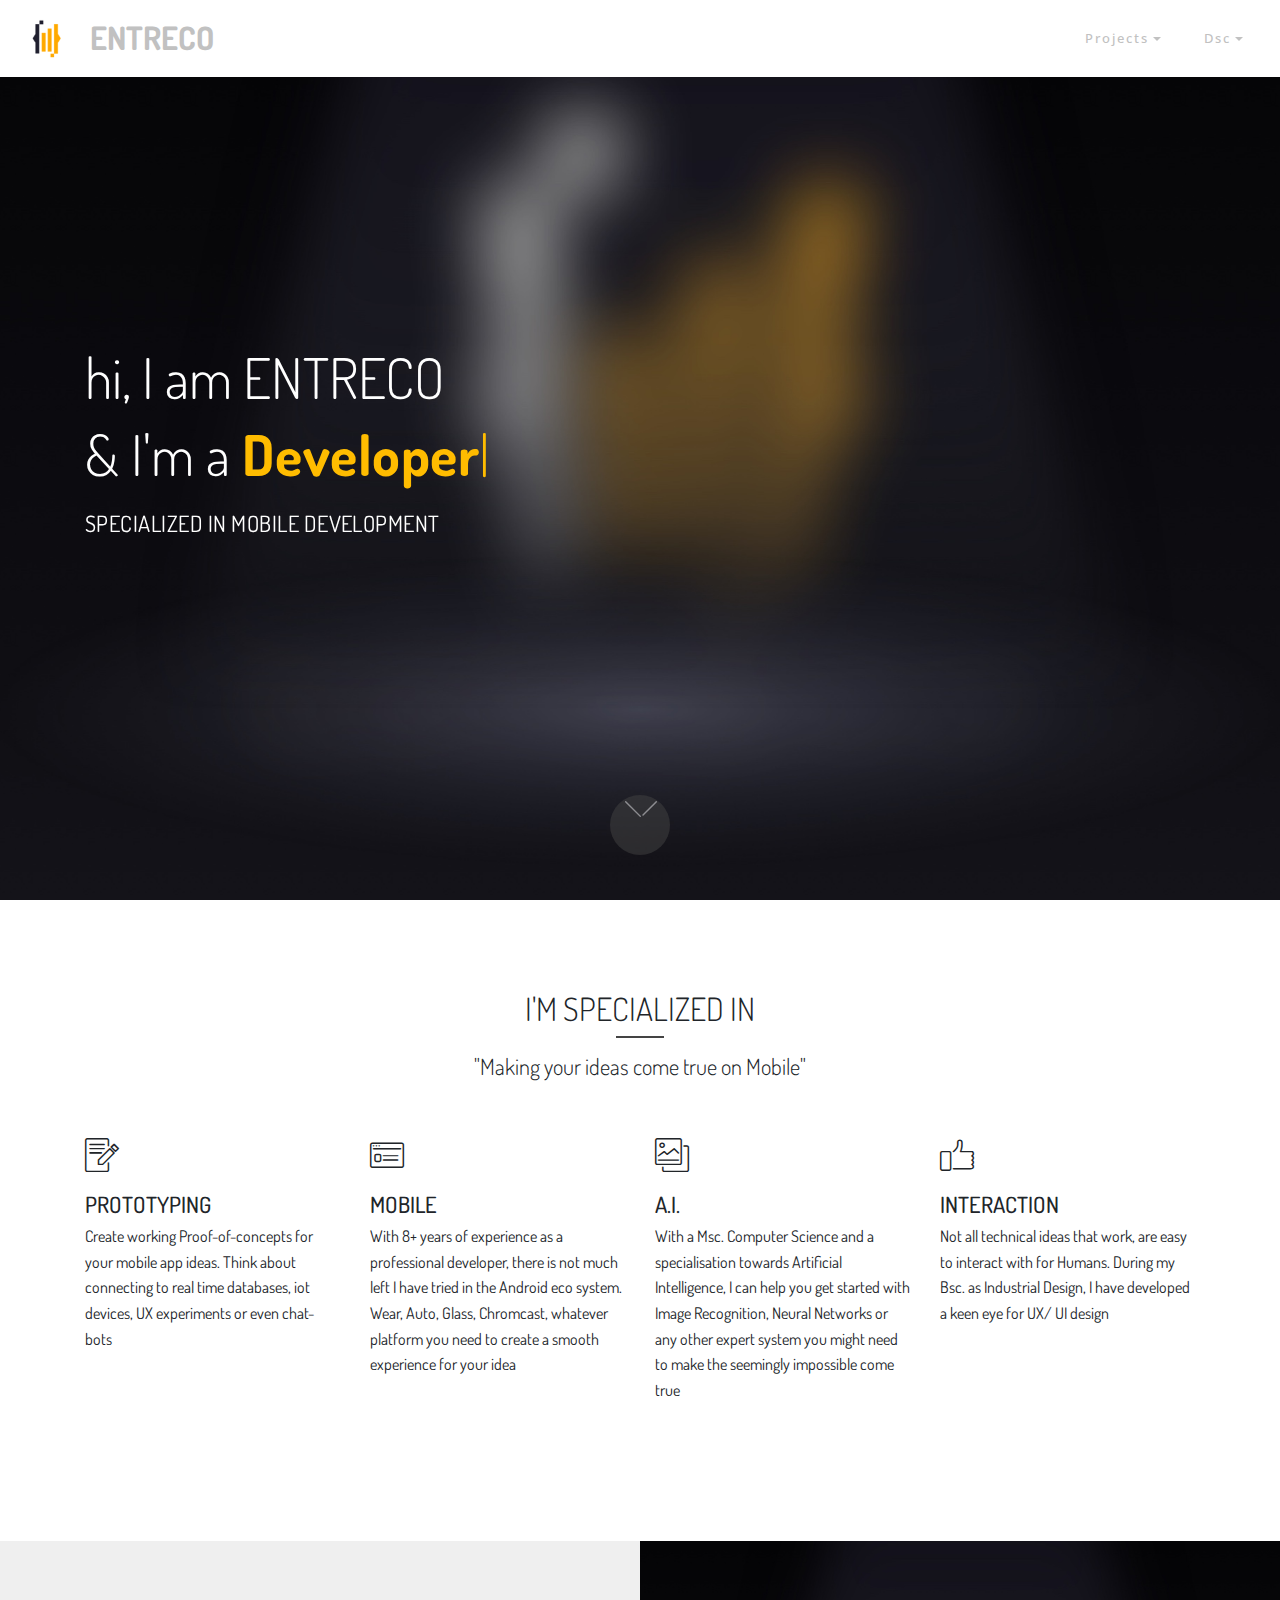
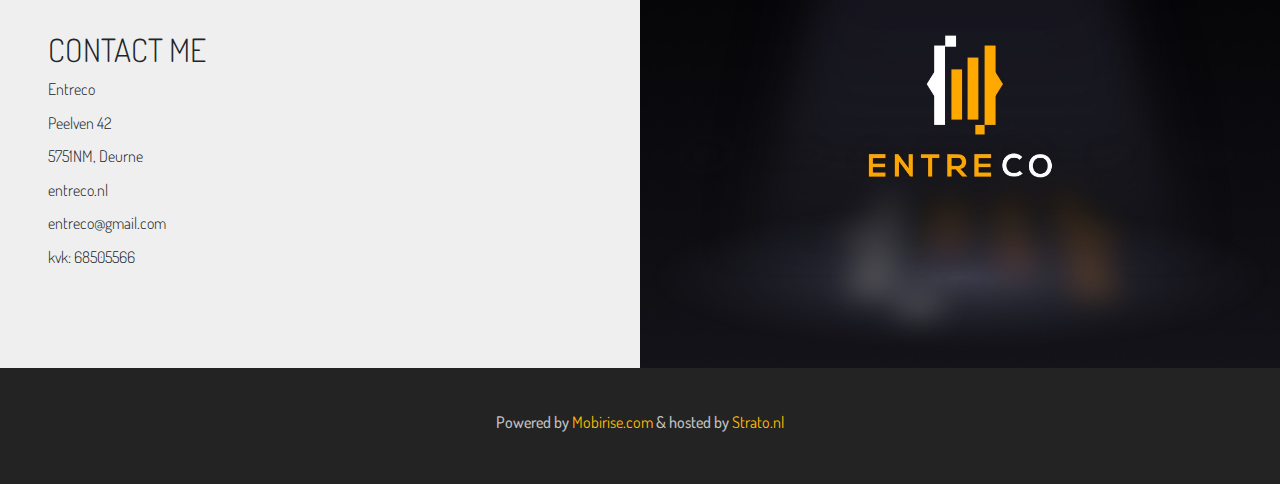
<file: d6913fb59ec92b6b76bdcc1f5896789b/index.html>
<!DOCTYPE html>
<html>
<head>
  <meta charset="UTF-8">
  <meta http-equiv="X-UA-Compatible" content="IE=edge">
  <meta name="viewport" content="width=device-width, initial-scale=1">
  <link rel="shortcut icon" href="assets/images/logo1.png" type="image/x-icon">
  <meta name="description" content="Specialized in Mobile Development">
  <title>Entreco.nl</title>
  <meta name="theme-color" content="#424249">
  
  <link rel="stylesheet" href="assets/web/assets/mobirise-icons/mobirise-icons.css">
  <link rel="stylesheet" href="assets/theme/css/style.css">
  <link rel="stylesheet" href="assets/bootstrap/css/bootstrap.min.css">
  <link rel="stylesheet" href="assets/bootstrap/css/bootstrap-grid.min.css">
  <link rel="stylesheet" href="assets/bootstrap/css/bootstrap-reboot.min.css">
  <link rel="stylesheet" href="assets/dropdown/css/style.css">
  <link rel="stylesheet" href="assets/tether/tether.min.css">
  <link rel="stylesheet" href="assets/soundcloud-plugin/style.css">
  <link rel="stylesheet" href="assets/socicon/css/styles.css">
  <link rel="stylesheet" href="assets/mobirise/css/mbr-additional.css" type="text/css">
  
</head>
<body>

<section class="menu cid-qwqLcABlWO" once="menu" id="menu2-6k" data-rv-view="3454">

    <nav class="navbar navbar-dropdown navbar-fixed-top navbar-expand-lg">
        <div class="navbar-brand">
            <span class="navbar-logo">
                    <a href="https://entreco.nl">
                         <img src="assets/images/logo2.png" alt="Entreco" title="" style="height: 3.8rem;">
                    </a>
                </span>
            <span class="navbar-caption-wrap">
                <a class="navbar-caption text-warning display-2" href="https://entreco.nl">
                    ENTRECO
                </a>
            </span>
        </div>
        
        <button class="navbar-toggler" type="button" data-toggle="collapse" data-target="#navbarSupportedContent" aria-controls="navbarNavAltMarkup" aria-expanded="false" aria-label="Toggle navigation">
            <div class="hamburger">
                <span></span>
                <span></span>
                <span></span>
                <span></span>
            </div>
        </button>
      <div class="collapse navbar-collapse" id="navbarSupportedContent">
            <ul class="navbar-nav nav-dropdown" data-app-modern-menu="true">

                <li class="nav-item dropdown open">
                    <a class="nav-link link dropdown-toggle text-warning display-4" href="https://entreco.nl" data-toggle="dropdown-submenu" aria-expanded="true">Projects</a>
					
					<div class="dropdown-menu">		
					<a class="dropdown-item text-warning display-4" href="http://dsc.entreco.nl">Darts Scorecard</a>
					<a class="dropdown-item text-warning display-4" href="http://reversi.entreco.nl">Reversi - Wars</a>
					</div>
					
                </li>
                
                <li class="nav-item dropdown">
                    <a class="nav-link link dropdown-toggle text-warning display-4" href="https://dsc.entreco.nl" aria-expanded="false" data-toggle="dropdown-submenu">Dsc</a>
				    <div class="dropdown-menu"></div>
				</li>
			</ul>
            
      </div>
    </nav>
</section>

<!-- HEADER -->
<section class="header2 cid-qwp7CjbsKj mbr-fullscreen mbr-parallax-background" id="header2-3a" data-rv-view="3437">

    <div class="container">
        <div class="row">
            <div class="mbr-white col-md-12">
                <h1 class="mbr-section-title mbr-white mbr-bold mbr-fonts-style display-1">hi, I am ENTRECO</h1>
                <div class="typed-text pb-3 display-1">
                    <span class="mbr-section-subtitle mbr-fonts-style mbr-white display-1">
                          & I'm a 
                    </span>
                    <span>
                      <span class="animated-element mbr-bold" data-word1="Developer" data-word2="Nerd" data-word3="Dreamer" data-speed="50">
                      </span>
                    </span>
                </div>
                <p class="mbr-section-text mbr-fonts-style display-5">
                    SPECIALIZED IN MOBILE DEVELOPMENT
                </p>
                
            </div>
        </div>
    </div>
    
    <div class="mbr-arrow hidden-sm-down" aria-hidden="true">
        <a href="#next">
            <i class="mbri-arrow-down mbr-iconfont"></i>
        </a>
    </div>
    
</section>


<!-- SPECIALIZED --> 
<section class="cid-qwp7uHgL4P" id="features1-34" data-rv-view="3440">

    <div class="container">
        <h2 class="mbr-fonts-style mbr-section-title align-center display-2">I'M SPECIALIZED IN</h2>
         <div class="underline align-center">
             <div class="line"></div>
         </div>

        <h3 class="mbr-fonts-style mbr-section-subtitle align-center mbr-light pt-3 display-5">"Making your ideas come true on Mobile"</h3>

        <div class="row justify-content-center pt-5">
            <div class="col-md-6 row-item col-lg-3">
                <div class="card-img pb-3 align-left">
                    <span class="mbr-iconfont mbri-edit" media-simple="true"></span>
                </div>
                <h4 class="mbr-fonts-style mbr-card-title display-5">PROTOTYPING</h4>

                <p class="mbr-text mbr-fonts-style display-7">Create working Proof-of-concepts for your mobile app ideas. Think about connecting to real time databases, iot devices, UX experiments or even chat-bots</p>
            </div>

            <div class="col-md-6 row-item col-lg-3">
                <div class="card-img pb-3 align-left">
                    <span class="mbr-iconfont mbri-sites" media-simple="true"></span>
                </div>
                <h4 class="mbr-fonts-style mbr-card-title display-5">MOBILE</h4>

                <p class="mbr-text mbr-fonts-style display-7">With 8+ years of experience as a professional developer, there is not much left I have tried in the Android eco system. Wear, Auto, Glass, Chromcast, whatever platform you need to create a smooth experience for your idea</p>
            </div>

            <div class="col-md-6 row-item col-lg-3">
                <div class="card-img pb-3 align-left">
                    <span class="mbr-iconfont mbri-photos" media-simple="true"></span>
                </div>
                <h4 class="mbr-fonts-style mbr-card-title display-5">A.I.</h4>
                <p class="mbr-text mbr-fonts-style display-7">With a Msc. Computer Science and a specialisation towards Artificial Intelligence, I can help you get started with Image Recognition, Neural Networks or any other expert system you might need to make the seemingly impossible come true</p>
            </div>

            <div class="col-md-6 row-item col-lg-3">
                <div class="card-img pb-3 align-left">
                    <span class="mbr-iconfont mbri-like" media-simple="true"></span>
                </div>
                <h4 class="mbr-fonts-style mbr-card-title display-5">INTERACTION</h4>
                <p class="mbr-text mbr-fonts-style display-7">Not all technical ideas that work, are easy to interact with for Humans. During my Bsc. as Industrial Design, I have developed a keen eye for UX/ UI design</p>
            </div>
        </div>
    </div>
</section>


<!-- ABOUT ME -->
<section class="cid-qwp7xkwPyd" id="features5-37" data-rv-view="3448">

    <div class="container-fluid">
        <div class="row align-items-center content-row">
          <div class="col-lg-6 wrap-block">
              <h1 class="mbr-section-title mbr-fonts-style mbr-light display-2">CONTACT ME</h1>
              <h2 class="mbr-text mbr-fonts-style mbr-light display-7">Entreco</h2>
              <h3 class="mbr-text mbr-fonts-style mbr-light display-7">Peelven 42</h3>
              <h3 class="mbr-text mbr-fonts-style mbr-light display-7">5751NM, Deurne</h3>
              <h3 class="mbr-text mbr-fonts-style mbr-light display-7">entreco.nl</h3>
              <h3 class="mbr-text mbr-fonts-style mbr-light display-7">entreco@gmail.com</h3>
              <h3 class="mbr-text mbr-fonts-style mbr-light display-7">kvk: 68505566</h3>
              
          </div>
         
          <div class="col-lg-6 photo-split">
              <img src="assets/images/01.jpg" media-simple="true">
          </div>
      </div>
    </div>
</section>


<!-- FOOTER -->
<section class="cid-qwp7A8MhCn" id="footer2-39" data-rv-view="3451">
    
       <div class="container-fluid text-center">
           <div class="row justify-content-center">
             <div class="col-md-6 col-sm-12">
                 <h3 class="inner-text mbr-fonts-style content-text display-7">
                    Powered by <a href="https://mobirise.com" class="text-primary">Mobirise.com</a> & hosted by <a href="https://strato.nl" class="text-primary">Strato.nl</a>
                 </h3>
             </div>
    </div>
       </div>

</section>


  
  
  
  
  
  
  
  
  
  
  <script src="assets/web/assets/jquery/jquery.min.js"></script> 
  <script src="assets/popper/popper.min.js"></script> 
  <script src="assets/tether/tether.min.js"></script> 
  <script src="assets/bootstrap/js/bootstrap.min.js"></script> 
  <script src="assets/typed/typed.min.js"></script> 
  <script src="assets/touch-swipe/jquery.touch-swipe.min.js"></script> 
  <script src="assets/smooth-scroll/smooth-scroll.js"></script> 
  <script src="assets/viewport-checker/jquery.viewportchecker.js"></script> 
  <script src="assets/social-likes/social-likes.js"></script> 
  <script src="assets/dropdown/js/script.min.js"></script> 
  <script src="assets/jarallax/jarallax.min.js"></script> 
  <script src="assets/theme/js/script.js"></script>
  
  
  
</body>
</html>
</file>
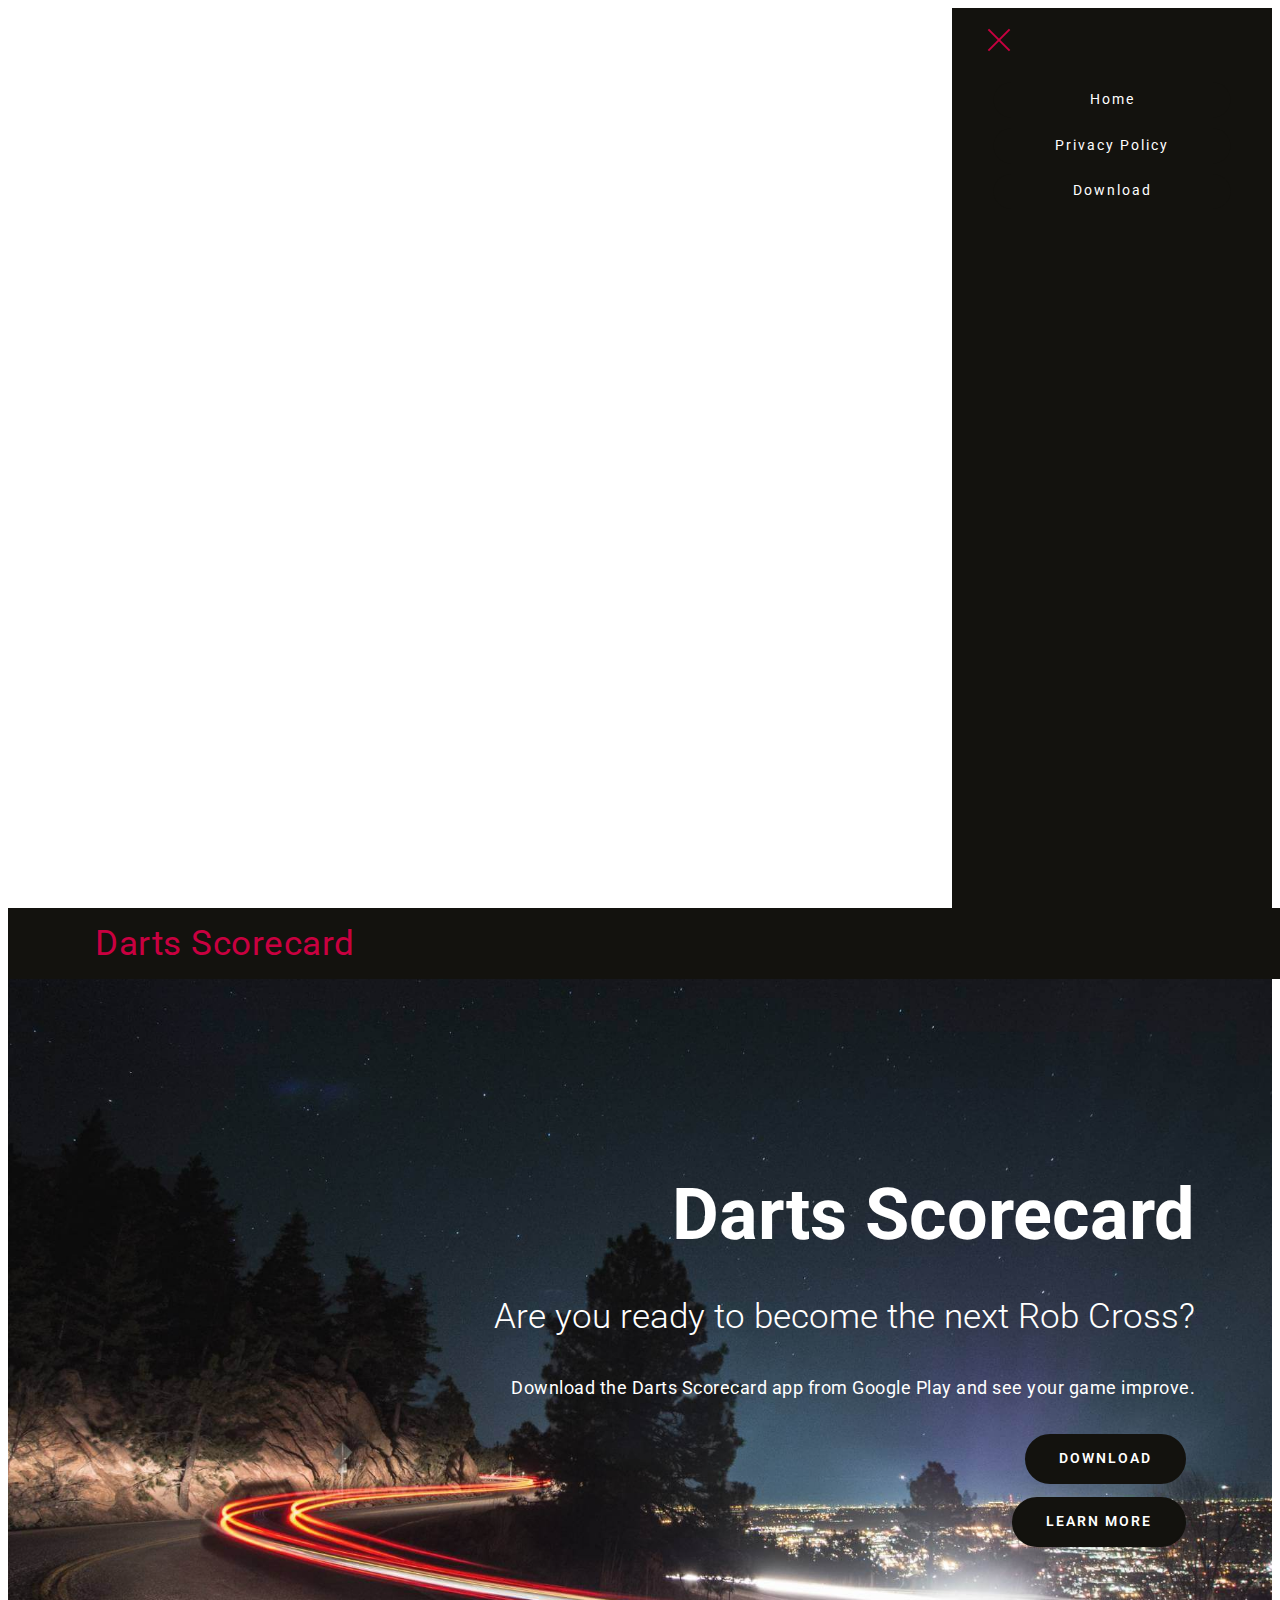
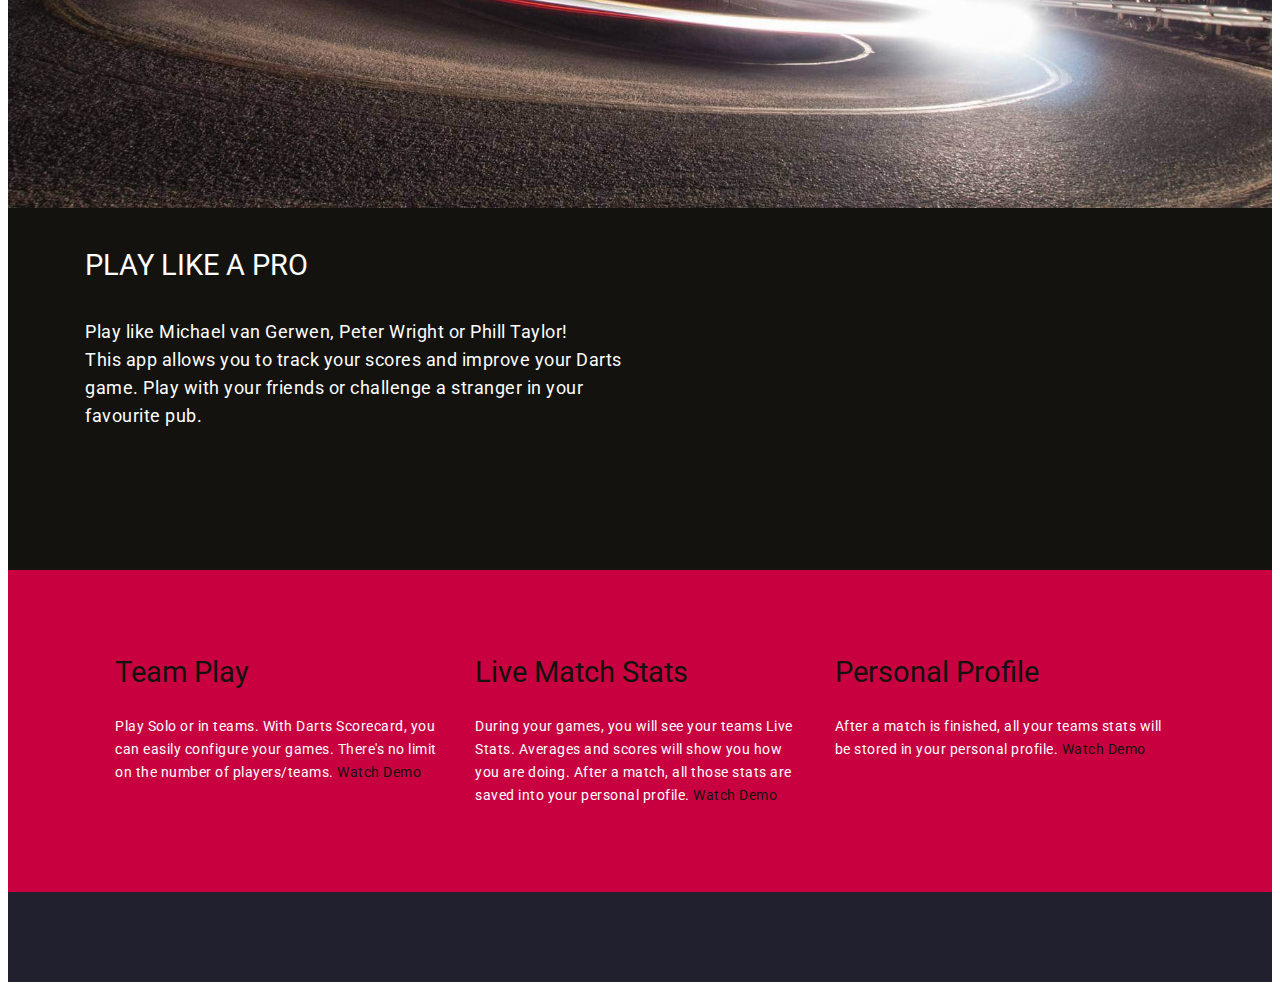
<file: dsc/index.html>
<!DOCTYPE html>
<html amp>
<head>
  <meta charset="UTF-8">
  <meta http-equiv="X-UA-Compatible" content="IE=edge">
  <meta name="viewport" content="width=device-width, initial-scale=1, minimum-scale=1">
  <link rel="shortcut icon" href="assets/images/high-res-icon-110x110.png" type="image/x-icon">
  <meta name="description" content="Become the next Rob Cross.
Game on!">
  <title>Darts Scorecard - Android</title>
  
<link rel="canonical" href="index.html">
<meta name="theme-color" content="#424249">
 <style amp-boilerplate>body{-webkit-animation:-amp-start 8s steps(1,end) 0s 1 normal both;-moz-animation:-amp-start 8s steps(1,end) 0s 1 normal both;-ms-animation:-amp-start 8s steps(1,end) 0s 1 normal both;animation:-amp-start 8s steps(1,end) 0s 1 normal both}@-webkit-keyframes -amp-start{from{visibility:hidden}to{visibility:visible}}@-moz-keyframes -amp-start{from{visibility:hidden}to{visibility:visible}}@-ms-keyframes -amp-start{from{visibility:hidden}to{visibility:visible}}@-o-keyframes -amp-start{from{visibility:hidden}to{visibility:visible}}@keyframes -amp-start{from{visibility:hidden}to{visibility:visible}}</style>
<noscript><style amp-boilerplate>body{-webkit-animation:none;-moz-animation:none;-ms-animation:none;animation:none}</style></noscript>
<link href="https://fonts.googleapis.com/css?family=Roboto:100,100i,300,300i,400,400i,500,500i,700,700i,900,900i&subset=cyrillic" rel="stylesheet">
 
 <style amp-custom> 
div,span,h1,h2,h3,h4,h5,h6,p,blockquote,a,ol,ul,li,figcaption{font: inherit;}*{box-sizing: border-box;}body{position: relative;font-style: normal;line-height: 1.5;}section{background-color: #eeeeee;background-position: 50% 50%;background-repeat: no-repeat;background-size: cover;}section,.container,.container-fluid{position: relative;word-wrap: break-word;}a.mbr-iconfont:hover{text-decoration: none;}h1,h2,h3{margin: auto;}h1,h3,p{padding: 10px 0;margin-bottom: 15px;}p,li,blockquote{color: #15181b;letter-spacing: 0.5px;line-height: 1.7;}ul,ol,pre,blockquote{margin-bottom: 0;margin-top: 0;}pre{background: #f4f4f4;padding: 10px 24px;white-space: pre-wrap;}p{margin-top: 0;}a{font-style: normal;font-weight: 400;cursor: pointer;}a,a:hover{text-decoration: none;}figure{margin-bottom: 0;}h1,h2,h3,h4,h5,h6,.h1,.h2,.h3,.h4,.h5,.h6,.display-1,.display-2,.display-3,.display-4{line-height: 1;word-break: break-word;word-wrap: break-word;}b,strong{font-weight: bold;}blockquote{padding: 10px 0 10px 20px;position: relative;border-left: 3px solid;}input:-webkit-autofill,input:-webkit-autofill:hover,input:-webkit-autofill:focus,input:-webkit-autofill:active{transition-delay: 9999s;transition-property: background-color,color;}html,body{height: auto;min-height: 100vh;}.mbr-section-title{font-style: normal;line-height: 1.2;}.mbr-section-subtitle{line-height: 1.3;}.mbr-text{font-style: normal;line-height: 1.6;}.btn{font-weight: 400;border-width: 2px;border-style: solid;font-style: normal;letter-spacing: 2px;margin: .4rem .8rem;white-space: normal;transition: all .3s ease-in-out,box-shadow 2s ease-in-out;display: inline-flex;align-items: center;justify-content: center;word-break: break-word;}.btn-form{border-radius: 0;}.btn-form:hover{cursor: pointer;}.mbr-figure img,.mbr-figure iframe{display: block;width: 100%;}.card{background-color: transparent;border: none;}.card-img{text-align: center;flex-shrink: 0;}.media{max-width: 100%;margin: 0 auto;}.mbr-figure{-ms-flex-item-align: center;-ms-grid-row-align: center;-webkit-align-self: center;align-self: center;}.media-container > div{max-width: 100%;}.mbr-figure img,.card-img img{width: 100%;}@media (max-width: 991px){.media-size-item{width: auto;}.media{width: auto;}.mbr-figure{width: 100%;}}.hidden{visibility: hidden;}.super-hide{display: none;}.inactive{-webkit-user-select: none;-moz-user-select: none;-ms-user-select: none;user-select: none;pointer-events: none;-webkit-user-drag: none;user-drag: none;}textarea[type="hidden"]{display: none;}#scrollToTop{display: none;}.popover-content ul.show{min-height: 155px;}.mbr-white{color: #ffffff;}.mbr-black{color: #000000;}.mbr-bg-white{background-color: #ffffff;}.mbr-bg-black{background-color: #000000;}.align-left{text-align: left;}.align-center{text-align: center;}.align-right{text-align: right;}@media (max-width: 767px){.align-left,.align-center,.align-right,.mbr-section-btn,.mbr-section-title{text-align: center;}}.mbr-light{font-weight: 300;}.mbr-regular{font-weight: 400;}.mbr-semibold{font-weight: 500;}.mbr-bold{font-weight: 700;}.mbr-section-btn{margin-left: -.25rem;margin-right: -.25rem;font-size: 0;}nav .mbr-section-btn{margin-left: 0rem;margin-right: 0rem;}.btn .mbr-iconfont,.btn.btn-sm .mbr-iconfont{cursor: pointer;margin-right: 0.5rem;}.btn.btn-md .mbr-iconfont,.btn.btn-md .mbr-iconfont{margin-right: 0.8rem;}[type="submit"]{-webkit-appearance: none;}.mbr-fullscreen .mbr-overlay{min-height: 100vh;}.mbr-fullscreen{display: flex;display: -webkit-flex;display: -moz-flex;display: -ms-flex;display: -o-flex;align-items: center;-webkit-align-items: center;min-height: 100vh;box-sizing: border-box;padding-top: 3rem;padding-bottom: 3rem;}section.sidebar-open:before{content: '';position: fixed;top: 0;bottom: 0;right: 0;left: 0;background-color: rgba(0,0,0,0.2);z-index: 1040;}amp-img img{max-height: 100%;max-width: 100%;}img.mbr-temp{width: 100%;}.is-builder .nodisplay + img[async],.is-builder .nodisplay + img[decoding="async"],.is-builder amp-img > a + img[async],.is-builder amp-img > a + img[decoding="async"]{display: none;}html:not(.is-builder) amp-img > a{position: absolute;top: 0;bottom: 0;left: 0;right: 0;z-index: 1;}.is-builder .temp-amp-sizer{position: absolute;}.is-builder amp-youtube .temp-amp-sizer,.is-builder amp-vimeo .temp-amp-sizer{position: static;}.is-builder section.horizontal-menu .ampstart-btn{display: none;}@media (max-width: 991px){.is-builder section.horizontal-menu .navbar-toggler{display: block;}}.is-builder section.horizontal-menu .dropdown-menu{z-index: auto;opacity: 1;pointer-events: auto;}.is-builder section.horizontal-menu .nav-dropdown .link.dropdown-toggle[aria-expanded="true"]{margin-right: 0;padding: 0.667em 1em;}.mbr-container{max-width: 800px;padding: 0 10px;margin: 0 auto;position: relative;}.container{padding-right: 15px;padding-left: 15px;width: 100%;margin-right: auto;margin-left: auto;}@media (max-width: 767px){.container{max-width: 540px;}}@media (min-width: 768px){.container{max-width: 720px;}}@media (min-width: 992px){.container{max-width: 960px;}}@media (min-width: 1200px){.container{max-width: 1140px;}}.mbr-row{display: -webkit-box;display: -webkit-flex;display: -ms-flexbox;display: flex;-webkit-flex-wrap: wrap;-ms-flex-wrap: wrap;flex-wrap: wrap;margin-right: -15px;margin-left: -15px;}.mbr-justify-content-center{justify-content: center;}@media (max-width: 767px){.mbr-col-sm-12{-ms-flex: 0 0 100%;flex: 0 0 100%;max-width: 100%;padding-right: 15px;padding-left: 15px;}.mbr-row{margin: 0;}}@media (min-width: 768px){.mbr-col-md-3{-ms-flex: 0 0 25%;flex: 0 0 25%;max-width: 25%;padding-right: 15px;padding-left: 15px;}.mbr-col-md-4{-ms-flex: 0 0 33.333333%;flex: 0 0 33.333333%;max-width: 33.333333%;padding-right: 15px;padding-left: 15px;}.mbr-col-md-5{-ms-flex: 0 0 41.666667%;flex: 0 0 41.666667%;max-width: 41.666667%;padding-right: 15px;padding-left: 15px;}.mbr-col-md-6{-ms-flex: 0 0 50%;flex: 0 0 50%;max-width: 50%;padding-right: 15px;padding-left: 15px;}.mbr-col-md-7{-ms-flex: 0 0 58.333333%;flex: 0 0 58.333333%;max-width: 58.333333%;padding-right: 15px;padding-left: 15px;}.mbr-col-md-8{-ms-flex: 0 0 66.666667%;flex: 0 0 66.666667%;max-width: 66.666667%;padding-left: 15px;padding-right: 15px;}.mbr-col-md-10{-ms-flex: 0 0 83.333333%;flex: 0 0 83.333333%;max-width: 83.333333%;padding-left: 15px;padding-right: 15px;}.mbr-col-md-12{-ms-flex: 0 0 100%;flex: 0 0 100%;max-width: 100%;padding-right: 15px;padding-left: 15px;}}@media (min-width: 992px){.mbr-col-lg-2{-ms-flex: 0 0 16.666667%;flex: 0 0 16.666667%;max-width: 16.666667%;padding-right: 15px;padding-left: 15px;}.mbr-col-lg-3{-ms-flex: 0 0 25%;flex: 0 0 25%;max-width: 25%;padding-right: 15px;padding-left: 15px;}.mbr-col-lg-4{-ms-flex: 0 0 33.33%;flex: 0 0 33.33%;max-width: 33.33%;padding-right: 15px;padding-left: 15px;}.mbr-col-lg-5{-ms-flex: 0 0 41.666%;flex: 0 0 41.666%;max-width: 41.666%;padding-right: 15px;padding-left: 15px;}.mbr-col-lg-6{-ms-flex: 0 0 50%;flex: 0 0 50%;max-width: 50%;padding-right: 15px;padding-left: 15px;}.mbr-col-lg-8{-ms-flex: 0 0 66.666667%;flex: 0 0 66.666667%;max-width: 66.666667%;padding-left: 15px;padding-right: 15px;}.mbr-col-lg-10{-ms-flex: 0 0 83.3333%;flex: 0 0 83.3333%;max-width: 83.3333%;padding-right: 15px;padding-left: 15px;}.mbr-col-lg-12{-ms-flex: 0 0 100%;flex: 0 0 100%;max-width: 100%;padding-right: 15px;padding-left: 15px;}}@media (min-width: 1200px){.mbr-col-xl-7{-ms-flex: 0 0 58.333333%;flex: 0 0 58.333333%;max-width: 58.333333%;padding-right: 15px;padding-left: 15px;}.mbr-col-xl-8{-ms-flex: 0 0 66.666667%;flex: 0 0 66.666667%;max-width: 66.666667%;padding-left: 15px;padding-right: 15px;}}
body{font-family: Roboto;}blockquote{border-color: #13120e;}.display-1{font-family: 'Roboto',sans-serif;font-size: 4.5rem;}.display-2{font-family: 'Roboto',sans-serif;font-size: 2.2rem;}.display-4{font-family: 'Roboto',sans-serif;font-size: 0.9rem;}.display-5{font-family: 'Roboto',sans-serif;font-size: 1.8rem;}.display-7{font-family: 'Roboto',sans-serif;font-size: 1.1rem;}@media (max-width: 768px){.display-1{font-size: 3.6rem;font-size: calc( 2.225rem + (4.5 - 2.225) * ((100vw - 20rem) / (48 - 20)));line-height: calc( 1.4 * (2.225rem + (4.5 - 2.225) * ((100vw - 20rem) / (48 - 20))));}.display-2{font-size: 1.76rem;font-size: calc( 1.42rem + (2.2 - 1.42) * ((100vw - 20rem) / (48 - 20)));line-height: calc( 1.4 * (1.42rem + (2.2 - 1.42) * ((100vw - 20rem) / (48 - 20))));}.display-4{font-size: 0.72rem;font-size: calc( 0.965rem + (0.9 - 0.965) * ((100vw - 20rem) / (48 - 20)));line-height: calc( 1.4 * (0.965rem + (0.9 - 0.965) * ((100vw - 20rem) / (48 - 20))));}.display-5{font-size: 1.44rem;font-size: calc( 1.28rem + (1.8 - 1.28) * ((100vw - 20rem) / (48 - 20)));line-height: calc( 1.4 * (1.28rem + (1.8 - 1.28) * ((100vw - 20rem) / (48 - 20))));}}.btn{padding: 1rem 2rem;border-radius: 0px;}.btn-sm{border-width: 1px;padding: 0.6rem 0.8rem;border-radius: 0px;}.btn-md{font-weight: 600;padding: 1rem 2rem;border-radius: 0px;}.bg-primary{background-color: #13120e;}.bg-success{background-color: #0dcd7b;}.bg-info{background-color: #8282e7;}.bg-warning{background-color: #767676;}.bg-danger{background-color: #a0a0a0;}.btn-primary,.btn-primary:active,.btn-primary.active{background-color: #13120e;border-color: #13120e;color: #ffffff;}.btn-primary:hover,.btn-primary:focus,.btn-primary.focus{color: #ffffff;background-color: #000000;border-color: #000000;}.btn-primary.disabled,.btn-primary:disabled{color: #ffffff;background-color: #000000;border-color: #000000;}.btn-secondary,.btn-secondary:active,.btn-secondary.active{background-color: #00a100;border-color: #00a100;color: #ffffff;}.btn-secondary:hover,.btn-secondary:focus,.btn-secondary.focus{color: #ffffff;background-color: #005500;border-color: #005500;}.btn-secondary.disabled,.btn-secondary:disabled{color: #ffffff;background-color: #005500;border-color: #005500;}.btn-info,.btn-info:active,.btn-info.active{background-color: #8282e7;border-color: #8282e7;color: #ffffff;}.btn-info:hover,.btn-info:focus,.btn-info.focus{color: #ffffff;background-color: #4242db;border-color: #4242db;}.btn-info.disabled,.btn-info:disabled{color: #ffffff;background-color: #4242db;border-color: #4242db;}.btn-success,.btn-success:active,.btn-success.active{background-color: #0dcd7b;border-color: #0dcd7b;color: #ffffff;}.btn-success:hover,.btn-success:focus,.btn-success.focus{color: #ffffff;background-color: #088550;border-color: #088550;}.btn-success.disabled,.btn-success:disabled{color: #ffffff;background-color: #088550;border-color: #088550;}.btn-warning,.btn-warning:active,.btn-warning.active{background-color: #767676;border-color: #767676;color: #ffffff;}.btn-warning:hover,.btn-warning:focus,.btn-warning.focus{color: #ffffff;background-color: #505050;border-color: #505050;}.btn-warning.disabled,.btn-warning:disabled{color: #ffffff;background-color: #505050;border-color: #505050;}.btn-danger,.btn-danger:active,.btn-danger.active{background-color: #a0a0a0;border-color: #a0a0a0;color: #ffffff;}.btn-danger:hover,.btn-danger:focus,.btn-danger.focus{color: #ffffff;background-color: #7a7a7a;border-color: #7a7a7a;}.btn-danger.disabled,.btn-danger:disabled{color: #ffffff;background-color: #7a7a7a;border-color: #7a7a7a;}.btn-black,.btn-black:active,.btn-black.active{background-color: #333333;border-color: #333333;color: #ffffff;}.btn-black:hover,.btn-black:focus,.btn-black.focus{color: #ffffff;background-color: #0d0d0d;border-color: #0d0d0d;}.btn-black.disabled,.btn-black:disabled{color: #ffffff;background-color: #0d0d0d;border-color: #0d0d0d;}.btn-white,.btn-white:active,.btn-white.active{background-color: #ffffff;border-color: #ffffff;color: #808080;}.btn-white:hover,.btn-white:focus,.btn-white.focus{color: #808080;background-color: #d9d9d9;border-color: #d9d9d9;}.btn-white.disabled,.btn-white:disabled{color: #808080;background-color: #d9d9d9;border-color: #d9d9d9;}.btn-white,.btn-white:active,.btn-white.active{color: #333333;}.btn-white:hover,.btn-white:focus,.btn-white.focus{color: #333333;}.btn-white.disabled,.btn-white:disabled{color: #333333;}.btn-primary-outline,.btn-primary-outline:active,.btn-primary-outline.active{background: none;border-color: #000000;color: #000000;}.btn-primary-outline:hover,.btn-primary-outline:focus,.btn-primary-outline.focus{color: #ffffff;background-color: #13120e;border-color: #13120e;}.btn-primary-outline.disabled,.btn-primary-outline:disabled{color: #ffffff;background-color: #13120e;border-color: #13120e;}.btn-secondary-outline,.btn-secondary-outline:active,.btn-secondary-outline.active{background: none;border-color: #003b00;color: #003b00;}.btn-secondary-outline:hover,.btn-secondary-outline:focus,.btn-secondary-outline.focus{color: #ffffff;background-color: #00a100;border-color: #00a100;}.btn-secondary-outline.disabled,.btn-secondary-outline:disabled{color: #ffffff;background-color: #00a100;border-color: #00a100;}.btn-info-outline,.btn-info-outline:active,.btn-info-outline.active{background: none;border-color: #2c2cd7;color: #2c2cd7;}.btn-info-outline:hover,.btn-info-outline:focus,.btn-info-outline.focus{color: #ffffff;background-color: #8282e7;border-color: #8282e7;}.btn-info-outline.disabled,.btn-info-outline:disabled{color: #ffffff;background-color: #8282e7;border-color: #8282e7;}.btn-success-outline,.btn-success-outline:active,.btn-success-outline.active{background: none;border-color: #076d41;color: #076d41;}.btn-success-outline:hover,.btn-success-outline:focus,.btn-success-outline.focus{color: #ffffff;background-color: #0dcd7b;border-color: #0dcd7b;}.btn-success-outline.disabled,.btn-success-outline:disabled{color: #ffffff;background-color: #0dcd7b;border-color: #0dcd7b;}.btn-warning-outline,.btn-warning-outline:active,.btn-warning-outline.active{background: none;border-color: #434343;color: #434343;}.btn-warning-outline:hover,.btn-warning-outline:focus,.btn-warning-outline.focus{color: #ffffff;background-color: #767676;border-color: #767676;}.btn-warning-outline.disabled,.btn-warning-outline:disabled{color: #ffffff;background-color: #767676;border-color: #767676;}.btn-danger-outline,.btn-danger-outline:active,.btn-danger-outline.active{background: none;border-color: #6d6d6d;color: #6d6d6d;}.btn-danger-outline:hover,.btn-danger-outline:focus,.btn-danger-outline.focus{color: #ffffff;background-color: #a0a0a0;border-color: #a0a0a0;}.btn-danger-outline.disabled,.btn-danger-outline:disabled{color: #ffffff;background-color: #a0a0a0;border-color: #a0a0a0;}.btn-black-outline,.btn-black-outline:active,.btn-black-outline.active{background: none;border-color: #000000;color: #000000;}.btn-black-outline:hover,.btn-black-outline:focus,.btn-black-outline.focus{color: #ffffff;background-color: #333333;border-color: #333333;}.btn-black-outline.disabled,.btn-black-outline:disabled{color: #ffffff;background-color: #333333;border-color: #333333;}.btn-white-outline,.btn-white-outline:active,.btn-white-outline.active{background: none;border-color: #ffffff;color: #ffffff;}.btn-white-outline:hover,.btn-white-outline:focus,.btn-white-outline.focus{color: #333333;background-color: #ffffff;border-color: #ffffff;}.text-primary{color: #13120e;}.text-secondary{color: #00a100;}.text-success{color: #0dcd7b;}.text-info{color: #8282e7;}.text-warning{color: #767676;}.text-danger{color: #a0a0a0;}.text-white{color: #ffffff;}.text-black{color: #000000;}a.text-primary:hover,a.text-primary:focus{color: #000000;}a.text-secondary:hover,a.text-secondary:focus{color: #003b00;}a.text-success:hover,a.text-success:focus{color: #076d41;}a.text-info:hover,a.text-info:focus{color: #2c2cd7;}a.text-warning:hover,a.text-warning:focus{color: #434343;}a.text-danger:hover,a.text-danger:focus{color: #6d6d6d;}a.text-white:hover,a.text-white:focus{color: #b3b3b3;}a.text-black:hover,a.text-black:focus{color: #4d4d4d;}.alert-success{background-color: #0dcd7b;}.alert-info{background-color: #8282e7;}.alert-warning{background-color: #767676;}.alert-danger{background-color: #a0a0a0;}.mbr-section-btn a.btn:not(.btn-form){border-radius: 100px;transition-property: background-color,color,border-color,box-shadow;transition-duration: .3s,.3s,.3s,.8s;transition-timing-function: ease-in-out;}.mbr-section-btn a.btn:not(.btn-form):hover{box-shadow: 0 10px 40px 0 rgba(0,0,0,0.2);}.nav-tabs .nav-link{border-radius: 100px;}a,a:hover{color: #13120e;}.mbr-plan-header.bg-primary .mbr-plan-subtitle,.mbr-plan-header.bg-primary .mbr-plan-price-desc{color: #ccc8ba;}.mbr-plan-header.bg-success .mbr-plan-subtitle,.mbr-plan-header.bg-success .mbr-plan-price-desc{color: #acfad9;}.mbr-plan-header.bg-info .mbr-plan-subtitle,.mbr-plan-header.bg-info .mbr-plan-price-desc{color: #ffffff;}.mbr-plan-header.bg-warning .mbr-plan-subtitle,.mbr-plan-header.bg-warning .mbr-plan-price-desc{color: #b6b6b6;}.mbr-plan-header.bg-danger .mbr-plan-subtitle,.mbr-plan-header.bg-danger .mbr-plan-price-desc{color: #e0e0e0;}.cid-qXZCbo4kDy amp-sidebar{min-width: 260px;z-index: 1050;background-color: #13120e;}.cid-qXZCbo4kDy amp-sidebar.open:after{content: '';position: absolute;top: 0;left: 0;bottom: 0;right: 0;background-color: red;}.cid-qXZCbo4kDy .open{transform: translateX(0%);display: block;}.cid-qXZCbo4kDy .builder-sidebar{background-color: #13120e;position: relative;height: 100vh;z-index: 1030;padding: 1rem 2rem;max-width: 20rem;}.cid-qXZCbo4kDy .headerbar{display: flex;flex-direction: column;justify-content: center;padding: .5rem 1rem;min-height: 70px;align-items: center;background: #13120e;}.cid-qXZCbo4kDy .headerbar.sticky-nav{position: fixed;z-index: 1000;width: 100%;}.cid-qXZCbo4kDy button.sticky-but{position: fixed;}.cid-qXZCbo4kDy .brand{display: flex;align-items: center;align-self: flex-start;padding-right: 30px;}.cid-qXZCbo4kDy .brand p{margin: 0;padding: 0;}.cid-qXZCbo4kDy .brand-name{color: #C90040;}.cid-qXZCbo4kDy .sidebar{padding: 1rem 0;margin: 0;}.cid-qXZCbo4kDy .sidebar > li{list-style: none;display: flex;flex-direction: column;}.cid-qXZCbo4kDy .sidebar a{display: block;text-decoration: none;margin-bottom: 10px;}.cid-qXZCbo4kDy .close-sidebar{width: 30px;height: 30px;position: relative;cursor: pointer;background-color: transparent;border: none;}.cid-qXZCbo4kDy .close-sidebar:focus{outline: 2px auto #13120e;}.cid-qXZCbo4kDy .close-sidebar span{position: absolute;left: 0;width: 30px;height: 2px;border-right: 5px;background-color: #c90040;}.cid-qXZCbo4kDy .close-sidebar span:nth-child(1){transform: rotate(45deg);}.cid-qXZCbo4kDy .close-sidebar span:nth-child(2){transform: rotate(-45deg);}@media (min-width: 992px){.cid-qXZCbo4kDy .brand-name{min-width: 8rem;}.cid-qXZCbo4kDy .builder-sidebar{margin-left: auto;}.cid-qXZCbo4kDy .builder-sidebar .sidebar li{flex-direction: row;flex-wrap: wrap;}.cid-qXZCbo4kDy .builder-sidebar .sidebar li a{padding: .5rem;margin: 0;}.cid-qXZCbo4kDy .builder-overlay{display: none;}}.cid-qXZCbo4kDy .hamburger{position: absolute;top: 25px;right: 20px;margin-left: auto;width: 30px;height: 20px;background: none;border: none;cursor: pointer;z-index: 1000;}@media (min-width: 768px){.cid-qXZCbo4kDy .hamburger{top: calc(0.5rem + 55 * 0.5px - 10px);}}.cid-qXZCbo4kDy .hamburger:focus{outline: none;}.cid-qXZCbo4kDy .hamburger span{position: absolute;right: 0;width: 30px;height: 2px;border-right: 5px;background-color: #c90040;}.cid-qXZCbo4kDy .hamburger span:nth-child(1){top: 0;transition: all .2s;}.cid-qXZCbo4kDy .hamburger span:nth-child(2){top: 8px;transition: all .15s;}.cid-qXZCbo4kDy .hamburger span:nth-child(3){top: 8px;transition: all .15s;}.cid-qXZCbo4kDy .hamburger span:nth-child(4){top: 16px;transition: all .2s;}.cid-qXZCbo4kDy amp-img{height: 55px;width: 55px;margin-right: 1rem;display: flex;align-items: center;}@media (max-width: 768px){.cid-qXZCbo4kDy amp-img{max-height: 55px;max-width: 55px;}}.cid-qXZDmpVKm4{background-image: url("assets/images/background3.jpg");}.cid-qXZDjD4lKy{padding-top: 30px;padding-bottom: 30px;background-color: #13120e;}.cid-qXZDjD4lKy .mbr-row{flex-direction: row-reverse;}.cid-qXZDjD4lKy .text-block{margin: auto;}.cid-qXZFcMGCI6{padding-top: 75px;padding-bottom: 75px;background-color: #c90040;}.cid-qXZFcMGCI6 .mbr-row{margin: 0 15px;}@media (max-width: 991px){.cid-qXZFcMGCI6 .card{margin-bottom: 20px;}}.cid-qXZFcMGCI6 .mbr-section-title{margin: 0;padding-bottom: 1rem;}.cid-qXZFcMGCI6 .mbr-text{margin: 0;}.cid-qXZIpBr16o{padding-top: 45px;padding-bottom: 45px;background-color: #20202f;}.cid-qXZIpBr16o amp-img{text-align: center;}.cid-qXZIpBr16o .items-col .item{margin: 0;}.cid-qXZIpBr16o .item,.cid-qXZIpBr16o .group-title{color: #efefef;padding-top: 0;}@media (max-width: 767px){.cid-qXZIpBr16o .items-col{text-align: center;margin: 2rem 0;}}
.engine{position: absolute;text-indent: -2400px;text-align: center;padding: 0;top: 0;left: -2400px;}</style>
 
  <script async  src="https://cdn.ampproject.org/v0.js"></script>
  <script async custom-element="amp-analytics" src="https://cdn.ampproject.org/v0/amp-analytics-0.1.js"></script>
  <script async custom-element="amp-sidebar" src="https://cdn.ampproject.org/v0/amp-sidebar-0.1.js"></script>
  <script async custom-element="amp-youtube" src="https://cdn.ampproject.org/v0/amp-youtube-0.1.js"></script>
  <script async custom-element="amp-carousel" src="https://cdn.ampproject.org/v0/amp-carousel-0.1.js"></script>
  
  
</head>
<body>
    <amp-sidebar id="sidebar" class="cid-qXZCbo4kDy" layout="nodisplay" side="right">
        <div class="builder-sidebar" id="builder-sidebar">
            <button on="tap:sidebar.close" class="close-sidebar">
                <span></span>
                <span></span>
            </button>

            <div class="sidebar mbr-white" data-app-modern-menu="true">
               <div class="navbar-buttons mbr-section-btn align-center">
                    <a class="btn btn-sm btn-primary display-4" href="index.html#header1-2">Home</a>
                </div>
        
                <div class="navbar-buttons mbr-section-btn align-center">
                    <a class="btn btn-sm btn-primary display-4" href="https://dsc.entreco.nl/privacy_policy.html">Privacy Policy</a>
                </div>
                
                <div class="navbar-buttons mbr-section-btn align-center">
                    <a class="btn btn-sm btn-primary display-4" href="https://play.google.com/store/apps/details?id=nl.entreco.dartsscorecard" target="_blank">Download</a>
                </div>
            </div>
        </div>
    </amp-sidebar>
  <section class="menu cid-qXZCbo4kDy" id="menu1-0">
    
    <nav class="headerbar sticky-nav">
      <div class="brand">
          <span class="brand-logo">
              <amp-img src="assets/images/high-res-icon-110x110.png" layout="responsive" width="55" height="55" alt="Darts Scorecard" />
          </span>
          <p class="brand-name mbr-fonts-style display-2">Darts Scorecard</p>
      </div>
    </nav>
    
    <button on="tap:sidebar.toggle" class="ampstart-btn hamburger sticky-but">
        <span></span>
        <span></span>
        <span></span>
        <span></span>
    </button>
</section>

<section class="header1 cid-qXZDmpVKm4 mbr-fullscreen" id="header1-2">

    

    <div class="container">
        <h1 class="mbr-section-title mbr-fonts-style align-right mbr-bold mbr-white display-1"><strong>Darts Scorecard</strong></h1>
        <h3 class="mbr-section-subtitle mbr-fonts-style align-right mbr-white mbr-light display-2">Are you ready to become the next Rob Cross?</h3>
        <p class="mbr-fonts-style mbr-text align-right mbr-white display-7">Download the Darts Scorecard app from Google Play and see your game improve.</p>
        
        <div class="mbr-section-btn align-right">
            <a class="btn btn-md btn-primary display-4" href="https://play.google.com/store/apps/details?id=nl.entreco.dartsscorecard" target="_blank">DOWNLOAD</a>
        </div>
        <div class="mbr-section-btn align-right">
            <a class="btn btn-md btn-primary display-4" href="index.html#features11-1">LEARN MORE</a>
        </div>
    </div>

</section>

<section class="features11 cid-qXZDjD4lKy" id="features11-1">

    
       
    <div class="container">
        <div class="mbr-row mbr-justify-content-center">
            <div class="video-block mbr-col-sm-12 mbr-col-md-6"><amp-youtube width="16" height="9" layout="responsive" data-videoid="tdGu_lqbock"></amp-youtube>
                
            </div>
            <div class="text-block mbr-col-sm-12 mbr-col-md-6">
                <h3 class="mbr-section-title mbr-fonts-style align-left mbr-white display-5">
                    PLAY LIKE A PRO</h3>
                <p class="mbr-fonts-style mbr-text align-left mbr-white display-7">Play like Michael van Gerwen, Peter Wright or Phill Taylor!<br>This app allows you to track your scores and improve your Darts game. Play with your friends or challenge a stranger in your favourite pub. <br><br><br><br></p>
                
            </div>
        </div>
    </div>
</section>

<section class="content17 mbr-section cid-qXZFcMGCI6" id="content17-3">

    
    
    <div class="container">
        
        <div class="mbr-row mbr-justify-content-center">
            <amp-carousel type="slides"
              width="450"
              height="300"
              controls
              loop
              autoplay
              delay="3500"
              data-next-button-aria-label="Next"
              data-previous-button-aria-label="Previous">
              <amp-img src="assets/images/game.png"
                width="450"
                height="300" ></amp-img>
              <amp-img src="assets/images/teamplay.png"
                width="450"
                height="300" ></amp-img>
              <amp-img src="assets/images/matchstats.png"
                width="450"
                height="300" ></amp-img>
              <amp-img src="assets/images/profile.png"
                width="450"
                height="300" ></amp-img>
                <amp-img src="assets/images/launch.png"
                width="450"
                height="300" ></amp-img>
            </amp-carousel>
        </div>
        
        <div class="mbr-row mbr-justify-content-center">
            <div class="card mbr-col-sm-12 mbr-col-md-6 mbr-col-lg-4">
                <h3 class="mbr-section-title mbr-fonts-style align-left mbr-bold mbr-white display-5">
                    <a href="https://www.youtube.com/watch?v=vTO2Faa6rL4" target="_blank">Team Play</a></h3>
                <p class="mbr-text mbr-fonts-style align-left mbr-white display-4">
                    Play Solo or in teams. With Darts Scorecard, you can easily configure your games. There's no limit on the number of players/teams. <a href="https://www.youtube.com/watch?v=vTO2Faa6rL4" target="_blank">Watch Demo</a></p>             
            </div>
            
            <div class="card mbr-col-sm-12 mbr-col-md-6 mbr-col-lg-4">
                <h3 class="mbr-section-title mbr-fonts-style align-left mbr-bold mbr-white display-5">
                    <a href="https://www.youtube.com/watch?v=z4hK7uJqC1I" target="_blank">Live Match Stats</a></h3>
                <p class="mbr-text mbr-fonts-style align-left mbr-white display-4">
                    During your games, you will see your teams Live Stats. Averages and scores will show you how you are doing. After a match, all those stats are saved into your personal profile. <a href="https://www.youtube.com/watch?v=z4hK7uJqC1I" target="_blank">Watch Demo</a></p> 
            </div>
        
            <div class="card mbr-col-sm-12 mbr-col-md-6 mbr-col-lg-4">
                <h3 class="mbr-section-title mbr-fonts-style align-left mbr-bold mbr-white display-5">
                    <a href="https://www.youtube.com/watch?v=Qkjw1PJ325o" target="_blank">Personal Profile</a></h3>
                <p class="mbr-text mbr-fonts-style align-left mbr-white display-4">
                    After a match is finished, all your teams stats will be stored in your personal profile. <a href="https://www.youtube.com/watch?v=Qkjw1PJ325o" target="_blank">Watch Demo</a></p>
            </div>
        
            
        </div>
    </div>
</section>

<section class="footer3 cid-qXZIpBr16o" id="footer3-6">

    

    <div class="container">
        <div class="mbr-row mbr-justify-content-center">
            <div class="image-block mbr-col-sm-12 mbr-col-md-3">
                <a href="https://entreco.nl"><amp-img src="assets/images/logo-dark-510x423.png" layout="responsive" width="255.60283687943263" height="212" alt="Entreco" /></a>
            </div>

        </div>
    </div>
</section>


  
  
</body>
</html>
</file>
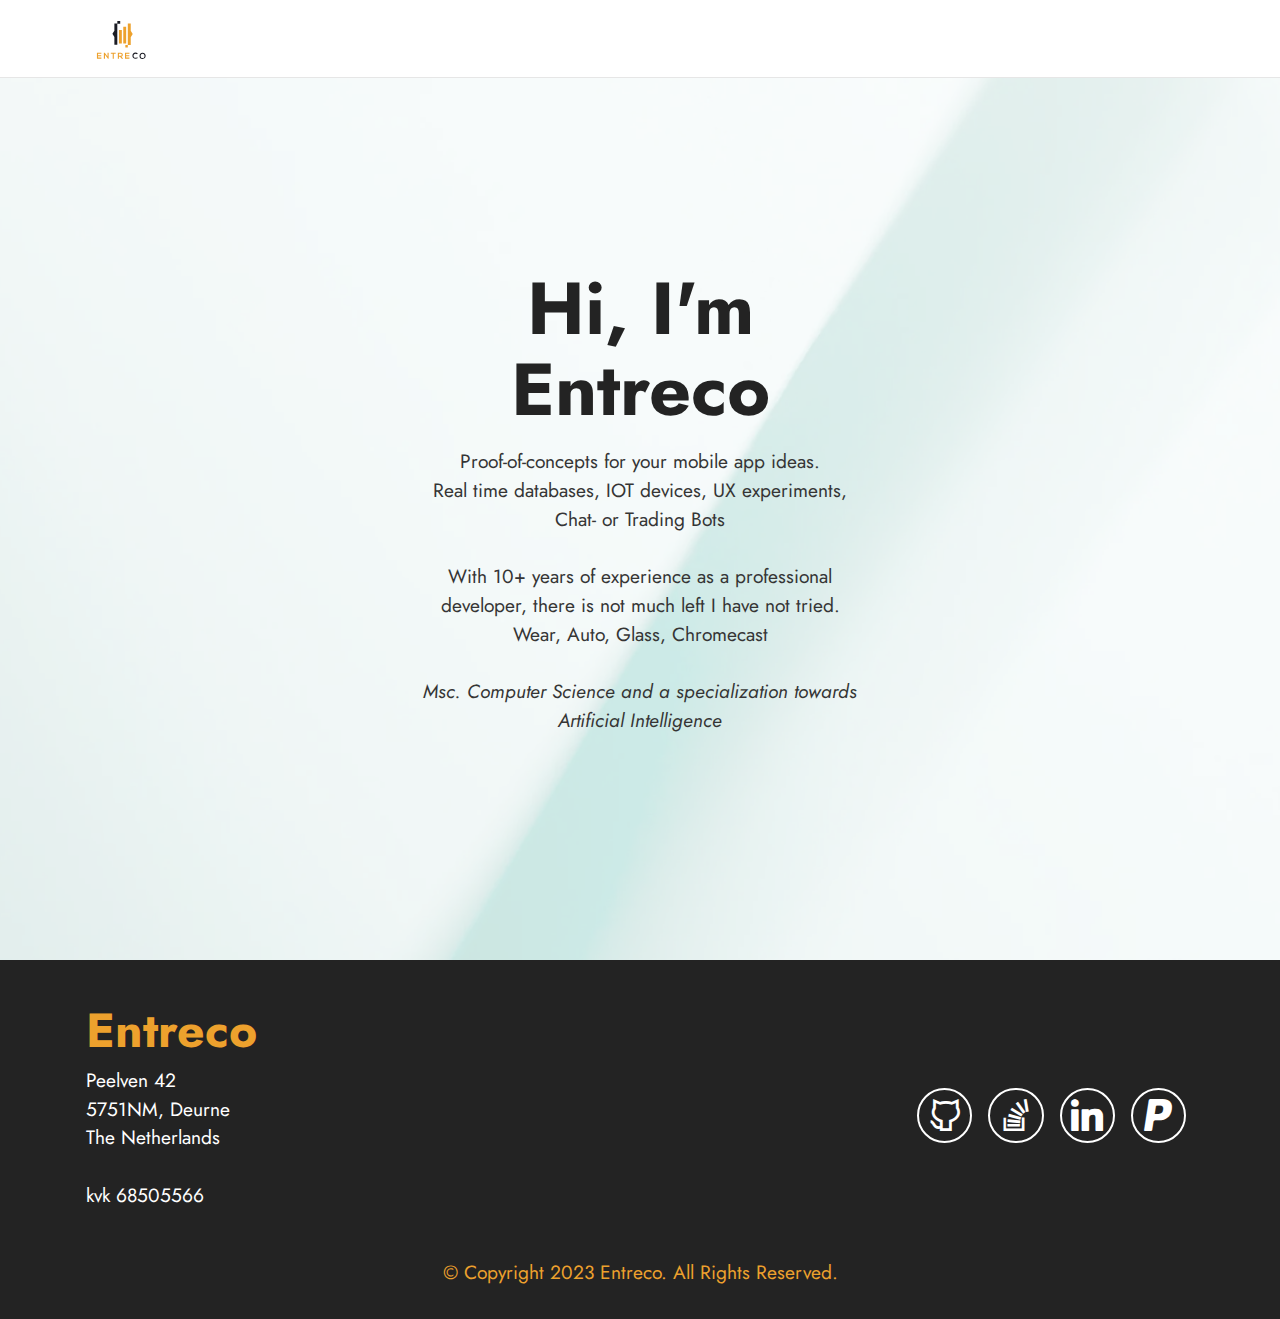
<file: entreco/index.html>
<!DOCTYPE html>
<html  >
<head>
  <!-- Site made with Mobirise Website Builder v5.7.12, https://mobirise.com -->
  <meta charset="UTF-8">
  <meta http-equiv="X-UA-Compatible" content="IE=edge">
  <meta name="generator" content="Mobirise v5.7.12, mobirise.com">
  <meta name="twitter:card" content="summary_large_image"/>
  <meta name="twitter:image:src" content="assets/images/index-meta.png">
  <meta property="og:image" content="assets/images/index-meta.png">
  <meta name="twitter:title" content="Entreco.nl">
  <meta name="viewport" content="width=device-width, initial-scale=1, minimum-scale=1">
  <link rel="shortcut icon" href="assets/images/logo-on-white.svg" type="image/x-icon">
  <meta name="description" content="Mobile development and AI">
  
  
  <title>Entreco.nl</title>
  <link rel="stylesheet" href="assets/web/assets/mobirise-icons2/mobirise2.css">
  <link rel="stylesheet" href="assets/bootstrap/css/bootstrap.min.css">
  <link rel="stylesheet" href="assets/bootstrap/css/bootstrap-grid.min.css">
  <link rel="stylesheet" href="assets/bootstrap/css/bootstrap-reboot.min.css">
  <link rel="stylesheet" href="assets/parallax/jarallax.css">
  <link rel="stylesheet" href="assets/socicon/css/styles.css">
  <link rel="stylesheet" href="assets/dropdown/css/style.css">
  <link rel="stylesheet" href="assets/theme/css/style.css">
  <link rel="preload" href="https://fonts.googleapis.com/css?family=Jost:100,200,300,400,500,600,700,800,900,100i,200i,300i,400i,500i,600i,700i,800i,900i&display=swap" as="style" onload="this.onload=null;this.rel='stylesheet'">
  <noscript><link rel="stylesheet" href="https://fonts.googleapis.com/css?family=Jost:100,200,300,400,500,600,700,800,900,100i,200i,300i,400i,500i,600i,700i,800i,900i&display=swap"></noscript>
  <link rel="preload" as="style" href="assets/mobirise/css/mbr-additional.css"><link rel="stylesheet" href="assets/mobirise/css/mbr-additional.css" type="text/css">

  
  
  
</head>
<body>
  
  <section data-bs-version="5.1" class="menu cid-s48OLK6784" once="menu" id="menu1-h">
    
    <nav class="navbar navbar-dropdown navbar-fixed-top navbar-expand-lg">
        <div class="container">
            <div class="navbar-brand">
                <span class="navbar-logo">
                    <a href="https://entreco.nl">
                        <img src="assets/images/logo-on-white.svg" alt="Entreco" style="height: 3.8rem;">
                    </a>
                </span>
                
            </div>
            
            <div class="collapse navbar-collapse" id="navbarSupportedContent">
                <ul class="navbar-nav nav-dropdown nav-right" data-app-modern-menu="true"><li class="nav-item"><a class="nav-link link text-black display-4" href="https://mobirise.com"></a></li>
                    <li class="nav-item"><a class="nav-link link text-black display-4" href="https://mobirise.com"></a></li></ul>
                
                
            </div>
        </div>
    </nav>

</section>

<section data-bs-version="5.1" class="header1 cid-s48MCQYojq mbr-fullscreen mbr-parallax-background" id="header1-f">

    

    <div class="mbr-overlay" style="opacity: 0.8; background-color: rgb(255, 255, 255);"></div>

    <div class="align-center container">
        <div class="row justify-content-center">
            <div class="col-12 col-lg-5">
                <h1 class="mbr-section-title mbr-fonts-style mb-3 display-1"><strong>Hi, I'm Entreco</strong></h1>
                
                <p class="mbr-text mbr-fonts-style display-7">Proof-of-concepts for your mobile app ideas. <br>Real time databases, IOT devices, UX experiments,<br />Chat- or Trading Bots
<br>
<br>With 10+ years of experience as a professional developer, there is not much left I have not tried. Wear, Auto, Glass, Chromecast<br>
<br><em>Msc. Computer Science and a specialization towards Artificial Intelligence</em></p>
                
            </div>
        </div>
    </div>
</section>

<section data-bs-version="5.1" class="contacts4 cid-tueVdhRjj7" id="contacts4-m">

    

    
    

    <div class="container">
        <div class="row align-items-center justify-content-center">
            <div class="text-content col-12 col-md-6">
                <h2 class="mbr-section-title mbr-fonts-style display-2">
                    <strong>Entreco</strong></h2>
                <p class="mbr-text mbr-fonts-style display-7">Peelven 42<br>5751NM, Deurne<br>The Netherlands<br><br>kvk 68505566</p>
            </div>
            <div class="icons d-flex align-items-center col-12 col-md-6 justify-content-end mt-md-0 mt-2 flex-wrap">
                <a href="https://github.com/Entreco" target="_blank">
                    <span class="mbr-iconfont mbr-iconfont-social mobi-mbri-github mobi-mbri"></span>
                </a>
                <a href="https://stackoverflow.com/users/563904/entreco" target="_blank">
                    <span class="mbr-iconfont mbr-iconfont-social socicon-stackoverflow socicon"></span>
                </a>
                <a href="https://www.linkedin.com/in/remco-janssen-105b805a/" target="_blank">
                    <span class="mbr-iconfont mbr-iconfont-social socicon-linkedin socicon"></span>
                </a>
                <a href="http://paypal.me/entreco" target="_blank">
                    <span class="mbr-iconfont mbr-iconfont-social socicon-paypal socicon"></span>
                </a>
                
                
                
                
                
                
            </div>
        </div>
    </div>
    
</section>

<section data-bs-version="5.1" class="footer3 cid-s48P1Icc8J" once="footers" id="footer3-i">

    

    

    <div class="container">
        <div class="media-container-row align-center mbr-white">
            
            
            <div class="row row-copirayt">
                <p class="mbr-text mb-0 mbr-fonts-style mbr-white align-center display-7">
                    © Copyright 2023 Entreco. All Rights Reserved.
                </p>
            </div>
        </div>
    </div>
</section>
  
  
</body>
</html>
</file>
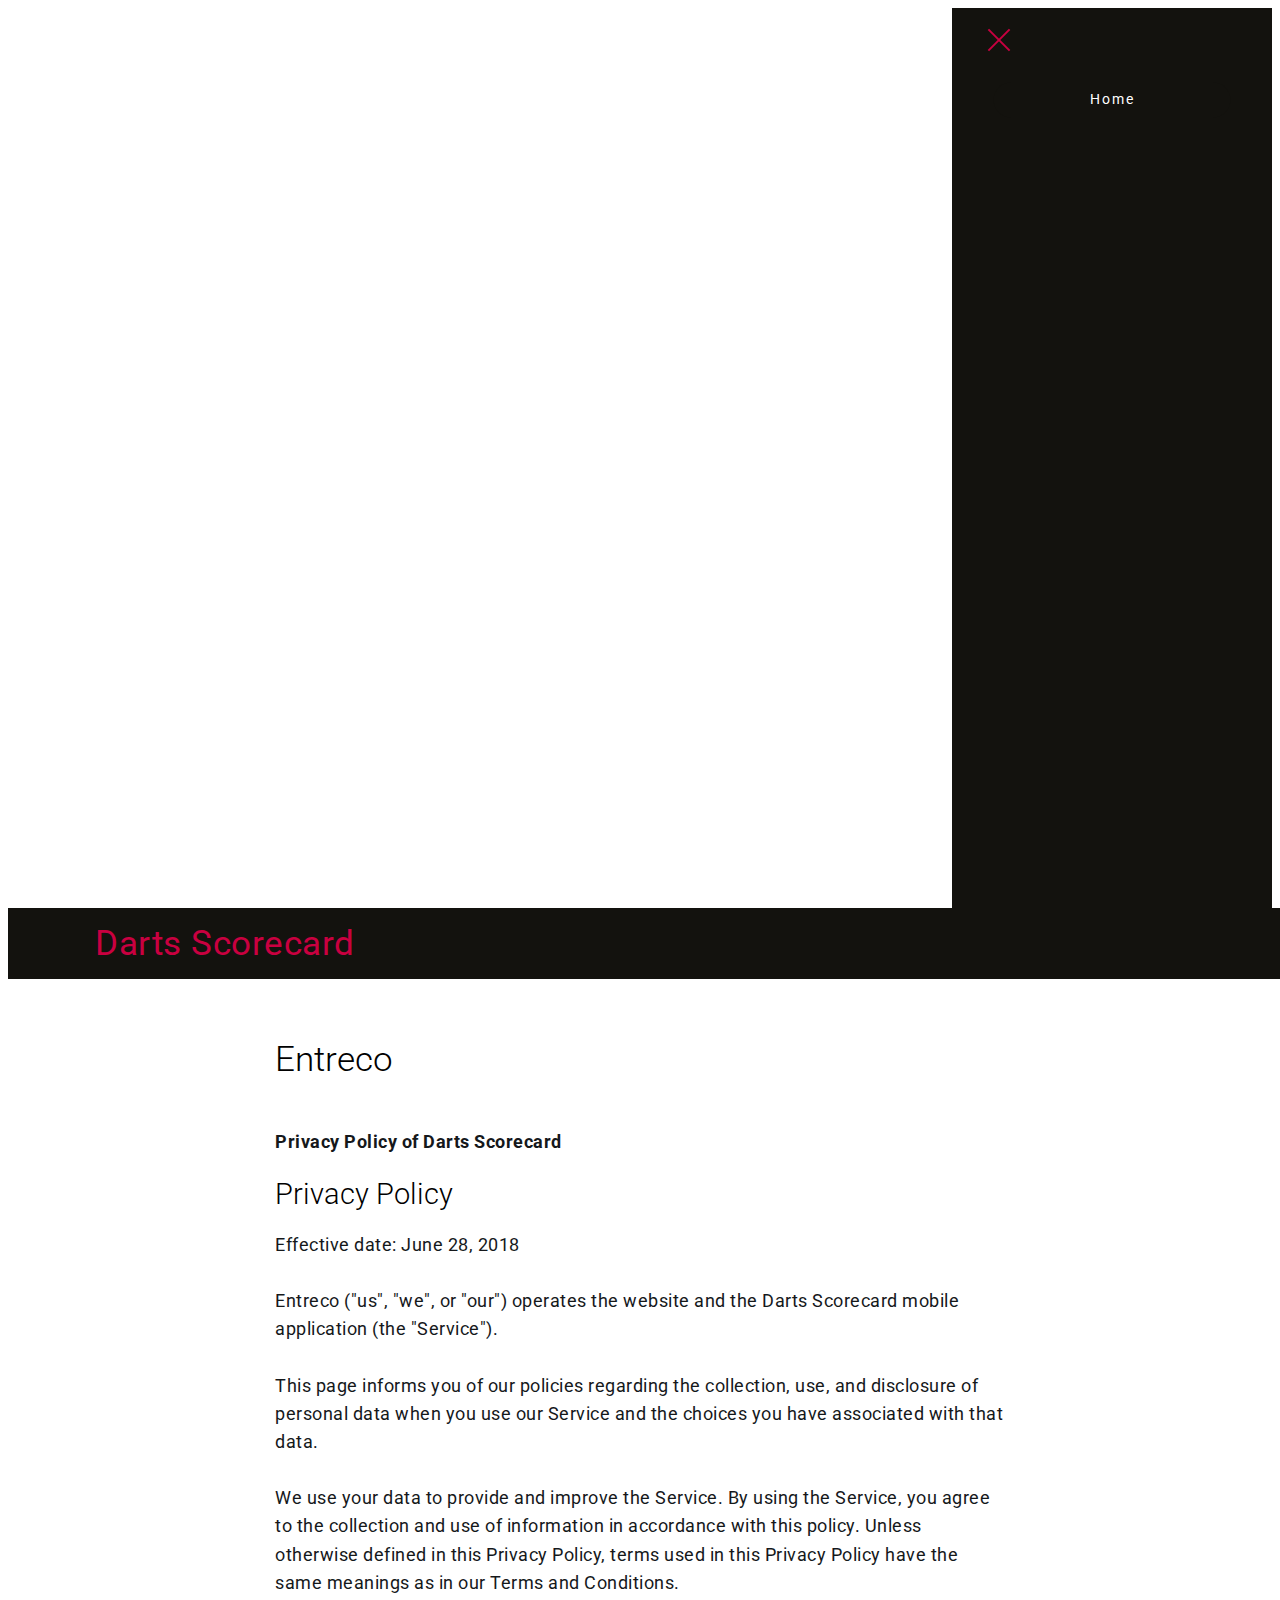
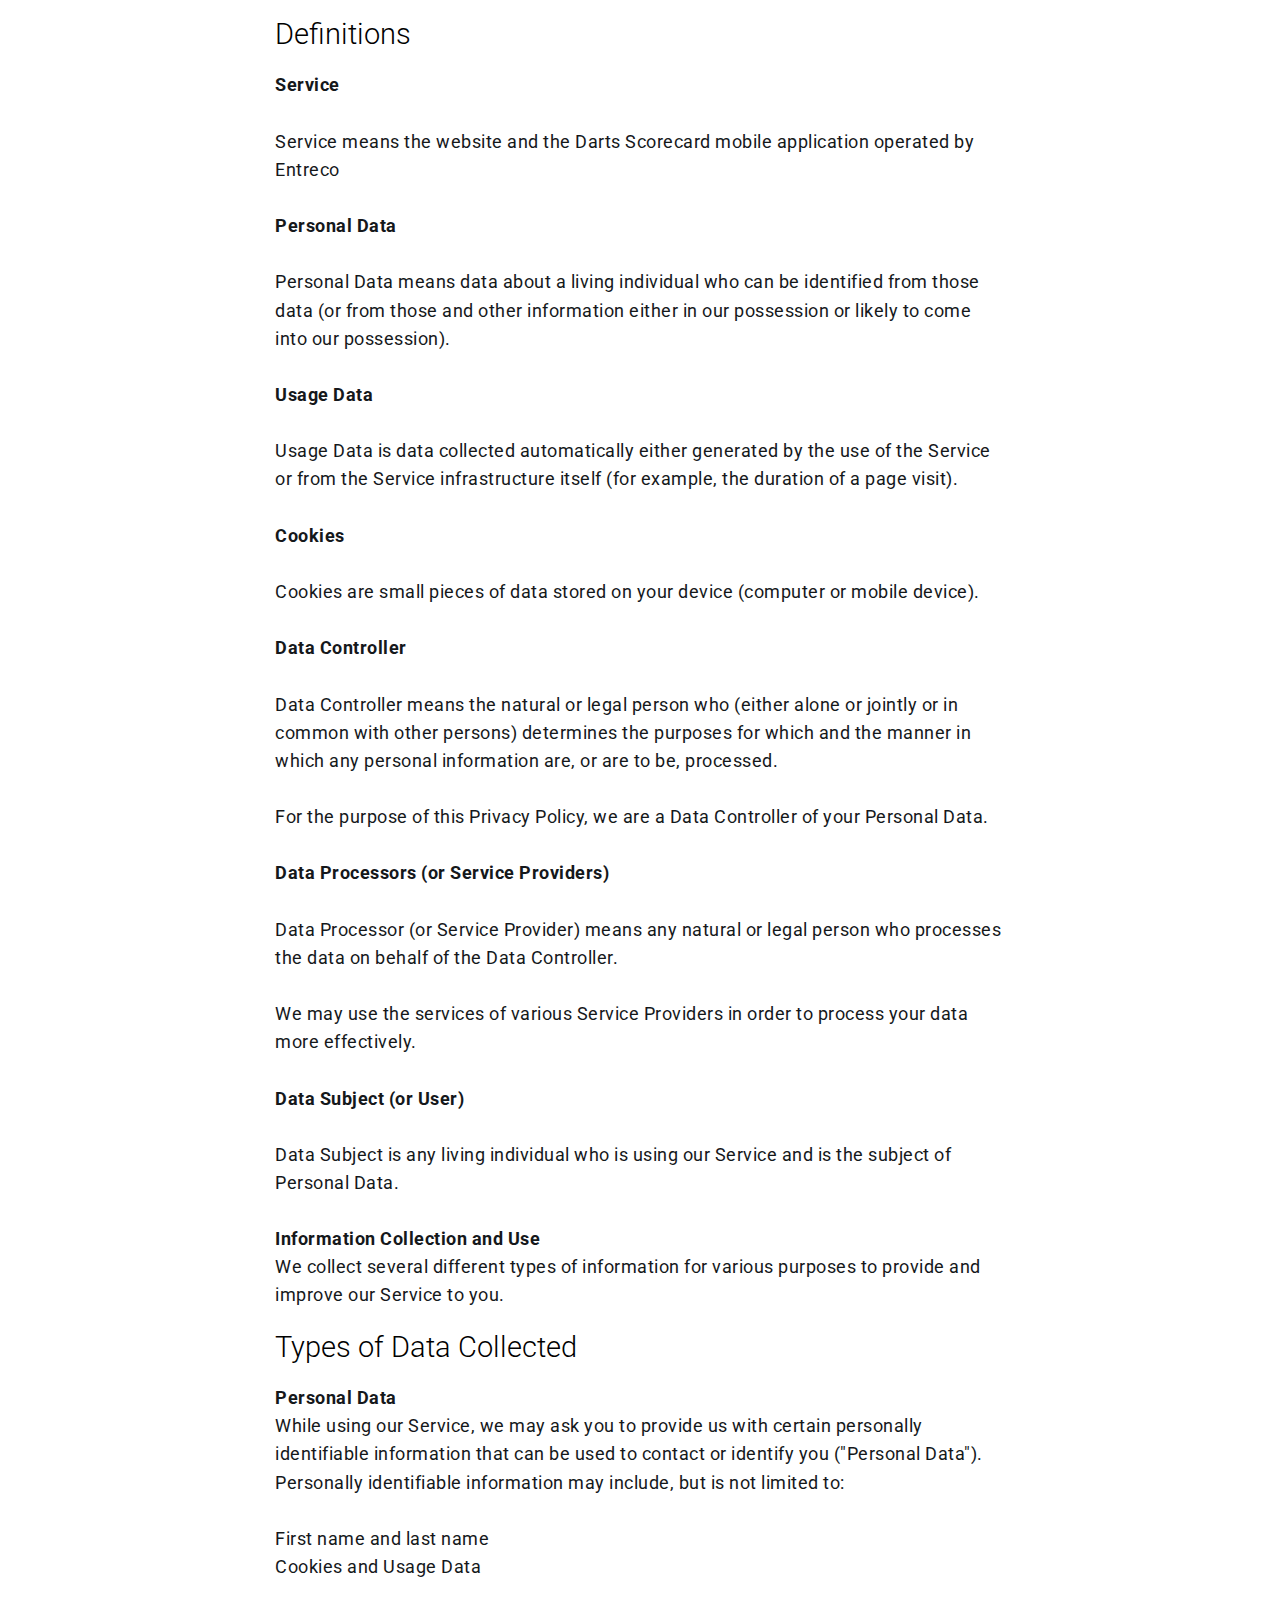
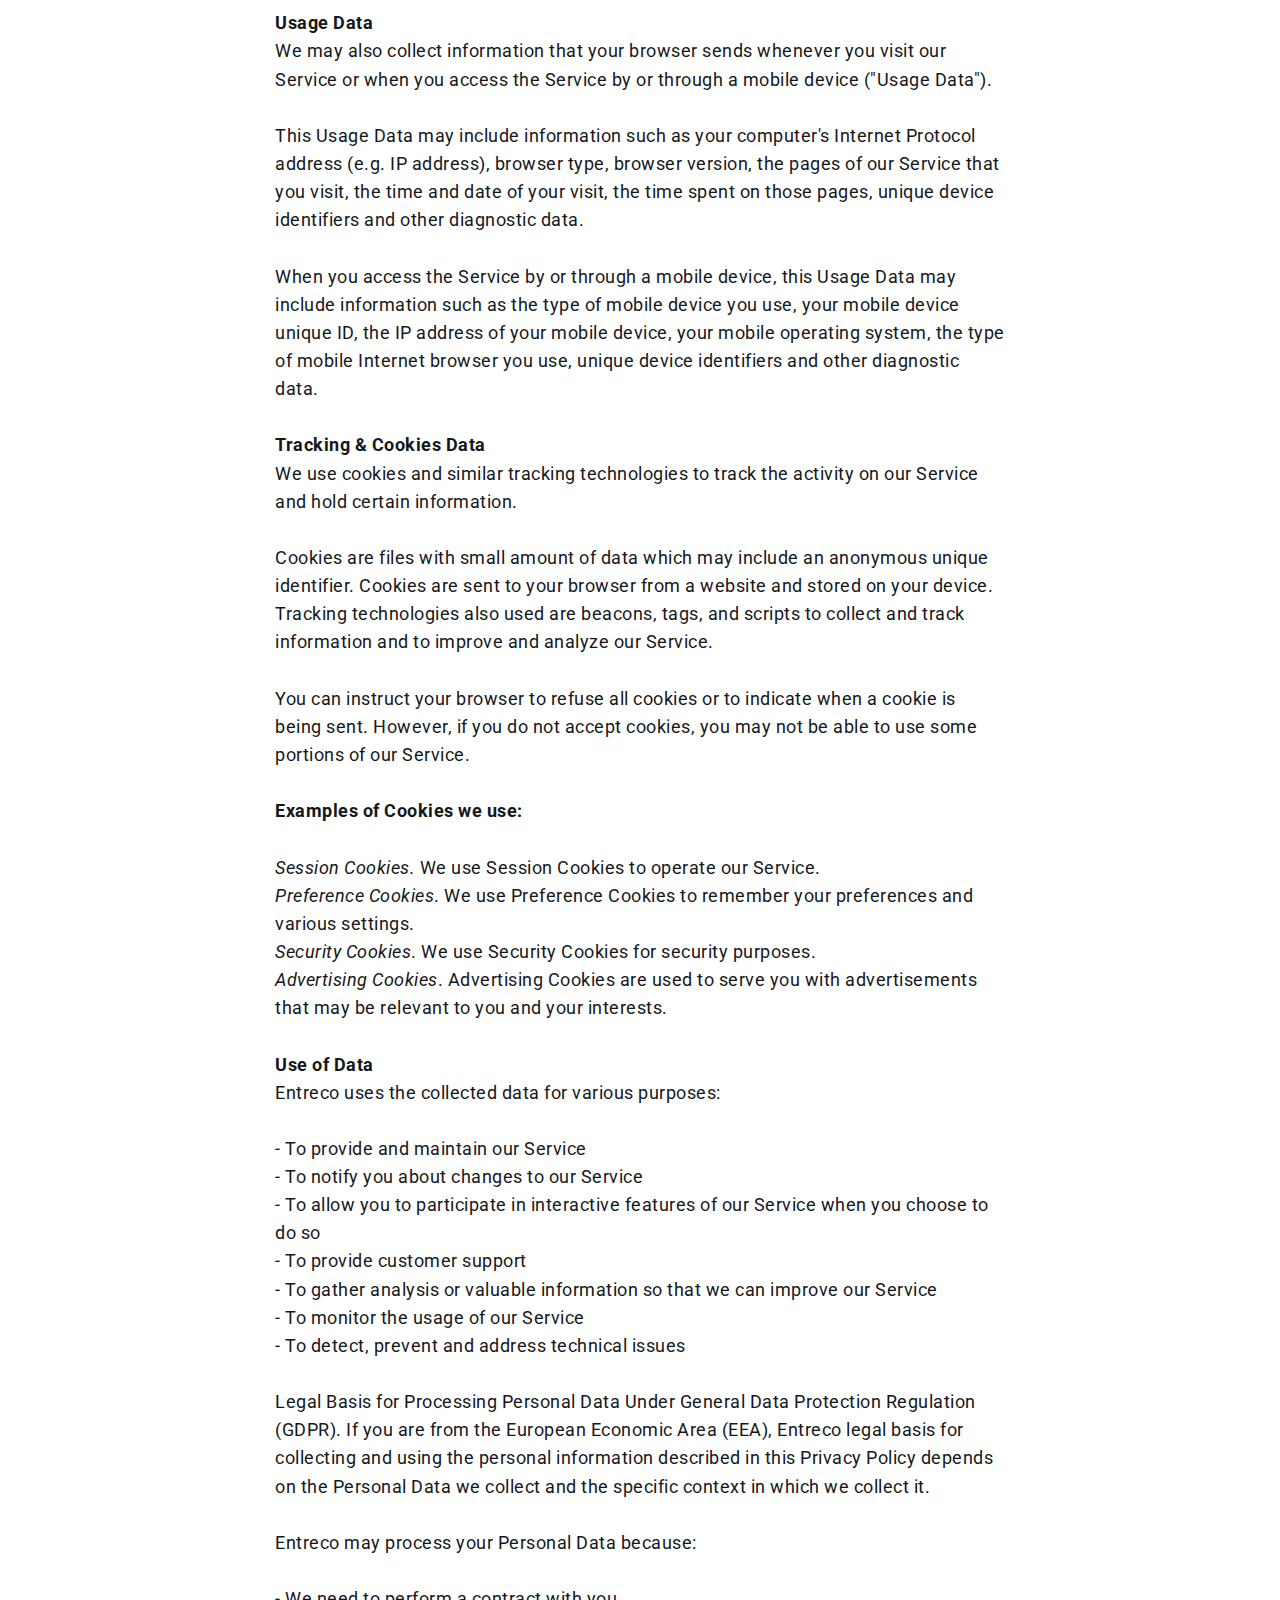
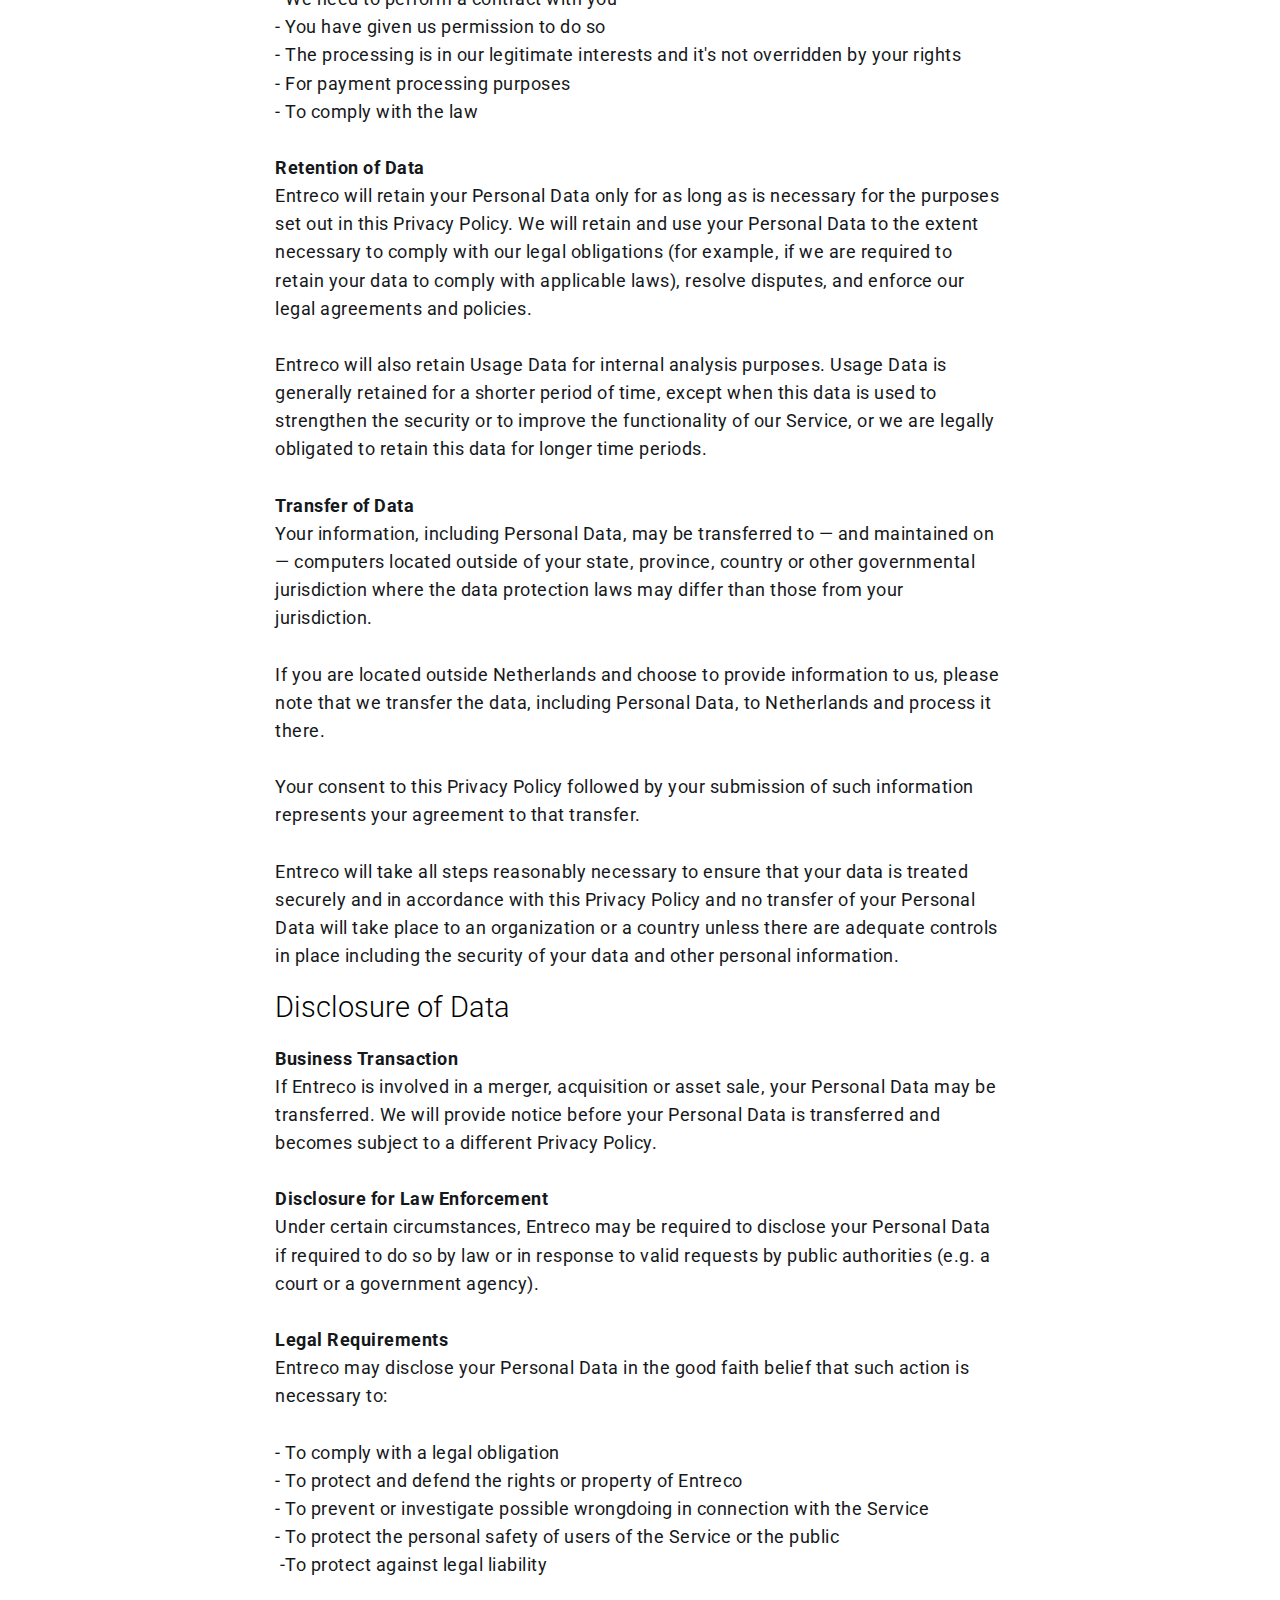
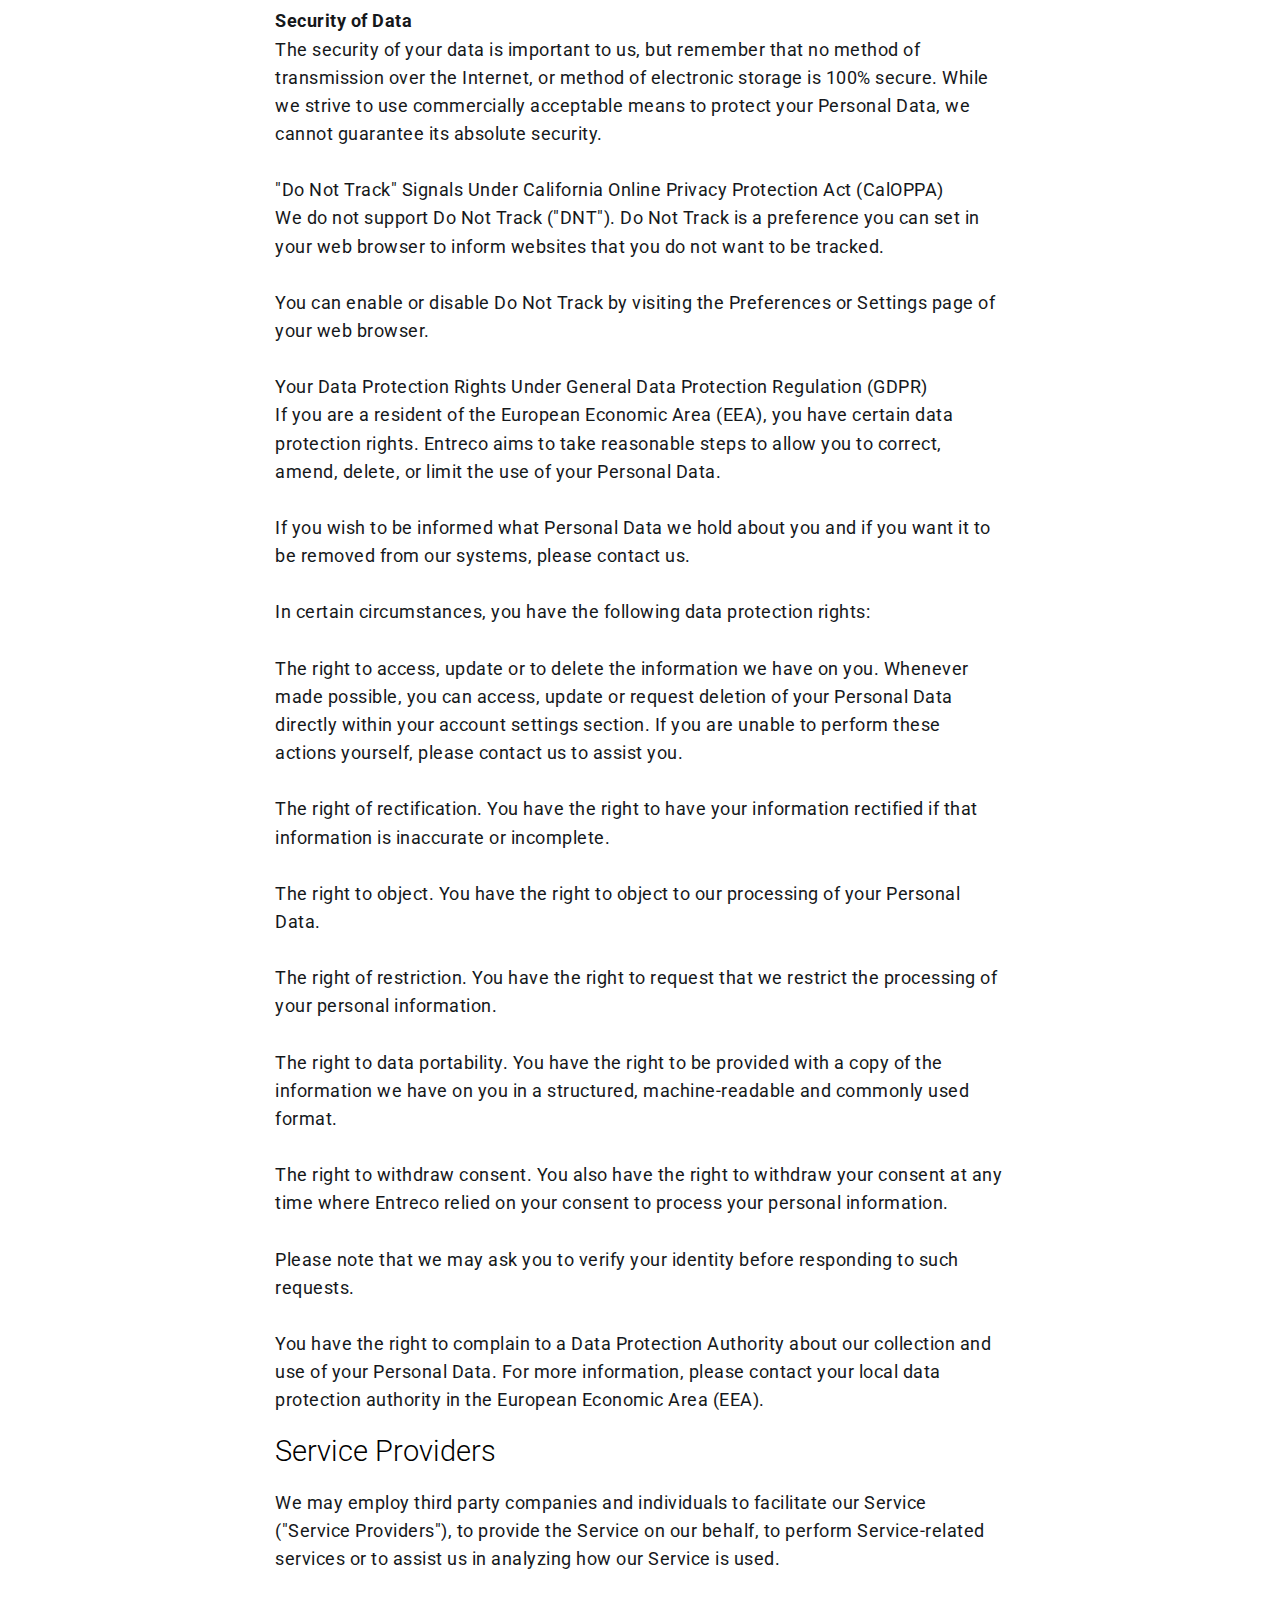
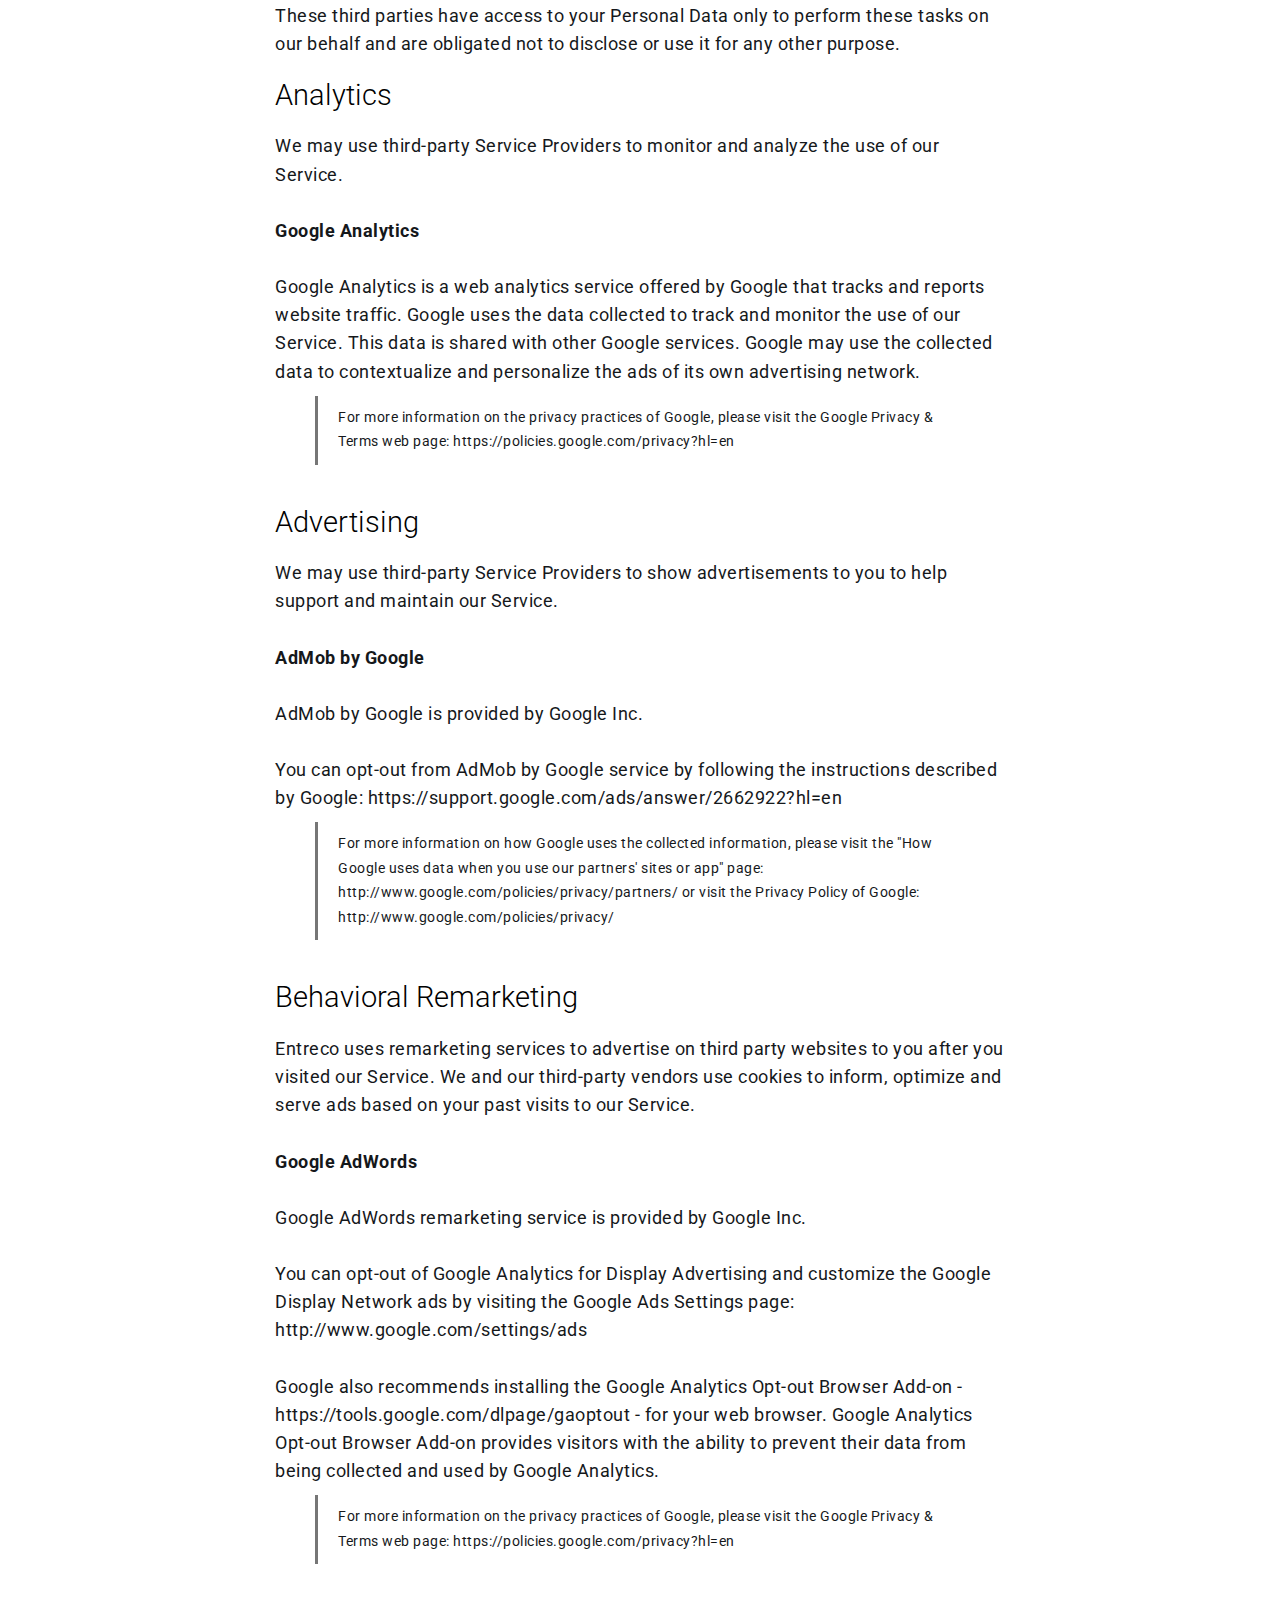
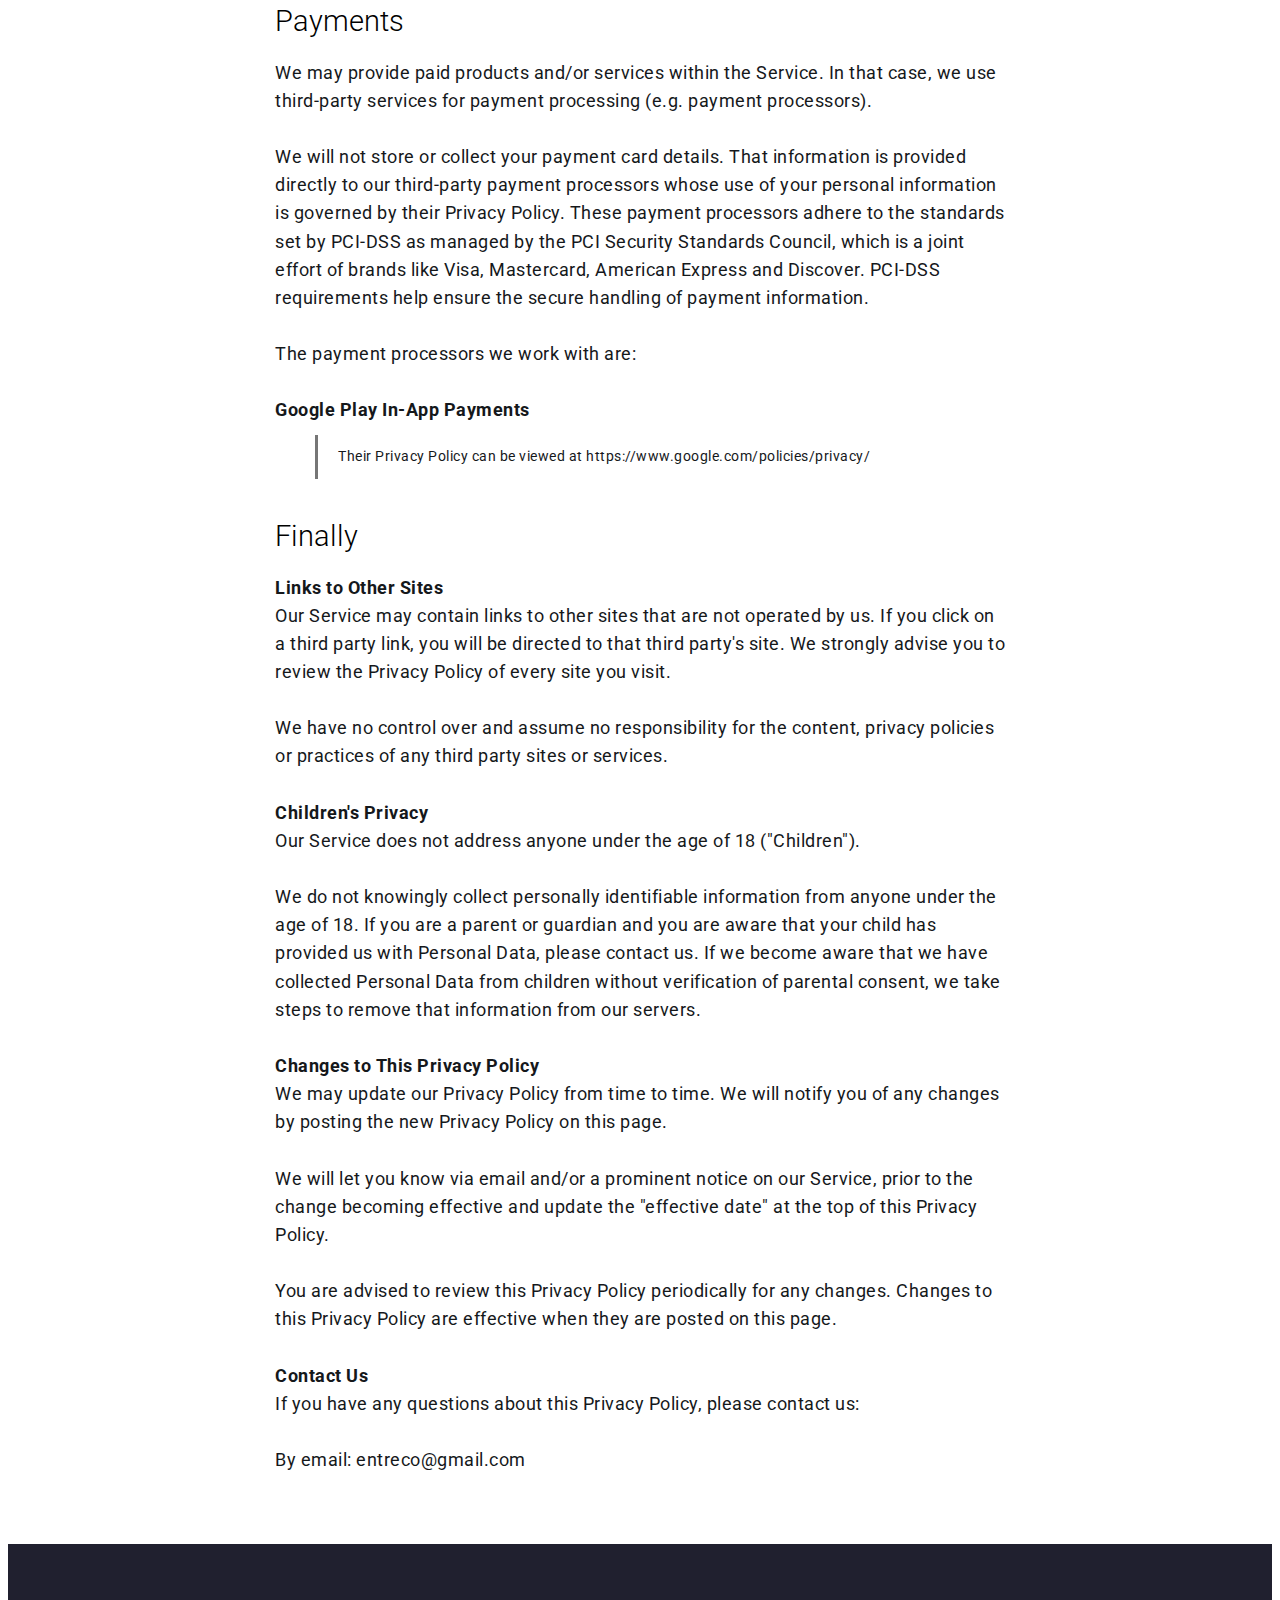
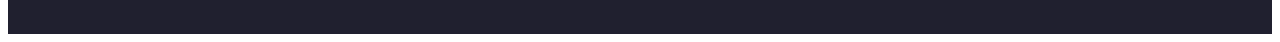
<file: dsc/privacy_policy.html>
<!DOCTYPE html>
<html amp>
<head>
  <meta charset="UTF-8">
  <meta http-equiv="X-UA-Compatible" content="IE=edge">
  <meta name="viewport" content="width=device-width, initial-scale=1, minimum-scale=1">
  <link rel="shortcut icon" href="assets/images/high-res-icon-110x110.png" type="image/x-icon">
  <meta name="description" content="Privacy Policy of Darts Scorecard">
  <title>Privacy Policy</title>
  
<link rel="canonical" href="privacy_policy.html">
 <style amp-boilerplate>body{-webkit-animation:-amp-start 8s steps(1,end) 0s 1 normal both;-moz-animation:-amp-start 8s steps(1,end) 0s 1 normal both;-ms-animation:-amp-start 8s steps(1,end) 0s 1 normal both;animation:-amp-start 8s steps(1,end) 0s 1 normal both}@-webkit-keyframes -amp-start{from{visibility:hidden}to{visibility:visible}}@-moz-keyframes -amp-start{from{visibility:hidden}to{visibility:visible}}@-ms-keyframes -amp-start{from{visibility:hidden}to{visibility:visible}}@-o-keyframes -amp-start{from{visibility:hidden}to{visibility:visible}}@keyframes -amp-start{from{visibility:hidden}to{visibility:visible}}</style>
<noscript><style amp-boilerplate>body{-webkit-animation:none;-moz-animation:none;-ms-animation:none;animation:none}</style></noscript>
<link href="https://fonts.googleapis.com/css?family=Roboto:100,100i,300,300i,400,400i,500,500i,700,700i,900,900i&subset=cyrillic" rel="stylesheet">
 
 <style amp-custom> 
div,span,h1,h2,h3,h4,h5,h6,p,blockquote,a,ol,ul,li,figcaption{font: inherit;}*{box-sizing: border-box;}body{position: relative;font-style: normal;line-height: 1.5;}section{background-color: #eeeeee;background-position: 50% 50%;background-repeat: no-repeat;background-size: cover;}section,.container,.container-fluid{position: relative;word-wrap: break-word;}a.mbr-iconfont:hover{text-decoration: none;}h1,h2,h3{margin: auto;}h1,h3,p{padding: 10px 0;margin-bottom: 15px;}p,li,blockquote{color: #15181b;letter-spacing: 0.5px;line-height: 1.7;}ul,ol,pre,blockquote{margin-bottom: 0;margin-top: 0;}pre{background: #f4f4f4;padding: 10px 24px;white-space: pre-wrap;}p{margin-top: 0;}a{font-style: normal;font-weight: 400;cursor: pointer;}a,a:hover{text-decoration: none;}figure{margin-bottom: 0;}h1,h2,h3,h4,h5,h6,.h1,.h2,.h3,.h4,.h5,.h6,.display-1,.display-2,.display-3,.display-4{line-height: 1;word-break: break-word;word-wrap: break-word;}b,strong{font-weight: bold;}blockquote{padding: 10px 0 10px 20px;position: relative;border-left: 3px solid;}input:-webkit-autofill,input:-webkit-autofill:hover,input:-webkit-autofill:focus,input:-webkit-autofill:active{transition-delay: 9999s;transition-property: background-color,color;}html,body{height: auto;min-height: 100vh;}.mbr-section-title{font-style: normal;line-height: 1.2;}.mbr-section-subtitle{line-height: 1.3;}.mbr-text{font-style: normal;line-height: 1.6;}.btn{font-weight: 400;border-width: 2px;border-style: solid;font-style: normal;letter-spacing: 2px;margin: .4rem .8rem;white-space: normal;transition: all .3s ease-in-out,box-shadow 2s ease-in-out;display: inline-flex;align-items: center;justify-content: center;word-break: break-word;}.btn-form{border-radius: 0;}.btn-form:hover{cursor: pointer;}.mbr-figure img,.mbr-figure iframe{display: block;width: 100%;}.card{background-color: transparent;border: none;}.card-img{text-align: center;flex-shrink: 0;}.media{max-width: 100%;margin: 0 auto;}.mbr-figure{-ms-flex-item-align: center;-ms-grid-row-align: center;-webkit-align-self: center;align-self: center;}.media-container > div{max-width: 100%;}.mbr-figure img,.card-img img{width: 100%;}@media (max-width: 991px){.media-size-item{width: auto;}.media{width: auto;}.mbr-figure{width: 100%;}}.hidden{visibility: hidden;}.super-hide{display: none;}.inactive{-webkit-user-select: none;-moz-user-select: none;-ms-user-select: none;user-select: none;pointer-events: none;-webkit-user-drag: none;user-drag: none;}textarea[type="hidden"]{display: none;}#scrollToTop{display: none;}.popover-content ul.show{min-height: 155px;}.mbr-white{color: #ffffff;}.mbr-black{color: #000000;}.mbr-bg-white{background-color: #ffffff;}.mbr-bg-black{background-color: #000000;}.align-left{text-align: left;}.align-center{text-align: center;}.align-right{text-align: right;}@media (max-width: 767px){.align-left,.align-center,.align-right,.mbr-section-btn,.mbr-section-title{text-align: center;}}.mbr-light{font-weight: 300;}.mbr-regular{font-weight: 400;}.mbr-semibold{font-weight: 500;}.mbr-bold{font-weight: 700;}.mbr-section-btn{margin-left: -.25rem;margin-right: -.25rem;font-size: 0;}nav .mbr-section-btn{margin-left: 0rem;margin-right: 0rem;}.btn .mbr-iconfont,.btn.btn-sm .mbr-iconfont{cursor: pointer;margin-right: 0.5rem;}.btn.btn-md .mbr-iconfont,.btn.btn-md .mbr-iconfont{margin-right: 0.8rem;}[type="submit"]{-webkit-appearance: none;}.mbr-fullscreen .mbr-overlay{min-height: 100vh;}.mbr-fullscreen{display: flex;display: -webkit-flex;display: -moz-flex;display: -ms-flex;display: -o-flex;align-items: center;-webkit-align-items: center;min-height: 100vh;box-sizing: border-box;padding-top: 3rem;padding-bottom: 3rem;}section.sidebar-open:before{content: '';position: fixed;top: 0;bottom: 0;right: 0;left: 0;background-color: rgba(0,0,0,0.2);z-index: 1040;}amp-img img{max-height: 100%;max-width: 100%;}img.mbr-temp{width: 100%;}.is-builder .nodisplay + img[async],.is-builder .nodisplay + img[decoding="async"],.is-builder amp-img > a + img[async],.is-builder amp-img > a + img[decoding="async"]{display: none;}html:not(.is-builder) amp-img > a{position: absolute;top: 0;bottom: 0;left: 0;right: 0;z-index: 1;}.is-builder .temp-amp-sizer{position: absolute;}.is-builder amp-youtube .temp-amp-sizer,.is-builder amp-vimeo .temp-amp-sizer{position: static;}.is-builder section.horizontal-menu .ampstart-btn{display: none;}@media (max-width: 991px){.is-builder section.horizontal-menu .navbar-toggler{display: block;}}.is-builder section.horizontal-menu .dropdown-menu{z-index: auto;opacity: 1;pointer-events: auto;}.is-builder section.horizontal-menu .nav-dropdown .link.dropdown-toggle[aria-expanded="true"]{margin-right: 0;padding: 0.667em 1em;}.mbr-container{max-width: 800px;padding: 0 10px;margin: 0 auto;position: relative;}.container{padding-right: 15px;padding-left: 15px;width: 100%;margin-right: auto;margin-left: auto;}@media (max-width: 767px){.container{max-width: 540px;}}@media (min-width: 768px){.container{max-width: 720px;}}@media (min-width: 992px){.container{max-width: 960px;}}@media (min-width: 1200px){.container{max-width: 1140px;}}.mbr-row{display: -webkit-box;display: -webkit-flex;display: -ms-flexbox;display: flex;-webkit-flex-wrap: wrap;-ms-flex-wrap: wrap;flex-wrap: wrap;margin-right: -15px;margin-left: -15px;}.mbr-justify-content-center{justify-content: center;}@media (max-width: 767px){.mbr-col-sm-12{-ms-flex: 0 0 100%;flex: 0 0 100%;max-width: 100%;padding-right: 15px;padding-left: 15px;}.mbr-row{margin: 0;}}@media (min-width: 768px){.mbr-col-md-3{-ms-flex: 0 0 25%;flex: 0 0 25%;max-width: 25%;padding-right: 15px;padding-left: 15px;}.mbr-col-md-4{-ms-flex: 0 0 33.333333%;flex: 0 0 33.333333%;max-width: 33.333333%;padding-right: 15px;padding-left: 15px;}.mbr-col-md-5{-ms-flex: 0 0 41.666667%;flex: 0 0 41.666667%;max-width: 41.666667%;padding-right: 15px;padding-left: 15px;}.mbr-col-md-6{-ms-flex: 0 0 50%;flex: 0 0 50%;max-width: 50%;padding-right: 15px;padding-left: 15px;}.mbr-col-md-7{-ms-flex: 0 0 58.333333%;flex: 0 0 58.333333%;max-width: 58.333333%;padding-right: 15px;padding-left: 15px;}.mbr-col-md-8{-ms-flex: 0 0 66.666667%;flex: 0 0 66.666667%;max-width: 66.666667%;padding-left: 15px;padding-right: 15px;}.mbr-col-md-10{-ms-flex: 0 0 83.333333%;flex: 0 0 83.333333%;max-width: 83.333333%;padding-left: 15px;padding-right: 15px;}.mbr-col-md-12{-ms-flex: 0 0 100%;flex: 0 0 100%;max-width: 100%;padding-right: 15px;padding-left: 15px;}}@media (min-width: 992px){.mbr-col-lg-2{-ms-flex: 0 0 16.666667%;flex: 0 0 16.666667%;max-width: 16.666667%;padding-right: 15px;padding-left: 15px;}.mbr-col-lg-3{-ms-flex: 0 0 25%;flex: 0 0 25%;max-width: 25%;padding-right: 15px;padding-left: 15px;}.mbr-col-lg-4{-ms-flex: 0 0 33.33%;flex: 0 0 33.33%;max-width: 33.33%;padding-right: 15px;padding-left: 15px;}.mbr-col-lg-5{-ms-flex: 0 0 41.666%;flex: 0 0 41.666%;max-width: 41.666%;padding-right: 15px;padding-left: 15px;}.mbr-col-lg-6{-ms-flex: 0 0 50%;flex: 0 0 50%;max-width: 50%;padding-right: 15px;padding-left: 15px;}.mbr-col-lg-8{-ms-flex: 0 0 66.666667%;flex: 0 0 66.666667%;max-width: 66.666667%;padding-left: 15px;padding-right: 15px;}.mbr-col-lg-10{-ms-flex: 0 0 83.3333%;flex: 0 0 83.3333%;max-width: 83.3333%;padding-right: 15px;padding-left: 15px;}.mbr-col-lg-12{-ms-flex: 0 0 100%;flex: 0 0 100%;max-width: 100%;padding-right: 15px;padding-left: 15px;}}@media (min-width: 1200px){.mbr-col-xl-7{-ms-flex: 0 0 58.333333%;flex: 0 0 58.333333%;max-width: 58.333333%;padding-right: 15px;padding-left: 15px;}.mbr-col-xl-8{-ms-flex: 0 0 66.666667%;flex: 0 0 66.666667%;max-width: 66.666667%;padding-left: 15px;padding-right: 15px;}}
body{font-family: Roboto;}blockquote{border-color: #13120e;}.display-1{font-family: 'Roboto',sans-serif;font-size: 4.5rem;}.display-2{font-family: 'Roboto',sans-serif;font-size: 2.2rem;}.display-4{font-family: 'Roboto',sans-serif;font-size: 0.9rem;}.display-5{font-family: 'Roboto',sans-serif;font-size: 1.8rem;}.display-7{font-family: 'Roboto',sans-serif;font-size: 1.1rem;}@media (max-width: 768px){.display-1{font-size: 3.6rem;font-size: calc( 2.225rem + (4.5 - 2.225) * ((100vw - 20rem) / (48 - 20)));line-height: calc( 1.4 * (2.225rem + (4.5 - 2.225) * ((100vw - 20rem) / (48 - 20))));}.display-2{font-size: 1.76rem;font-size: calc( 1.42rem + (2.2 - 1.42) * ((100vw - 20rem) / (48 - 20)));line-height: calc( 1.4 * (1.42rem + (2.2 - 1.42) * ((100vw - 20rem) / (48 - 20))));}.display-4{font-size: 0.72rem;font-size: calc( 0.965rem + (0.9 - 0.965) * ((100vw - 20rem) / (48 - 20)));line-height: calc( 1.4 * (0.965rem + (0.9 - 0.965) * ((100vw - 20rem) / (48 - 20))));}.display-5{font-size: 1.44rem;font-size: calc( 1.28rem + (1.8 - 1.28) * ((100vw - 20rem) / (48 - 20)));line-height: calc( 1.4 * (1.28rem + (1.8 - 1.28) * ((100vw - 20rem) / (48 - 20))));}}.btn{padding: 1rem 2rem;border-radius: 0px;}.btn-sm{border-width: 1px;padding: 0.6rem 0.8rem;border-radius: 0px;}.btn-md{font-weight: 600;padding: 1rem 2rem;border-radius: 0px;}.bg-primary{background-color: #13120e;}.bg-success{background-color: #0dcd7b;}.bg-info{background-color: #8282e7;}.bg-warning{background-color: #767676;}.bg-danger{background-color: #a0a0a0;}.btn-primary,.btn-primary:active,.btn-primary.active{background-color: #13120e;border-color: #13120e;color: #ffffff;}.btn-primary:hover,.btn-primary:focus,.btn-primary.focus{color: #ffffff;background-color: #000000;border-color: #000000;}.btn-primary.disabled,.btn-primary:disabled{color: #ffffff;background-color: #000000;border-color: #000000;}.btn-secondary,.btn-secondary:active,.btn-secondary.active{background-color: #00a100;border-color: #00a100;color: #ffffff;}.btn-secondary:hover,.btn-secondary:focus,.btn-secondary.focus{color: #ffffff;background-color: #005500;border-color: #005500;}.btn-secondary.disabled,.btn-secondary:disabled{color: #ffffff;background-color: #005500;border-color: #005500;}.btn-info,.btn-info:active,.btn-info.active{background-color: #8282e7;border-color: #8282e7;color: #ffffff;}.btn-info:hover,.btn-info:focus,.btn-info.focus{color: #ffffff;background-color: #4242db;border-color: #4242db;}.btn-info.disabled,.btn-info:disabled{color: #ffffff;background-color: #4242db;border-color: #4242db;}.btn-success,.btn-success:active,.btn-success.active{background-color: #0dcd7b;border-color: #0dcd7b;color: #ffffff;}.btn-success:hover,.btn-success:focus,.btn-success.focus{color: #ffffff;background-color: #088550;border-color: #088550;}.btn-success.disabled,.btn-success:disabled{color: #ffffff;background-color: #088550;border-color: #088550;}.btn-warning,.btn-warning:active,.btn-warning.active{background-color: #767676;border-color: #767676;color: #ffffff;}.btn-warning:hover,.btn-warning:focus,.btn-warning.focus{color: #ffffff;background-color: #505050;border-color: #505050;}.btn-warning.disabled,.btn-warning:disabled{color: #ffffff;background-color: #505050;border-color: #505050;}.btn-danger,.btn-danger:active,.btn-danger.active{background-color: #a0a0a0;border-color: #a0a0a0;color: #ffffff;}.btn-danger:hover,.btn-danger:focus,.btn-danger.focus{color: #ffffff;background-color: #7a7a7a;border-color: #7a7a7a;}.btn-danger.disabled,.btn-danger:disabled{color: #ffffff;background-color: #7a7a7a;border-color: #7a7a7a;}.btn-black,.btn-black:active,.btn-black.active{background-color: #333333;border-color: #333333;color: #ffffff;}.btn-black:hover,.btn-black:focus,.btn-black.focus{color: #ffffff;background-color: #0d0d0d;border-color: #0d0d0d;}.btn-black.disabled,.btn-black:disabled{color: #ffffff;background-color: #0d0d0d;border-color: #0d0d0d;}.btn-white,.btn-white:active,.btn-white.active{background-color: #ffffff;border-color: #ffffff;color: #808080;}.btn-white:hover,.btn-white:focus,.btn-white.focus{color: #808080;background-color: #d9d9d9;border-color: #d9d9d9;}.btn-white.disabled,.btn-white:disabled{color: #808080;background-color: #d9d9d9;border-color: #d9d9d9;}.btn-white,.btn-white:active,.btn-white.active{color: #333333;}.btn-white:hover,.btn-white:focus,.btn-white.focus{color: #333333;}.btn-white.disabled,.btn-white:disabled{color: #333333;}.btn-primary-outline,.btn-primary-outline:active,.btn-primary-outline.active{background: none;border-color: #000000;color: #000000;}.btn-primary-outline:hover,.btn-primary-outline:focus,.btn-primary-outline.focus{color: #ffffff;background-color: #13120e;border-color: #13120e;}.btn-primary-outline.disabled,.btn-primary-outline:disabled{color: #ffffff;background-color: #13120e;border-color: #13120e;}.btn-secondary-outline,.btn-secondary-outline:active,.btn-secondary-outline.active{background: none;border-color: #003b00;color: #003b00;}.btn-secondary-outline:hover,.btn-secondary-outline:focus,.btn-secondary-outline.focus{color: #ffffff;background-color: #00a100;border-color: #00a100;}.btn-secondary-outline.disabled,.btn-secondary-outline:disabled{color: #ffffff;background-color: #00a100;border-color: #00a100;}.btn-info-outline,.btn-info-outline:active,.btn-info-outline.active{background: none;border-color: #2c2cd7;color: #2c2cd7;}.btn-info-outline:hover,.btn-info-outline:focus,.btn-info-outline.focus{color: #ffffff;background-color: #8282e7;border-color: #8282e7;}.btn-info-outline.disabled,.btn-info-outline:disabled{color: #ffffff;background-color: #8282e7;border-color: #8282e7;}.btn-success-outline,.btn-success-outline:active,.btn-success-outline.active{background: none;border-color: #076d41;color: #076d41;}.btn-success-outline:hover,.btn-success-outline:focus,.btn-success-outline.focus{color: #ffffff;background-color: #0dcd7b;border-color: #0dcd7b;}.btn-success-outline.disabled,.btn-success-outline:disabled{color: #ffffff;background-color: #0dcd7b;border-color: #0dcd7b;}.btn-warning-outline,.btn-warning-outline:active,.btn-warning-outline.active{background: none;border-color: #434343;color: #434343;}.btn-warning-outline:hover,.btn-warning-outline:focus,.btn-warning-outline.focus{color: #ffffff;background-color: #767676;border-color: #767676;}.btn-warning-outline.disabled,.btn-warning-outline:disabled{color: #ffffff;background-color: #767676;border-color: #767676;}.btn-danger-outline,.btn-danger-outline:active,.btn-danger-outline.active{background: none;border-color: #6d6d6d;color: #6d6d6d;}.btn-danger-outline:hover,.btn-danger-outline:focus,.btn-danger-outline.focus{color: #ffffff;background-color: #a0a0a0;border-color: #a0a0a0;}.btn-danger-outline.disabled,.btn-danger-outline:disabled{color: #ffffff;background-color: #a0a0a0;border-color: #a0a0a0;}.btn-black-outline,.btn-black-outline:active,.btn-black-outline.active{background: none;border-color: #000000;color: #000000;}.btn-black-outline:hover,.btn-black-outline:focus,.btn-black-outline.focus{color: #ffffff;background-color: #333333;border-color: #333333;}.btn-black-outline.disabled,.btn-black-outline:disabled{color: #ffffff;background-color: #333333;border-color: #333333;}.btn-white-outline,.btn-white-outline:active,.btn-white-outline.active{background: none;border-color: #ffffff;color: #ffffff;}.btn-white-outline:hover,.btn-white-outline:focus,.btn-white-outline.focus{color: #333333;background-color: #ffffff;border-color: #ffffff;}.text-primary{color: #13120e;}.text-secondary{color: #00a100;}.text-success{color: #0dcd7b;}.text-info{color: #8282e7;}.text-warning{color: #767676;}.text-danger{color: #a0a0a0;}.text-white{color: #ffffff;}.text-black{color: #000000;}a.text-primary:hover,a.text-primary:focus{color: #000000;}a.text-secondary:hover,a.text-secondary:focus{color: #003b00;}a.text-success:hover,a.text-success:focus{color: #076d41;}a.text-info:hover,a.text-info:focus{color: #2c2cd7;}a.text-warning:hover,a.text-warning:focus{color: #434343;}a.text-danger:hover,a.text-danger:focus{color: #6d6d6d;}a.text-white:hover,a.text-white:focus{color: #b3b3b3;}a.text-black:hover,a.text-black:focus{color: #4d4d4d;}.alert-success{background-color: #0dcd7b;}.alert-info{background-color: #8282e7;}.alert-warning{background-color: #767676;}.alert-danger{background-color: #a0a0a0;}.mbr-section-btn a.btn:not(.btn-form){border-radius: 100px;transition-property: background-color,color,border-color,box-shadow;transition-duration: .3s,.3s,.3s,.8s;transition-timing-function: ease-in-out;}.mbr-section-btn a.btn:not(.btn-form):hover{box-shadow: 0 10px 40px 0 rgba(0,0,0,0.2);}.nav-tabs .nav-link{border-radius: 100px;}a,a:hover{color: #13120e;}.mbr-plan-header.bg-primary .mbr-plan-subtitle,.mbr-plan-header.bg-primary .mbr-plan-price-desc{color: #ccc8ba;}.mbr-plan-header.bg-success .mbr-plan-subtitle,.mbr-plan-header.bg-success .mbr-plan-price-desc{color: #acfad9;}.mbr-plan-header.bg-info .mbr-plan-subtitle,.mbr-plan-header.bg-info .mbr-plan-price-desc{color: #ffffff;}.mbr-plan-header.bg-warning .mbr-plan-subtitle,.mbr-plan-header.bg-warning .mbr-plan-price-desc{color: #b6b6b6;}.mbr-plan-header.bg-danger .mbr-plan-subtitle,.mbr-plan-header.bg-danger .mbr-plan-price-desc{color: #e0e0e0;}.cid-qXZCbo4kDy amp-sidebar{min-width: 260px;z-index: 1050;background-color: #13120e;}.cid-qXZCbo4kDy amp-sidebar.open:after{content: '';position: absolute;top: 0;left: 0;bottom: 0;right: 0;background-color: red;}.cid-qXZCbo4kDy .open{transform: translateX(0%);display: block;}.cid-qXZCbo4kDy .builder-sidebar{background-color: #13120e;position: relative;height: 100vh;z-index: 1030;padding: 1rem 2rem;max-width: 20rem;}.cid-qXZCbo4kDy .headerbar{display: flex;flex-direction: column;justify-content: center;padding: .5rem 1rem;min-height: 70px;align-items: center;background: #13120e;}.cid-qXZCbo4kDy .headerbar.sticky-nav{position: fixed;z-index: 1000;width: 100%;}.cid-qXZCbo4kDy button.sticky-but{position: fixed;}.cid-qXZCbo4kDy .brand{display: flex;align-items: center;align-self: flex-start;padding-right: 30px;}.cid-qXZCbo4kDy .brand p{margin: 0;padding: 0;}.cid-qXZCbo4kDy .brand-name{color: #C90040;}.cid-qXZCbo4kDy .sidebar{padding: 1rem 0;margin: 0;}.cid-qXZCbo4kDy .sidebar > li{list-style: none;display: flex;flex-direction: column;}.cid-qXZCbo4kDy .sidebar a{display: block;text-decoration: none;margin-bottom: 10px;}.cid-qXZCbo4kDy .close-sidebar{width: 30px;height: 30px;position: relative;cursor: pointer;background-color: transparent;border: none;}.cid-qXZCbo4kDy .close-sidebar:focus{outline: 2px auto #13120e;}.cid-qXZCbo4kDy .close-sidebar span{position: absolute;left: 0;width: 30px;height: 2px;border-right: 5px;background-color: #c90040;}.cid-qXZCbo4kDy .close-sidebar span:nth-child(1){transform: rotate(45deg);}.cid-qXZCbo4kDy .close-sidebar span:nth-child(2){transform: rotate(-45deg);}@media (min-width: 992px){.cid-qXZCbo4kDy .brand-name{min-width: 8rem;}.cid-qXZCbo4kDy .builder-sidebar{margin-left: auto;}.cid-qXZCbo4kDy .builder-sidebar .sidebar li{flex-direction: row;flex-wrap: wrap;}.cid-qXZCbo4kDy .builder-sidebar .sidebar li a{padding: .5rem;margin: 0;}.cid-qXZCbo4kDy .builder-overlay{display: none;}}.cid-qXZCbo4kDy .hamburger{position: absolute;top: 25px;right: 20px;margin-left: auto;width: 30px;height: 20px;background: none;border: none;cursor: pointer;z-index: 1000;}@media (min-width: 768px){.cid-qXZCbo4kDy .hamburger{top: calc(0.5rem + 55 * 0.5px - 10px);}}.cid-qXZCbo4kDy .hamburger:focus{outline: none;}.cid-qXZCbo4kDy .hamburger span{position: absolute;right: 0;width: 30px;height: 2px;border-right: 5px;background-color: #c90040;}.cid-qXZCbo4kDy .hamburger span:nth-child(1){top: 0;transition: all .2s;}.cid-qXZCbo4kDy .hamburger span:nth-child(2){top: 8px;transition: all .15s;}.cid-qXZCbo4kDy .hamburger span:nth-child(3){top: 8px;transition: all .15s;}.cid-qXZCbo4kDy .hamburger span:nth-child(4){top: 16px;transition: all .2s;}.cid-qXZCbo4kDy amp-img{height: 55px;width: 55px;margin-right: 1rem;display: flex;align-items: center;}@media (max-width: 768px){.cid-qXZCbo4kDy amp-img{max-height: 55px;max-width: 55px;}}.cid-qXZKh4AJlz{padding-top: 120px;padding-bottom: 0px;background-color: #ffffff;}.cid-qXZKh4AJlz .mbr-text{margin-bottom: 0;}.cid-qXZKh4AJlz .mbr-section-title{margin: 0;}.cid-qXZKIJUsUU{padding-top: 0px;padding-bottom: 0px;background-color: #ffffff;}.cid-qXZKIJUsUU .mbr-text{margin-bottom: 0;}.cid-qXZKIJUsUU .mbr-section-title{margin: 0;}.cid-qXZL1cB6lP{padding-top: 0px;padding-bottom: 0px;background-color: #ffffff;}.cid-qXZL1cB6lP .mbr-text{margin-bottom: 0;}.cid-qXZL1cB6lP .mbr-section-title{margin: 0;}.cid-qXZLAGb8Vn{padding-top: 0px;padding-bottom: 0px;background-color: #ffffff;}.cid-qXZLAGb8Vn .mbr-text{margin-bottom: 0;}.cid-qXZLAGb8Vn .mbr-section-title{margin: 0;}.cid-qXZMjq63HP{padding-top: 0px;padding-bottom: 0px;background-color: #ffffff;}.cid-qXZMjq63HP .mbr-text{margin-bottom: 0;}.cid-qXZMjq63HP .mbr-section-title{margin: 0;}.cid-qXZN9cbRtp{padding-top: 0px;padding-bottom: 0px;background-color: #ffffff;}.cid-qXZN9cbRtp .mbr-text{margin-bottom: 0;}.cid-qXZN9cbRtp .mbr-section-title{margin: 0;}.cid-qXZNI34sdE{padding-top: 0px;padding-bottom: 0px;background-color: #ffffff;}.cid-qXZNI34sdE .mbr-text{margin-bottom: 0;}.cid-qXZNI34sdE .mbr-section-title{margin: 0;}.cid-qXZNVT7wfB{padding-top: 0px;padding-bottom: 30px;background-color: #ffffff;}.cid-qXZNVT7wfB blockquote{border-color: #767676;}.cid-qXZO7b49P8{padding-top: 0px;padding-bottom: 0px;background-color: #ffffff;}.cid-qXZO7b49P8 .mbr-text{margin-bottom: 0;}.cid-qXZO7b49P8 .mbr-section-title{margin: 0;}.cid-qXZO86dZMj{padding-top: 0px;padding-bottom: 30px;background-color: #ffffff;}.cid-qXZO86dZMj blockquote{border-color: #767676;}.cid-qXZOqt3UR4{padding-top: 0px;padding-bottom: 0px;background-color: #ffffff;}.cid-qXZOqt3UR4 .mbr-text{margin-bottom: 0;}.cid-qXZOqt3UR4 .mbr-section-title{margin: 0;}.cid-qXZOrieOvu{padding-top: 0px;padding-bottom: 30px;background-color: #ffffff;}.cid-qXZOrieOvu blockquote{border-color: #767676;}.cid-qXZOQ13B11{padding-top: 0px;padding-bottom: 0px;background-color: #ffffff;}.cid-qXZOQ13B11 .mbr-text{margin-bottom: 0;}.cid-qXZOQ13B11 .mbr-section-title{margin: 0;}.cid-qXZORggrpp{padding-top: 0px;padding-bottom: 30px;background-color: #ffffff;}.cid-qXZORggrpp blockquote{border-color: #767676;}.cid-qXZPuSSKPq{padding-top: 0px;padding-bottom: 60px;background-color: #ffffff;}.cid-qXZPuSSKPq .mbr-text{margin-bottom: 0;}.cid-qXZPuSSKPq .mbr-section-title{margin: 0;}.cid-qXZIpBr16o{padding-top: 45px;padding-bottom: 45px;background-color: #20202f;}.cid-qXZIpBr16o amp-img{text-align: center;}.cid-qXZIpBr16o .items-col .item{margin: 0;}.cid-qXZIpBr16o .item,.cid-qXZIpBr16o .group-title{color: #efefef;padding-top: 0;}@media (max-width: 767px){.cid-qXZIpBr16o .items-col{text-align: center;margin: 2rem 0;}}
.engine{position: absolute;text-indent: -2400px;text-align: center;padding: 0;top: 0;left: -2400px;}</style>
 
  <script async  src="https://cdn.ampproject.org/v0.js"></script>
  <script async custom-element="amp-analytics" src="https://cdn.ampproject.org/v0/amp-analytics-0.1.js"></script>
  <script async custom-element="amp-sidebar" src="https://cdn.ampproject.org/v0/amp-sidebar-0.1.js"></script>
  
  
</head>
<body>
    <amp-sidebar id="sidebar" class="cid-qXZCbo4kDy" layout="nodisplay" side="right">
        <div class="builder-sidebar" id="builder-sidebar">
            <button on="tap:sidebar.close" class="close-sidebar">
                <span></span>
                <span></span>
            </button>

            <div class="sidebar mbr-white" data-app-modern-menu="true">
               <div class="navbar-buttons mbr-section-btn align-center">
                    <a class="btn btn-sm btn-primary display-4" href="https://dsc.entreco.nl">Home</a>
                </div>
            </div>
        </div>
    </amp-sidebar>
  <section class="menu cid-qXZCbo4kDy" id="menu1-c">
    
    <nav class="headerbar sticky-nav">
      <div class="brand">
          <span class="brand-logo">
              <amp-img src="assets/images/high-res-icon-110x110.png" layout="responsive" width="55" height="55" alt="Darts Scorecard">
                  
              </amp-img>
          </span>
          <p class="brand-name mbr-fonts-style display-2">Darts Scorecard</p>
      </div>
    </nav>
    
    <button on="tap:sidebar.toggle" class="ampstart-btn hamburger sticky-but">
        <span></span>
        <span></span>
        <span></span>
        <span></span>
    </button>
</section>

<section class="content2 mbr-section article cid-qXZKh4AJlz" id="content2-g">
    
     

    <div class="container">
        <div class="mbr-row mbr-justify-content-center">
            <div class="mbr-col-sm-12 mbr-col-md-10 mbr-col-lg-8">
                <h3 class="mbr-fonts-style mbr-section-title mbr-light display-2">
                    Entreco</h3>
                <p class="mbr-text mbr-fonts-style display-7"><strong><br>Privacy Policy of Darts Scorecard</strong><br></p>
            </div>
        </div>
    </div>
</section>

<section class="content2 mbr-section article cid-qXZKIJUsUU" id="content2-i">
    
     

    <div class="container">
        <div class="mbr-row mbr-justify-content-center">
            <div class="mbr-col-sm-12 mbr-col-md-10 mbr-col-lg-8">
                <h3 class="mbr-fonts-style mbr-section-title mbr-light display-5">Privacy Policy</h3>
                <p class="mbr-text mbr-fonts-style display-7">Effective date: June 28, 2018<br><br>Entreco ("us", "we", or "our") operates the website and the Darts Scorecard mobile application (the "Service").<br><br>This page informs you of our policies regarding the collection, use, and disclosure of personal data when you use our Service and the choices you have associated with that data.<br><br>We use your data to provide and improve the Service. By using the Service, you agree to the collection and use of information in accordance with this policy. Unless otherwise defined in this Privacy Policy, terms used in this Privacy Policy have the same meanings as in our Terms and Conditions.<br></p>
            </div>
        </div>
    </div>
</section>

<section class="content2 mbr-section article cid-qXZL1cB6lP" id="content2-j">
    
     

    <div class="container">
        <div class="mbr-row mbr-justify-content-center">
            <div class="mbr-col-sm-12 mbr-col-md-10 mbr-col-lg-8">
                <h3 class="mbr-fonts-style mbr-section-title mbr-light display-5">
                    Definitions</h3>
                <p class="mbr-text mbr-fonts-style display-7"><strong>Service</strong><br><br>Service means the website and the Darts Scorecard mobile application operated by Entreco<br><br><strong>Personal Data<br></strong><br>Personal Data means data about a living individual who can be identified from those data (or from those and other information either in our possession or likely to come into our possession).<br><br><strong>Usage Data</strong><br><br>Usage Data is data collected automatically either generated by the use of the Service or from the Service infrastructure itself (for example, the duration of a page visit).<br><br><strong>Cookies</strong><br><br>Cookies are small pieces of data stored on your device (computer or mobile device).<br><br><strong>Data Controller<br></strong><br>Data Controller means the natural or legal person who (either alone or jointly or in common with other persons) determines the purposes for which and the manner in which any personal information are, or are to be, processed.<br><br>For the purpose of this Privacy Policy, we are a Data Controller of your Personal Data.<br><br><strong>Data Processors (or Service Providers)</strong><br><br>Data Processor (or Service Provider) means any natural or legal person who processes the data on behalf of the Data Controller.<br><br>We may use the services of various Service Providers in order to process your data more effectively.<br><br><strong>Data Subject (or User)</strong><br><br>Data Subject is any living individual who is using our Service and is the subject of Personal Data.<br><br><strong>Information Collection and Use<br></strong>We collect several different types of information for various purposes to provide and improve our Service to you.<br></p>
            </div>
        </div>
    </div>
</section>

<section class="content2 mbr-section article cid-qXZLAGb8Vn" id="content2-k">
    
     

    <div class="container">
        <div class="mbr-row mbr-justify-content-center">
            <div class="mbr-col-sm-12 mbr-col-md-10 mbr-col-lg-8">
                <h3 class="mbr-fonts-style mbr-section-title mbr-light display-5">Types of Data Collected</h3>
                <p class="mbr-text mbr-fonts-style display-7"><strong>Personal Data</strong><br>While using our Service, we may ask you to provide us with certain personally identifiable information that can be used to contact or identify you ("Personal Data"). Personally identifiable information may include, but is not limited to:<br><br>First name and last name<br>Cookies and Usage Data<br><br><strong>Usage Data</strong><br>We may also collect information that your browser sends whenever you visit our Service or when you access the Service by or through a mobile device ("Usage Data").<br><br>This Usage Data may include information such as your computer's Internet Protocol address (e.g. IP address), browser type, browser version, the pages of our Service that you visit, the time and date of your visit, the time spent on those pages, unique device identifiers and other diagnostic data.<br><br>When you access the Service by or through a mobile device, this Usage Data may include information such as the type of mobile device you use, your mobile device unique ID, the IP address of your mobile device, your mobile operating system, the type of mobile Internet browser you use, unique device identifiers and other diagnostic data.<br><br><strong>Tracking &amp; Cookies Data</strong><br>We use cookies and similar tracking technologies to track the activity on our Service and hold certain information.<br><br>Cookies are files with small amount of data which may include an anonymous unique identifier. Cookies are sent to your browser from a website and stored on your device. Tracking technologies also used are beacons, tags, and scripts to collect and track information and to improve and analyze our Service.<br><br>You can instruct your browser to refuse all cookies or to indicate when a cookie is being sent. However, if you do not accept cookies, you may not be able to use some portions of our Service.<br><br><strong>Examples of Cookies we use:</strong><br><br><em>Session Cookies.</em> We use Session Cookies to operate our Service.<br><em>Preference Cookies</em>. We use Preference Cookies to remember your preferences and various settings.<br><em>Security Cookies</em>. We use Security Cookies for security purposes.<br><em>Advertising Cookies</em>. Advertising Cookies are used to serve you with advertisements that may be relevant to you and your interests.<br><br><strong>Use of Data</strong><br>Entreco uses the collected data for various purposes:<br><br>- To provide and maintain our Service<br>- To notify you about changes to our Service<br>- To allow you to participate in interactive features of our Service when you choose to do so<br>- To provide customer support<br>- To gather analysis or valuable information so that we can improve our Service<br>- To monitor the usage of our Service<br>- To detect, prevent and address technical issues<br><br>Legal Basis for Processing Personal Data Under General Data Protection Regulation (GDPR). If you are from the European Economic Area (EEA), Entreco legal basis for collecting and using the personal information described in this Privacy Policy depends on the Personal Data we collect and the specific context in which we collect it.<br><br>Entreco may process your Personal Data because:<br><br>- We need to perform a contract with you<br>- You have given us permission to do so<br>- The processing is in our legitimate interests and it's not overridden by your rights<br>- For payment processing purposes<br>- To comply with the law<br><br><strong>Retention of Data</strong><br>Entreco will retain your Personal Data only for as long as is necessary for the purposes set out in this Privacy Policy. We will retain and use your Personal Data to the extent necessary to comply with our legal obligations (for example, if we are required to retain your data to comply with applicable laws), resolve disputes, and enforce our legal agreements and policies.<br><br>Entreco will also retain Usage Data for internal analysis purposes. Usage Data is generally retained for a shorter period of time, except when this data is used to strengthen the security or to improve the functionality of our Service, or we are legally obligated to retain this data for longer time periods.<br><br><strong>Transfer of Data</strong><br>Your information, including Personal Data, may be transferred to — and maintained on — computers located outside of your state, province, country or other governmental jurisdiction where the data protection laws may differ than those from your jurisdiction.<br><br>If you are located outside Netherlands and choose to provide information to us, please note that we transfer the data, including Personal Data, to Netherlands and process it there.<br><br>Your consent to this Privacy Policy followed by your submission of such information represents your agreement to that transfer.<br><br>Entreco will take all steps reasonably necessary to ensure that your data is treated securely and in accordance with this Privacy Policy and no transfer of your Personal Data will take place to an organization or a country unless there are adequate controls in place including the security of your data and other personal information.<br></p>
            </div>
        </div>
    </div>
</section>

<section class="content2 mbr-section article cid-qXZMjq63HP" id="content2-l">
    
     

    <div class="container">
        <div class="mbr-row mbr-justify-content-center">
            <div class="mbr-col-sm-12 mbr-col-md-10 mbr-col-lg-8">
                <h3 class="mbr-fonts-style mbr-section-title mbr-light display-5">Disclosure of Data</h3>
                <p class="mbr-text mbr-fonts-style display-7"><strong>Business Transaction<br></strong>If Entreco is involved in a merger, acquisition or asset sale, your Personal Data may be transferred. We will provide notice before your Personal Data is transferred and becomes subject to a different Privacy Policy.<br><br><strong>Disclosure for Law Enforcement</strong><br>Under certain circumstances, Entreco may be required to disclose your Personal Data if required to do so by law or in response to valid requests by public authorities (e.g. a court or a government agency).<br><br><strong>Legal Requirements</strong><br>Entreco may disclose your Personal Data in the good faith belief that such action is necessary to:<br><br>- To comply with a legal obligation<br>- To protect and defend the rights or property of Entreco<br>- To prevent or investigate possible wrongdoing in connection with the Service<br>- To protect the personal safety of users of the Service or the public<br>&nbsp;-To protect against legal liability<br><br><strong>Security of Data</strong><br>The security of your data is important to us, but remember that no method of transmission over the Internet, or method of electronic storage is 100% secure. While we strive to use commercially acceptable means to protect your Personal Data, we cannot guarantee its absolute security.<br><br>"Do Not Track" Signals Under California Online Privacy Protection Act (CalOPPA)<br>We do not support Do Not Track ("DNT"). Do Not Track is a preference you can set in your web browser to inform websites that you do not want to be tracked.<br><br>You can enable or disable Do Not Track by visiting the Preferences or Settings page of your web browser.<br><br>Your Data Protection Rights Under General Data Protection Regulation (GDPR)<br>If you are a resident of the European Economic Area (EEA), you have certain data protection rights. Entreco aims to take reasonable steps to allow you to correct, amend, delete, or limit the use of your Personal Data.<br><br>If you wish to be informed what Personal Data we hold about you and if you want it to be removed from our systems, please contact us.<br><br>In certain circumstances, you have the following data protection rights:<br><br>The right to access, update or to delete the information we have on you. Whenever made possible, you can access, update or request deletion of your Personal Data directly within your account settings section. If you are unable to perform these actions yourself, please contact us to assist you.<br><br>The right of rectification. You have the right to have your information rectified if that information is inaccurate or incomplete.<br><br>The right to object. You have the right to object to our processing of your Personal Data.<br><br>The right of restriction. You have the right to request that we restrict the processing of your personal information.<br><br>The right to data portability. You have the right to be provided with a copy of the information we have on you in a structured, machine-readable and commonly used format.<br><br>The right to withdraw consent. You also have the right to withdraw your consent at any time where Entreco relied on your consent to process your personal information.<br><br>Please note that we may ask you to verify your identity before responding to such requests.<br><br>You have the right to complain to a Data Protection Authority about our collection and use of your Personal Data. For more information, please contact your local data protection authority in the European Economic Area (EEA).<br></p>
            </div>
        </div>
    </div>
</section>

<section class="content2 mbr-section article cid-qXZN9cbRtp" id="content2-m">
    
     

    <div class="container">
        <div class="mbr-row mbr-justify-content-center">
            <div class="mbr-col-sm-12 mbr-col-md-10 mbr-col-lg-8">
                <h3 class="mbr-fonts-style mbr-section-title mbr-light display-5">Service Providers</h3>
                <p class="mbr-text mbr-fonts-style display-7">We may employ third party companies and individuals to facilitate our Service ("Service Providers"), to provide the Service on our behalf, to perform Service-related services or to assist us in analyzing how our Service is used.<br><br>These third parties have access to your Personal Data only to perform these tasks on our behalf and are obligated not to disclose or use it for any other purpose.<br></p>
            </div>
        </div>
    </div>
</section>

<section class="content2 mbr-section article cid-qXZNI34sdE" id="content2-o">
    
     

    <div class="container">
        <div class="mbr-row mbr-justify-content-center">
            <div class="mbr-col-sm-12 mbr-col-md-10 mbr-col-lg-8">
                <h3 class="mbr-fonts-style mbr-section-title mbr-light display-5">
                    Analytics</h3>
                <p class="mbr-text mbr-fonts-style display-7">We may use third-party Service Providers to monitor and analyze the use of our Service.<br><br><strong>Google Analytics</strong><br><br>Google Analytics is a web analytics service offered by Google that tracks and reports website traffic. Google uses the data collected to track and monitor the use of our Service. This data is shared with other Google services. Google may use the collected data to contextualize and personalize the ads of its own advertising network.<br></p>
            </div>
        </div>
    </div>
</section>

<section class="content10 mbr-section article cid-qXZNVT7wfB" id="content10-p">

     
    <div class="container">
        <div class="mbr-row mbr-justify-content-center">
            <div class="mbr-text mbr-fonts-style mbr-col-sm-12 mbr-col-md-8 display-4">
                <blockquote>For more information on the privacy practices of Google, please visit the Google Privacy &amp; Terms web page: https://policies.google.com/privacy?hl=en</blockquote>
            </div>
        </div>
    </div>
</section>

<section class="content2 mbr-section article cid-qXZO7b49P8" id="content2-q">
    
     

    <div class="container">
        <div class="mbr-row mbr-justify-content-center">
            <div class="mbr-col-sm-12 mbr-col-md-10 mbr-col-lg-8">
                <h3 class="mbr-fonts-style mbr-section-title mbr-light display-5">
                    Advertising
                </h3>
                <p class="mbr-text mbr-fonts-style display-7">We may use third-party Service Providers to show advertisements to you to help support and maintain our Service.<br><br><strong>AdMob by Google</strong><br><br>AdMob by Google is provided by Google Inc.<br><br>You can opt-out from AdMob by Google service by following the instructions described by Google: https://support.google.com/ads/answer/2662922?hl=en<br></p>
            </div>
        </div>
    </div>
</section>

<section class="content10 mbr-section article cid-qXZO86dZMj" id="content10-r">

     
    <div class="container">
        <div class="mbr-row mbr-justify-content-center">
            <div class="mbr-text mbr-fonts-style mbr-col-sm-12 mbr-col-md-8 display-4">
                <blockquote>For more information on how Google uses the collected information, please visit the "How Google uses data when you use our partners' sites or app" page: http://www.google.com/policies/privacy/partners/ or visit the Privacy Policy of Google: http://www.google.com/policies/privacy/</blockquote>
            </div>
        </div>
    </div>
</section>

<section class="content2 mbr-section article cid-qXZOqt3UR4" id="content2-s">
    
     

    <div class="container">
        <div class="mbr-row mbr-justify-content-center">
            <div class="mbr-col-sm-12 mbr-col-md-10 mbr-col-lg-8">
                <h3 class="mbr-fonts-style mbr-section-title mbr-light display-5">Behavioral Remarketing</h3>
                <p class="mbr-text mbr-fonts-style display-7">Entreco uses remarketing services to advertise on third party websites to you after you visited our Service. We and our third-party vendors use cookies to inform, optimize and serve ads based on your past visits to our Service.<br><br><strong>Google AdWords<br></strong><br>Google AdWords remarketing service is provided by Google Inc.<br><br>You can opt-out of Google Analytics for Display Advertising and customize the Google Display Network ads by visiting the Google Ads Settings page: http://www.google.com/settings/ads<br><br>Google also recommends installing the Google Analytics Opt-out Browser Add-on - https://tools.google.com/dlpage/gaoptout - for your web browser. Google Analytics Opt-out Browser Add-on provides visitors with the ability to prevent their data from being collected and used by Google Analytics.<br></p>
            </div>
        </div>
    </div>
</section>

<section class="content10 mbr-section article cid-qXZOrieOvu" id="content10-t">

     
    <div class="container">
        <div class="mbr-row mbr-justify-content-center">
            <div class="mbr-text mbr-fonts-style mbr-col-sm-12 mbr-col-md-8 display-4">
                <blockquote>For more information on the privacy practices of Google, please visit the Google Privacy &amp; Terms web page: https://policies.google.com/privacy?hl=en</blockquote>
            </div>
        </div>
    </div>
</section>

<section class="content2 mbr-section article cid-qXZOQ13B11" id="content2-u">
    
     

    <div class="container">
        <div class="mbr-row mbr-justify-content-center">
            <div class="mbr-col-sm-12 mbr-col-md-10 mbr-col-lg-8">
                <h3 class="mbr-fonts-style mbr-section-title mbr-light display-5">
                    Payments
                </h3>
                <p class="mbr-text mbr-fonts-style display-7">We may provide paid products and/or services within the Service. In that case, we use third-party services for payment processing (e.g. payment processors).<br><br>We will not store or collect your payment card details. That information is provided directly to our third-party payment processors whose use of your personal information is governed by their Privacy Policy. These payment processors adhere to the standards set by PCI-DSS as managed by the PCI Security Standards Council, which is a joint effort of brands like Visa, Mastercard, American Express and Discover. PCI-DSS requirements help ensure the secure handling of payment information.<br><br>The payment processors we work with are:<br><br><strong>Google Play In-App Payments</strong><br></p>
            </div>
        </div>
    </div>
</section>

<section class="content10 mbr-section article cid-qXZORggrpp" id="content10-v">

     
    <div class="container">
        <div class="mbr-row mbr-justify-content-center">
            <div class="mbr-text mbr-fonts-style mbr-col-sm-12 mbr-col-md-8 display-4">
                <blockquote>Their Privacy Policy can be viewed at https://www.google.com/policies/privacy/</blockquote>
            </div>
        </div>
    </div>
</section>

<section class="content2 mbr-section article cid-qXZPuSSKPq" id="content2-w">
    
     

    <div class="container">
        <div class="mbr-row mbr-justify-content-center">
            <div class="mbr-col-sm-12 mbr-col-md-10 mbr-col-lg-8">
                <h3 class="mbr-fonts-style mbr-section-title mbr-light display-5">
                    Finally</h3>
                <p class="mbr-text mbr-fonts-style display-7"><strong>Links to Other Sites</strong><br>Our Service may contain links to other sites that are not operated by us. If you click on a third party link, you will be directed to that third party's site. We strongly advise you to review the Privacy Policy of every site you visit.<br><br>We have no control over and assume no responsibility for the content, privacy policies or practices of any third party sites or services.<br><br><strong>Children's Privacy</strong><br>Our Service does not address anyone under the age of 18 ("Children").<br><br>We do not knowingly collect personally identifiable information from anyone under the age of 18. If you are a parent or guardian and you are aware that your child has provided us with Personal Data, please contact us. If we become aware that we have collected Personal Data from children without verification of parental consent, we take steps to remove that information from our servers.<br><br><strong>Changes to This Privacy Policy</strong><br>We may update our Privacy Policy from time to time. We will notify you of any changes by posting the new Privacy Policy on this page.<br><br>We will let you know via email and/or a prominent notice on our Service, prior to the change becoming effective and update the "effective date" at the top of this Privacy Policy.<br><br>You are advised to review this Privacy Policy periodically for any changes. Changes to this Privacy Policy are effective when they are posted on this page.<br><br><strong>Contact Us</strong><br>If you have any questions about this Privacy Policy, please contact us:<br><br>By email: entreco@gmail.com</p>
            </div>
        </div>
    </div>
</section>

<section class="footer3 cid-qXZIpBr16o" id="footer3-d">

    

    <div class="container">
        <div class="mbr-row mbr-justify-content-center">
            <div class="image-block mbr-col-sm-12 mbr-col-md-3">
                <amp-img src="assets/images/logo-dark-510x423.png" layout="responsive" width="255.60283687943263" height="212" alt="Mobirise">
                    
                </amp-img>
            </div>
        </div>
    </div>
</section>


  
  
</body>
</html>
</file>
<file: d6913fb59ec92b6b76bdcc1f5896789b/assets/web/assets/mobirise-icons/mobirise-icons.css>
@font-face {
  font-family: 'MobiriseIcons';
  src:  url('mobirise-icons.eot?spat4u');
  src:  url('mobirise-icons.eot?spat4u#iefix') format('embedded-opentype'),
    url('mobirise-icons.ttf?spat4u') format('truetype'),
    url('mobirise-icons.woff?spat4u') format('woff'),
    url('mobirise-icons.svg?spat4u#MobiriseIcons') format('svg');
  font-weight: normal;
  font-style: normal;
}

[class^="mbri-"], [class*=" mbri-"] {
  /* use !important to prevent issues with browser extensions that change fonts */
  font-family: MobiriseIcons !important;
  speak: none;
  font-style: normal;
  font-weight: normal;
  font-variant: normal;
  text-transform: none;
  line-height: 1;

  /* Better Font Rendering =========== */
  -webkit-font-smoothing: antialiased;
  -moz-osx-font-smoothing: grayscale;
}

.mbri-add-submenu:before {
  content: "\e900";
}
.mbri-alert:before {
  content: "\e901";
}
.mbri-align-center:before {
  content: "\e902";
}
.mbri-align-justify:before {
  content: "\e903";
}
.mbri-align-left:before {
  content: "\e904";
}
.mbri-align-right:before {
  content: "\e905";
}
.mbri-android:before {
  content: "\e906";
}
.mbri-apple:before {
  content: "\e907";
}
.mbri-arrow-down:before {
  content: "\e908";
}
.mbri-arrow-next:before {
  content: "\e909";
}
.mbri-arrow-prev:before {
  content: "\e90a";
}
.mbri-arrow-up:before {
  content: "\e90b";
}
.mbri-bold:before {
  content: "\e90c";
}
.mbri-bookmark:before {
  content: "\e90d";
}
.mbri-bootstrap:before {
  content: "\e90e";
}
.mbri-briefcase:before {
  content: "\e90f";
}
.mbri-browse:before {
  content: "\e910";
}
.mbri-bulleted-list:before {
  content: "\e911";
}
.mbri-calendar:before {
  content: "\e912";
}
.mbri-camera:before {
  content: "\e913";
}
.mbri-cart-add:before {
  content: "\e914";
}
.mbri-cart-full:before {
  content: "\e915";
}
.mbri-cash:before {
  content: "\e916";
}
.mbri-change-style:before {
  content: "\e917";
}
.mbri-chat:before {
  content: "\e918";
}
.mbri-clock:before {
  content: "\e919";
}
.mbri-close:before {
  content: "\e91a";
}
.mbri-cloud:before {
  content: "\e91b";
}
.mbri-code:before {
  content: "\e91c";
}
.mbri-contact-form:before {
  content: "\e91d";
}
.mbri-credit-card:before {
  content: "\e91e";
}
.mbri-cursor-click:before {
  content: "\e91f";
}
.mbri-cust-feedback:before {
  content: "\e920";
}
.mbri-database:before {
  content: "\e921";
}
.mbri-delivery:before {
  content: "\e922";
}
.mbri-desktop:before {
  content: "\e923";
}
.mbri-devices:before {
  content: "\e924";
}
.mbri-down:before {
  content: "\e925";
}
.mbri-download:before {
  content: "\e989";
}
.mbri-drag-n-drop:before {
  content: "\e927";
}
.mbri-drag-n-drop2:before {
  content: "\e928";
}
.mbri-edit:before {
  content: "\e929";
}
.mbri-edit2:before {
  content: "\e92a";
}
.mbri-error:before {
  content: "\e92b";
}
.mbri-extension:before {
  content: "\e92c";
}
.mbri-features:before {
  content: "\e92d";
}
.mbri-file:before {
  content: "\e92e";
}
.mbri-flag:before {
  content: "\e92f";
}
.mbri-folder:before {
  content: "\e930";
}
.mbri-gift:before {
  content: "\e931";
}
.mbri-github:before {
  content: "\e932";
}
.mbri-globe:before {
  content: "\e933";
}
.mbri-globe-2:before {
  content: "\e934";
}
.mbri-growing-chart:before {
  content: "\e935";
}
.mbri-hearth:before {
  content: "\e936";
}
.mbri-help:before {
  content: "\e937";
}
.mbri-home:before {
  content: "\e938";
}
.mbri-hot-cup:before {
  content: "\e939";
}
.mbri-idea:before {
  content: "\e93a";
}
.mbri-image-gallery:before {
  content: "\e93b";
}
.mbri-image-slider:before {
  content: "\e93c";
}
.mbri-info:before {
  content: "\e93d";
}
.mbri-italic:before {
  content: "\e93e";
}
.mbri-key:before {
  content: "\e93f";
}
.mbri-laptop:before {
  content: "\e940";
}
.mbri-layers:before {
  content: "\e941";
}
.mbri-left-right:before {
  content: "\e942";
}
.mbri-left:before {
  content: "\e943";
}
.mbri-letter:before {
  content: "\e944";
}
.mbri-like:before {
  content: "\e945";
}
.mbri-link:before {
  content: "\e946";
}
.mbri-lock:before {
  content: "\e947";
}
.mbri-login:before {
  content: "\e948";
}
.mbri-logout:before {
  content: "\e949";
}
.mbri-magic-stick:before {
  content: "\e94a";
}
.mbri-map-pin:before {
  content: "\e94b";
}
.mbri-menu:before {
  content: "\e94c";
}
.mbri-mobile:before {
  content: "\e94d";
}
.mbri-mobile2:before {
  content: "\e94e";
}
.mbri-mobirise:before {
  content: "\e94f";
}
.mbri-more-horizontal:before {
  content: "\e950";
}
.mbri-more-vertical:before {
  content: "\e951";
}
.mbri-music:before {
  content: "\e952";
}
.mbri-new-file:before {
  content: "\e953";
}
.mbri-numbered-list:before {
  content: "\e954";
}
.mbri-opened-folder:before {
  content: "\e955";
}
.mbri-pages:before {
  content: "\e956";
}
.mbri-paper-plane:before {
  content: "\e957";
}
.mbri-paperclip:before {
  content: "\e958";
}
.mbri-photo:before {
  content: "\e959";
}
.mbri-photos:before {
  content: "\e95a";
}
.mbri-pin:before {
  content: "\e95b";
}
.mbri-play:before {
  content: "\e95c";
}
.mbri-plus:before {
  content: "\e95d";
}
.mbri-preview:before {
  content: "\e95e";
}
.mbri-print:before {
  content: "\e95f";
}
.mbri-protect:before {
  content: "\e960";
}
.mbri-question:before {
  content: "\e961";
}
.mbri-quote-left:before {
  content: "\e962";
}
.mbri-quote-right:before {
  content: "\e963";
}
.mbri-refresh:before {
  content: "\e964";
}
.mbri-responsive:before {
  content: "\e965";
}
.mbri-right:before {
  content: "\e966";
}
.mbri-rocket:before {
  content: "\e967";
}
.mbri-sad-face:before {
  content: "\e968";
}
.mbri-sale:before {
  content: "\e969";
}
.mbri-save:before {
  content: "\e96a";
}
.mbri-search:before {
  content: "\e96b";
}
.mbri-setting:before {
  content: "\e96c";
}
.mbri-setting2:before {
  content: "\e96d";
}
.mbri-setting3:before {
  content: "\e96e";
}
.mbri-share:before {
  content: "\e96f";
}
.mbri-shopping-bag:before {
  content: "\e970";
}
.mbri-shopping-basket:before {
  content: "\e971";
}
.mbri-shopping-cart:before {
  content: "\e972";
}
.mbri-sites:before {
  content: "\e973";
}
.mbri-smile-face:before {
  content: "\e974";
}
.mbri-speed:before {
  content: "\e975";
}
.mbri-star:before {
  content: "\e976";
}
.mbri-success:before {
  content: "\e977";
}
.mbri-sun:before {
  content: "\e978";
}
.mbri-sun2:before {
  content: "\e979";
}
.mbri-tablet:before {
  content: "\e97a";
}
.mbri-tablet-vertical:before {
  content: "\e97b";
}
.mbri-target:before {
  content: "\e97c";
}
.mbri-timer:before {
  content: "\e97d";
}
.mbri-to-ftp:before {
  content: "\e97e";
}
.mbri-to-local-drive:before {
  content: "\e97f";
}
.mbri-touch-swipe:before {
  content: "\e980";
}
.mbri-touch:before {
  content: "\e981";
}
.mbri-trash:before {
  content: "\e982";
}
.mbri-underline:before {
  content: "\e983";
}
.mbri-unlink:before {
  content: "\e984";
}
.mbri-unlock:before {
  content: "\e985";
}
.mbri-up-down:before {
  content: "\e986";
}
.mbri-up:before {
  content: "\e987";
}
.mbri-update:before {
  content: "\e988";
}
.mbri-upload:before {
 content: "\e926"; 
}
.mbri-user:before {
  content: "\e98a";
}
.mbri-user2:before {
  content: "\e98b";
}
.mbri-users:before {
  content: "\e98c";
}
.mbri-video:before {
  content: "\e98d";
}
.mbri-video-play:before {
  content: "\e98e";
}
.mbri-watch:before {
  content: "\e98f";
}
.mbri-website-theme:before {
  content: "\e990";
}
.mbri-wifi:before {
  content: "\e991";
}
.mbri-windows:before {
  content: "\e992";
}
.mbri-zoom-out:before {
  content: "\e993";
}
.mbri-redo:before {
  content: "\e994";
}
.mbri-undo:before {
  content: "\e995";
}
</file>
<file: d6913fb59ec92b6b76bdcc1f5896789b/assets/theme/css/style.css>
/*!
 * Mobirise v4 theme (https://mobirise.com/)
 * Copyright 2017 Mobirise
 */
section {
  background-color: #eeeeee; }

section,
.container,
.container-fluid {
  position: relative;
  word-wrap: break-word; }

a.mbr-iconfont:hover {
  text-decoration: none; }

.article .lead p, .article .lead ul, .article .lead ol, .article .lead pre, .article .lead blockquote {
  margin-bottom: 0; }

a {
  font-style: normal;
  font-weight: 400;
  cursor: pointer; }
  a, a:hover {
    text-decoration: none; }

figure {
  margin-bottom: 0; }

body {
  color: #232323; }

h1, h2, h3, h4, h5, h6,
.h1, .h2, .h3, .h4, .h5, .h6,
.display-1, .display-2, .display-3, .display-4 {
  line-height: 1;
  word-break: break-word;
  word-wrap: break-word; }

b, strong {
  font-weight: bold; }

blockquote {
  padding: 10px 0 10px 20px;
  position: relative;
  border-left: 2px solid;
  border-color: #ff3366; }

input:-webkit-autofill, input:-webkit-autofill:hover, input:-webkit-autofill:focus, input:-webkit-autofill:active {
  transition-delay: 9999s;
  transition-property: background-color, color; }

textarea[type="hidden"] {
  display: none; }

body {
  position: relative; }

section {
  background-position: 50% 50%;
  background-repeat: no-repeat;
  background-size: cover; }
  section .mbr-background-video,
  section .mbr-background-video-preview {
    position: absolute;
    bottom: 0;
    left: 0;
    right: 0;
    top: 0; }

.hidden {
  visibility: hidden; }

.mbr-z-index20 {
  z-index: 20; }

/*! Base colors */
.mbr-white {
  color: #ffffff; }

.mbr-black {
  color: #000000; }

.mbr-bg-white {
  background-color: #ffffff; }

.mbr-bg-black {
  background-color: #000000; }

/*! Text-aligns */
.align-left {
  text-align: left; }

.align-center {
  text-align: center; }

.align-right {
  text-align: right; }

@media (max-width: 767px) {
  .align-left, .align-center, .align-right, .mbr-section-btn, .mbr-section-title {
    text-align: center; } }
/*! Font-weight  */
.mbr-light {
  font-weight: 300; }

.mbr-regular {
  font-weight: 400; }

.mbr-semibold {
  font-weight: 500; }

.mbr-bold {
  font-weight: 700; }

/*! Media  */
.media-size-item {
  -webkit-flex: 1 1 auto;
  -moz-flex: 1 1 auto;
  -ms-flex: 1 1 auto;
  -o-flex: 1 1 auto;
  flex: 1 1 auto; }

.media-content {
  -webkit-flex-basis: 100%;
  flex-basis: 100%; }

.media-container-row {
  display: -ms-flexbox;
  display: -webkit-flex;
  display: flex;
  -webkit-flex-direction: row;
  -ms-flex-direction: row;
  flex-direction: row;
  -webkit-flex-wrap: wrap;
  -ms-flex-wrap: wrap;
  flex-wrap: wrap;
  -webkit-justify-content: center;
  -ms-flex-pack: center;
  justify-content: center;
  -webkit-align-content: center;
  -ms-flex-line-pack: center;
  align-content: center;
  -webkit-align-items: start;
  -ms-flex-align: start;
  align-items: start; }
  .media-container-row .media-size-item {
    width: 400px; }

.media-container-column {
  display: -ms-flexbox;
  display: -webkit-flex;
  display: flex;
  -webkit-flex-direction: column;
  -ms-flex-direction: column;
  flex-direction: column;
  -webkit-flex-wrap: wrap;
  -ms-flex-wrap: wrap;
  flex-wrap: wrap;
  -webkit-justify-content: center;
  -ms-flex-pack: center;
  justify-content: center;
  -webkit-align-content: center;
  -ms-flex-line-pack: center;
  align-content: center;
  -webkit-align-items: stretch;
  -ms-flex-align: stretch;
  align-items: stretch; }
  .media-container-column > * {
    width: 100%; }

@media (min-width: 992px) {
  .media-container-row {
    -webkit-flex-wrap: nowrap;
    -ms-flex-wrap: nowrap;
    flex-wrap: nowrap; } }
figure {
  overflow: hidden; }

figure[mbr-media-size] {
  transition: width 0.1s; }

.mbr-figure img, .mbr-figure iframe {
  display: block;
  width: 100%; }

.card {
  background-color: transparent;
  border: none; }

.card-img {
  text-align: center;
  flex-shrink: 0; }

.media {
  max-width: 100%;
  margin: 0 auto; }

.mbr-figure {
  -ms-flex-item-align: center;
  -ms-grid-row-align: center;
  -webkit-align-self: center;
  align-self: center; }

.media-container > div {
  max-width: 100%; }

.mbr-figure img, .card-img img {
  width: 100%; }

@media (max-width: 991px) {
  .media-size-item {
    width: auto !important; }

  .media {
    width: auto; }

  .mbr-figure {
    width: 100% !important; } }
/*! Buttons */
.mbr-section-btn {
  margin-left: -.25rem;
  margin-right: -.25rem;
  font-size: 0; }

nav .mbr-section-btn {
  margin-left: 0rem;
  margin-right: 0rem; }

/*! Btn icon margin */
.btn .mbr-iconfont, .btn.btn-sm .mbr-iconfont {
  cursor: pointer;
  margin-right: 0.5rem; }

.btn.btn-md .mbr-iconfont, .btn.btn-md .mbr-iconfont {
  margin-right: 0.8rem; }

.mbr-regular {
  font-weight: 400; }

.mbr-semibold {
  font-weight: 500; }

.mbr-bold {
  font-weight: 700; }

[type="submit"] {
  -webkit-appearance: none; }

/*! Full-screen */
.mbr-fullscreen .mbr-overlay {
  min-height: 100vh; }

.mbr-fullscreen {
  display: flex;
  display: -webkit-flex;
  display: -moz-flex;
  display: -ms-flex;
  display: -o-flex;
  align-items: center;
  -webkit-align-items: center;
  min-height: 100vh;
  padding-top: 3rem;
  padding-bottom: 3rem; }

/*! Map */
.map {
  height: 25rem;
  position: relative; }
  .map iframe {
    width: 100%;
    height: 100%; }

/* Form */
.form-asterisk {
  font-family: initial;
  position: absolute;
  top: -2px;
  font-weight: normal; }

/*! Scroll to top arrow */
.mbr-arrow-up {
  bottom: 25px;
  right: 90px;
  position: fixed;
  text-align: right;
  z-index: 5000;
  color: #ffffff;
  font-size: 32px;
  transform: rotate(180deg);
  -webkit-transform: rotate(180deg); }

.mbr-arrow-up a {
  background: rgba(0, 0, 0, 0.2);
  border-radius: 3px;
  color: #fff;
  display: inline-block;
  height: 60px;
  width: 60px;
  outline-style: none !important;
  position: relative;
  text-decoration: none;
  transition: all .3s ease-in-out;
  cursor: pointer;
  text-align: center; }
  .mbr-arrow-up a:hover {
    background-color: rgba(0, 0, 0, 0.4); }
  .mbr-arrow-up a i {
    line-height: 60px; }

.mbr-arrow-up-icon {
  display: block;
  color: #fff; }

.mbr-arrow-up-icon::before {
  content: "\203a";
  display: inline-block;
  font-family: serif;
  font-size: 32px;
  line-height: 1;
  font-style: normal;
  position: relative;
  top: 6px;
  left: -4px;
  -webkit-transform: rotate(-90deg);
  transform: rotate(-90deg); }

/*! Arrow Down */
.mbr-arrow {
  position: absolute;
  bottom: 45px;
  left: 50%;
  width: 60px;
  height: 60px;
  cursor: pointer;
  background-color: rgba(80, 80, 80, 0.5);
  border-radius: 50%;
  -webkit-transform: translateX(-50%);
  transform: translateX(-50%); }
  .mbr-arrow > a {
    display: inline-block;
    text-decoration: none;
    outline-style: none;
    -webkit-animation: arrowdown 1.7s ease-in-out infinite;
    animation: arrowdown 1.7s ease-in-out infinite; }
    .mbr-arrow > a > i {
      position: absolute;
      top: -2px;
      left: 15px;
      font-size: 2rem; }

@keyframes arrowdown {
  0% {
    transform: translateY(0px);
    -webkit-transform: translateY(0px); }
  50% {
    transform: translateY(-5px);
    -webkit-transform: translateY(-5px); }
  100% {
    transform: translateY(0px);
    -webkit-transform: translateY(0px); } }
@-webkit-keyframes arrowdown {
  0% {
    transform: translateY(0px);
    -webkit-transform: translateY(0px); }
  50% {
    transform: translateY(-5px);
    -webkit-transform: translateY(-5px); }
  100% {
    transform: translateY(0px);
    -webkit-transform: translateY(0px); } }
@media (max-width: 500px) {
  .mbr-arrow-up {
    left: 50%;
    right: auto;
    transform: translateX(-50%) rotate(180deg);
    -webkit-transform: translateX(-50%) rotate(180deg); } }
/*Gradients animation*/
@keyframes gradient-animation {
  from {
    background-position: 0% 100%;
    animation-timing-function: ease-in-out; }
  to {
    background-position: 100% 0%;
    animation-timing-function: ease-in-out; } }
@-webkit-keyframes gradient-animation {
  from {
    background-position: 0% 100%;
    animation-timing-function: ease-in-out; }
  to {
    background-position: 100% 0%;
    animation-timing-function: ease-in-out; } }
.bg-gradient {
  background-size: 200% 200%;
  animation: gradient-animation 5s infinite alternate;
  -webkit-animation: gradient-animation 5s infinite alternate; }

.menu .navbar-brand {
  display: -webkit-flex; }
  .menu .navbar-brand span {
    display: flex;
    display: -webkit-flex; }
  .menu .navbar-brand .navbar-caption-wrap {
    display: -webkit-flex; }
  .menu .navbar-brand .navbar-logo img {
    display: -webkit-flex; }
@media (min-width: 768px) and (max-width: 991px) {
  .menu .navbar-toggleable-sm .navbar-nav {
    display: -webkit-box;
    display: -webkit-flex;
    display: -ms-flexbox; } }
@media (min-width: 992px) {
  .menu .navbar-nav.nav-dropdown {
    display: -webkit-flex; }
  .menu .navbar-toggleable-sm .navbar-collapse {
    display: -webkit-flex !important; } }

/*# sourceMappingURL=style.css.map */
.engine {
	position: absolute;
	text-indent: -2400px;
	text-align: center;
	padding: 0;
	top: 0;
	left: -2400px;
}
</file>
<file: d6913fb59ec92b6b76bdcc1f5896789b/assets/dropdown/css/style.css>
.navbar-dropdown {
  left: 0;
  padding: 0;
  position: absolute;
  right: 0;
  top: 0;
  transition: all 0.45s ease;
  z-index: 1030;
  background: #282828; }
  .navbar-dropdown .navbar-logo {
    margin-right: 0.8rem;
    transition: margin 0.3s ease-in-out;
    vertical-align: middle; }
    .navbar-dropdown .navbar-logo img {
      height: 3.125rem;
      transition: all 0.3s ease-in-out; }
    .navbar-dropdown .navbar-logo.mbr-iconfont {
      font-size: 3.125rem;
      line-height: 3.125rem; }
  .navbar-dropdown .navbar-caption {
    font-weight: 700;
    white-space: normal;
    vertical-align: -4px;
    line-height: 3.125rem !important; }
    .navbar-dropdown .navbar-caption, .navbar-dropdown .navbar-caption:hover {
      color: inherit;
      text-decoration: none; }
  .navbar-dropdown .mbr-iconfont + .navbar-caption {
    vertical-align: -1px; }
  .navbar-dropdown.navbar-fixed-top {
    position: fixed; }
  .navbar-dropdown .navbar-brand span {
    vertical-align: -4px; }
  .navbar-dropdown.bg-color.transparent {
    background: none; }
  .navbar-dropdown.navbar-short .navbar-brand {
    padding: 0.625rem 0; }
    .navbar-dropdown.navbar-short .navbar-brand span {
      vertical-align: -1px; }
  .navbar-dropdown.navbar-short .navbar-caption {
    line-height: 2.375rem !important;
    vertical-align: -2px; }
  .navbar-dropdown.navbar-short .navbar-logo {
    margin-right: 0.5rem; }
    .navbar-dropdown.navbar-short .navbar-logo img {
      height: 2.375rem; }
    .navbar-dropdown.navbar-short .navbar-logo.mbr-iconfont {
      font-size: 2.375rem;
      line-height: 2.375rem; }
  .navbar-dropdown.navbar-short .mbr-table-cell {
    height: 3.625rem; }
  .navbar-dropdown .navbar-close {
    left: 0.6875rem;
    position: fixed;
    top: 0.75rem;
    z-index: 1000; }
  .navbar-dropdown .hamburger-icon {
    content: "";
    display: inline-block;
    vertical-align: middle;
    width: 16px;
    -webkit-box-shadow: 0 -6px 0 1px #282828,0 0 0 1px #282828,0 6px 0 1px #282828;
    -moz-box-shadow: 0 -6px 0 1px #282828,0 0 0 1px #282828,0 6px 0 1px #282828;
    box-shadow: 0 -6px 0 1px #282828,0 0 0 1px #282828,0 6px 0 1px #282828; }

.dropdown-menu .dropdown-toggle[data-toggle="dropdown-submenu"]::after {
  border-bottom: 0.35em solid transparent;
  border-left: 0.35em solid;
  border-right: 0;
  border-top: 0.35em solid transparent;
  margin-left: 0.3rem; }

.dropdown-menu .dropdown-item:focus {
  outline: 0; }

.nav-dropdown {
  font-size: 0.75rem;
  font-weight: 500;
  height: auto !important; }
  .nav-dropdown .nav-btn {
    padding-left: 1rem; }
  .nav-dropdown .link {
    margin: .667em 1.667em;
    font-weight: 500;
    padding: 0;
    transition: color .2s ease-in-out; }
    .nav-dropdown .link.dropdown-toggle {
      margin-right: 2.583em; }
      .nav-dropdown .link.dropdown-toggle::after {
        margin-left: .25rem;
        border-top: 0.35em solid;
        border-right: 0.35em solid transparent;
        border-left: 0.35em solid transparent;
        border-bottom: 0; }
      .nav-dropdown .link.dropdown-toggle[aria-expanded="true"] {
        margin: 0;
        padding: 0.667em 3.263em  0.667em 1.667em; }
  .nav-dropdown .link::after,
  .nav-dropdown .dropdown-item::after {
    color: inherit; }
  .nav-dropdown .btn {
    font-size: 0.75rem;
    font-weight: 700;
    letter-spacing: 0;
    margin-bottom: 0;
    padding-left: 1.25rem;
    padding-right: 1.25rem; }
  .nav-dropdown .dropdown-menu {
    border-radius: 0;
    border: 0;
    left: 0;
    margin: 0;
    padding-bottom: 1.25rem;
    padding-top: 1.25rem;
    position: relative; }
  .nav-dropdown .dropdown-submenu {
    margin-left: 0.125rem;
    top: 0; }
  .nav-dropdown .dropdown-item {
    font-weight: 500;
    line-height: 2;
    padding: 0.3846em 4.615em 0.3846em 1.5385em;
    position: relative;
    transition: color .2s ease-in-out, background-color .2s ease-in-out; }
    .nav-dropdown .dropdown-item::after {
      margin-top: -0.3077em;
      position: absolute;
      right: 1.1538em;
      top: 50%; }
    .nav-dropdown .dropdown-item:focus, .nav-dropdown .dropdown-item:hover {
      background: none; }

@media (max-width: 767px) {
  .nav-dropdown.navbar-toggleable-sm {
    bottom: 0;
    display: none;
    left: 0;
    overflow-x: hidden;
    position: fixed;
    top: 0;
    transform: translateX(-100%);
    -ms-transform: translateX(-100%);
    -webkit-transform: translateX(-100%);
    width: 18.75rem;
    z-index: 999; } }
.nav-dropdown.navbar-toggleable-xl {
  bottom: 0;
  display: none;
  left: 0;
  overflow-x: hidden;
  position: fixed;
  top: 0;
  transform: translateX(-100%);
  -ms-transform: translateX(-100%);
  -webkit-transform: translateX(-100%);
  width: 18.75rem;
  z-index: 999; }

.nav-dropdown-sm {
  display: block !important;
  overflow-x: hidden;
  overflow: auto;
  padding-top: 3.875rem; }
  .nav-dropdown-sm::after {
    content: "";
    display: block;
    height: 3rem;
    width: 100%; }
  .nav-dropdown-sm.collapse.in ~ .navbar-close {
    display: block !important; }
  .nav-dropdown-sm.collapsing, .nav-dropdown-sm.collapse.in {
    transform: translateX(0);
    -ms-transform: translateX(0);
    -webkit-transform: translateX(0);
    transition: all 0.25s ease-out;
    -webkit-transition: all 0.25s ease-out;
    background: #282828; }
  .nav-dropdown-sm.collapsing[aria-expanded="false"] {
    transform: translateX(-100%);
    -ms-transform: translateX(-100%);
    -webkit-transform: translateX(-100%); }
  .nav-dropdown-sm .nav-item {
    display: block;
    margin-left: 0 !important;
    padding-left: 0; }
  .nav-dropdown-sm .link,
  .nav-dropdown-sm .dropdown-item {
    border-top: 1px dotted rgba(255, 255, 255, 0.1);
    font-size: 0.8125rem;
    line-height: 1.6;
    margin: 0 !important;
    padding: 0.875rem 2.4rem 0.875rem 1.5625rem !important;
    position: relative;
    white-space: normal; }
    .nav-dropdown-sm .link:focus, .nav-dropdown-sm .link:hover,
    .nav-dropdown-sm .dropdown-item:focus,
    .nav-dropdown-sm .dropdown-item:hover {
      background: rgba(0, 0, 0, 0.2) !important;
      color: #c0a375; }
  .nav-dropdown-sm .nav-btn {
    position: relative;
    padding: 1.5625rem 1.5625rem 0 1.5625rem; }
    .nav-dropdown-sm .nav-btn::before {
      border-top: 1px dotted rgba(255, 255, 255, 0.1);
      content: "";
      left: 0;
      position: absolute;
      top: 0;
      width: 100%; }
    .nav-dropdown-sm .nav-btn + .nav-btn {
      padding-top: 0.625rem; }
      .nav-dropdown-sm .nav-btn + .nav-btn::before {
        display: none; }
  .nav-dropdown-sm .btn {
    padding: 0.625rem 0; }
  .nav-dropdown-sm .dropdown-toggle[data-toggle="dropdown-submenu"]::after {
    margin-left: .25rem;
    border-top: 0.35em solid;
    border-right: 0.35em solid transparent;
    border-left: 0.35em solid transparent;
    border-bottom: 0; }
  .nav-dropdown-sm .dropdown-toggle[data-toggle="dropdown-submenu"][aria-expanded="true"]::after {
    border-top: 0;
    border-right: 0.35em solid transparent;
    border-left: 0.35em solid transparent;
    border-bottom: 0.35em solid; }
  .nav-dropdown-sm .dropdown-menu {
    margin: 0;
    padding: 0;
    position: relative;
    top: 0;
    left: 0;
    width: 100%;
    border: 0;
    float: none;
    border-radius: 0;
    background: none; }
  .nav-dropdown-sm .dropdown-submenu {
    left: 100%;
    margin-left: 0.125rem;
    margin-top: -1.25rem;
    top: 0; }

.navbar-toggleable-sm .nav-dropdown .dropdown-menu {
  position: absolute; }

.navbar-toggleable-sm .nav-dropdown .dropdown-submenu {
  left: 100%;
  margin-left: 0.125rem;
  margin-top: -1.25rem;
  top: 0; }

.navbar-toggleable-sm.opened .nav-dropdown .dropdown-menu {
  position: relative; }

.navbar-toggleable-sm.opened .nav-dropdown .dropdown-submenu {
  left: 0;
  margin-left: 00rem;
  margin-top: 0rem;
  top: 0; }

.is-builder .nav-dropdown.collapsing {
  transition: none !important; }

/*# sourceMappingURL=style.css.map */
</file>
<file: d6913fb59ec92b6b76bdcc1f5896789b/assets/soundcloud-plugin/style.css>
.addons-container {
  position: relative;
  margin-left: auto;
  margin-right: auto;
  padding-right: 15px;
  padding-left: 15px; }
  @media (min-width: 576px) {
    .addons-container {
      padding-right: 15px;
      padding-left: 15px; } }
  @media (min-width: 768px) {
    .addons-container {
      padding-right: 15px;
      padding-left: 15px; } }
  @media (min-width: 992px) {
    .addons-container {
      padding-right: 15px;
      padding-left: 15px; } }
  @media (min-width: 1200px) {
    .addons-container {
      padding-right: 15px;
      padding-left: 15px; } }
  @media (min-width: 576px) {
    .addons-container {
      width: 540px;
      max-width: 100%; } }
  @media (min-width: 768px) {
    .addons-container {
      width: 720px;
      max-width: 100%; } }
  @media (min-width: 992px) {
    .addons-container {
      width: 960px;
      max-width: 100%; } }
  @media (min-width: 1200px) {
    .addons-container {
      width: 1140px;
      max-width: 100%; } }

.addons-container-inner{
    position: relative;
    width: 100%;
    min-height: 1px;
    padding-right: 15px;
    padding-left: 15px;
}
@media (min-width: 567px) {
    .addons-container-inner{
        -ms-flex: 0 0 66.666667%;
        flex: 0 0 66.666667%;
        max-width: 66.666667%;
    }
}
.addons-row{
    display: flex;
    justify-content:center;
}
</file>
<file: d6913fb59ec92b6b76bdcc1f5896789b/assets/socicon/css/styles.css>
@charset "UTF-8";

@font-face {
  font-family: "socicon";
  src:url("../fonts/socicon.eot");
  src:url("../fonts/socicon.eot?#iefix") format("embedded-opentype"),
    url("../fonts/socicon.woff") format("woff"),
    url("../fonts/socicon.ttf") format("truetype"),
    url("../fonts/socicon.svg#socicon") format("svg");
  font-weight: normal;
  font-style: normal;

}

[data-icon]:before {
  font-family: "socicon" !important;
  content: attr(data-icon);
  font-style: normal !important;
  font-weight: normal !important;
  font-variant: normal !important;
  text-transform: none !important;
  speak: none;
  line-height: 1;
  -webkit-font-smoothing: antialiased;
  -moz-osx-font-smoothing: grayscale;
}

[class^="socicon-"]:before,
[class*=" socicon-"]:before {
  font-family: "socicon" !important;
  font-style: normal !important;
  font-weight: normal !important;
  font-variant: normal !important;
  text-transform: none !important;
  speak: none;
  line-height: 1;
  -webkit-font-smoothing: antialiased;
  -moz-osx-font-smoothing: grayscale;
}

.socicon-modelmayhem:before {
  content: "\e000";
}
.socicon-mixcloud:before {
  content: "\e001";
}
.socicon-drupal:before {
  content: "\e002";
}
.socicon-swarm:before {
  content: "\e003";
}
.socicon-istock:before {
  content: "\e004";
}
.socicon-yammer:before {
  content: "\e005";
}
.socicon-ello:before {
  content: "\e006";
}
.socicon-stackoverflow:before {
  content: "\e007";
}
.socicon-persona:before {
  content: "\e008";
}
.socicon-triplej:before {
  content: "\e009";
}
.socicon-houzz:before {
  content: "\e00a";
}
.socicon-rss:before {
  content: "\e00b";
}
.socicon-paypal:before {
  content: "\e00c";
}
.socicon-odnoklassniki:before {
  content: "\e00d";
}
.socicon-airbnb:before {
  content: "\e00e";
}
.socicon-periscope:before {
  content: "\e00f";
}
.socicon-outlook:before {
  content: "\e010";
}
.socicon-coderwall:before {
  content: "\e011";
}
.socicon-tripadvisor:before {
  content: "\e012";
}
.socicon-appnet:before {
  content: "\e013";
}
.socicon-goodreads:before {
  content: "\e014";
}
.socicon-tripit:before {
  content: "\e015";
}
.socicon-lanyrd:before {
  content: "\e016";
}
.socicon-slideshare:before {
  content: "\e017";
}
.socicon-buffer:before {
  content: "\e018";
}
.socicon-disqus:before {
  content: "\e019";
}
.socicon-vkontakte:before {
  content: "\e01a";
}
.socicon-whatsapp:before {
  content: "\e01b";
}
.socicon-patreon:before {
  content: "\e01c";
}
.socicon-storehouse:before {
  content: "\e01d";
}
.socicon-pocket:before {
  content: "\e01e";
}
.socicon-mail:before {
  content: "\e01f";
}
.socicon-blogger:before {
  content: "\e020";
}
.socicon-technorati:before {
  content: "\e021";
}
.socicon-reddit:before {
  content: "\e022";
}
.socicon-dribbble:before {
  content: "\e023";
}
.socicon-stumbleupon:before {
  content: "\e024";
}
.socicon-digg:before {
  content: "\e025";
}
.socicon-envato:before {
  content: "\e026";
}
.socicon-behance:before {
  content: "\e027";
}
.socicon-delicious:before {
  content: "\e028";
}
.socicon-deviantart:before {
  content: "\e029";
}
.socicon-forrst:before {
  content: "\e02a";
}
.socicon-play:before {
  content: "\e02b";
}
.socicon-zerply:before {
  content: "\e02c";
}
.socicon-wikipedia:before {
  content: "\e02d";
}
.socicon-apple:before {
  content: "\e02e";
}
.socicon-flattr:before {
  content: "\e02f";
}
.socicon-github:before {
  content: "\e030";
}
.socicon-renren:before {
  content: "\e031";
}
.socicon-friendfeed:before {
  content: "\e032";
}
.socicon-newsvine:before {
  content: "\e033";
}
.socicon-identica:before {
  content: "\e034";
}
.socicon-bebo:before {
  content: "\e035";
}
.socicon-zynga:before {
  content: "\e036";
}
.socicon-steam:before {
  content: "\e037";
}
.socicon-xbox:before {
  content: "\e038";
}
.socicon-windows:before {
  content: "\e039";
}
.socicon-qq:before {
  content: "\e03a";
}
.socicon-douban:before {
  content: "\e03b";
}
.socicon-meetup:before {
  content: "\e03c";
}
.socicon-playstation:before {
  content: "\e03d";
}
.socicon-android:before {
  content: "\e03e";
}
.socicon-snapchat:before {
  content: "\e03f";
}
.socicon-twitter:before {
  content: "\e040";
}
.socicon-facebook:before {
  content: "\e041";
}
.socicon-googleplus:before {
  content: "\e042";
}
.socicon-pinterest:before {
  content: "\e043";
}
.socicon-foursquare:before {
  content: "\e044";
}
.socicon-yahoo:before {
  content: "\e045";
}
.socicon-skype:before {
  content: "\e046";
}
.socicon-yelp:before {
  content: "\e047";
}
.socicon-feedburner:before {
  content: "\e048";
}
.socicon-linkedin:before {
  content: "\e049";
}
.socicon-viadeo:before {
  content: "\e04a";
}
.socicon-xing:before {
  content: "\e04b";
}
.socicon-myspace:before {
  content: "\e04c";
}
.socicon-soundcloud:before {
  content: "\e04d";
}
.socicon-spotify:before {
  content: "\e04e";
}
.socicon-grooveshark:before {
  content: "\e04f";
}
.socicon-lastfm:before {
  content: "\e050";
}
.socicon-youtube:before {
  content: "\e051";
}
.socicon-vimeo:before {
  content: "\e052";
}
.socicon-dailymotion:before {
  content: "\e053";
}
.socicon-vine:before {
  content: "\e054";
}
.socicon-flickr:before {
  content: "\e055";
}
.socicon-500px:before {
  content: "\e056";
}
.socicon-wordpress:before {
  content: "\e058";
}
.socicon-tumblr:before {
  content: "\e059";
}
.socicon-twitch:before {
  content: "\e05a";
}
.socicon-8tracks:before {
  content: "\e05b";
}
.socicon-amazon:before {
  content: "\e05c";
}
.socicon-icq:before {
  content: "\e05d";
}
.socicon-smugmug:before {
  content: "\e05e";
}
.socicon-ravelry:before {
  content: "\e05f";
}
.socicon-weibo:before {
  content: "\e060";
}
.socicon-baidu:before {
  content: "\e061";
}
.socicon-angellist:before {
  content: "\e062";
}
.socicon-ebay:before {
  content: "\e063";
}
.socicon-imdb:before {
  content: "\e064";
}
.socicon-stayfriends:before {
  content: "\e065";
}
.socicon-residentadvisor:before {
  content: "\e066";
}
.socicon-google:before {
  content: "\e067";
}
.socicon-yandex:before {
  content: "\e068";
}
.socicon-sharethis:before {
  content: "\e069";
}
.socicon-bandcamp:before {
  content: "\e06a";
}
.socicon-itunes:before {
  content: "\e06b";
}
.socicon-deezer:before {
  content: "\e06c";
}
.socicon-telegram:before {
  content: "\e06e";
}
.socicon-openid:before {
  content: "\e06f";
}
.socicon-amplement:before {
  content: "\e070";
}
.socicon-viber:before {
  content: "\e071";
}
.socicon-zomato:before {
  content: "\e072";
}
.socicon-draugiem:before {
  content: "\e074";
}
.socicon-endomodo:before {
  content: "\e075";
}
.socicon-filmweb:before {
  content: "\e076";
}
.socicon-stackexchange:before {
  content: "\e077";
}
.socicon-wykop:before {
  content: "\e078";
}
.socicon-teamspeak:before {
  content: "\e079";
}
.socicon-teamviewer:before {
  content: "\e07a";
}
.socicon-ventrilo:before {
  content: "\e07b";
}
.socicon-younow:before {
  content: "\e07c";
}
.socicon-raidcall:before {
  content: "\e07d";
}
.socicon-mumble:before {
  content: "\e07e";
}
.socicon-medium:before {
  content: "\e06d";
}
.socicon-bebee:before {
  content: "\e07f";
}
.socicon-hitbox:before {
  content: "\e080";
}
.socicon-reverbnation:before {
  content: "\e081";
}
.socicon-formulr:before {
  content: "\e082";
}
.socicon-instagram:before {
  content: "\e057";
}
.socicon-battlenet:before {
  content: "\e083";
}
.socicon-chrome:before {
  content: "\e084";
}
.socicon-discord:before {
  content: "\e086";
}
.socicon-issuu:before {
  content: "\e087";
}
.socicon-macos:before {
  content: "\e088";
}
.socicon-firefox:before {
  content: "\e089";
}
.socicon-opera:before {
  content: "\e08d";
}
.socicon-keybase:before {
  content: "\e090";
}
.socicon-alliance:before {
  content: "\e091";
}
.socicon-livejournal:before {
  content: "\e092";
}
.socicon-googlephotos:before {
  content: "\e093";
}
.socicon-horde:before {
  content: "\e094";
}
.socicon-etsy:before {
  content: "\e095";
}
.socicon-zapier:before {
  content: "\e096";
}
.socicon-google-scholar:before {
  content: "\e097";
}
.socicon-researchgate:before {
  content: "\e098";
}
.socicon-wechat:before {
  content: "\e099";
}
.socicon-strava:before {
  content: "\e09a";
}
.socicon-line:before {
  content: "\e09b";
}
.socicon-lyft:before {
  content: "\e09c";
}
.socicon-uber:before {
  content: "\e09d";
}
.socicon-songkick:before {
  content: "\e09e";
}
.socicon-viewbug:before {
  content: "\e09f";
}
.socicon-googlegroups:before {
  content: "\e0a0";
}
.socicon-quora:before {
  content: "\e073";
}
.socicon-diablo:before {
  content: "\e085";
}
.socicon-blizzard:before {
  content: "\e0a1";
}
.socicon-hearthstone:before {
  content: "\e08b";
}
.socicon-heroes:before {
  content: "\e08a";
}
.socicon-overwatch:before {
  content: "\e08c";
}
.socicon-warcraft:before {
  content: "\e08e";
}
.socicon-starcraft:before {
  content: "\e08f";
}
.socicon-beam:before {
  content: "\e0a2";
}
.socicon-curse:before {
  content: "\e0a3";
}
.socicon-player:before {
  content: "\e0a4";
}
.socicon-streamjar:before {
  content: "\e0a5";
}
.socicon-nintendo:before {
  content: "\e0a6";
}
.socicon-hellocoton:before {
  content: "\e0a7";
}
</file>
<file: d6913fb59ec92b6b76bdcc1f5896789b/assets/mobirise/css/mbr-additional.css>
@import url(https://fonts.googleapis.com/css?family=Dosis:200,300,400,500,600,700,800);
@import url(https://fonts.googleapis.com/css?family=Open+Sans:300,300i,400,400i,600,600i,700,700i,800,800i);





body {
  font-family: Dosis;
  font-style: normal;
  line-height: 1.5;
}
.mbr-section-title {
  font-style: normal;
  line-height: 1.2;
}
.mbr-section-subtitle {
  line-height: 1.3;
}
.mbr-text {
  font-style: normal;
  line-height: 1.6;
}
.display-1 {
  font-family: 'Dosis', sans-serif;
  font-size: 3.5rem;
}
.display-1 > .mbr-iconfont {
  font-size: 5.6rem;
}
.display-2 {
  font-family: 'Dosis', sans-serif;
  font-size: 2rem;
}
.display-2 > .mbr-iconfont {
  font-size: 3.2rem;
}
.display-4 {
  font-family: 'Open Sans', sans-serif;
  font-size: 0.8rem;
}
.display-4 > .mbr-iconfont {
  font-size: 1.28rem;
}
.display-5 {
  font-family: 'Dosis', sans-serif;
  font-size: 1.4rem;
}
.display-5 > .mbr-iconfont {
  font-size: 2.24rem;
}
.display-7 {
  font-family: 'Dosis', sans-serif;
  font-size: 1rem;
}
.display-7 > .mbr-iconfont {
  font-size: 1.6rem;
}
/* ---- Fluid typography for mobile devices ---- */
/* 1.4 - font scale ratio ( bootstrap == 1.42857 ) */
/* 100vw - current viewport width */
/* (48 - 20)  48 == 48rem == 768px, 20 == 20rem == 320px(minimal supported viewport) */
/* 0.65 - min scale variable, may vary */
@media (max-width: 768px) {
  .display-1 {
    font-size: 2.8rem;
    font-size: calc( 1.875rem + (3.5 - 1.875) * ((100vw - 20rem) / (48 - 20)));
    line-height: calc( 1.4 * (1.875rem + (3.5 - 1.875) * ((100vw - 20rem) / (48 - 20))));
  }
  .display-2 {
    font-size: 1.6rem;
    font-size: calc( 1.35rem + (2 - 1.35) * ((100vw - 20rem) / (48 - 20)));
    line-height: calc( 1.4 * (1.35rem + (2 - 1.35) * ((100vw - 20rem) / (48 - 20))));
  }
  .display-4 {
    font-size: 0.64rem;
    font-size: calc( 0.93rem + (0.8 - 0.93) * ((100vw - 20rem) / (48 - 20)));
    line-height: calc( 1.4 * (0.93rem + (0.8 - 0.93) * ((100vw - 20rem) / (48 - 20))));
  }
  .display-5 {
    font-size: 1.12rem;
    font-size: calc( 1.14rem + (1.4 - 1.14) * ((100vw - 20rem) / (48 - 20)));
    line-height: calc( 1.4 * (1.14rem + (1.4 - 1.14) * ((100vw - 20rem) / (48 - 20))));
  }
}
/* Buttons */
.btn {
  border-radius: 0;
  font-weight: 600;
  border-width: 2px;
  font-style: normal;
  letter-spacing: 2px;
  margin: .4rem .8rem;
  white-space: normal;
  -webkit-transition: all 0.3s ease-in-out;
  -moz-transition: all 0.3s ease-in-out;
  transition: all 0.3s ease-in-out;
  padding: 0.8rem 2rem;
  border-radius: 0px;
  display: inline-flex;
  align-items: center;
  justify-content: center;
  word-break: break-word;
}
.btn-sm {
  font-weight: 600;
  letter-spacing: 2px;
  -webkit-transition: all 0.3s ease-in-out;
  -moz-transition: all 0.3s ease-in-out;
  transition: all 0.3s ease-in-out;
  padding: 0.5rem 1.5rem;
  border-radius: 0px;
}
.btn-md {
  font-weight: 600;
  letter-spacing: 2px;
  margin: .4rem .8rem !important;
  -webkit-transition: all 0.3s ease-in-out;
  -moz-transition: all 0.3s ease-in-out;
  transition: all 0.3s ease-in-out;
  padding: 0.8rem 2rem;
  border-radius: 0px;
}
.btn-lg {
  font-weight: 600;
  letter-spacing: 2px;
  margin: .4rem .8rem !important;
  -webkit-transition: all 0.3s ease-in-out;
  -moz-transition: all 0.3s ease-in-out;
  transition: all 0.3s ease-in-out;
  padding: 0.8rem 2rem;
  border-radius: 0px;
}
.bg-primary {
  background-color: #ffbc00 !important;
}
.bg-success {
  background-color: #36d88a !important;
}
.bg-info {
  background-color: #ff4100 !important;
}
.bg-warning {
  background-color: #c1c1c1 !important;
}
.bg-danger {
  background-color: #444444 !important;
}
.btn-primary,
.btn-primary:active,
.btn-primary.active {
  background-color: #ffbc00;
  border-color: #ffbc00;
  color: #ffffff;
}
.btn-primary:hover,
.btn-primary:focus,
.btn-primary.focus {
  color: #ffffff;
  background-color: #b38400;
  border-color: #b38400;
}
.btn-primary.disabled,
.btn-primary:disabled {
  color: #ffffff !important;
  background-color: #b38400 !important;
  border-color: #b38400 !important;
}
.btn-secondary,
.btn-secondary:active,
.btn-secondary.active {
  background-color: #3e97d1;
  border-color: #3e97d1;
  color: #ffffff;
}
.btn-secondary:hover,
.btn-secondary:focus,
.btn-secondary.focus {
  color: #ffffff;
  background-color: #256e9d;
  border-color: #256e9d;
}
.btn-secondary.disabled,
.btn-secondary:disabled {
  color: #ffffff !important;
  background-color: #256e9d !important;
  border-color: #256e9d !important;
}
.btn-info,
.btn-info:active,
.btn-info.active {
  background-color: #ff4100;
  border-color: #ff4100;
  color: #ffffff;
}
.btn-info:hover,
.btn-info:focus,
.btn-info.focus {
  color: #ffffff;
  background-color: #b32d00;
  border-color: #b32d00;
}
.btn-info.disabled,
.btn-info:disabled {
  color: #ffffff !important;
  background-color: #b32d00 !important;
  border-color: #b32d00 !important;
}
.btn-success,
.btn-success:active,
.btn-success.active {
  background-color: #36d88a;
  border-color: #36d88a;
  color: #ffffff;
}
.btn-success:hover,
.btn-success:focus,
.btn-success.focus {
  color: #ffffff;
  background-color: #1fa263;
  border-color: #1fa263;
}
.btn-success.disabled,
.btn-success:disabled {
  color: #ffffff !important;
  background-color: #1fa263 !important;
  border-color: #1fa263 !important;
}
.btn-warning,
.btn-warning:active,
.btn-warning.active {
  background-color: #c1c1c1;
  border-color: #c1c1c1;
  color: #ffffff;
}
.btn-warning:hover,
.btn-warning:focus,
.btn-warning.focus {
  color: #ffffff;
  background-color: #9b9b9b;
  border-color: #9b9b9b;
}
.btn-warning.disabled,
.btn-warning:disabled {
  color: #ffffff !important;
  background-color: #9b9b9b !important;
  border-color: #9b9b9b !important;
}
.btn-danger,
.btn-danger:active,
.btn-danger.active {
  background-color: #444444;
  border-color: #444444;
  color: #ffffff;
}
.btn-danger:hover,
.btn-danger:focus,
.btn-danger.focus {
  color: #ffffff;
  background-color: #1e1e1e;
  border-color: #1e1e1e;
}
.btn-danger.disabled,
.btn-danger:disabled {
  color: #ffffff !important;
  background-color: #1e1e1e !important;
  border-color: #1e1e1e !important;
}
.btn-white {
  color: #333333 !important;
}
.btn-white,
.btn-white:active,
.btn-white.active {
  background-color: #ffffff;
  border-color: #ffffff;
  color: #ffffff;
}
.btn-white:hover,
.btn-white:focus,
.btn-white.focus {
  color: #ffffff;
  background-color: #d4d4d4;
  border-color: #d4d4d4;
}
.btn-white.disabled,
.btn-white:disabled {
  color: #ffffff !important;
  background-color: #d4d4d4 !important;
  border-color: #d4d4d4 !important;
}
.btn-black,
.btn-black:active,
.btn-black.active {
  background-color: #333333;
  border-color: #333333;
  color: #ffffff;
}
.btn-black:hover,
.btn-black:focus,
.btn-black.focus {
  color: #ffffff;
  background-color: #0d0d0d;
  border-color: #0d0d0d;
}
.btn-black.disabled,
.btn-black:disabled {
  color: #ffffff !important;
  background-color: #0d0d0d !important;
  border-color: #0d0d0d !important;
}
.btn-primary-outline,
.btn-primary-outline:active,
.btn-primary-outline.active {
  background: none;
  border-color: #997100;
  color: #997100;
}
.btn-primary-outline:hover,
.btn-primary-outline:focus,
.btn-primary-outline.focus {
  color: #ffffff;
  background-color: #ffbc00;
  border-color: #ffbc00;
}
.btn-primary-outline.disabled,
.btn-primary-outline:disabled {
  color: #ffffff !important;
  background-color: #ffbc00 !important;
  border-color: #ffbc00 !important;
}
.btn-secondary-outline,
.btn-secondary-outline:active,
.btn-secondary-outline.active {
  background: none;
  border-color: #215f88;
  color: #215f88;
}
.btn-secondary-outline:hover,
.btn-secondary-outline:focus,
.btn-secondary-outline.focus {
  color: #ffffff;
  background-color: #3e97d1;
  border-color: #3e97d1;
}
.btn-secondary-outline.disabled,
.btn-secondary-outline:disabled {
  color: #ffffff !important;
  background-color: #3e97d1 !important;
  border-color: #3e97d1 !important;
}
.btn-info-outline,
.btn-info-outline:active,
.btn-info-outline.active {
  background: none;
  border-color: #992700;
  color: #992700;
}
.btn-info-outline:hover,
.btn-info-outline:focus,
.btn-info-outline.focus {
  color: #ffffff;
  background-color: #ff4100;
  border-color: #ff4100;
}
.btn-info-outline.disabled,
.btn-info-outline:disabled {
  color: #ffffff !important;
  background-color: #ff4100 !important;
  border-color: #ff4100 !important;
}
.btn-success-outline,
.btn-success-outline:active,
.btn-success-outline.active {
  background: none;
  border-color: #1b8d56;
  color: #1b8d56;
}
.btn-success-outline:hover,
.btn-success-outline:focus,
.btn-success-outline.focus {
  color: #ffffff;
  background-color: #36d88a;
  border-color: #36d88a;
}
.btn-success-outline.disabled,
.btn-success-outline:disabled {
  color: #ffffff !important;
  background-color: #36d88a !important;
  border-color: #36d88a !important;
}
.btn-warning-outline,
.btn-warning-outline:active,
.btn-warning-outline.active {
  background: none;
  border-color: #8e8e8e;
  color: #8e8e8e;
}
.btn-warning-outline:hover,
.btn-warning-outline:focus,
.btn-warning-outline.focus {
  color: #ffffff;
  background-color: #c1c1c1;
  border-color: #c1c1c1;
}
.btn-warning-outline.disabled,
.btn-warning-outline:disabled {
  color: #ffffff !important;
  background-color: #c1c1c1 !important;
  border-color: #c1c1c1 !important;
}
.btn-danger-outline,
.btn-danger-outline:active,
.btn-danger-outline.active {
  background: none;
  border-color: #111111;
  color: #111111;
}
.btn-danger-outline:hover,
.btn-danger-outline:focus,
.btn-danger-outline.focus {
  color: #ffffff;
  background-color: #444444;
  border-color: #444444;
}
.btn-danger-outline.disabled,
.btn-danger-outline:disabled {
  color: #ffffff !important;
  background-color: #444444 !important;
  border-color: #444444 !important;
}
.btn-black-outline,
.btn-black-outline:active,
.btn-black-outline.active {
  background: none;
  border-color: #000000;
  color: #000000;
}
.btn-black-outline:hover,
.btn-black-outline:focus,
.btn-black-outline.focus {
  color: #ffffff;
  background-color: #333333;
  border-color: #333333;
}
.btn-black-outline.disabled,
.btn-black-outline:disabled {
  color: #ffffff !important;
  background-color: #333333 !important;
  border-color: #333333 !important;
}
.btn-white-outline,
.btn-white-outline:active,
.btn-white-outline.active {
  background: none;
  border-color: #ffffff;
  color: #ffffff;
}
.btn-white-outline:hover,
.btn-white-outline:focus,
.btn-white-outline.focus {
  color: #333333;
  background-color: #ffffff;
  border-color: #ffffff;
}
.text-primary {
  color: #ffbc00 !important;
}
.text-secondary {
  color: #3e97d1 !important;
}
.text-success {
  color: #36d88a !important;
}
.text-info {
  color: #ff4100 !important;
}
.text-warning {
  color: #c1c1c1 !important;
}
.text-danger {
  color: #444444 !important;
}
.text-white {
  color: #ffffff !important;
}
.text-black {
  color: #000000 !important;
}
a.text-primary:hover,
a.text-primary:focus {
  color: #997100 !important;
}
a.text-secondary:hover,
a.text-secondary:focus {
  color: #215f88 !important;
}
a.text-success:hover,
a.text-success:focus {
  color: #1b8d56 !important;
}
a.text-info:hover,
a.text-info:focus {
  color: #992700 !important;
}
a.text-warning:hover,
a.text-warning:focus {
  color: #8e8e8e !important;
}
a.text-danger:hover,
a.text-danger:focus {
  color: #111111 !important;
}
a.text-white:hover,
a.text-white:focus {
  color: #b3b3b3 !important;
}
a.text-black:hover,
a.text-black:focus {
  color: #4d4d4d !important;
}
.alert-success {
  background-color: #70c770;
}
.alert-info {
  background-color: #ff4100;
}
.alert-warning {
  background-color: #c1c1c1;
}
.alert-danger {
  background-color: #444444;
}
.mbr-gallery-filter li.active .btn {
  background-color: #ffbc00;
  border-color: #ffbc00;
  color: #ffffff;
}
.mbr-gallery-filter li.active .btn:focus {
  box-shadow: none;
}
.btn-form {
  border-radius: 0;
}
.btn-form:hover {
  cursor: pointer;
}
a,
a:hover {
  color: #ffbc00;
}
.mbr-plan-header.bg-primary .mbr-plan-subtitle,
.mbr-plan-header.bg-primary .mbr-plan-price-desc {
  color: #fff2cc;
}
.mbr-plan-header.bg-success .mbr-plan-subtitle,
.mbr-plan-header.bg-success .mbr-plan-price-desc {
  color: #e1f9ed;
}
.mbr-plan-header.bg-info .mbr-plan-subtitle,
.mbr-plan-header.bg-info .mbr-plan-price-desc {
  color: #ffd9cc;
}
.mbr-plan-header.bg-warning .mbr-plan-subtitle,
.mbr-plan-header.bg-warning .mbr-plan-price-desc {
  color: #ffffff;
}
.mbr-plan-header.bg-danger .mbr-plan-subtitle,
.mbr-plan-header.bg-danger .mbr-plan-price-desc {
  color: #b7b7b7;
}
/* Scroll to top button*/
.scrollToTop_wraper {
  opacity: 0 !important;
}
/* Others*/
.note-check a[data-value=Rubik] {
  font-style: normal;
}
.mbr-arrow {
  background-color: #444444;
  opacity: .5;
  transition: .3s;
}
.mbr-arrow a {
  color: #ffffff;
}
.mbr-arrow:hover {
  opacity: .7;
}
.form-control-label {
  position: relative;
  cursor: pointer;
  margin-bottom: .357em;
  padding: 0;
}
.alert {
  color: #ffffff;
  border-radius: 0;
  border: 0;
  font-size: .875rem;
  line-height: 1.5;
  margin-bottom: 1.875rem;
  padding: 1.25rem;
  position: relative;
}
.alert.alert-form::after {
  background-color: inherit;
  bottom: -7px;
  content: "";
  display: block;
  height: 14px;
  left: 50%;
  margin-left: -7px;
  position: absolute;
  transform: rotate(45deg);
  width: 14px;
}
.form-control {
  background-color: #f5f5f5;
  box-shadow: none;
  color: #565656;
  font-family: 'Dosis', sans-serif;
  font-size: 1rem;
  line-height: 1.43;
  min-height: 3.5em;
  padding: 1.07em .5em;
}
.form-control > .mbr-iconfont {
  font-size: 1.6rem;
}
.form-control,
.form-control:focus {
  border: 1px solid #e8e8e8;
}
.form-active .form-control:invalid {
  border-color: red;
}
.mbr-overlay {
  background-color: #000;
  bottom: 0;
  left: 0;
  opacity: .5;
  position: absolute;
  right: 0;
  top: 0;
  z-index: 0;
}
blockquote {
  font-style: italic;
  padding: 10px 0 10px 20px;
  font-size: 1.09rem;
  position: relative;
  border-color: #ffbc00;
  border-width: 3px;
}
ul,
ol,
pre,
blockquote {
  margin-bottom: 2.3125rem;
}
pre {
  background: #f4f4f4;
  padding: 10px 24px;
  white-space: pre-wrap;
}
.inactive {
  -webkit-user-select: none;
  -moz-user-select: none;
  -ms-user-select: none;
  user-select: none;
  pointer-events: none;
  -webkit-user-drag: none;
  user-drag: none;
}
.mbr-section__comments .row {
  justify-content: center;
}
/* Forms */
.mbr-form .btn {
  margin: .4rem 0;
}
@media (max-width: 767px) {
  .btn {
    font-size: .75rem !important;
  }
  .btn .mbr-iconfont {
    font-size: 1rem !important;
  }
}
/* Social block */
.btn-social {
  font-size: 20px;
  border-radius: 50%;
  padding: 0;
  width: 44px;
  height: 44px;
  line-height: 44px;
  text-align: center;
  position: relative;
  border: 2px solid #c0a375;
  border-color: #ffbc00;
  color: #232323;
  cursor: pointer;
}
.btn-social i {
  top: 0;
  line-height: 44px;
  width: 44px;
}
.btn-social:hover {
  color: #fff;
  background: #ffbc00;
}
.btn-social + .btn {
  margin-left: .1rem;
}
/* Footer */
.mbr-footer-content li::before,
.mbr-footer .mbr-contacts li::before {
  background: #ffbc00;
}
.mbr-footer-content li a:hover,
.mbr-footer .mbr-contacts li a:hover {
  color: #ffbc00;
}
/* Headers*/
.carousel-item.active,
.carousel-item-next,
.carousel-item-prev {
  display: -webkit-box;
  display: -webkit-flex;
  display: -ms-flexbox;
  display: flex;
}
.note-air-layout .dropup .dropdown-menu,
.note-air-layout .navbar-fixed-bottom .dropdown .dropdown-menu {
  bottom: initial !important;
}
html,
body {
  height: auto;
  min-height: 100vh;
}
.scroll-background {
  background-repeat: repeat-x !important;
}
.cid-qwqKgwJGAU .navbar {
  min-height: 77px;
  transition: all .3s;
  background: #ffffff;
}
.cid-qwqKgwJGAU .navbar.opened {
  transition: all .3s;
  background: #ffffff !important;
}
.cid-qwqKgwJGAU .navbar .dropdown-item {
  transition: all .3s;
  padding: .3rem 1.5rem;
  border-bottom: 1px solid #2b2b2b;
  color: #ffffff !important;
  background: #444444 !important;
}
.cid-qwqKgwJGAU .navbar .dropdown-item:hover {
  padding-left: 2rem;
}
.cid-qwqKgwJGAU .navbar .dropdown-item:focus border {
  outline: none;
}
.cid-qwqKgwJGAU .navbar .navbar-collapse {
  justify-content: flex-end;
  z-index: 1;
}
.cid-qwqKgwJGAU .navbar .dropdown-menu {
  width: 100%;
  padding: 3px 0 0 0;
  background: transparent !important;
}
.cid-qwqKgwJGAU .navbar .dropdown-menu > .dropdown-item:first-child {
  border-top: 2px solid #ffbc00;
}
.cid-qwqKgwJGAU .navbar .dropdown-menu .dropdown-submenu {
  padding-top: 0px;
}
.cid-qwqKgwJGAU .navbar.collapsed .dropdown-menu {
  width: auto;
  padding: 1rem 0 1rem 0;
  border-top: none !important;
  background: transparent !important;
}
.cid-qwqKgwJGAU .navbar.collapsed .dropdown-menu .dropdown-submenu {
  left: 0 !important;
}
.cid-qwqKgwJGAU .navbar.collapsed .dropdown-menu .dropdown-item:after {
  right: auto;
}
.cid-qwqKgwJGAU .navbar.collapsed .dropdown-menu .dropdown-toggle[data-toggle="dropdown-submenu"]:after {
  margin-left: .25rem;
  border-top: 0.35em solid;
  border-right: 0.35em solid transparent;
  border-left: 0.35em solid transparent;
  border-bottom: 0;
  top: 55%;
}
.cid-qwqKgwJGAU .navbar.collapsed .nav-dropdown .link.dropdown-toggle[aria-expanded="true"] {
  padding: 0.667em 1.667em;
}
.cid-qwqKgwJGAU .navbar.collapsed .nav-dropdown .link {
  margin: 0.667em 1.667em;
}
.cid-qwqKgwJGAU .navbar.collapsed ul.navbar-nav li {
  margin: auto;
}
.cid-qwqKgwJGAU .navbar.collapsed .dropdown-menu .dropdown-item {
  padding: .25rem 1.5rem;
  text-align: center;
  border-bottom: none !important;
  background: transparent !important;
  color: inherit !important;
}
.cid-qwqKgwJGAU .navbar.collapsed .dropdown-menu .dropdown-item:first-child {
  border-top: none;
}
@media (max-width: 991px) {
  .cid-qwqKgwJGAU .navbar .dropdown-menu {
    width: auto;
    padding: 1rem 0 1rem 0;
    background: transparent !important;
    border-top: none !important;
  }
  .cid-qwqKgwJGAU .navbar .dropdown-menu .dropdown-submenu {
    left: 0 !important;
  }
  .cid-qwqKgwJGAU .navbar .dropdown-menu .dropdown-item:after {
    right: auto;
  }
  .cid-qwqKgwJGAU .navbar .dropdown-menu .dropdown-toggle[data-toggle="dropdown-submenu"]:after {
    margin-left: .25rem;
    border-top: 0.35em solid;
    border-right: 0.35em solid transparent;
    border-left: 0.35em solid transparent;
    border-bottom: 0;
    top: 55%;
  }
  .cid-qwqKgwJGAU .navbar .nav-dropdown .link.dropdown-toggle[aria-expanded="true"] {
    padding: 0.667em 1.667em;
  }
  .cid-qwqKgwJGAU .navbar .nav-dropdown .link {
    margin: 0.667em 1.667em;
  }
  .cid-qwqKgwJGAU .navbar .navbar-logo img {
    height: 3.8rem !important;
  }
  .cid-qwqKgwJGAU .navbar ul.navbar-nav li {
    margin: auto;
  }
  .cid-qwqKgwJGAU .navbar .dropdown-menu .dropdown-item {
    padding: .25rem 1.5rem;
    text-align: center;
    border-bottom: none !important;
    background: transparent !important;
    color: inherit !important;
  }
  .cid-qwqKgwJGAU .navbar .dropdown-menu .dropdown-item:first-child {
    border-top: none;
  }
  .cid-qwqKgwJGAU .navbar .navbar-brand {
    flex-shrink: initial;
    flex-basis: 70%;
    word-break: break-word;
  }
  .cid-qwqKgwJGAU .navbar .navbar-toggler {
    flex-basis: 30%;
  }
}
.cid-qwqKgwJGAU .navbar.navbar-short {
  background: #ffffff !important;
  min-height: 60px;
}
.cid-qwqKgwJGAU .navbar.navbar-short .navbar-logo img {
  height: 3rem !important;
}
.cid-qwqKgwJGAU .navbar.navbar-short .navbar-brand {
  padding: 0;
}
.cid-qwqKgwJGAU .navbar-brand {
  flex-shrink: 0;
  align-items: center;
  margin-right: 0;
  padding: 0;
  transition: all .3s;
  word-break: break-word;
  z-index: 1;
}
.cid-qwqKgwJGAU .navbar-brand .navbar-caption {
  line-height: inherit !important;
}
.cid-qwqKgwJGAU .navbar-brand .navbar-logo a {
  outline: none;
}
.cid-qwqKgwJGAU .dropdown-item.active,
.cid-qwqKgwJGAU .dropdown-item:active {
  background-color: transparent;
}
.cid-qwqKgwJGAU .navbar-expand-lg .navbar-nav .nav-link {
  padding: 0;
}
.cid-qwqKgwJGAU .nav-dropdown .link.dropdown-toggle {
  margin-right: 1.667em;
}
.cid-qwqKgwJGAU .nav-dropdown .link.dropdown-toggle[aria-expanded="true"] {
  margin-right: 0;
  padding: 0.667em 1.667em;
}
.cid-qwqKgwJGAU .navbar.navbar-expand-lg .dropdown .dropdown-menu {
  background: #ffffff;
}
.cid-qwqKgwJGAU .navbar.navbar-expand-lg .dropdown .dropdown-menu .dropdown-submenu {
  margin: -2px 0 0 0;
  left: 100%;
}
.cid-qwqKgwJGAU .navbar .dropdown.open > .dropdown-menu {
  display: block;
}
.cid-qwqKgwJGAU ul.navbar-nav {
  flex-wrap: wrap;
}
.cid-qwqKgwJGAU .navbar-buttons {
  text-align: center;
}
.cid-qwqKgwJGAU button.navbar-toggler {
  outline: none;
  width: 31px;
  height: 20px;
  cursor: pointer;
  transition: all .2s;
  position: relative;
  align-self: center;
}
.cid-qwqKgwJGAU button.navbar-toggler .hamburger span {
  position: absolute;
  right: 0;
  width: 30px;
  height: 2px;
  border-right: 5px;
  background-color: #232323;
}
.cid-qwqKgwJGAU button.navbar-toggler .hamburger span:nth-child(1) {
  top: 0;
  transition: all .2s;
}
.cid-qwqKgwJGAU button.navbar-toggler .hamburger span:nth-child(2) {
  top: 8px;
  transition: all .15s;
}
.cid-qwqKgwJGAU button.navbar-toggler .hamburger span:nth-child(3) {
  top: 8px;
  transition: all .15s;
}
.cid-qwqKgwJGAU button.navbar-toggler .hamburger span:nth-child(4) {
  top: 16px;
  transition: all .2s;
}
.cid-qwqKgwJGAU nav.opened .hamburger span:nth-child(1) {
  top: 8px;
  width: 0;
  opacity: 0;
  right: 50%;
  transition: all .2s;
}
.cid-qwqKgwJGAU nav.opened .hamburger span:nth-child(2) {
  -webkit-transform: rotate(45deg);
  transform: rotate(45deg);
  transition: all .25s;
}
.cid-qwqKgwJGAU nav.opened .hamburger span:nth-child(3) {
  -webkit-transform: rotate(-45deg);
  transform: rotate(-45deg);
  transition: all .25s;
}
.cid-qwqKgwJGAU nav.opened .hamburger span:nth-child(4) {
  top: 8px;
  width: 0;
  opacity: 0;
  right: 50%;
  transition: all .2s;
}
.cid-qwqKgwJGAU .navbar-dropdown {
  padding: 0rem 1rem;
  position: fixed;
}
.cid-qwqKgwJGAU a.nav-link {
  display: flex;
  align-items: center;
  justify-content: center;
  outline: none;
  letter-spacing: 2px;
}
.cid-qwqKgwJGAU .mbr-iconfont {
  font-size: 1.5rem;
  padding-right: .5rem;
}
.cid-qwqKgwJGAU .nav-dropdown .link.dropdown-toggle[aria-expanded="true"] {
  padding: 1.667em 1.667em;
}
.cid-qwqKgwJGAU .nav-dropdown .link {
  margin: 1.667em 1.667em;
}
.cid-qwkmGb6Z4X {
  padding-top: 150px;
  padding-bottom: 150px;
  background-image: url("../../../assets/images/background7.jpg");
}
.cid-qwkmGb6Z4X .slider-text-two {
  background: rgba(255, 255, 255, 0.8) none repeat scroll 0 0;
  display: inline-block;
  outline: 1px solid rgba(0, 0, 0, 0.2);
  outline-offset: -15px;
  padding: 65px 50px;
  position: relative;
  text-align: center;
}
.cid-qwkmGb6Z4X .mbr-section-title {
  color: #232323;
}
.cid-qwkmGb6Z4X .mbr-section-title span {
  color: #ffbc00;
}
.cid-qwkmGb6Z4X .mbr-text {
  color: #232323;
  letter-spacing: 5px;
  font-weight: 100;
}
.cid-qwkmOnkLpq {
  background: #ffffff;
}
.cid-qwkmOnkLpq .image-block {
  margin: auto;
  width: 100% !important;
}
@media (max-width: 768px) {
  .cid-qwkmOnkLpq .image-block {
    width: 100% !important;
  }
}
.cid-qwl7Wj56Gn {
  padding-top: 90px;
  padding-bottom: 0px;
  background-color: #ffffff;
}
.cid-qwl7Wj56Gn .card-title {
  letter-spacing: 0.03em;
  color: #232323;
  margin: 0;
  padding: 0;
  padding-bottom: 1.5rem;
}
.cid-qwl7Wj56Gn .card {
  margin-bottom: 2rem;
}
.cid-qwl7Wj56Gn .card-box {
  padding-top: 2rem;
}
.cid-qwl7Wj56Gn .card-box p {
  color: #444;
  letter-spacing: 0.03em;
  margin: 0;
  padding-bottom: 1.5rem;
}
.cid-qwl7Wj56Gn .btn {
  margin: .3rem;
}
.cid-qwl7Wj56Gn .mbr-section-title {
  margin: 0;
}
.cid-qwl7Wj56Gn .mbr-section-title span {
  color: #ffbc00;
}
.cid-qwl7Wj56Gn .card-underline,
.cid-qwl7Wj56Gn .underline {
  margin-top: -0.5rem;
  margin-bottom: -0.5rem;
}
.cid-qwl7Wj56Gn .card-underline .line,
.cid-qwl7Wj56Gn .underline .line {
  width: 3rem;
  height: 2px;
  background: #444444;
  display: inline-block;
}
.cid-qwl7Wj56Gn .card-underline {
  margin-bottom: 1.5rem;
  margin-top: 0 !important;
}
.cid-qwl7Wj56Gn .card-underline .line {
  background: #ffbc00;
}
.cid-qwl7Wj56Gn .card-title,
.cid-qwl7Wj56Gn .card-underline {
  text-align: left;
}
.cid-qwl7Wj56Gn .card-box > p,
.cid-qwl7Wj56Gn .mbr-section-btn {
  text-align: left;
}
.cid-qwl7Wj56Gn .card-title,
.cid-qwl7Wj56Gn .card-underline SPAN {
  color: #000000;
}
.cid-qwl7XuaHFi {
  padding-top: 0px;
  padding-bottom: 90px;
  background-color: #ffffff;
}
.cid-qwl7XuaHFi .card-title {
  letter-spacing: 0.03em;
  color: #232323;
  margin: 0;
  padding: 0;
  padding-bottom: 1.5rem;
}
.cid-qwl7XuaHFi .card {
  margin-bottom: 2rem;
}
.cid-qwl7XuaHFi .card-box {
  padding-top: 2rem;
}
.cid-qwl7XuaHFi .card-box p {
  color: #444;
  letter-spacing: 0.03em;
  margin: 0;
  padding-bottom: 1.5rem;
}
.cid-qwl7XuaHFi .btn {
  margin: .3rem;
}
.cid-qwl7XuaHFi .mbr-section-title {
  margin: 0;
}
.cid-qwl7XuaHFi .card-underline,
.cid-qwl7XuaHFi .underline {
  margin-top: -0.5rem;
  margin-bottom: -0.5rem;
}
.cid-qwl7XuaHFi .card-underline .line,
.cid-qwl7XuaHFi .underline .line {
  width: 3rem;
  height: 2px;
  background: #444444;
  display: inline-block;
}
.cid-qwl7XuaHFi .card-underline {
  margin-bottom: 1.5rem;
  margin-top: 0 !important;
}
.cid-qwl7XuaHFi .card-underline .line {
  background: #ffbc00;
}
.cid-qwl7XuaHFi .card-box > p,
.cid-qwl7XuaHFi .mbr-section-btn {
  text-align: left;
}
.cid-qwl7XuaHFi .card-title,
.cid-qwl7XuaHFi .card-underline {
  text-align: left;
}
.cid-qwknI45hs5 {
  padding-top: 60px;
  padding-bottom: 0px;
  background: #ffffff;
}
.cid-qwknI45hs5 .video-block {
  margin: auto;
}
@media (max-width: 768px) {
  .cid-qwknI45hs5 .video-block {
    width: 100% !important;
  }
  .cid-qwknI45hs5 .btn {
    margin: 0.5rem 0.5rem;
  }
}
.cid-qwknI45hs5 span {
  color: #ffbc00;
}
.cid-qwknI45hs5 .underline {
  margin-top: -0.5rem;
  margin-bottom: 1rem;
}
.cid-qwknI45hs5 .underline .line {
  width: 3rem;
  height: 2px;
  background: #444444;
  display: inline-block;
}
.cid-qwknI45hs5 .row {
  margin-top: 1rem;
}
.cid-qwknI45hs5 .mbr-section-subtitle {
  margin-bottom: 1rem;
}
.cid-qwknMnbKTT {
  padding-top: 30px;
  padding-bottom: 30px;
  background-color: #ffffff;
}
.cid-qwknSmOAk3 {
  padding-top: 30px;
  padding-bottom: 30px;
  background-color: #232323;
}
.cid-qwknSmOAk3 a:link {
  text-decoration: none;
}
.cid-qwknSmOAk3 .icon-transition span {
  color: #ffffff;
  display: block;
  height: 3em;
  line-height: 3em;
  border-radius: 50%;
  border: 2px solid #ffffff;
  width: 3em;
  -webkit-transition: all 0.3s ease-out 0s;
  transition: all 0.3s ease-out 0s;
  font-size: 14px;
}
.cid-qwknSmOAk3 .icon-transition span:hover {
  background-color: #ffbc00;
}
.cid-qwknSmOAk3 .inner-text {
  line-height: 3em;
}
.cid-qwknSmOAk3 .social-media {
  display: -webkit-flex;
  justify-content: center;
  align-items: center;
}
.cid-qwknSmOAk3 .social-media ul {
  margin: 0;
  padding: 0;
  margin-bottom: 8px;
}
.cid-qwknSmOAk3 .social-media ul li {
  padding: 4px;
  display: inline-block;
}
.cid-qwknSmOAk3 .content-text,
.cid-qwknSmOAk3 .inner-text {
  color: #c1c1c1;
}
.cid-qwpaRB8mz8 {
  padding-top: 120px;
  padding-bottom: 120px;
  background-image: url("../../../assets/images/pexels-photo-457446-1-1920x1277.jpg");
}
.cid-qwpaRB8mz8 .text {
  letter-spacing: 0.03em;
  line-height: 1.7;
}
.cid-qwpaRB8mz8 .mbr-text {
  width: 100%;
  height: auto;
}
@media (max-width: 991px) {
  .cid-qwpaRB8mz8 .row {
    display: flex;
    flex-direction: column;
    align-items: center;
  }
  .cid-qwpaRB8mz8 .content {
    flex: 0 0 100%;
    max-width: 100%;
    margin-left: 0;
  }
}
.cid-qwpaRB8mz8 .mbr-section-title {
  text-align: center;
}
.cid-qwkv8Dwbvg {
  padding-top: 45px;
  padding-bottom: 0px;
  background-color: #ffffff;
}
.cid-qwkv8Dwbvg .mbr-title {
  text-align: center;
}
.cid-qwkv8Dwbvg .mbr-text {
  text-align: center;
}
.cid-qwkv8Dwbvg span {
  color: #ffbc00;
}
.cid-qwkv9rCAWy {
  padding-top: 0px;
  padding-bottom: 0px;
  background: #ffffff;
}
.cid-qwkv9rCAWy .image-block {
  margin: auto;
}
@media (max-width: 768px) {
  .cid-qwkv9rCAWy .image-block {
    width: 100% !important;
  }
}
.cid-qwkv9F8ynH {
  padding-top: 30px;
  padding-bottom: 45px;
  background-color: #ffffff;
}
.cid-qwkv9F8ynH .mbr-text,
.cid-qwkv9F8ynH .mbr-section-text {
  letter-spacing: 0.03rem;
}
.cid-qwkv9F8ynH .mbr-section-title {
  margin-left: -0.2rem;
  color: #000000;
  text-align: left;
}
.cid-qwkv9F8ynH .mbr-section-title span {
  color: #ffbc00;
}
.cid-qwkv9F8ynH .btn {
  margin: .4rem 4px !important;
}
@media (max-width: 767px) {
  .cid-qwkv9F8ynH .mbr-section-title {
    margin-left: -0.8rem;
  }
}
.cid-qwkv9F8ynH .mbr-section-subtitle {
  color: #000000;
}
.cid-qwkv9T0Ilf {
  padding-top: 0px;
  padding-bottom: 0px;
  background: #ffffff;
}
.cid-qwkv9T0Ilf .image-block {
  margin: auto;
}
@media (max-width: 768px) {
  .cid-qwkv9T0Ilf .image-block {
    width: 100% !important;
  }
}
.cid-qwkva6F3jx {
  padding-top: 30px;
  padding-bottom: 45px;
  background-color: #ffffff;
}
.cid-qwkva6F3jx .mbr-text,
.cid-qwkva6F3jx .mbr-section-text {
  letter-spacing: 0.03rem;
}
.cid-qwkva6F3jx .mbr-section-title {
  margin-left: -0.2rem;
  color: #000000;
  text-align: left;
}
.cid-qwkva6F3jx .mbr-section-title span {
  color: #ffbc00;
}
.cid-qwkva6F3jx .btn {
  margin: .4rem 4px !important;
}
@media (max-width: 767px) {
  .cid-qwkva6F3jx .mbr-section-title {
    margin-left: -0.8rem;
  }
}
.cid-qwkva6F3jx .mbr-section-subtitle {
  color: #000000;
}
.cid-qwpCJvPjEq {
  padding-top: 90px;
  padding-bottom: 0px;
  background-color: #ffffff;
}
.cid-qwpCJvPjEq .card-title {
  letter-spacing: 0.03em;
  color: #232323;
  margin: 0;
  padding: 0;
  padding-bottom: 1.5rem;
}
.cid-qwpCJvPjEq .card {
  margin-bottom: 2rem;
}
.cid-qwpCJvPjEq .card-box {
  padding-top: 2rem;
}
.cid-qwpCJvPjEq .card-box p {
  color: #444;
  letter-spacing: 0.03em;
  margin: 0;
  padding-bottom: 1.5rem;
}
.cid-qwpCJvPjEq .btn {
  margin: .3rem;
}
.cid-qwpCJvPjEq .mbr-section-title {
  margin: 0;
}
.cid-qwpCJvPjEq .mbr-section-title span {
  color: #ffbc00;
}
.cid-qwpCJvPjEq .card-underline,
.cid-qwpCJvPjEq .underline {
  margin-top: -0.5rem;
  margin-bottom: -0.5rem;
}
.cid-qwpCJvPjEq .card-underline .line,
.cid-qwpCJvPjEq .underline .line {
  width: 3rem;
  height: 2px;
  background: #444444;
  display: inline-block;
}
.cid-qwpCJvPjEq .card-underline {
  margin-bottom: 1.5rem;
  margin-top: 0 !important;
}
.cid-qwpCJvPjEq .card-underline .line {
  background: #ffbc00;
}
.cid-qwpCJvPjEq .card-title,
.cid-qwpCJvPjEq .card-underline {
  text-align: left;
}
.cid-qwpCJvPjEq .card-box > p,
.cid-qwpCJvPjEq .mbr-section-btn {
  text-align: left;
}
.cid-qwpCJvPjEq .card-title,
.cid-qwpCJvPjEq .card-underline SPAN {
  color: #000000;
}
.cid-qwpCLlDyO9 {
  padding-top: 0px;
  padding-bottom: 90px;
  background-color: #ffffff;
}
.cid-qwpCLlDyO9 .card-title {
  letter-spacing: 0.03em;
  color: #232323;
  margin: 0;
  padding: 0;
  padding-bottom: 1.5rem;
}
.cid-qwpCLlDyO9 .card {
  margin-bottom: 2rem;
}
.cid-qwpCLlDyO9 .card-box {
  padding-top: 2rem;
}
.cid-qwpCLlDyO9 .card-box p {
  color: #444;
  letter-spacing: 0.03em;
  margin: 0;
  padding-bottom: 1.5rem;
}
.cid-qwpCLlDyO9 .btn {
  margin: .3rem;
}
.cid-qwpCLlDyO9 .mbr-section-title {
  margin: 0;
}
.cid-qwpCLlDyO9 .card-underline,
.cid-qwpCLlDyO9 .underline {
  margin-top: -0.5rem;
  margin-bottom: -0.5rem;
}
.cid-qwpCLlDyO9 .card-underline .line,
.cid-qwpCLlDyO9 .underline .line {
  width: 3rem;
  height: 2px;
  background: #444444;
  display: inline-block;
}
.cid-qwpCLlDyO9 .card-underline {
  margin-bottom: 1.5rem;
  margin-top: 0 !important;
}
.cid-qwpCLlDyO9 .card-underline .line {
  background: #ffbc00;
}
.cid-qwpCLlDyO9 .card-box > p,
.cid-qwpCLlDyO9 .mbr-section-btn {
  text-align: left;
}
.cid-qwpCLlDyO9 .card-title,
.cid-qwpCLlDyO9 .card-underline {
  text-align: left;
}
.cid-qwl7PHjxvm {
  padding-top: 30px;
  padding-bottom: 30px;
  background-color: #232323;
}
.cid-qwl7PHjxvm a:link {
  text-decoration: none;
}
.cid-qwl7PHjxvm .icon-transition span {
  color: #ffffff;
  display: block;
  height: 3em;
  line-height: 3em;
  border-radius: 50%;
  border: 2px solid #ffffff;
  width: 3em;
  -webkit-transition: all 0.3s ease-out 0s;
  transition: all 0.3s ease-out 0s;
  font-size: 14px;
}
.cid-qwl7PHjxvm .icon-transition span:hover {
  background-color: #ffbc00;
}
.cid-qwl7PHjxvm .inner-text {
  line-height: 3em;
}
.cid-qwl7PHjxvm .social-media {
  display: -webkit-flex;
  justify-content: center;
  align-items: center;
}
.cid-qwl7PHjxvm .social-media ul {
  margin: 0;
  padding: 0;
  margin-bottom: 8px;
}
.cid-qwl7PHjxvm .social-media ul li {
  padding: 4px;
  display: inline-block;
}
.cid-qwl7PHjxvm .content-text,
.cid-qwl7PHjxvm .inner-text {
  color: #c1c1c1;
}
.cid-qwqLh5EHL5 .navbar {
  min-height: 77px;
  transition: all .3s;
  background: #ffffff;
}
.cid-qwqLh5EHL5 .navbar.opened {
  transition: all .3s;
  background: #ffffff !important;
}
.cid-qwqLh5EHL5 .navbar .dropdown-item {
  transition: all .3s;
  padding: .3rem 1.5rem;
  border-bottom: 1px solid #2b2b2b;
  color: #ffffff !important;
  background: #444444 !important;
}
.cid-qwqLh5EHL5 .navbar .dropdown-item:hover {
  padding-left: 2rem;
}
.cid-qwqLh5EHL5 .navbar .dropdown-item:focus border {
  outline: none;
}
.cid-qwqLh5EHL5 .navbar .navbar-collapse {
  justify-content: flex-end;
  z-index: 1;
}
.cid-qwqLh5EHL5 .navbar .dropdown-menu {
  width: 100%;
  padding: 3px 0 0 0;
  background: transparent !important;
}
.cid-qwqLh5EHL5 .navbar .dropdown-menu > .dropdown-item:first-child {
  border-top: 2px solid #ffbc00;
}
.cid-qwqLh5EHL5 .navbar .dropdown-menu .dropdown-submenu {
  padding-top: 0px;
}
.cid-qwqLh5EHL5 .navbar.collapsed .dropdown-menu {
  width: auto;
  padding: 1rem 0 1rem 0;
  border-top: none !important;
  background: transparent !important;
}
.cid-qwqLh5EHL5 .navbar.collapsed .dropdown-menu .dropdown-submenu {
  left: 0 !important;
}
.cid-qwqLh5EHL5 .navbar.collapsed .dropdown-menu .dropdown-item:after {
  right: auto;
}
.cid-qwqLh5EHL5 .navbar.collapsed .dropdown-menu .dropdown-toggle[data-toggle="dropdown-submenu"]:after {
  margin-left: .25rem;
  border-top: 0.35em solid;
  border-right: 0.35em solid transparent;
  border-left: 0.35em solid transparent;
  border-bottom: 0;
  top: 55%;
}
.cid-qwqLh5EHL5 .navbar.collapsed .nav-dropdown .link.dropdown-toggle[aria-expanded="true"] {
  padding: 0.667em 1.667em;
}
.cid-qwqLh5EHL5 .navbar.collapsed .nav-dropdown .link {
  margin: 0.667em 1.667em;
}
.cid-qwqLh5EHL5 .navbar.collapsed ul.navbar-nav li {
  margin: auto;
}
.cid-qwqLh5EHL5 .navbar.collapsed .dropdown-menu .dropdown-item {
  padding: .25rem 1.5rem;
  text-align: center;
  border-bottom: none !important;
  background: transparent !important;
  color: inherit !important;
}
.cid-qwqLh5EHL5 .navbar.collapsed .dropdown-menu .dropdown-item:first-child {
  border-top: none;
}
@media (max-width: 991px) {
  .cid-qwqLh5EHL5 .navbar .dropdown-menu {
    width: auto;
    padding: 1rem 0 1rem 0;
    background: transparent !important;
    border-top: none !important;
  }
  .cid-qwqLh5EHL5 .navbar .dropdown-menu .dropdown-submenu {
    left: 0 !important;
  }
  .cid-qwqLh5EHL5 .navbar .dropdown-menu .dropdown-item:after {
    right: auto;
  }
  .cid-qwqLh5EHL5 .navbar .dropdown-menu .dropdown-toggle[data-toggle="dropdown-submenu"]:after {
    margin-left: .25rem;
    border-top: 0.35em solid;
    border-right: 0.35em solid transparent;
    border-left: 0.35em solid transparent;
    border-bottom: 0;
    top: 55%;
  }
  .cid-qwqLh5EHL5 .navbar .nav-dropdown .link.dropdown-toggle[aria-expanded="true"] {
    padding: 0.667em 1.667em;
  }
  .cid-qwqLh5EHL5 .navbar .nav-dropdown .link {
    margin: 0.667em 1.667em;
  }
  .cid-qwqLh5EHL5 .navbar .navbar-logo img {
    height: 3.8rem !important;
  }
  .cid-qwqLh5EHL5 .navbar ul.navbar-nav li {
    margin: auto;
  }
  .cid-qwqLh5EHL5 .navbar .dropdown-menu .dropdown-item {
    padding: .25rem 1.5rem;
    text-align: center;
    border-bottom: none !important;
    background: transparent !important;
    color: inherit !important;
  }
  .cid-qwqLh5EHL5 .navbar .dropdown-menu .dropdown-item:first-child {
    border-top: none;
  }
  .cid-qwqLh5EHL5 .navbar .navbar-brand {
    flex-shrink: initial;
    flex-basis: 70%;
    word-break: break-word;
  }
  .cid-qwqLh5EHL5 .navbar .navbar-toggler {
    flex-basis: 30%;
  }
}
.cid-qwqLh5EHL5 .navbar.navbar-short {
  background: #ffffff !important;
  min-height: 60px;
}
.cid-qwqLh5EHL5 .navbar.navbar-short .navbar-logo img {
  height: 3rem !important;
}
.cid-qwqLh5EHL5 .navbar.navbar-short .navbar-brand {
  padding: 0;
}
.cid-qwqLh5EHL5 .navbar-brand {
  flex-shrink: 0;
  align-items: center;
  margin-right: 0;
  padding: 0;
  transition: all .3s;
  word-break: break-word;
  z-index: 1;
}
.cid-qwqLh5EHL5 .navbar-brand .navbar-caption {
  line-height: inherit !important;
}
.cid-qwqLh5EHL5 .navbar-brand .navbar-logo a {
  outline: none;
}
.cid-qwqLh5EHL5 .dropdown-item.active,
.cid-qwqLh5EHL5 .dropdown-item:active {
  background-color: transparent;
}
.cid-qwqLh5EHL5 .navbar-expand-lg .navbar-nav .nav-link {
  padding: 0;
}
.cid-qwqLh5EHL5 .nav-dropdown .link.dropdown-toggle {
  margin-right: 1.667em;
}
.cid-qwqLh5EHL5 .nav-dropdown .link.dropdown-toggle[aria-expanded="true"] {
  margin-right: 0;
  padding: 0.667em 1.667em;
}
.cid-qwqLh5EHL5 .navbar.navbar-expand-lg .dropdown .dropdown-menu {
  background: #ffffff;
}
.cid-qwqLh5EHL5 .navbar.navbar-expand-lg .dropdown .dropdown-menu .dropdown-submenu {
  margin: -2px 0 0 0;
  left: 100%;
}
.cid-qwqLh5EHL5 .navbar .dropdown.open > .dropdown-menu {
  display: block;
}
.cid-qwqLh5EHL5 ul.navbar-nav {
  flex-wrap: wrap;
}
.cid-qwqLh5EHL5 .navbar-buttons {
  text-align: center;
}
.cid-qwqLh5EHL5 button.navbar-toggler {
  outline: none;
  width: 31px;
  height: 20px;
  cursor: pointer;
  transition: all .2s;
  position: relative;
  align-self: center;
}
.cid-qwqLh5EHL5 button.navbar-toggler .hamburger span {
  position: absolute;
  right: 0;
  width: 30px;
  height: 2px;
  border-right: 5px;
  background-color: #232323;
}
.cid-qwqLh5EHL5 button.navbar-toggler .hamburger span:nth-child(1) {
  top: 0;
  transition: all .2s;
}
.cid-qwqLh5EHL5 button.navbar-toggler .hamburger span:nth-child(2) {
  top: 8px;
  transition: all .15s;
}
.cid-qwqLh5EHL5 button.navbar-toggler .hamburger span:nth-child(3) {
  top: 8px;
  transition: all .15s;
}
.cid-qwqLh5EHL5 button.navbar-toggler .hamburger span:nth-child(4) {
  top: 16px;
  transition: all .2s;
}
.cid-qwqLh5EHL5 nav.opened .hamburger span:nth-child(1) {
  top: 8px;
  width: 0;
  opacity: 0;
  right: 50%;
  transition: all .2s;
}
.cid-qwqLh5EHL5 nav.opened .hamburger span:nth-child(2) {
  -webkit-transform: rotate(45deg);
  transform: rotate(45deg);
  transition: all .25s;
}
.cid-qwqLh5EHL5 nav.opened .hamburger span:nth-child(3) {
  -webkit-transform: rotate(-45deg);
  transform: rotate(-45deg);
  transition: all .25s;
}
.cid-qwqLh5EHL5 nav.opened .hamburger span:nth-child(4) {
  top: 8px;
  width: 0;
  opacity: 0;
  right: 50%;
  transition: all .2s;
}
.cid-qwqLh5EHL5 .navbar-dropdown {
  padding: 0rem 1rem;
  position: fixed;
}
.cid-qwqLh5EHL5 a.nav-link {
  display: flex;
  align-items: center;
  justify-content: center;
  outline: none;
  letter-spacing: 2px;
}
.cid-qwqLh5EHL5 .mbr-iconfont {
  font-size: 1.5rem;
  padding-right: .5rem;
}
.cid-qwqLh5EHL5 .nav-dropdown .link.dropdown-toggle[aria-expanded="true"] {
  padding: 1.667em 1.667em;
}
.cid-qwqLh5EHL5 .nav-dropdown .link {
  margin: 1.667em 1.667em;
}
.cid-qwp9TkCSmo {
  padding-top: 120px;
  padding-bottom: 120px;
  background-image: url("../../../assets/images/pexels-photo-374592-1-1920x1280.jpg");
}
.cid-qwp9TkCSmo .text {
  letter-spacing: 0.03em;
  line-height: 1.7;
}
.cid-qwp9TkCSmo .mbr-section-title span {
  color: #ffbc00;
}
.cid-qwp9TkCSmo .mbr-text {
  width: 100%;
  height: auto;
}
@media (max-width: 991px) {
  .cid-qwp9TkCSmo .row {
    display: flex;
    flex-direction: column;
    align-items: center;
  }
  .cid-qwp9TkCSmo .content {
    flex: 0 0 100%;
    max-width: 100%;
    margin-left: 0;
  }
}
.cid-qwp9TkCSmo .mbr-section-title {
  text-align: center;
}
.cid-qwkw8P8H1r {
  padding-top: 45px;
  padding-bottom: 0px;
  background-color: #ffffff;
}
.cid-qwkw8P8H1r .mbr-title {
  text-align: center;
}
.cid-qwkw8P8H1r .mbr-text {
  text-align: center;
}
.cid-qwkw8P8H1r span {
  color: #ffbc00;
}
.cid-qwkw9B8yy5 {
  padding-top: 0px;
  padding-bottom: 0px;
  background: #ffffff;
}
.cid-qwkw9B8yy5 .image-block {
  margin: auto;
}
@media (max-width: 768px) {
  .cid-qwkw9B8yy5 .image-block {
    width: 100% !important;
  }
}
.cid-qwkw9R1VuN {
  padding-top: 30px;
  padding-bottom: 45px;
  background-color: #ffffff;
}
.cid-qwkw9R1VuN .mbr-text,
.cid-qwkw9R1VuN .mbr-section-text {
  letter-spacing: 0.03rem;
}
.cid-qwkw9R1VuN .mbr-section-title {
  margin-left: -0.2rem;
  color: #000000;
  text-align: left;
}
.cid-qwkw9R1VuN .mbr-section-title span {
  color: #ffbc00;
}
.cid-qwkw9R1VuN .btn {
  margin: .4rem 4px !important;
}
@media (max-width: 767px) {
  .cid-qwkw9R1VuN .mbr-section-title {
    margin-left: -0.8rem;
  }
}
.cid-qwkw9R1VuN .mbr-section-subtitle {
  color: #000000;
}
.cid-qwkwa4XRTR {
  padding-top: 0px;
  padding-bottom: 0px;
  background: #ffffff;
}
.cid-qwkwa4XRTR .image-block {
  margin: auto;
}
@media (max-width: 768px) {
  .cid-qwkwa4XRTR .image-block {
    width: 100% !important;
  }
}
.cid-qwkwdqoaOB {
  padding-top: 30px;
  padding-bottom: 45px;
  background-color: #ffffff;
}
.cid-qwkwdqoaOB .mbr-text,
.cid-qwkwdqoaOB .mbr-section-text {
  letter-spacing: 0.03rem;
}
.cid-qwkwdqoaOB .mbr-section-title {
  margin-left: -0.2rem;
  color: #000000;
  text-align: left;
}
.cid-qwkwdqoaOB .mbr-section-title span {
  color: #ffbc00;
}
.cid-qwkwdqoaOB .btn {
  margin: .4rem 4px !important;
}
@media (max-width: 767px) {
  .cid-qwkwdqoaOB .mbr-section-title {
    margin-left: -0.8rem;
  }
}
.cid-qwkwdqoaOB .mbr-section-subtitle {
  color: #000000;
}
.cid-qwpD22if4F {
  padding-top: 90px;
  padding-bottom: 0px;
  background-color: #ffffff;
}
.cid-qwpD22if4F .card-title {
  letter-spacing: 0.03em;
  color: #232323;
  margin: 0;
  padding: 0;
  padding-bottom: 1.5rem;
}
.cid-qwpD22if4F .card {
  margin-bottom: 2rem;
}
.cid-qwpD22if4F .card-box {
  padding-top: 2rem;
}
.cid-qwpD22if4F .card-box p {
  color: #444;
  letter-spacing: 0.03em;
  margin: 0;
  padding-bottom: 1.5rem;
}
.cid-qwpD22if4F .btn {
  margin: .3rem;
}
.cid-qwpD22if4F .mbr-section-title {
  margin: 0;
}
.cid-qwpD22if4F .mbr-section-title span {
  color: #ffbc00;
}
.cid-qwpD22if4F .card-underline,
.cid-qwpD22if4F .underline {
  margin-top: -0.5rem;
  margin-bottom: -0.5rem;
}
.cid-qwpD22if4F .card-underline .line,
.cid-qwpD22if4F .underline .line {
  width: 3rem;
  height: 2px;
  background: #444444;
  display: inline-block;
}
.cid-qwpD22if4F .card-underline {
  margin-bottom: 1.5rem;
  margin-top: 0 !important;
}
.cid-qwpD22if4F .card-underline .line {
  background: #ffbc00;
}
.cid-qwpD22if4F .card-title,
.cid-qwpD22if4F .card-underline {
  text-align: left;
}
.cid-qwpD22if4F .card-box > p,
.cid-qwpD22if4F .mbr-section-btn {
  text-align: left;
}
.cid-qwpD22if4F .card-title,
.cid-qwpD22if4F .card-underline SPAN {
  color: #000000;
}
.cid-qwpD36GeoP {
  padding-top: 0px;
  padding-bottom: 90px;
  background-color: #ffffff;
}
.cid-qwpD36GeoP .card-title {
  letter-spacing: 0.03em;
  color: #232323;
  margin: 0;
  padding: 0;
  padding-bottom: 1.5rem;
}
.cid-qwpD36GeoP .card {
  margin-bottom: 2rem;
}
.cid-qwpD36GeoP .card-box {
  padding-top: 2rem;
}
.cid-qwpD36GeoP .card-box p {
  color: #444;
  letter-spacing: 0.03em;
  margin: 0;
  padding-bottom: 1.5rem;
}
.cid-qwpD36GeoP .btn {
  margin: .3rem;
}
.cid-qwpD36GeoP .mbr-section-title {
  margin: 0;
}
.cid-qwpD36GeoP .card-underline,
.cid-qwpD36GeoP .underline {
  margin-top: -0.5rem;
  margin-bottom: -0.5rem;
}
.cid-qwpD36GeoP .card-underline .line,
.cid-qwpD36GeoP .underline .line {
  width: 3rem;
  height: 2px;
  background: #444444;
  display: inline-block;
}
.cid-qwpD36GeoP .card-underline {
  margin-bottom: 1.5rem;
  margin-top: 0 !important;
}
.cid-qwpD36GeoP .card-underline .line {
  background: #ffbc00;
}
.cid-qwpD36GeoP .card-box > p,
.cid-qwpD36GeoP .mbr-section-btn {
  text-align: left;
}
.cid-qwpD36GeoP .card-title,
.cid-qwpD36GeoP .card-underline {
  text-align: left;
}
.cid-qwl7KLFYDa {
  padding-top: 30px;
  padding-bottom: 30px;
  background-color: #232323;
}
.cid-qwl7KLFYDa a:link {
  text-decoration: none;
}
.cid-qwl7KLFYDa .icon-transition span {
  color: #ffffff;
  display: block;
  height: 3em;
  line-height: 3em;
  border-radius: 50%;
  border: 2px solid #ffffff;
  width: 3em;
  -webkit-transition: all 0.3s ease-out 0s;
  transition: all 0.3s ease-out 0s;
  font-size: 14px;
}
.cid-qwl7KLFYDa .icon-transition span:hover {
  background-color: #ffbc00;
}
.cid-qwl7KLFYDa .inner-text {
  line-height: 3em;
}
.cid-qwl7KLFYDa .social-media {
  display: -webkit-flex;
  justify-content: center;
  align-items: center;
}
.cid-qwl7KLFYDa .social-media ul {
  margin: 0;
  padding: 0;
  margin-bottom: 8px;
}
.cid-qwl7KLFYDa .social-media ul li {
  padding: 4px;
  display: inline-block;
}
.cid-qwl7KLFYDa .content-text,
.cid-qwl7KLFYDa .inner-text {
  color: #c1c1c1;
}
.cid-qwqM6deo1L .navbar {
  min-height: 77px;
  transition: all .3s;
  background: #232323;
}
.cid-qwqM6deo1L .navbar.opened {
  transition: all .3s;
  background: #232323 !important;
}
.cid-qwqM6deo1L .navbar .dropdown-item {
  padding: .25rem 1.5rem;
}
.cid-qwqM6deo1L .navbar .navbar-collapse {
  transition: none;
  justify-content: flex-end;
  z-index: 1;
}
.cid-qwqM6deo1L .navbar.collapsed.opened {
  text-align: center;
  flex-direction: column;
  margin-left: auto;
  max-width: 20rem ;
  height: 100vh;
  justify-content: flex-start;
}
.cid-qwqM6deo1L .navbar.collapsed.opened .dropdown-menu {
  top: 0;
}
.cid-qwqM6deo1L .navbar.collapsed.opened .navbar-toggler {
  order: -1;
  align-self: flex-end !important;
  margin: 1rem 0 0 0;
}
.cid-qwqM6deo1L .navbar.collapsed.opened .navbar-collapse {
  flex-basis: initial;
}
.cid-qwqM6deo1L .navbar.collapsed:not(.opened) .navbar-collapse {
  display: none !important;
}
.cid-qwqM6deo1L .navbar.collapsed .dropdown-menu {
  background: transparent !important;
}
.cid-qwqM6deo1L .navbar.collapsed .dropdown-menu .dropdown-submenu {
  left: 0 !important;
}
.cid-qwqM6deo1L .navbar.collapsed .dropdown-menu .dropdown-item:after {
  right: auto;
}
.cid-qwqM6deo1L .navbar.collapsed .dropdown-menu .dropdown-toggle[data-toggle="dropdown-submenu"]:after {
  margin-left: .25rem;
  border-top: 0.35em solid;
  border-right: 0.35em solid transparent;
  border-left: 0.35em solid transparent;
  border-bottom: 0;
  top: 55%;
}
.cid-qwqM6deo1L .navbar.collapsed ul.navbar-nav li {
  margin: auto;
}
.cid-qwqM6deo1L .navbar.collapsed .dropdown-menu .dropdown-item {
  padding: .25rem 1.5rem;
  text-align: center;
}
@media (max-width: 991px) {
  .cid-qwqM6deo1L .navbar.opened {
    text-align: center;
    flex-direction: column;
    margin-left: auto;
    max-width: 20rem ;
    height: 100vh;
    justify-content: flex-start;
  }
  .cid-qwqM6deo1L .navbar.opened .dropdown-menu {
    top: 0;
  }
  .cid-qwqM6deo1L .navbar.opened .navbar-toggler {
    order: -1;
    align-self: flex-end !important;
    margin: 1rem 0 0 0;
  }
  .cid-qwqM6deo1L .navbar.opened .navbar-collapse {
    flex-basis: initial;
  }
  .cid-qwqM6deo1L .navbar:not(.opened) .navbar-collapse {
    display: none !important;
  }
  .cid-qwqM6deo1L .navbar .dropdown-menu {
    background: transparent !important;
  }
  .cid-qwqM6deo1L .navbar .dropdown-menu .dropdown-submenu {
    left: 0 !important;
  }
  .cid-qwqM6deo1L .navbar .dropdown-menu .dropdown-item:after {
    right: auto;
  }
  .cid-qwqM6deo1L .navbar .dropdown-menu .dropdown-toggle[data-toggle="dropdown-submenu"]:after {
    margin-left: .25rem;
    border-top: 0.35em solid;
    border-right: 0.35em solid transparent;
    border-left: 0.35em solid transparent;
    border-bottom: 0;
    top: 55%;
  }
  .cid-qwqM6deo1L .navbar .navbar-logo img {
    height: 3.8rem !important;
  }
  .cid-qwqM6deo1L .navbar ul.navbar-nav li {
    margin: auto;
  }
  .cid-qwqM6deo1L .navbar .dropdown-menu .dropdown-item {
    padding: .25rem 1.5rem;
    text-align: center;
  }
  .cid-qwqM6deo1L .navbar .navbar-brand {
    flex-shrink: initial;
    word-break: break-word;
  }
}
.cid-qwqM6deo1L .navbar.navbar-short {
  background: #232323 !important;
  min-height: 60px;
}
.cid-qwqM6deo1L .navbar.navbar-short .navbar-logo img {
  height: 3rem !important;
}
.cid-qwqM6deo1L .navbar.navbar-short .navbar-brand {
  padding: 0;
}
.cid-qwqM6deo1L .navbar-brand {
  flex-shrink: 0;
  align-items: center;
  margin-right: 0;
  padding: 0;
  transition: all .3s;
  word-break: break-word;
  z-index: 1;
}
.cid-qwqM6deo1L .navbar-brand .navbar-caption {
  line-height: inherit !important;
}
.cid-qwqM6deo1L .navbar-brand .navbar-logo a {
  outline: none;
}
.cid-qwqM6deo1L .dropdown-item.active,
.cid-qwqM6deo1L .dropdown-item:active {
  background-color: transparent;
}
.cid-qwqM6deo1L .navbar-expand-lg .navbar-nav .nav-link {
  padding: 0;
}
.cid-qwqM6deo1L .nav-dropdown .link.dropdown-toggle {
  margin-right: 1.667em;
}
.cid-qwqM6deo1L .nav-dropdown .link.dropdown-toggle[aria-expanded="true"] {
  margin-right: 0;
  padding: 0.667em 1.667em;
}
.cid-qwqM6deo1L .navbar.navbar-expand-lg .dropdown .dropdown-menu {
  background: #232323;
}
.cid-qwqM6deo1L .navbar.navbar-expand-lg .dropdown .dropdown-menu .dropdown-submenu {
  margin: 0;
  left: 100%;
}
.cid-qwqM6deo1L .navbar .dropdown.open > .dropdown-menu {
  display: block;
}
.cid-qwqM6deo1L ul.navbar-nav {
  flex-wrap: wrap;
}
.cid-qwqM6deo1L .navbar-buttons {
  text-align: center;
}
.cid-qwqM6deo1L button.navbar-toggler {
  outline: none;
  width: 31px;
  height: 20px;
  cursor: pointer;
  transition: all .2s;
  position: relative;
  align-self: center;
}
.cid-qwqM6deo1L button.navbar-toggler .hamburger span {
  position: absolute;
  right: 0;
  width: 30px;
  height: 2px;
  border-right: 5px;
  background-color: #ffffff;
}
.cid-qwqM6deo1L button.navbar-toggler .hamburger span:nth-child(1) {
  top: 0;
  transition: all .2s;
}
.cid-qwqM6deo1L button.navbar-toggler .hamburger span:nth-child(2) {
  top: 8px;
  transition: all .15s;
}
.cid-qwqM6deo1L button.navbar-toggler .hamburger span:nth-child(3) {
  top: 8px;
  transition: all .15s;
}
.cid-qwqM6deo1L button.navbar-toggler .hamburger span:nth-child(4) {
  top: 16px;
  transition: all .2s;
}
.cid-qwqM6deo1L nav.opened .hamburger span:nth-child(1) {
  top: 8px;
  width: 0;
  opacity: 0;
  right: 50%;
  transition: all .2s;
}
.cid-qwqM6deo1L nav.opened .hamburger span:nth-child(2) {
  -webkit-transform: rotate(45deg);
  transform: rotate(45deg);
  transition: all .25s;
}
.cid-qwqM6deo1L nav.opened .hamburger span:nth-child(3) {
  -webkit-transform: rotate(-45deg);
  transform: rotate(-45deg);
  transition: all .25s;
}
.cid-qwqM6deo1L nav.opened .hamburger span:nth-child(4) {
  top: 8px;
  width: 0;
  opacity: 0;
  right: 50%;
  transition: all .2s;
}
.cid-qwqM6deo1L .navbar-dropdown {
  padding: .5rem 1rem;
  position: fixed;
}
.cid-qwqM6deo1L a.nav-link {
  display: flex;
  align-items: center;
  justify-content: center;
  letter-spacing: 2px;
}
.cid-qwqM6deo1L a.nav-link:focus {
  outline: none;
}
.cid-qwqM6deo1L .mbr-iconfont {
  font-size: 1.5rem;
  padding-right: .5rem;
}
.cid-qwpbikd4ba {
  padding-top: 120px;
  padding-bottom: 120px;
  background-image: url("../../../assets/images/pexels-photo-206445-1-1920x1280.jpg");
}
.cid-qwpbikd4ba .text {
  letter-spacing: 0.03em;
  line-height: 1.7;
}
.cid-qwpbikd4ba .mbr-text {
  width: 100%;
  height: auto;
}
@media (max-width: 991px) {
  .cid-qwpbikd4ba .row {
    display: flex;
    flex-direction: column;
    align-items: center;
  }
  .cid-qwpbikd4ba .content {
    flex: 0 0 100%;
    max-width: 100%;
    margin-left: 0;
  }
}
.cid-qwpbikd4ba .mbr-section-title {
  text-align: center;
}
.cid-qwpcXXDYqP {
  padding-top: 90px;
  padding-bottom: 90px;
  background-color: #ffffff;
}
.cid-qwpcXXDYqP .card-title {
  letter-spacing: 0.03em;
  color: #232323;
  margin: 0;
  padding: 0;
}
.cid-qwpcXXDYqP .card {
  margin-bottom: 2rem;
}
.cid-qwpcXXDYqP .card-box {
  padding-top: 2rem;
}
.cid-qwpcXXDYqP .card-box p {
  color: #444;
  letter-spacing: 0.03em;
  margin: 0;
  padding-bottom: 1.5rem;
}
.cid-qwpcXXDYqP .btn {
  margin: .3rem;
}
.cid-qwpcXXDYqP .mbr-section-title {
  margin: 0;
}
.cid-qwpcXXDYqP .card-underline,
.cid-qwpcXXDYqP .underline {
  margin-top: -0.5rem;
  margin-bottom: -0.5rem;
}
.cid-qwpcXXDYqP .card-underline .line,
.cid-qwpcXXDYqP .underline .line {
  width: 3rem;
  height: 2px;
  background: #444444;
  display: inline-block;
}
.cid-qwpcXXDYqP .card-underline {
  margin-bottom: 1.5rem;
  margin-top: 0 !important;
}
.cid-qwpcXXDYqP .card-underline .line {
  background: #ffbc00;
}
.cid-qwpcXCf3FR {
  padding-top: 90px;
  padding-bottom: 90px;
  background-color: #232323;
}
.cid-qwpcXCf3FR .mbr-iconfont {
  font-size: 34px;
  transition: color .3s;
}
.cid-qwpcXCf3FR .mbr-section-title {
  margin: 0;
}
.cid-qwpcXCf3FR .underline {
  margin-top: -0.5rem;
  margin-bottom: -0.5rem;
}
.cid-qwpcXCf3FR .underline .line {
  width: 3rem;
  height: 2px;
  background: #c1c1c1;
  display: inline-block;
}
.cid-qwpcXCf3FR .card-img {
  text-align: initial;
}
.cid-qwpcXCf3FR .row-item {
  padding-bottom: 2rem;
}
.cid-qwpcXCf3FR .row-item:hover .card-img .mbr-iconfont {
  color: #ffbc00 !important;
}
@media (max-width: 767px) {
  .cid-qwpcXCf3FR .card-img,
  .cid-qwpcXCf3FR .mbr-text,
  .cid-qwpcXCf3FR .mbr-card-title,
  .cid-qwpcXCf3FR .mbr-section-subtitle,
  .cid-qwpcXCf3FR .mbr-section-title,
  .cid-qwpcXCf3FR .underline {
    text-align: center !important;
  }
}
.cid-qwpcXCf3FR .mbr-text {
  text-align: center;
  color: #ffffff;
}
.cid-qwpcXCf3FR .mbr-card-title,
.cid-qwpcXCf3FR .card-img {
  text-align: center;
  color: #ffffff;
}
.cid-qwpcXCf3FR .mbr-section-title,
.cid-qwpcXCf3FR .underline {
  color: #ffffff;
}
.cid-qwpcXCf3FR .mbr-section-subtitle {
  text-align: center;
  color: #ffffff;
}
.cid-qwpcYno8a8 {
  padding-top: 90px;
  padding-bottom: 90px;
  background-color: #ffffff;
}
.cid-qwpcYno8a8 .subicon-title {
  color: #000000;
  text-align: center;
  padding-left: 1rem;
  padding-right: 1rem;
}
.cid-qwpcYno8a8 .subicon-text {
  padding-left: 1rem;
  padding-right: 1rem;
}
.cid-qwpcYno8a8 .underline {
  margin-top: -0.5rem;
  margin-bottom: -0.5rem;
}
.cid-qwpcYno8a8 .underline .line {
  width: 3rem;
  height: 2px;
  background: #444444;
  display: inline-block;
}
.cid-qwpcYno8a8 .process-icon,
.cid-qwpcYno8a8 .process-icon-without-before {
  width: 100%;
  padding-bottom: 2rem;
}
.cid-qwpcYno8a8 .wrapper,
.cid-qwpcYno8a8 .wrapper-without-before {
  position: relative;
  margin-bottom: 2rem;
}
.cid-qwpcYno8a8 .wrapper::before {
  content: '\e966';
  font-family: MobiriseIcons !important;
  position: absolute;
  font-size: 30px;
  left: -15px;
  top: 30%;
  color: #444444;
  opacity: .4;
}
.cid-qwpcYno8a8 .icon-container {
  display: inline-flex;
  position: relative;
}
.cid-qwpcYno8a8 .icon-container a {
  display: inherit;
}
.cid-qwpcYno8a8 .icon-number {
  text-align: center;
  height: 2.5em;
  width: 2.5em;
  margin: 0;
  line-height: 2.5em;
  top: 0;
  right: 0;
  position: absolute;
  display: inline-block;
  background-color: #ffbc00 !important;
  transition: all 0.3s ease-in-out 0s;
  border-radius: 50%;
  color: #000000;
  z-index: 1;
}
.cid-qwpcYno8a8 .icon-main {
  margin: 1rem 0;
  display: flex;
  align-items: center;
  text-align: center;
  padding: 0;
  transition: all 0.3s ease-in-out 0s;
}
.cid-qwpcYno8a8 .icon-main:hover .icon-wrapper {
  background-color: #ffbc00 !important;
}
.cid-qwpcYno8a8 .icon-main:hover .icon-number {
  background-color: #444444 !important;
  color: #ffffff !important;
}
.cid-qwpcYno8a8 .icon-wrapper {
  position: relative;
  z-index: 1;
  padding: 0.9em;
  height: 100%;
  margin: 0 auto;
  transition: all 0.3s ease-in-out 0s;
  border-radius: 50%;
  font-size: 50px;
  color: #ffffff;
}
.cid-qwpcYno8a8 .main-wrapper {
  padding: 3rem 0 0 0;
}
@media (max-width: 767px) {
  .cid-qwpcYno8a8 .wrapper::before {
    display: none;
  }
}
@media (max-width: 991px) {
  .cid-qwpcYno8a8 .third-elem .wrapper:before {
    display: none;
  }
}
.cid-qwpcYno8a8 .mbr-section-title {
  margin: 0;
}
.cid-qwpcYno8a8 .mbr-section-subtitle {
  color: #232323;
  text-align: center;
}
.cid-qwpcYEuT16 {
  padding-top: 0px;
  padding-bottom: 0px;
}
.cid-qwpcYEuT16 .stats-item:hover span {
  color: #ffbc00;
}
.cid-qwpcYEuT16 .stats-item {
  padding: 80px 20px;
}
.cid-qwpcYEuT16 .stats-item:nth-child(2n) {
  background-color: #444444;
}
.cid-qwpcYEuT16 .stats-item:nth-child(odd) {
  background-color: #333333;
}
.cid-qwpcYEuT16 .stats-item > span {
  transition: all 0.3s ease-in-out;
}
.cid-qwpcYEuT16 .mbr-iconfont {
  font-size: 50px;
}
.cid-qwpcYEuT16 .heading {
  margin: 20px 0;
  color: #232323;
}
.cid-qwpcYEuT16 .container {
  min-width: 100%;
  padding: 0;
  margin: 0 auto;
}
@media (max-width: 768px) and (min-width: 577px) {
  .cid-qwpcYEuT16 .stats-item:first-child {
    background: #444444;
  }
  .cid-qwpcYEuT16 .stats-item:nth-child(2n) {
    background: #333333;
  }
  .cid-qwpcYEuT16 .stats-item:nth-child(0n+3) {
    background: #333333 none repeat scroll 0 center;
  }
  .cid-qwpcYEuT16 .stats-item:last-child {
    background: #444444;
  }
}
.cid-qwpcYEuT16 .counter {
  text-align: center;
  color: #ffffff;
}
.cid-qwpcYEuT16 .mbr-card-title,
.cid-qwpcYEuT16 .mbr-iconfont {
  text-align: center;
  color: #ffffff;
}
.cid-qwpcZ1gswh {
  padding-top: 90px;
  padding-bottom: 90px;
  background-color: #ffffff;
}
.cid-qwpcZ1gswh .mbr-section-title {
  margin: 0;
}
.cid-qwpcZ1gswh .underline {
  margin-top: -0.5rem;
  margin-bottom: -0.5rem;
}
.cid-qwpcZ1gswh .underline .line {
  width: 3rem;
  height: 2px;
  background: #444444;
  display: inline-block;
}
.cid-qwpcZ1gswh .media-row {
  display: flex;
  justify-content: center;
}
.cid-qwpcZ1gswh .team-item {
  transition: all .2s;
  margin: 2rem 0;
}
.cid-qwpcZ1gswh .team-item .item-image {
  position: relative !important;
}
.cid-qwpcZ1gswh .team-item .item-image img {
  width: 100%;
}
.cid-qwpcZ1gswh .team-item .item-image::after {
  background: #000000;
  content: "";
  height: 100%;
  left: 0;
  position: absolute;
  top: 0;
  width: 100%;
  opacity: 0;
  visibility: hidden;
  transition: .4s;
}
.cid-qwpcZ1gswh .team-item .item-name p {
  margin-bottom: 0;
}
.cid-qwpcZ1gswh .team-item .item-role p {
  margin-bottom: 0;
}
.cid-qwpcZ1gswh .team-item .item-caption {
  background: #444444;
}
.cid-qwpcZ1gswh .item-social {
  display: block;
  margin: 0;
  padding: 0;
  list-style-type: none;
  position: absolute;
  top: 50%;
  transform: translateY(-50%);
  width: 100%;
  z-index: 1;
}
.cid-qwpcZ1gswh .item-social li {
  display: inline-block;
  opacity: 0;
  visibility: hidden;
  transition: all 0.3s ease-in-out;
}
.cid-qwpcZ1gswh .item-social li a span {
  border-radius: 50%;
  background-color: #444444;
  color: white;
  font-size: 14px;
  width: 3em;
  margin: 2px;
  height: 3em;
  line-height: 3em;
  display: block;
  padding: 0.1rem 0.9rem;
}
.cid-qwpcZ1gswh .item-social li a span:hover {
  background-color: #efefef;
  color: #000000;
}
.cid-qwpcZ1gswh .team-item:hover .item-social > li.social-1 {
  transition-delay: .1s;
  opacity: 1;
  visibility: visible;
}
.cid-qwpcZ1gswh .team-item:hover .item-social > li.social-2 {
  transition-delay: .2s;
  opacity: 1;
  visibility: visible;
}
.cid-qwpcZ1gswh .team-item:hover .item-social > li.social-3 {
  transition-delay: .3s;
  opacity: 1;
  visibility: visible;
}
.cid-qwpcZ1gswh .team-item:hover .item-social > li.social-4 {
  transition-delay: .4s;
  opacity: 1;
  visibility: visible;
}
.cid-qwpcZ1gswh .team-item:hover .item-social > li.social-5 {
  transition-delay: .5s;
  opacity: 1;
  visibility: visible;
}
.cid-qwpcZ1gswh .team-item:hover .item-social > li.social-6 {
  transition-delay: .6s;
  opacity: 1;
  visibility: visible;
}
.cid-qwpcZ1gswh .team-item:hover .item-image::after {
  background: rgba(0, 0, 0, 0.4);
  opacity: 1;
  visibility: visible;
}
.cid-qwpcZ1gswh .builderCard .item-image::after {
  border-bottom-left-radius: 5rem;
}
.cid-qwpcZ1gswh .item-name {
  color: #ffffff;
}
.cid-qwpcZ1gswh .item-role P {
  color: #ffffff;
}
.cid-qwpcZk7jip {
  padding-top: 0px;
  padding-bottom: 0px;
  background-color: #efefef;
}
.cid-qwpcZk7jip .icon-transition span {
  padding: 0.1rem 0.9rem;
  border-radius: 50%;
  color: #ffffff;
  display: block;
  height: 3em;
  line-height: 3em;
  width: 3em;
  background: #444444 none repeat scroll 0 0;
  -webkit-transition: all 0.3s ease-out 0s;
  transition: all 0.3s ease-out 0s;
  font-size: 14px;
}
.cid-qwpcZk7jip .photo-split {
  padding: 0;
}
.cid-qwpcZk7jip .photo-split img {
  width: 100%;
}
.cid-qwpcZk7jip .icon-transition span:hover {
  background-color: #ffbc00;
}
.cid-qwpcZk7jip .counter-container ul {
  display: -webkit-flex;
  flex-direction: column;
}
.cid-qwpcZk7jip .counter-container ul li {
  margin-bottom: .5rem;
  list-style: âœ“;
}
.cid-qwpcZk7jip .counter-container ul li:before {
  color: #ffbc00;
  display: inline-block;
  content: 'âœ“';
  text-align: center;
  line-height: 1.5em;
  transition: all .2s;
  width: 25px;
  height: 25px;
}
.cid-qwpcZk7jip .wrap-block {
  padding: 3rem 3rem;
}
.cid-qwpcZk7jip .wrap-block ul {
  margin: 0;
  padding: 0;
  list-style: none;
}
.cid-qwpcZk7jip .wrap-block ul li {
  display: inline-block;
}
.cid-qwpcZk7jip .wrap-block ul li span {
  text-align: center;
}
.cid-qwpcZk7jip .social-media {
  margin-top: 1.5em;
  padding: 0;
}
.cid-qwpcZk7jip .social-media ul {
  margin: 0;
  padding: 0;
  margin-bottom: 8px;
}
.cid-qwpcZk7jip .social-media ul li {
  padding: 4px;
  display: inline-block;
}
.cid-qwpcZk7jip .mbr-list,
.cid-qwpcZk7jip .social-media ul {
  text-align: left;
}
@media (max-width: 500px) {
  .cid-qwpcZk7jip .wrap-block {
    padding: 3rem 1rem;
  }
}
@media (max-width: 767px) {
  .cid-qwpcZk7jip .mbr-section-title,
  .cid-qwpcZk7jip .mbr-section-subtitle,
  .cid-qwpcZk7jip .mbr-text {
    text-align: center !important;
  }
  .cid-qwpcZk7jip .social-list {
    text-align: center !important;
  }
}
.cid-qwpdlY3J9h {
  padding-top: 60px;
  padding-bottom: 30px;
  background: #ffffff;
}
.cid-qwpdlY3J9h .video-block {
  margin: auto;
}
@media (max-width: 768px) {
  .cid-qwpdlY3J9h .video-block {
    width: 100% !important;
  }
  .cid-qwpdlY3J9h .btn {
    margin: 0.5rem 0.5rem;
  }
}
.cid-qwpdlY3J9h .underline {
  margin-top: -0.5rem;
  margin-bottom: 1rem;
}
.cid-qwpdlY3J9h .underline .line {
  width: 3rem;
  height: 2px;
  background: #444444;
  display: inline-block;
}
.cid-qwpdlY3J9h .row {
  margin-top: 1rem;
}
.cid-qwpdlY3J9h .mbr-section-subtitle {
  margin-bottom: 1rem;
}
.cid-qwpdmx7ZQq {
  padding-top: 0px;
  padding-bottom: 0px;
  background-color: #232323;
}
.cid-qwpdmx7ZQq .icon-transition span {
  padding: 0.1rem 0.9rem;
  border-radius: 50%;
  color: #232323;
  display: block;
  height: 3em;
  line-height: 3em;
  width: 3em;
  background: #ffffff none repeat scroll 0 0;
  -webkit-transition: all 0.3s ease-out 0s;
  transition: all 0.3s ease-out 0s;
  font-size: 14px;
}
.cid-qwpdmx7ZQq .content-row {
  flex-direction: row-reverse;
}
.cid-qwpdmx7ZQq .photo-split {
  padding: 0;
}
.cid-qwpdmx7ZQq .photo-split img {
  width: 100%;
}
.cid-qwpdmx7ZQq .icon-transition span:hover {
  background-color: #ffbc00;
}
.cid-qwpdmx7ZQq .counter-container ul {
  display: -webkit-flex;
  flex-direction: column;
}
.cid-qwpdmx7ZQq .counter-container ul li {
  margin-bottom: .5rem;
  list-style: âœ“;
}
.cid-qwpdmx7ZQq .counter-container ul li:before {
  color: #ffbc00;
  display: inline-block;
  content: 'âœ“';
  text-align: center;
  line-height: 1.5em;
  transition: all .2s;
  width: 25px;
  height: 25px;
}
.cid-qwpdmx7ZQq .wrap-block {
  padding: 3rem 3rem;
}
.cid-qwpdmx7ZQq .wrap-block ul {
  margin: 0;
  padding: 0;
  list-style: none;
}
.cid-qwpdmx7ZQq .wrap-block ul li {
  display: inline-block;
}
.cid-qwpdmx7ZQq .wrap-block ul li span {
  text-align: center;
}
.cid-qwpdmx7ZQq .social-media {
  margin-top: 1.5em;
  padding: 0;
}
.cid-qwpdmx7ZQq .social-media ul {
  margin: 0;
  padding: 0;
  margin-bottom: 8px;
}
.cid-qwpdmx7ZQq .social-media ul li {
  padding: 4px;
  display: inline-block;
}
.cid-qwpdmx7ZQq .mbr-list,
.cid-qwpdmx7ZQq .social-media ul {
  text-align: left;
}
@media (max-width: 500px) {
  .cid-qwpdmx7ZQq .wrap-block {
    padding: 3rem 1rem;
  }
}
@media (max-width: 767px) {
  .cid-qwpdmx7ZQq .mbr-section-title,
  .cid-qwpdmx7ZQq .mbr-section-subtitle,
  .cid-qwpdmx7ZQq .mbr-text {
    text-align: center !important;
  }
  .cid-qwpdmx7ZQq .social-list {
    text-align: center !important;
  }
}
.cid-qwpDhtRBgx {
  padding-top: 90px;
  padding-bottom: 0px;
  background-color: #ffffff;
}
.cid-qwpDhtRBgx .card-title {
  letter-spacing: 0.03em;
  color: #232323;
  margin: 0;
  padding: 0;
  padding-bottom: 1.5rem;
}
.cid-qwpDhtRBgx .card {
  margin-bottom: 2rem;
}
.cid-qwpDhtRBgx .card-box {
  padding-top: 2rem;
}
.cid-qwpDhtRBgx .card-box p {
  color: #444;
  letter-spacing: 0.03em;
  margin: 0;
  padding-bottom: 1.5rem;
}
.cid-qwpDhtRBgx .btn {
  margin: .3rem;
}
.cid-qwpDhtRBgx .mbr-section-title {
  margin: 0;
}
.cid-qwpDhtRBgx .mbr-section-title span {
  color: #ffbc00;
}
.cid-qwpDhtRBgx .card-underline,
.cid-qwpDhtRBgx .underline {
  margin-top: -0.5rem;
  margin-bottom: -0.5rem;
}
.cid-qwpDhtRBgx .card-underline .line,
.cid-qwpDhtRBgx .underline .line {
  width: 3rem;
  height: 2px;
  background: #444444;
  display: inline-block;
}
.cid-qwpDhtRBgx .card-underline {
  margin-bottom: 1.5rem;
  margin-top: 0 !important;
}
.cid-qwpDhtRBgx .card-underline .line {
  background: #ffbc00;
}
.cid-qwpDhtRBgx .card-title,
.cid-qwpDhtRBgx .card-underline {
  text-align: left;
}
.cid-qwpDhtRBgx .card-box > p,
.cid-qwpDhtRBgx .mbr-section-btn {
  text-align: left;
}
.cid-qwpDhtRBgx .card-title,
.cid-qwpDhtRBgx .card-underline SPAN {
  color: #000000;
}
.cid-qwpDi5aJ4M {
  padding-top: 0px;
  padding-bottom: 90px;
  background-color: #ffffff;
}
.cid-qwpDi5aJ4M .card-title {
  letter-spacing: 0.03em;
  color: #232323;
  margin: 0;
  padding: 0;
  padding-bottom: 1.5rem;
}
.cid-qwpDi5aJ4M .card {
  margin-bottom: 2rem;
}
.cid-qwpDi5aJ4M .card-box {
  padding-top: 2rem;
}
.cid-qwpDi5aJ4M .card-box p {
  color: #444;
  letter-spacing: 0.03em;
  margin: 0;
  padding-bottom: 1.5rem;
}
.cid-qwpDi5aJ4M .btn {
  margin: .3rem;
}
.cid-qwpDi5aJ4M .mbr-section-title {
  margin: 0;
}
.cid-qwpDi5aJ4M .card-underline,
.cid-qwpDi5aJ4M .underline {
  margin-top: -0.5rem;
  margin-bottom: -0.5rem;
}
.cid-qwpDi5aJ4M .card-underline .line,
.cid-qwpDi5aJ4M .underline .line {
  width: 3rem;
  height: 2px;
  background: #444444;
  display: inline-block;
}
.cid-qwpDi5aJ4M .card-underline {
  margin-bottom: 1.5rem;
  margin-top: 0 !important;
}
.cid-qwpDi5aJ4M .card-underline .line {
  background: #ffbc00;
}
.cid-qwpDi5aJ4M .card-box > p,
.cid-qwpDi5aJ4M .mbr-section-btn {
  text-align: left;
}
.cid-qwpDi5aJ4M .card-title,
.cid-qwpDi5aJ4M .card-underline {
  text-align: left;
}
.cid-qwpdeqAw3d {
  padding-top: 30px;
  padding-bottom: 30px;
  background-color: #232323;
}
.cid-qwpdeqAw3d a:link {
  text-decoration: none;
}
.cid-qwpdeqAw3d .icon-transition span {
  color: #ffffff;
  display: block;
  height: 3em;
  line-height: 3em;
  border-radius: 50%;
  border: 2px solid #ffffff;
  width: 3em;
  -webkit-transition: all 0.3s ease-out 0s;
  transition: all 0.3s ease-out 0s;
  font-size: 14px;
}
.cid-qwpdeqAw3d .icon-transition span:hover {
  background-color: #ffbc00;
}
.cid-qwpdeqAw3d .inner-text {
  line-height: 3em;
}
.cid-qwpdeqAw3d .social-media {
  display: -webkit-flex;
  justify-content: center;
  align-items: center;
}
.cid-qwpdeqAw3d .social-media ul {
  margin: 0;
  padding: 0;
  margin-bottom: 8px;
}
.cid-qwpdeqAw3d .social-media ul li {
  padding: 4px;
  display: inline-block;
}
.cid-qwpdeqAw3d .content-text,
.cid-qwpdeqAw3d .inner-text {
  color: #c1c1c1;
}
.cid-qwqLop3MdT .navbar {
  min-height: 77px;
  transition: all .3s;
  background: #ffffff;
}
.cid-qwqLop3MdT .navbar.opened {
  transition: all .3s;
  background: #ffffff !important;
}
.cid-qwqLop3MdT .navbar .dropdown-item {
  transition: all .3s;
  padding: .3rem 1.5rem;
  border-bottom: 1px solid #2b2b2b;
  color: #ffffff !important;
  background: #444444 !important;
}
.cid-qwqLop3MdT .navbar .dropdown-item:hover {
  padding-left: 2rem;
}
.cid-qwqLop3MdT .navbar .dropdown-item:focus border {
  outline: none;
}
.cid-qwqLop3MdT .navbar .navbar-collapse {
  justify-content: flex-end;
  z-index: 1;
}
.cid-qwqLop3MdT .navbar .dropdown-menu {
  width: 100%;
  padding: 3px 0 0 0;
  background: transparent !important;
}
.cid-qwqLop3MdT .navbar .dropdown-menu > .dropdown-item:first-child {
  border-top: 2px solid #ffbc00;
}
.cid-qwqLop3MdT .navbar .dropdown-menu .dropdown-submenu {
  padding-top: 0px;
}
.cid-qwqLop3MdT .navbar.collapsed .dropdown-menu {
  width: auto;
  padding: 1rem 0 1rem 0;
  border-top: none !important;
  background: transparent !important;
}
.cid-qwqLop3MdT .navbar.collapsed .dropdown-menu .dropdown-submenu {
  left: 0 !important;
}
.cid-qwqLop3MdT .navbar.collapsed .dropdown-menu .dropdown-item:after {
  right: auto;
}
.cid-qwqLop3MdT .navbar.collapsed .dropdown-menu .dropdown-toggle[data-toggle="dropdown-submenu"]:after {
  margin-left: .25rem;
  border-top: 0.35em solid;
  border-right: 0.35em solid transparent;
  border-left: 0.35em solid transparent;
  border-bottom: 0;
  top: 55%;
}
.cid-qwqLop3MdT .navbar.collapsed .nav-dropdown .link.dropdown-toggle[aria-expanded="true"] {
  padding: 0.667em 1.667em;
}
.cid-qwqLop3MdT .navbar.collapsed .nav-dropdown .link {
  margin: 0.667em 1.667em;
}
.cid-qwqLop3MdT .navbar.collapsed ul.navbar-nav li {
  margin: auto;
}
.cid-qwqLop3MdT .navbar.collapsed .dropdown-menu .dropdown-item {
  padding: .25rem 1.5rem;
  text-align: center;
  border-bottom: none !important;
  background: transparent !important;
  color: inherit !important;
}
.cid-qwqLop3MdT .navbar.collapsed .dropdown-menu .dropdown-item:first-child {
  border-top: none;
}
@media (max-width: 991px) {
  .cid-qwqLop3MdT .navbar .dropdown-menu {
    width: auto;
    padding: 1rem 0 1rem 0;
    background: transparent !important;
    border-top: none !important;
  }
  .cid-qwqLop3MdT .navbar .dropdown-menu .dropdown-submenu {
    left: 0 !important;
  }
  .cid-qwqLop3MdT .navbar .dropdown-menu .dropdown-item:after {
    right: auto;
  }
  .cid-qwqLop3MdT .navbar .dropdown-menu .dropdown-toggle[data-toggle="dropdown-submenu"]:after {
    margin-left: .25rem;
    border-top: 0.35em solid;
    border-right: 0.35em solid transparent;
    border-left: 0.35em solid transparent;
    border-bottom: 0;
    top: 55%;
  }
  .cid-qwqLop3MdT .navbar .nav-dropdown .link.dropdown-toggle[aria-expanded="true"] {
    padding: 0.667em 1.667em;
  }
  .cid-qwqLop3MdT .navbar .nav-dropdown .link {
    margin: 0.667em 1.667em;
  }
  .cid-qwqLop3MdT .navbar .navbar-logo img {
    height: 3.8rem !important;
  }
  .cid-qwqLop3MdT .navbar ul.navbar-nav li {
    margin: auto;
  }
  .cid-qwqLop3MdT .navbar .dropdown-menu .dropdown-item {
    padding: .25rem 1.5rem;
    text-align: center;
    border-bottom: none !important;
    background: transparent !important;
    color: inherit !important;
  }
  .cid-qwqLop3MdT .navbar .dropdown-menu .dropdown-item:first-child {
    border-top: none;
  }
  .cid-qwqLop3MdT .navbar .navbar-brand {
    flex-shrink: initial;
    flex-basis: 70%;
    word-break: break-word;
  }
  .cid-qwqLop3MdT .navbar .navbar-toggler {
    flex-basis: 30%;
  }
}
.cid-qwqLop3MdT .navbar.navbar-short {
  background: #ffffff !important;
  min-height: 60px;
}
.cid-qwqLop3MdT .navbar.navbar-short .navbar-logo img {
  height: 3rem !important;
}
.cid-qwqLop3MdT .navbar.navbar-short .navbar-brand {
  padding: 0;
}
.cid-qwqLop3MdT .navbar-brand {
  flex-shrink: 0;
  align-items: center;
  margin-right: 0;
  padding: 0;
  transition: all .3s;
  word-break: break-word;
  z-index: 1;
}
.cid-qwqLop3MdT .navbar-brand .navbar-caption {
  line-height: inherit !important;
}
.cid-qwqLop3MdT .navbar-brand .navbar-logo a {
  outline: none;
}
.cid-qwqLop3MdT .dropdown-item.active,
.cid-qwqLop3MdT .dropdown-item:active {
  background-color: transparent;
}
.cid-qwqLop3MdT .navbar-expand-lg .navbar-nav .nav-link {
  padding: 0;
}
.cid-qwqLop3MdT .nav-dropdown .link.dropdown-toggle {
  margin-right: 1.667em;
}
.cid-qwqLop3MdT .nav-dropdown .link.dropdown-toggle[aria-expanded="true"] {
  margin-right: 0;
  padding: 0.667em 1.667em;
}
.cid-qwqLop3MdT .navbar.navbar-expand-lg .dropdown .dropdown-menu {
  background: #ffffff;
}
.cid-qwqLop3MdT .navbar.navbar-expand-lg .dropdown .dropdown-menu .dropdown-submenu {
  margin: -2px 0 0 0;
  left: 100%;
}
.cid-qwqLop3MdT .navbar .dropdown.open > .dropdown-menu {
  display: block;
}
.cid-qwqLop3MdT ul.navbar-nav {
  flex-wrap: wrap;
}
.cid-qwqLop3MdT .navbar-buttons {
  text-align: center;
}
.cid-qwqLop3MdT button.navbar-toggler {
  outline: none;
  width: 31px;
  height: 20px;
  cursor: pointer;
  transition: all .2s;
  position: relative;
  align-self: center;
}
.cid-qwqLop3MdT button.navbar-toggler .hamburger span {
  position: absolute;
  right: 0;
  width: 30px;
  height: 2px;
  border-right: 5px;
  background-color: #232323;
}
.cid-qwqLop3MdT button.navbar-toggler .hamburger span:nth-child(1) {
  top: 0;
  transition: all .2s;
}
.cid-qwqLop3MdT button.navbar-toggler .hamburger span:nth-child(2) {
  top: 8px;
  transition: all .15s;
}
.cid-qwqLop3MdT button.navbar-toggler .hamburger span:nth-child(3) {
  top: 8px;
  transition: all .15s;
}
.cid-qwqLop3MdT button.navbar-toggler .hamburger span:nth-child(4) {
  top: 16px;
  transition: all .2s;
}
.cid-qwqLop3MdT nav.opened .hamburger span:nth-child(1) {
  top: 8px;
  width: 0;
  opacity: 0;
  right: 50%;
  transition: all .2s;
}
.cid-qwqLop3MdT nav.opened .hamburger span:nth-child(2) {
  -webkit-transform: rotate(45deg);
  transform: rotate(45deg);
  transition: all .25s;
}
.cid-qwqLop3MdT nav.opened .hamburger span:nth-child(3) {
  -webkit-transform: rotate(-45deg);
  transform: rotate(-45deg);
  transition: all .25s;
}
.cid-qwqLop3MdT nav.opened .hamburger span:nth-child(4) {
  top: 8px;
  width: 0;
  opacity: 0;
  right: 50%;
  transition: all .2s;
}
.cid-qwqLop3MdT .navbar-dropdown {
  padding: 0rem 1rem;
  position: fixed;
}
.cid-qwqLop3MdT a.nav-link {
  display: flex;
  align-items: center;
  justify-content: center;
  outline: none;
  letter-spacing: 2px;
}
.cid-qwqLop3MdT .mbr-iconfont {
  font-size: 1.5rem;
  padding-right: .5rem;
}
.cid-qwqLop3MdT .nav-dropdown .link.dropdown-toggle[aria-expanded="true"] {
  padding: 1.667em 1.667em;
}
.cid-qwqLop3MdT .nav-dropdown .link {
  margin: 1.667em 1.667em;
}
.cid-qwpn5oPmm0 {
  padding-top: 120px;
  padding-bottom: 120px;
  background-image: url("../../../assets/images/pexels-photo-442559-1-1920x1280.jpg");
}
.cid-qwpn5oPmm0 .text {
  letter-spacing: 0.03em;
  line-height: 1.7;
}
.cid-qwpn5oPmm0 .mbr-text {
  width: 100%;
  height: auto;
}
@media (max-width: 991px) {
  .cid-qwpn5oPmm0 .row {
    display: flex;
    flex-direction: column;
    align-items: center;
  }
  .cid-qwpn5oPmm0 .content {
    flex: 0 0 100%;
    max-width: 100%;
    margin-left: 0;
  }
}
.cid-qwpn5oPmm0 .mbr-section-title {
  text-align: center;
}
.cid-qwpn32daOq {
  padding-top: 90px;
  padding-bottom: 90px;
  background-color: #ffffff;
}
.cid-qwpn32daOq .mbr-section-title {
  letter-spacing: 0.1em;
  color: #444444;
  text-align: center;
}
.cid-qwpn32daOq .mbr-section-title span {
  color: #ffbc00;
}
.cid-qwpn32daOq .mbr-section-subtitle {
  color: #444444;
  letter-spacing: 0.03em;
  text-align: center;
}
.cid-qwpn32daOq .progressbar-title p {
  margin-bottom: 8px;
  letter-spacing: 0.03em;
  color: #444444;
}
.cid-qwpn32daOq .progressbar-title {
  color: white;
}
.cid-qwpn32daOq .progress {
  width: 100%;
  height: 11px;
  border-radius: 0;
}
.cid-qwpn32daOq .progress_elements {
  display: flex;
  align-items: center;
  justify-content: center;
  flex-wrap: wrap;
}
.cid-qwpn32daOq .progress_elements > div {
  flex: 0 0 100%;
  max-width: 100%;
}
.cid-qwpn32daOq .progress-bar {
  height: 11px;
  background-color: #ffbc00;
}
.cid-qwpn32daOq .title-wrap {
  display: -webkit-flex;
  justify-content: space-between;
  -webkit-justify-content: space-between;
}
.cid-qwpn32daOq .progressbar-number {
  display: inline-block;
}
.cid-qwpn32daOq .progress-primary {
  background: rgba(206, 206, 206, 0.4);
  border: none;
  outline: none;
}
.cid-qwpn32daOq .progress-primary::-webkit-progress-bar {
  background: rgba(206, 206, 206, 0.4);
}
.cid-qwpn32daOq .progress_value {
  position: relative;
  color: #ffbc00;
}
.cid-qwpn32daOq progress[value]::-webkit-progress-bar {
  background: rgba(206, 206, 206, 0.4);
}
.cid-qwpn32daOq progress::-webkit-progress-value {
  background: #ffbc00;
}
.cid-qwpn32daOq progress[value]::-moz-progress-bar {
  background: #ffbc00;
}
.cid-qwpn32daOq progress::-ms-fill {
  background: #ffbc00;
}
.cid-qwpn32daOq .progress1 .progressbar-number:before {
  content: '100';
}
.cid-qwpn32daOq .progress2 .progressbar-number:before {
  content: '95';
}
.cid-qwpn32daOq .progress3 .progressbar-number:before {
  content: '89';
}
.cid-qwpn32daOq .progress4 .progressbar-number:before {
  content: '28';
}
.cid-qwpn32daOq .progress5 .progressbar-number:before {
  content: '10';
}
.cid-qwpn32daOq .progress-bar-1 {
  width: 100%;
}
.cid-qwpn32daOq .progress-bar-2 {
  width: 95%;
}
.cid-qwpn32daOq .progress-bar-3 {
  width: 89%;
}
.cid-qwpn32daOq .progress-bar-4 {
  width: 28%;
}
.cid-qwpn32daOq .progress-bar-5 {
  width: 10%;
}
.cid-qwpn3xi2ad {
  background-image: url("../../../assets/images/background7.jpg");
}
.cid-qwpn3xi2ad .mbr-section {
  padding: 0;
}
.cid-qwpn3xi2ad .first-col,
.cid-qwpn3xi2ad .second-col {
  padding: 0 5%;
  padding-top: 90px;
  padding-bottom: 90px;
}
.cid-qwpn3xi2ad .second-col {
  background-color: #000000;
}
.cid-qwpn3xi2ad .icon-transition span {
  color: #ffffff;
  display: block;
  height: 3em;
  line-height: 3em;
  border-radius: 50%;
  border: 2px solid #ffffff;
  width: 3em;
  -webkit-transition: all 0.3s ease-out 0s;
  transition: all 0.3s ease-out 0s;
  font-size: 14px;
}
.cid-qwpn3xi2ad .icon-transition span:hover {
  background-color: #ffbc00;
}
.cid-qwpn3xi2ad .social-media {
  display: -webkit-flex;
  padding-left: 0;
}
.cid-qwpn3xi2ad .social-media ul {
  margin: 0;
  padding: 0;
  margin-bottom: 8px;
}
.cid-qwpn3xi2ad .social-media ul li {
  padding-right: 0.6rem;
  display: inline-block;
  text-align: center;
}
@media (max-width: 767px) {
  .cid-qwpn3xi2ad .about-content {
    padding: 0 1rem;
  }
  .cid-qwpn3xi2ad .typed-text {
    text-align: center;
  }
  .cid-qwpn3xi2ad .second-col {
    padding: 1rem;
  }
  .cid-qwpn3xi2ad .social-media {
    justify-content: center;
    padding: 0 1rem;
  }
  .cid-qwpn3xi2ad .social-media ul li {
    padding: 0 0.3rem;
  }
}
.cid-qwpn3xi2ad .mbr-section-title {
  letter-spacing: 0.1em;
  margin-bottom: 0;
}
.cid-qwpn3xi2ad .mbr-section-title span {
  color: #ffbc00;
}
.cid-qwpn3xi2ad .mbr-section-subtitle {
  color: #ffffff;
  letter-spacing: 0.03em;
}
.cid-qwpn3xi2ad .progressbar-title p {
  margin-bottom: 8px;
  letter-spacing: 0.03em;
}
.cid-qwpn3xi2ad .progressbar-title {
  color: white;
}
.cid-qwpn3xi2ad .progress {
  width: 100%;
  height: 5px;
  border-radius: 0;
}
.cid-qwpn3xi2ad .progress_elements {
  display: flex;
  align-items: center;
  justify-content: center;
  flex-wrap: wrap;
}
.cid-qwpn3xi2ad .progress_elements > div {
  flex: 0 0 100%;
  max-width: 100%;
}
.cid-qwpn3xi2ad .progress-bar {
  height: 5px;
  background-color: #ffbc00;
}
.cid-qwpn3xi2ad .title-wrap {
  display: -webkit-flex;
  justify-content: space-between;
  -webkit-justify-content: space-between;
}
.cid-qwpn3xi2ad .progressbar-number {
  display: inline-block;
}
.cid-qwpn3xi2ad .progress-primary {
  background: rgba(206, 206, 206, 0.4);
  border: none;
  outline: none;
}
.cid-qwpn3xi2ad .progress-primary::-webkit-progress-bar {
  background: rgba(206, 206, 206, 0.4);
}
.cid-qwpn3xi2ad .progress_value {
  position: relative;
  color: #ffbc00;
}
.cid-qwpn3xi2ad progress[value]::-webkit-progress-bar {
  background: rgba(206, 206, 206, 0.4);
}
.cid-qwpn3xi2ad progress::-webkit-progress-value {
  background: #ffbc00;
}
.cid-qwpn3xi2ad progress[value]::-moz-progress-bar {
  background: #ffbc00;
}
.cid-qwpn3xi2ad progress::-ms-fill {
  background: #ffbc00;
}
.cid-qwpn3xi2ad .progress1 .progressbar-number:before {
  content: '100';
}
.cid-qwpn3xi2ad .progress2 .progressbar-number:before {
  content: '63';
}
.cid-qwpn3xi2ad .progress3 .progressbar-number:before {
  content: '41';
}
.cid-qwpn3xi2ad .progress4 .progressbar-number:before {
  content: '28';
}
.cid-qwpn3xi2ad .progress5 .progressbar-number:before {
  content: '10';
}
.cid-qwpn3xi2ad .progress-bar-1 {
  width: 100%;
}
.cid-qwpn3xi2ad .progress-bar-2 {
  width: 63%;
}
.cid-qwpn3xi2ad .progress-bar-3 {
  width: 41%;
}
.cid-qwpn3xi2ad .progress-bar-4 {
  width: 28%;
}
.cid-qwpn3xi2ad .progress-bar-5 {
  width: 10%;
}
.cid-qwpnmtj1c7 {
  padding-top: 90px;
  padding-bottom: 90px;
  background-color: #000000;
}
.cid-qwpnmtj1c7 .mbr-section-title {
  letter-spacing: 0.1em;
}
.cid-qwpnmtj1c7 .mbr-section-title span {
  color: #ffbc00;
}
.cid-qwpnmtj1c7 .mbr-section-subtitle {
  color: #ffffff;
  letter-spacing: 0.03em;
}
.cid-qwpnmtj1c7 .progressbar-title p {
  margin-bottom: 8px;
  letter-spacing: 0.03em;
}
.cid-qwpnmtj1c7 .progressbar-title {
  color: white;
}
.cid-qwpnmtj1c7 .progress {
  width: 100%;
  height: 5px;
  border-radius: 0;
}
.cid-qwpnmtj1c7 .progress_elements {
  display: flex;
  align-items: center;
  justify-content: center;
  flex-wrap: wrap;
}
.cid-qwpnmtj1c7 .progress_elements > div {
  flex: 0 0 100%;
  max-width: 100%;
}
.cid-qwpnmtj1c7 .progress-bar {
  height: 5px;
  background-color: #ffbc00;
}
.cid-qwpnmtj1c7 .title-wrap {
  display: -webkit-flex;
  justify-content: space-between;
  -webkit-justify-content: space-between;
}
.cid-qwpnmtj1c7 .progressbar-number {
  display: inline-block;
}
.cid-qwpnmtj1c7 .progress-primary {
  background: rgba(206, 206, 206, 0.4);
  border: none;
  outline: none;
}
.cid-qwpnmtj1c7 .progress-primary::-webkit-progress-bar {
  background: rgba(206, 206, 206, 0.4);
}
.cid-qwpnmtj1c7 .progress_value {
  position: relative;
  color: #ffbc00;
}
.cid-qwpnmtj1c7 progress[value]::-webkit-progress-bar {
  background: rgba(206, 206, 206, 0.4);
}
.cid-qwpnmtj1c7 progress::-webkit-progress-value {
  background: #ffbc00;
}
.cid-qwpnmtj1c7 progress[value]::-moz-progress-bar {
  background: #ffbc00;
}
.cid-qwpnmtj1c7 progress::-ms-fill {
  background: #ffbc00;
}
.cid-qwpnmtj1c7 .progress1 .progressbar-number:before {
  content: '100';
}
.cid-qwpnmtj1c7 .progress2 .progressbar-number:before {
  content: '63';
}
.cid-qwpnmtj1c7 .progress3 .progressbar-number:before {
  content: '41';
}
.cid-qwpnmtj1c7 .progress4 .progressbar-number:before {
  content: '28';
}
.cid-qwpnmtj1c7 .progress5 .progressbar-number:before {
  content: '10';
}
.cid-qwpnmtj1c7 .progress-bar-1 {
  width: 100%;
}
.cid-qwpnmtj1c7 .progress-bar-2 {
  width: 63%;
}
.cid-qwpnmtj1c7 .progress-bar-3 {
  width: 41%;
}
.cid-qwpnmtj1c7 .progress-bar-4 {
  width: 28%;
}
.cid-qwpnmtj1c7 .progress-bar-5 {
  width: 10%;
}
.cid-qwpnmWhmNH {
  background-image: url("../../../assets/images/pexels-photo-457446-1-1920x1277.jpg");
}
.cid-qwpnmWhmNH .mbr-section {
  padding: 0;
}
.cid-qwpnmWhmNH .first-col,
.cid-qwpnmWhmNH .second-col {
  padding: 0 5%;
  padding-top: 90px;
  padding-bottom: 90px;
}
.cid-qwpnmWhmNH .second-col {
  background-color: #444444;
}
.cid-qwpnmWhmNH .icon-transition span {
  color: #ffffff;
  display: block;
  height: 3em;
  line-height: 3em;
  border-radius: 50%;
  border: 2px solid #444444;
  width: 3em;
  -webkit-transition: all 0.3s ease-out 0s;
  transition: all 0.3s ease-out 0s;
  font-size: 14px;
}
.cid-qwpnmWhmNH .icon-transition span:hover {
  background-color: #efefef;
}
.cid-qwpnmWhmNH .social-media {
  display: -webkit-flex;
  padding-left: 0;
}
.cid-qwpnmWhmNH .social-media ul {
  margin: 0;
  padding: 0;
  margin-bottom: 8px;
}
.cid-qwpnmWhmNH .social-media ul li {
  padding-right: 0.6rem;
  display: inline-block;
  text-align: center;
}
@media (max-width: 767px) {
  .cid-qwpnmWhmNH .about-content {
    padding: 0 1rem;
  }
  .cid-qwpnmWhmNH .typed-text {
    text-align: center;
  }
  .cid-qwpnmWhmNH .second-col {
    padding: 1rem;
  }
  .cid-qwpnmWhmNH .social-media {
    justify-content: center;
    padding: 0 1rem;
  }
  .cid-qwpnmWhmNH .social-media ul li {
    padding: 0 0.3rem;
  }
}
.cid-qwpnmWhmNH .mbr-section-title {
  letter-spacing: 0.1em;
  margin-bottom: 0;
  text-align: center;
}
.cid-qwpnmWhmNH .mbr-section-title span {
  color: #ffbc00;
}
.cid-qwpnmWhmNH .mbr-section-subtitle {
  color: #cccccc;
  letter-spacing: 0.03em;
}
.cid-qwpnmWhmNH .progressbar-title p {
  margin-bottom: 8px;
  letter-spacing: 0.03em;
  color: #efefef;
}
.cid-qwpnmWhmNH .progressbar-title {
  color: white;
}
.cid-qwpnmWhmNH .progress {
  width: 100%;
  height: 25px;
  border-radius: 0;
}
.cid-qwpnmWhmNH .progress_elements {
  display: flex;
  align-items: center;
  justify-content: center;
  flex-wrap: wrap;
}
.cid-qwpnmWhmNH .progress_elements > div {
  flex: 0 0 100%;
  max-width: 100%;
}
.cid-qwpnmWhmNH .progress-bar {
  height: 25px;
  background-color: #c1c1c1;
}
.cid-qwpnmWhmNH .title-wrap {
  display: -webkit-flex;
  justify-content: space-between;
  -webkit-justify-content: space-between;
}
.cid-qwpnmWhmNH .progressbar-number {
  display: inline-block;
}
.cid-qwpnmWhmNH .progress-primary {
  background: rgba(206, 206, 206, 0.4);
  border: none;
  outline: none;
}
.cid-qwpnmWhmNH .progress-primary::-webkit-progress-bar {
  background: rgba(206, 206, 206, 0.4);
}
.cid-qwpnmWhmNH .progress_value {
  position: relative;
  color: #c1c1c1;
}
.cid-qwpnmWhmNH progress[value]::-webkit-progress-bar {
  background: rgba(206, 206, 206, 0.4);
}
.cid-qwpnmWhmNH progress::-webkit-progress-value {
  background: #c1c1c1;
}
.cid-qwpnmWhmNH progress[value]::-moz-progress-bar {
  background: #c1c1c1;
}
.cid-qwpnmWhmNH progress::-ms-fill {
  background: #c1c1c1;
}
.cid-qwpnmWhmNH .progress1 .progressbar-number:before {
  content: '79';
}
.cid-qwpnmWhmNH .progress2 .progressbar-number:before {
  content: '45';
}
.cid-qwpnmWhmNH .progress3 .progressbar-number:before {
  content: '100';
}
.cid-qwpnmWhmNH .progress4 .progressbar-number:before {
  content: '71';
}
.cid-qwpnmWhmNH .progress5 .progressbar-number:before {
  content: '10';
}
.cid-qwpnmWhmNH .progress-bar-1 {
  width: 79%;
}
.cid-qwpnmWhmNH .progress-bar-2 {
  width: 45%;
}
.cid-qwpnmWhmNH .progress-bar-3 {
  width: 100%;
}
.cid-qwpnmWhmNH .progress-bar-4 {
  width: 71%;
}
.cid-qwpnmWhmNH .progress-bar-5 {
  width: 10%;
}
.cid-qwpnmWhmNH H3 {
  text-align: center;
}
.cid-qwpnmWhmNH .mbr-text,
.cid-qwpnmWhmNH .mbr-section-btn {
  text-align: center;
}
.cid-qwpnmWhmNH .mbr-section-title SPAN {
  color: #ffbc00;
}
.cid-qwpDnRaYmt {
  padding-top: 90px;
  padding-bottom: 0px;
  background-color: #ffffff;
}
.cid-qwpDnRaYmt .card-title {
  letter-spacing: 0.03em;
  color: #232323;
  margin: 0;
  padding: 0;
  padding-bottom: 1.5rem;
}
.cid-qwpDnRaYmt .card {
  margin-bottom: 2rem;
}
.cid-qwpDnRaYmt .card-box {
  padding-top: 2rem;
}
.cid-qwpDnRaYmt .card-box p {
  color: #444;
  letter-spacing: 0.03em;
  margin: 0;
  padding-bottom: 1.5rem;
}
.cid-qwpDnRaYmt .btn {
  margin: .3rem;
}
.cid-qwpDnRaYmt .mbr-section-title {
  margin: 0;
}
.cid-qwpDnRaYmt .mbr-section-title span {
  color: #ffbc00;
}
.cid-qwpDnRaYmt .card-underline,
.cid-qwpDnRaYmt .underline {
  margin-top: -0.5rem;
  margin-bottom: -0.5rem;
}
.cid-qwpDnRaYmt .card-underline .line,
.cid-qwpDnRaYmt .underline .line {
  width: 3rem;
  height: 2px;
  background: #444444;
  display: inline-block;
}
.cid-qwpDnRaYmt .card-underline {
  margin-bottom: 1.5rem;
  margin-top: 0 !important;
}
.cid-qwpDnRaYmt .card-underline .line {
  background: #ffbc00;
}
.cid-qwpDnRaYmt .card-title,
.cid-qwpDnRaYmt .card-underline {
  text-align: left;
}
.cid-qwpDnRaYmt .card-box > p,
.cid-qwpDnRaYmt .mbr-section-btn {
  text-align: left;
}
.cid-qwpDnRaYmt .card-title,
.cid-qwpDnRaYmt .card-underline SPAN {
  color: #000000;
}
.cid-qwpDovWIdm {
  padding-top: 0px;
  padding-bottom: 90px;
  background-color: #ffffff;
}
.cid-qwpDovWIdm .card-title {
  letter-spacing: 0.03em;
  color: #232323;
  margin: 0;
  padding: 0;
  padding-bottom: 1.5rem;
}
.cid-qwpDovWIdm .card {
  margin-bottom: 2rem;
}
.cid-qwpDovWIdm .card-box {
  padding-top: 2rem;
}
.cid-qwpDovWIdm .card-box p {
  color: #444;
  letter-spacing: 0.03em;
  margin: 0;
  padding-bottom: 1.5rem;
}
.cid-qwpDovWIdm .btn {
  margin: .3rem;
}
.cid-qwpDovWIdm .mbr-section-title {
  margin: 0;
}
.cid-qwpDovWIdm .card-underline,
.cid-qwpDovWIdm .underline {
  margin-top: -0.5rem;
  margin-bottom: -0.5rem;
}
.cid-qwpDovWIdm .card-underline .line,
.cid-qwpDovWIdm .underline .line {
  width: 3rem;
  height: 2px;
  background: #444444;
  display: inline-block;
}
.cid-qwpDovWIdm .card-underline {
  margin-bottom: 1.5rem;
  margin-top: 0 !important;
}
.cid-qwpDovWIdm .card-underline .line {
  background: #ffbc00;
}
.cid-qwpDovWIdm .card-box > p,
.cid-qwpDovWIdm .mbr-section-btn {
  text-align: left;
}
.cid-qwpDovWIdm .card-title,
.cid-qwpDovWIdm .card-underline {
  text-align: left;
}
.cid-qwps79JTWU {
  padding-top: 30px;
  padding-bottom: 30px;
  background-color: #232323;
}
.cid-qwps79JTWU a:link {
  text-decoration: none;
}
.cid-qwps79JTWU .icon-transition span {
  color: #ffffff;
  display: block;
  height: 3em;
  line-height: 3em;
  border-radius: 50%;
  border: 2px solid #ffffff;
  width: 3em;
  -webkit-transition: all 0.3s ease-out 0s;
  transition: all 0.3s ease-out 0s;
  font-size: 14px;
}
.cid-qwps79JTWU .icon-transition span:hover {
  background-color: #ffbc00;
}
.cid-qwps79JTWU .inner-text {
  line-height: 3em;
}
.cid-qwps79JTWU .social-media {
  display: -webkit-flex;
  justify-content: center;
  align-items: center;
}
.cid-qwps79JTWU .social-media ul {
  margin: 0;
  padding: 0;
  margin-bottom: 8px;
}
.cid-qwps79JTWU .social-media ul li {
  padding: 4px;
  display: inline-block;
}
.cid-qwps79JTWU .content-text,
.cid-qwps79JTWU .inner-text {
  color: #c1c1c1;
}
.cid-qwqLq2D9wj .navbar {
  min-height: 77px;
  transition: all .3s;
  background: #ffffff;
}
.cid-qwqLq2D9wj .navbar.opened {
  transition: all .3s;
  background: #ffffff !important;
}
.cid-qwqLq2D9wj .navbar .dropdown-item {
  transition: all .3s;
  padding: .3rem 1.5rem;
  border-bottom: 1px solid #2b2b2b;
  color: #ffffff !important;
  background: #444444 !important;
}
.cid-qwqLq2D9wj .navbar .dropdown-item:hover {
  padding-left: 2rem;
}
.cid-qwqLq2D9wj .navbar .dropdown-item:focus border {
  outline: none;
}
.cid-qwqLq2D9wj .navbar .navbar-collapse {
  justify-content: flex-end;
  z-index: 1;
}
.cid-qwqLq2D9wj .navbar .dropdown-menu {
  width: 100%;
  padding: 3px 0 0 0;
  background: transparent !important;
}
.cid-qwqLq2D9wj .navbar .dropdown-menu > .dropdown-item:first-child {
  border-top: 2px solid #ffbc00;
}
.cid-qwqLq2D9wj .navbar .dropdown-menu .dropdown-submenu {
  padding-top: 0px;
}
.cid-qwqLq2D9wj .navbar.collapsed .dropdown-menu {
  width: auto;
  padding: 1rem 0 1rem 0;
  border-top: none !important;
  background: transparent !important;
}
.cid-qwqLq2D9wj .navbar.collapsed .dropdown-menu .dropdown-submenu {
  left: 0 !important;
}
.cid-qwqLq2D9wj .navbar.collapsed .dropdown-menu .dropdown-item:after {
  right: auto;
}
.cid-qwqLq2D9wj .navbar.collapsed .dropdown-menu .dropdown-toggle[data-toggle="dropdown-submenu"]:after {
  margin-left: .25rem;
  border-top: 0.35em solid;
  border-right: 0.35em solid transparent;
  border-left: 0.35em solid transparent;
  border-bottom: 0;
  top: 55%;
}
.cid-qwqLq2D9wj .navbar.collapsed .nav-dropdown .link.dropdown-toggle[aria-expanded="true"] {
  padding: 0.667em 1.667em;
}
.cid-qwqLq2D9wj .navbar.collapsed .nav-dropdown .link {
  margin: 0.667em 1.667em;
}
.cid-qwqLq2D9wj .navbar.collapsed ul.navbar-nav li {
  margin: auto;
}
.cid-qwqLq2D9wj .navbar.collapsed .dropdown-menu .dropdown-item {
  padding: .25rem 1.5rem;
  text-align: center;
  border-bottom: none !important;
  background: transparent !important;
  color: inherit !important;
}
.cid-qwqLq2D9wj .navbar.collapsed .dropdown-menu .dropdown-item:first-child {
  border-top: none;
}
@media (max-width: 991px) {
  .cid-qwqLq2D9wj .navbar .dropdown-menu {
    width: auto;
    padding: 1rem 0 1rem 0;
    background: transparent !important;
    border-top: none !important;
  }
  .cid-qwqLq2D9wj .navbar .dropdown-menu .dropdown-submenu {
    left: 0 !important;
  }
  .cid-qwqLq2D9wj .navbar .dropdown-menu .dropdown-item:after {
    right: auto;
  }
  .cid-qwqLq2D9wj .navbar .dropdown-menu .dropdown-toggle[data-toggle="dropdown-submenu"]:after {
    margin-left: .25rem;
    border-top: 0.35em solid;
    border-right: 0.35em solid transparent;
    border-left: 0.35em solid transparent;
    border-bottom: 0;
    top: 55%;
  }
  .cid-qwqLq2D9wj .navbar .nav-dropdown .link.dropdown-toggle[aria-expanded="true"] {
    padding: 0.667em 1.667em;
  }
  .cid-qwqLq2D9wj .navbar .nav-dropdown .link {
    margin: 0.667em 1.667em;
  }
  .cid-qwqLq2D9wj .navbar .navbar-logo img {
    height: 3.8rem !important;
  }
  .cid-qwqLq2D9wj .navbar ul.navbar-nav li {
    margin: auto;
  }
  .cid-qwqLq2D9wj .navbar .dropdown-menu .dropdown-item {
    padding: .25rem 1.5rem;
    text-align: center;
    border-bottom: none !important;
    background: transparent !important;
    color: inherit !important;
  }
  .cid-qwqLq2D9wj .navbar .dropdown-menu .dropdown-item:first-child {
    border-top: none;
  }
  .cid-qwqLq2D9wj .navbar .navbar-brand {
    flex-shrink: initial;
    flex-basis: 70%;
    word-break: break-word;
  }
  .cid-qwqLq2D9wj .navbar .navbar-toggler {
    flex-basis: 30%;
  }
}
.cid-qwqLq2D9wj .navbar.navbar-short {
  background: #ffffff !important;
  min-height: 60px;
}
.cid-qwqLq2D9wj .navbar.navbar-short .navbar-logo img {
  height: 3rem !important;
}
.cid-qwqLq2D9wj .navbar.navbar-short .navbar-brand {
  padding: 0;
}
.cid-qwqLq2D9wj .navbar-brand {
  flex-shrink: 0;
  align-items: center;
  margin-right: 0;
  padding: 0;
  transition: all .3s;
  word-break: break-word;
  z-index: 1;
}
.cid-qwqLq2D9wj .navbar-brand .navbar-caption {
  line-height: inherit !important;
}
.cid-qwqLq2D9wj .navbar-brand .navbar-logo a {
  outline: none;
}
.cid-qwqLq2D9wj .dropdown-item.active,
.cid-qwqLq2D9wj .dropdown-item:active {
  background-color: transparent;
}
.cid-qwqLq2D9wj .navbar-expand-lg .navbar-nav .nav-link {
  padding: 0;
}
.cid-qwqLq2D9wj .nav-dropdown .link.dropdown-toggle {
  margin-right: 1.667em;
}
.cid-qwqLq2D9wj .nav-dropdown .link.dropdown-toggle[aria-expanded="true"] {
  margin-right: 0;
  padding: 0.667em 1.667em;
}
.cid-qwqLq2D9wj .navbar.navbar-expand-lg .dropdown .dropdown-menu {
  background: #ffffff;
}
.cid-qwqLq2D9wj .navbar.navbar-expand-lg .dropdown .dropdown-menu .dropdown-submenu {
  margin: -2px 0 0 0;
  left: 100%;
}
.cid-qwqLq2D9wj .navbar .dropdown.open > .dropdown-menu {
  display: block;
}
.cid-qwqLq2D9wj ul.navbar-nav {
  flex-wrap: wrap;
}
.cid-qwqLq2D9wj .navbar-buttons {
  text-align: center;
}
.cid-qwqLq2D9wj button.navbar-toggler {
  outline: none;
  width: 31px;
  height: 20px;
  cursor: pointer;
  transition: all .2s;
  position: relative;
  align-self: center;
}
.cid-qwqLq2D9wj button.navbar-toggler .hamburger span {
  position: absolute;
  right: 0;
  width: 30px;
  height: 2px;
  border-right: 5px;
  background-color: #232323;
}
.cid-qwqLq2D9wj button.navbar-toggler .hamburger span:nth-child(1) {
  top: 0;
  transition: all .2s;
}
.cid-qwqLq2D9wj button.navbar-toggler .hamburger span:nth-child(2) {
  top: 8px;
  transition: all .15s;
}
.cid-qwqLq2D9wj button.navbar-toggler .hamburger span:nth-child(3) {
  top: 8px;
  transition: all .15s;
}
.cid-qwqLq2D9wj button.navbar-toggler .hamburger span:nth-child(4) {
  top: 16px;
  transition: all .2s;
}
.cid-qwqLq2D9wj nav.opened .hamburger span:nth-child(1) {
  top: 8px;
  width: 0;
  opacity: 0;
  right: 50%;
  transition: all .2s;
}
.cid-qwqLq2D9wj nav.opened .hamburger span:nth-child(2) {
  -webkit-transform: rotate(45deg);
  transform: rotate(45deg);
  transition: all .25s;
}
.cid-qwqLq2D9wj nav.opened .hamburger span:nth-child(3) {
  -webkit-transform: rotate(-45deg);
  transform: rotate(-45deg);
  transition: all .25s;
}
.cid-qwqLq2D9wj nav.opened .hamburger span:nth-child(4) {
  top: 8px;
  width: 0;
  opacity: 0;
  right: 50%;
  transition: all .2s;
}
.cid-qwqLq2D9wj .navbar-dropdown {
  padding: 0rem 1rem;
  position: fixed;
}
.cid-qwqLq2D9wj a.nav-link {
  display: flex;
  align-items: center;
  justify-content: center;
  outline: none;
  letter-spacing: 2px;
}
.cid-qwqLq2D9wj .mbr-iconfont {
  font-size: 1.5rem;
  padding-right: .5rem;
}
.cid-qwqLq2D9wj .nav-dropdown .link.dropdown-toggle[aria-expanded="true"] {
  padding: 1.667em 1.667em;
}
.cid-qwqLq2D9wj .nav-dropdown .link {
  margin: 1.667em 1.667em;
}
.cid-qwpruimvcw {
  padding-top: 120px;
  padding-bottom: 120px;
  background-image: url("../../../assets/images/pexels-photo-373289-1-1920x1280.jpg");
}
.cid-qwpruimvcw .text {
  letter-spacing: 0.03em;
  line-height: 1.7;
}
.cid-qwpruimvcw .mbr-text {
  width: 100%;
  height: auto;
}
@media (max-width: 991px) {
  .cid-qwpruimvcw .row {
    display: flex;
    flex-direction: column;
    align-items: center;
  }
  .cid-qwpruimvcw .content {
    flex: 0 0 100%;
    max-width: 100%;
    margin-left: 0;
  }
}
.cid-qwpruimvcw .mbr-section-title {
  text-align: center;
}
.cid-qwprXlYIsG .modal-body .close {
  background: #1b1b1b;
}
.cid-qwprXlYIsG .modal-body .close span {
  font-style: normal;
}
.cid-qwprXlYIsG .carousel-inner > .active,
.cid-qwprXlYIsG .carousel-inner > .next,
.cid-qwprXlYIsG .carousel-inner > .prev {
  display: table;
}
.cid-qwprXlYIsG .carousel-control .icon-next,
.cid-qwprXlYIsG .carousel-control .icon-prev {
  margin-top: -18px;
  font-size: 40px;
  line-height: 27px;
}
.cid-qwprXlYIsG .carousel-control:hover {
  background: #1b1b1b;
  color: #fff;
  opacity: 1;
}
@media (max-width: 767px) {
  .cid-qwprXlYIsG .container .carousel-control {
    margin-bottom: 0;
  }
}
.cid-qwprXlYIsG .boxed-slider {
  position: relative;
  padding: 93px 0;
}
.cid-qwprXlYIsG .boxed-slider > div {
  position: relative;
}
.cid-qwprXlYIsG .container img {
  width: 100%;
}
.cid-qwprXlYIsG .container img + .row {
  position: absolute;
  top: 50%;
  left: 0;
  right: 0;
  -webkit-transform: translateY(-50%);
  -moz-transform: translateY(-50%);
  transform: translateY(-50%);
  z-index: 2;
}
.cid-qwprXlYIsG .mbr-section {
  padding: 0;
  background-attachment: scroll;
}
.cid-qwprXlYIsG .mbr-table-cell {
  padding: 0;
}
.cid-qwprXlYIsG .container .carousel-indicators {
  margin-bottom: 3px;
}
.cid-qwprXlYIsG .carousel-caption {
  top: 50%;
  right: 0;
  bottom: auto;
  left: 0;
  display: flex;
  align-items: center;
  -webkit-transform: translateY(-50%);
  transform: translateY(-50%);
}
.cid-qwprXlYIsG .mbr-overlay {
  z-index: 1;
}
.cid-qwprXlYIsG .container-slide.container {
  width: 100%;
  min-height: 100vh;
  padding: 0;
}
.cid-qwprXlYIsG .carousel-item {
  background-position: 50% 50%;
  background-repeat: no-repeat;
  background-size: cover;
  -o-transition: -o-transform 0.6s ease-in-out;
  -webkit-transition: -webkit-transform 0.6s ease-in-out;
  transition: transform 0.6s ease-in-out, -webkit-transform 0.6s ease-in-out, -o-transform 0.6s ease-in-out;
  -webkit-backface-visibility: hidden;
  backface-visibility: hidden;
  -webkit-perspective: 1000px;
  perspective: 1000px;
}
@media (max-width: 576px) {
  .cid-qwprXlYIsG .carousel-item .container {
    width: 100%;
  }
}
.cid-qwprXlYIsG .carousel-item-next.carousel-item-left,
.cid-qwprXlYIsG .carousel-item-prev.carousel-item-right {
  -webkit-transform: translate3d(0, 0, 0);
  transform: translate3d(0, 0, 0);
}
.cid-qwprXlYIsG .active.carousel-item-right,
.cid-qwprXlYIsG .carousel-item-next {
  -webkit-transform: translate3d(100%, 0, 0);
  transform: translate3d(100%, 0, 0);
}
.cid-qwprXlYIsG .active.carousel-item-left,
.cid-qwprXlYIsG .carousel-item-prev {
  -webkit-transform: translate3d(-100%, 0, 0);
  transform: translate3d(-100%, 0, 0);
}
.cid-qwprXlYIsG .mbr-slider .carousel-control {
  top: 50%;
  width: 70px;
  height: 70px;
  margin-top: -1.5rem;
  font-size: 35px;
  background-color: #232323;
  opacity: .8;
  border-radius: 0;
  transition: all .3s;
}
.cid-qwprXlYIsG .mbr-slider .carousel-control.carousel-control-prev {
  left: 0;
  margin-left: 0;
}
.cid-qwprXlYIsG .mbr-slider .carousel-control.carousel-control-next {
  right: 0;
  margin-right: 0;
}
.cid-qwprXlYIsG .mbr-slider .carousel-control .mbr-iconfont {
  font-size: 2rem;
}
.cid-qwprXlYIsG .mbr-slider .carousel-control:hover {
  background-color: #ffbc00;
}
@media (max-width: 767px) {
  .cid-qwprXlYIsG .mbr-slider .carousel-control {
    top: auto;
    bottom: 1rem;
  }
}
.cid-qwprXlYIsG .mbr-slider .carousel-indicators {
  position: absolute;
  bottom: 0;
  margin-bottom: 1.5rem !important;
}
.cid-qwprXlYIsG .mbr-slider .carousel-indicators li {
  max-width: 20px;
  width: 20px;
  height: 20px;
  max-height: 20px;
  margin: 3px;
  background-color: rgba(0, 0, 0, 0.8);
  border: 2px solid #fff;
  border-radius: 50%;
  opacity: .5;
  transition: all .3s;
}
.cid-qwprXlYIsG .mbr-slider .carousel-indicators li.active,
.cid-qwprXlYIsG .mbr-slider .carousel-indicators li:hover {
  opacity: .9;
  background-color: #ffbc00;
}
.cid-qwprXlYIsG .mbr-slider .carousel-indicators li::after,
.cid-qwprXlYIsG .mbr-slider .carousel-indicators li::before {
  content: none;
}
.cid-qwprXlYIsG .mbr-slider .carousel-indicators.ie-fix {
  left: 50%;
  display: block;
  width: 60%;
  margin-left: -30%;
  text-align: center;
}
@media (max-width: 576px) {
  .cid-qwprXlYIsG .mbr-slider .carousel-indicators {
    display: none !important;
  }
}
.cid-qwprXlYIsG .mbr-slider > .container img {
  width: 100%;
}
.cid-qwprXlYIsG .mbr-slider > .container img + .row {
  position: absolute;
  top: 50%;
  right: 0;
  left: 0;
  z-index: 2;
  -moz-transform: translateY(-50%);
  -webkit-transform: translateY(-50%);
  transform: translateY(-50%);
}
.cid-qwprXlYIsG .mbr-slider > .container .carousel-indicators {
  margin-bottom: 3px;
}
@media (max-width: 576px) {
  .cid-qwprXlYIsG .mbr-slider > .container .carousel-control {
    margin-bottom: 0;
  }
}
.cid-qwprXlYIsG .mbr-slider .mbr-section {
  padding: 0;
  background-attachment: scroll;
}
.cid-qwprXlYIsG .mbr-slider .mbr-table-cell {
  padding: 0;
}
.cid-qwprXlYIsG .carousel-item .container.container-slide {
  position: initial;
  width: auto;
  min-height: 0;
}
.cid-qwprXlYIsG .full-screen .slider-fullscreen-image {
  min-height: 100vh;
  background-repeat: no-repeat;
  background-position: 50% 50%;
  background-size: cover;
}
.cid-qwprXlYIsG .full-screen .slider-fullscreen-image.active {
  display: -o-flex;
}
.cid-qwprXlYIsG .full-screen .container {
  width: auto;
  padding-right: 0;
  padding-left: 0;
}
.cid-qwprXlYIsG .full-screen .carousel-item .container.container-slide {
  width: 100%;
  min-height: 100vh;
  padding: 0;
}
.cid-qwprXlYIsG .full-screen .carousel-item .container.container-slide img {
  display: none;
}
.cid-qwprXlYIsG .mbr-background-video-preview {
  position: absolute;
  top: 0;
  right: 0;
  bottom: 0;
  left: 0;
}
.cid-qwprXlYIsG .mbr-overlay ~ .container-slide {
  z-index: auto;
}
.cid-qwprXMOA8P {
  padding-top: 90px;
  padding-bottom: 90px;
  background-color: #ffffff;
}
.cid-qwprXMOA8P .mbr-slider .carousel-control {
  background: #1b1b1b;
}
.cid-qwprXMOA8P .mbr-slider .carousel-control-prev {
  left: 0;
  margin-left: 2.5rem;
}
.cid-qwprXMOA8P .mbr-slider .carousel-control-next {
  right: 0;
  margin-right: 2.5rem;
}
.cid-qwprXMOA8P .mbr-slider .modal-body .close {
  background: #1b1b1b;
}
.cid-qwprXMOA8P .mbr-gallery-item > div::before {
  content: '';
  position: absolute;
  left: 0;
  top: 0;
  width: 100%;
  height: 100%;
  background-color: #000000;
  opacity: 0;
  -webkit-transition: 0.2s opacity ease-in-out;
  transition: 0.2s opacity ease-in-out;
}
.cid-qwprXMOA8P .mbr-gallery-item > div:hover::before {
  opacity: .5;
}
.cid-qwprXMOA8P .mbr-gallery-filter-all > a {
  padding: 30px;
  color: #444444;
}
.cid-qwprXMOA8P .mbr-gallery-filter {
  padding-top: 0;
  padding-bottom: 2rem;
}
.cid-qwprXMOA8P .mbr-gallery-filter .btn {
  text-transform: uppercase;
  color: #444444;
  font-weight: 400;
  letter-spacing: 0.1em;
  margin: 0px !important;
  border: none;
  padding: 12px 15px 12px 15px;
}
.cid-qwprXMOA8P .mbr-gallery-filter .btn:hover {
  background: transparent;
  color: #ffbc00;
}
.cid-qwprXMOA8P .mbr-gallery-filter ul {
  display: block;
}
.cid-qwprXMOA8P .mbr-gallery-filter ul li {
  position: relative;
}
.cid-qwprXMOA8P .mbr-gallery-filter li.active .btn {
  color: #ffbc00;
  background: transparent;
}
.cid-qwprXMOA8P .mbr-gallery-filter li::after {
  bottom: 0.5rem;
  content: "";
  height: 4px;
  left: 50%;
  position: absolute;
  transform: translateX(-50%) scale(0);
  width: 4px;
  transition: all 0.3s ease-in-out;
  background: #ffbc00;
}
.cid-qwprXMOA8P .mbr-gallery-filter li.active::after,
.cid-qwprXMOA8P .mbr-gallery-filter li:hover::after {
  transform: translateX(-50%) scale(1);
  background: #ffbc00;
}
.cid-qwprXMOA8P .mbr-gallery-title {
  transition: all.3s;
  position: absolute;
  visibility: hidden;
  display: block;
  opacity: 0;
  width: 100%;
  top: -2rem;
  right: 0;
  text-align: right;
  padding: 1rem;
  color: #fff;
  background: transparent;
}
.cid-qwprXMOA8P .mbr-gallery-item > div:hover .mbr-gallery-title {
  top: 0;
  right: 0;
  display: block;
  visibility: visible;
  opacity: 1;
}
.cid-qwprXMOA8P .mbr-gallery-item > div:hover .icon-focus {
  top: calc(50% - 24px);
}
.cid-qwprXMOA8P .icon-focus:before {
  content: '\e95e';
}
.cid-qwprXMOA8P .icon-focus {
  transition: all .3s;
  font-size: 2rem !important;
  top: 50%;
  left: calc(50% - 24px);
  width: 48px;
  padding: 0 8px;
  border-radius: 50%;
  color: #444444 !important;
  background-color: #ffffff;
}
.cid-qwprXMOA8P .mbr-section-title {
  margin: 0;
}
.cid-qwprXMOA8P .underline {
  margin-top: -0.5rem;
  margin-bottom: -0.5rem;
}
.cid-qwprXMOA8P .underline .line {
  width: 3rem;
  height: 2px;
  background: #444444;
  display: inline-block;
}
.cid-qwprY4MBhh {
  padding-top: 90px;
  padding-bottom: 0px;
  background-color: #ffffff;
}
.cid-qwprY4MBhh .mbr-slider .carousel-control {
  background: #1b1b1b;
}
.cid-qwprY4MBhh .mbr-slider .carousel-control-prev {
  left: 0;
  margin-left: 2.5rem;
}
.cid-qwprY4MBhh .mbr-slider .carousel-control-next {
  right: 0;
  margin-right: 2.5rem;
}
.cid-qwprY4MBhh .mbr-slider .modal-body .close {
  background: #1b1b1b;
}
.cid-qwprY4MBhh .mbr-gallery-item > div::before {
  content: '';
  position: absolute;
  left: 0;
  top: 0;
  width: 100%;
  height: 100%;
  background-color: #000000;
  opacity: 0;
  -webkit-transition: 0.2s opacity ease-in-out;
  transition: 0.2s opacity ease-in-out;
}
.cid-qwprY4MBhh .mbr-gallery-item > div:hover::before {
  opacity: .6;
}
.cid-qwprY4MBhh .mbr-gallery-filter-all > a {
  padding: 30px;
  color: #444444;
}
.cid-qwprY4MBhh .mbr-gallery-filter {
  padding-top: 0;
  padding-bottom: 2rem;
}
.cid-qwprY4MBhh .mbr-gallery-filter .btn {
  text-transform: uppercase;
  color: #444444;
  font-weight: 400;
  letter-spacing: 0.1em;
  margin: 0px !important;
  border: none;
  padding: 12px 15px 12px 15px;
}
.cid-qwprY4MBhh .mbr-gallery-filter .btn:hover {
  background: transparent;
  color: #ffbc00;
}
.cid-qwprY4MBhh .mbr-gallery-filter ul {
  display: block;
}
.cid-qwprY4MBhh .mbr-gallery-filter ul li {
  position: relative;
}
.cid-qwprY4MBhh .mbr-gallery-filter li.active .btn {
  color: #ffbc00;
  background: transparent;
}
.cid-qwprY4MBhh .mbr-gallery-filter li::after {
  bottom: 0.5rem;
  content: "";
  height: 4px;
  left: 50%;
  position: absolute;
  transform: translateX(-50%) scale(0);
  width: 4px;
  transition: all 0.3s ease-in-out;
  background: #ffbc00;
}
.cid-qwprY4MBhh .mbr-gallery-filter li.active::after,
.cid-qwprY4MBhh .mbr-gallery-filter li:hover::after {
  transform: translateX(-50%) scale(1);
  background: #ffbc00;
}
.cid-qwprY4MBhh .mbr-gallery-title {
  position: absolute;
  display: block;
  width: 100%;
  bottom: 0;
  text-align: center;
  padding: 1rem;
  color: #fff;
  background-color: rgba(0, 0, 0, 0.6);
  -webkit-transition: 0.2s background ease-in-out;
  transition: 0.2s background ease-in-out;
}
.cid-qwprY4MBhh .mbr-gallery-item > div:hover .icon-focus {
  top: calc(50% - 24px);
}
.cid-qwprY4MBhh .icon-focus:before {
  content: '\e95e';
}
.cid-qwprY4MBhh .icon-focus {
  transition: all .3s;
  font-size: 2rem !important;
  top: 50%;
  left: calc(50% - 24px);
  width: 48px;
  padding: 0 8px;
  border-radius: 50%;
  color: #444444 !important;
  background-color: #ffffff;
}
.cid-qwprY4MBhh .mbr-section-title {
  margin: 0;
}
.cid-qwprY4MBhh .underline {
  margin-top: -0.5rem;
  margin-bottom: -0.5rem;
}
.cid-qwprY4MBhh .underline .line {
  width: 3rem;
  height: 2px;
  background: #444444;
  display: inline-block;
}
.cid-qwprYogtKu {
  padding-top: 0px;
  padding-bottom: 90px;
  background-color: #ffffff;
}
.cid-qwprYogtKu .mbr-slider .carousel-control {
  background: #1b1b1b;
}
.cid-qwprYogtKu .mbr-slider .carousel-control-prev {
  left: 0;
  margin-left: 2.5rem;
}
.cid-qwprYogtKu .mbr-slider .carousel-control-next {
  right: 0;
  margin-right: 2.5rem;
}
.cid-qwprYogtKu .mbr-slider .modal-body .close {
  background: #1b1b1b;
}
.cid-qwprYogtKu .mbr-gallery-item > div::before {
  content: '';
  position: absolute;
  left: 0;
  top: 0;
  width: 100%;
  height: 100%;
  background-color: #000000;
  opacity: 0;
  -webkit-transition: 0.2s opacity ease-in-out;
  transition: 0.2s opacity ease-in-out;
}
.cid-qwprYogtKu .mbr-gallery-item > div:hover::before {
  opacity: .5;
}
.cid-qwprYogtKu .mbr-gallery-filter-all > a {
  padding: 30px;
  color: #444444;
}
.cid-qwprYogtKu .mbr-gallery-filter {
  padding-top: 0;
  padding-bottom: 2rem;
}
.cid-qwprYogtKu .mbr-gallery-filter .btn {
  text-transform: uppercase;
  color: #444444;
  font-weight: 400;
  letter-spacing: 0.1em;
  margin: 0px !important;
  border: none;
  padding: 12px 15px 12px 15px;
}
.cid-qwprYogtKu .mbr-gallery-filter .btn:hover {
  background: transparent;
  color: #ffbc00;
}
.cid-qwprYogtKu .mbr-gallery-filter ul {
  display: block;
}
.cid-qwprYogtKu .mbr-gallery-filter ul li {
  position: relative;
}
.cid-qwprYogtKu .mbr-gallery-filter li.active .btn {
  color: #ffbc00;
  background: transparent;
}
.cid-qwprYogtKu .mbr-gallery-filter li::after {
  bottom: 0.5rem;
  content: "";
  height: 4px;
  left: 50%;
  position: absolute;
  transform: translateX(-50%) scale(0);
  width: 4px;
  transition: all 0.3s ease-in-out;
  background: #ffbc00;
}
.cid-qwprYogtKu .mbr-gallery-filter li.active::after,
.cid-qwprYogtKu .mbr-gallery-filter li:hover::after {
  transform: translateX(-50%) scale(1);
  background: #ffbc00;
}
.cid-qwprYogtKu .mbr-gallery-title {
  transition: all.3s;
  position: absolute;
  visibility: hidden;
  display: block;
  opacity: 0;
  width: 100%;
  top: -2rem;
  right: 0;
  text-align: right;
  padding: 1rem;
  color: #fff;
  background: transparent;
}
.cid-qwprYogtKu .mbr-gallery-item > div:hover .mbr-gallery-title {
  top: 0;
  right: 0;
  display: block;
  visibility: visible;
  opacity: 1;
}
.cid-qwprYogtKu .mbr-gallery-item > div:hover .icon-focus {
  top: calc(50% - 24px);
}
.cid-qwprYogtKu .icon-focus:before {
  content: '\e95e';
}
.cid-qwprYogtKu .icon-focus {
  transition: all .3s;
  font-size: 2rem !important;
  top: 50%;
  left: calc(50% - 24px);
  width: 48px;
  padding: 0 8px;
  border-radius: 50%;
  color: #444444 !important;
  background-color: #ffffff;
}
.cid-qwprYogtKu .mbr-section-title {
  margin: 0;
}
.cid-qwprYogtKu .underline {
  margin-top: -0.5rem;
  margin-bottom: -0.5rem;
}
.cid-qwprYogtKu .underline .line {
  width: 3rem;
  height: 2px;
  background: #232323;
  display: inline-block;
}
.cid-qwpDsWnubv {
  padding-top: 90px;
  padding-bottom: 0px;
  background-color: #ffffff;
}
.cid-qwpDsWnubv .card-title {
  letter-spacing: 0.03em;
  color: #232323;
  margin: 0;
  padding: 0;
  padding-bottom: 1.5rem;
}
.cid-qwpDsWnubv .card {
  margin-bottom: 2rem;
}
.cid-qwpDsWnubv .card-box {
  padding-top: 2rem;
}
.cid-qwpDsWnubv .card-box p {
  color: #444;
  letter-spacing: 0.03em;
  margin: 0;
  padding-bottom: 1.5rem;
}
.cid-qwpDsWnubv .btn {
  margin: .3rem;
}
.cid-qwpDsWnubv .mbr-section-title {
  margin: 0;
}
.cid-qwpDsWnubv .mbr-section-title span {
  color: #ffbc00;
}
.cid-qwpDsWnubv .card-underline,
.cid-qwpDsWnubv .underline {
  margin-top: -0.5rem;
  margin-bottom: -0.5rem;
}
.cid-qwpDsWnubv .card-underline .line,
.cid-qwpDsWnubv .underline .line {
  width: 3rem;
  height: 2px;
  background: #444444;
  display: inline-block;
}
.cid-qwpDsWnubv .card-underline {
  margin-bottom: 1.5rem;
  margin-top: 0 !important;
}
.cid-qwpDsWnubv .card-underline .line {
  background: #ffbc00;
}
.cid-qwpDsWnubv .card-title,
.cid-qwpDsWnubv .card-underline {
  text-align: left;
}
.cid-qwpDsWnubv .card-box > p,
.cid-qwpDsWnubv .mbr-section-btn {
  text-align: left;
}
.cid-qwpDsWnubv .card-title,
.cid-qwpDsWnubv .card-underline SPAN {
  color: #000000;
}
.cid-qwpDtILJjA {
  padding-top: 0px;
  padding-bottom: 90px;
  background-color: #ffffff;
}
.cid-qwpDtILJjA .card-title {
  letter-spacing: 0.03em;
  color: #232323;
  margin: 0;
  padding: 0;
  padding-bottom: 1.5rem;
}
.cid-qwpDtILJjA .card {
  margin-bottom: 2rem;
}
.cid-qwpDtILJjA .card-box {
  padding-top: 2rem;
}
.cid-qwpDtILJjA .card-box p {
  color: #444;
  letter-spacing: 0.03em;
  margin: 0;
  padding-bottom: 1.5rem;
}
.cid-qwpDtILJjA .btn {
  margin: .3rem;
}
.cid-qwpDtILJjA .mbr-section-title {
  margin: 0;
}
.cid-qwpDtILJjA .card-underline,
.cid-qwpDtILJjA .underline {
  margin-top: -0.5rem;
  margin-bottom: -0.5rem;
}
.cid-qwpDtILJjA .card-underline .line,
.cid-qwpDtILJjA .underline .line {
  width: 3rem;
  height: 2px;
  background: #444444;
  display: inline-block;
}
.cid-qwpDtILJjA .card-underline {
  margin-bottom: 1.5rem;
  margin-top: 0 !important;
}
.cid-qwpDtILJjA .card-underline .line {
  background: #ffbc00;
}
.cid-qwpDtILJjA .card-box > p,
.cid-qwpDtILJjA .mbr-section-btn {
  text-align: left;
}
.cid-qwpDtILJjA .card-title,
.cid-qwpDtILJjA .card-underline {
  text-align: left;
}
.cid-qwpsrcQOSR {
  padding-top: 30px;
  padding-bottom: 30px;
  background-color: #232323;
}
.cid-qwpsrcQOSR a:link {
  text-decoration: none;
}
.cid-qwpsrcQOSR .icon-transition span {
  color: #ffffff;
  display: block;
  height: 3em;
  line-height: 3em;
  border-radius: 50%;
  border: 2px solid #ffffff;
  width: 3em;
  -webkit-transition: all 0.3s ease-out 0s;
  transition: all 0.3s ease-out 0s;
  font-size: 14px;
}
.cid-qwpsrcQOSR .icon-transition span:hover {
  background-color: #ffbc00;
}
.cid-qwpsrcQOSR .inner-text {
  line-height: 3em;
}
.cid-qwpsrcQOSR .social-media {
  display: -webkit-flex;
  justify-content: center;
  align-items: center;
}
.cid-qwpsrcQOSR .social-media ul {
  margin: 0;
  padding: 0;
  margin-bottom: 8px;
}
.cid-qwpsrcQOSR .social-media ul li {
  padding: 4px;
  display: inline-block;
}
.cid-qwpsrcQOSR .content-text,
.cid-qwpsrcQOSR .inner-text {
  color: #c1c1c1;
}
.cid-qwqLsudVP8 .navbar {
  min-height: 77px;
  transition: all .3s;
  background: #ffffff;
}
.cid-qwqLsudVP8 .navbar.opened {
  transition: all .3s;
  background: #ffffff !important;
}
.cid-qwqLsudVP8 .navbar .dropdown-item {
  transition: all .3s;
  padding: .3rem 1.5rem;
  border-bottom: 1px solid #2b2b2b;
  color: #ffffff !important;
  background: #444444 !important;
}
.cid-qwqLsudVP8 .navbar .dropdown-item:hover {
  padding-left: 2rem;
}
.cid-qwqLsudVP8 .navbar .dropdown-item:focus border {
  outline: none;
}
.cid-qwqLsudVP8 .navbar .navbar-collapse {
  justify-content: flex-end;
  z-index: 1;
}
.cid-qwqLsudVP8 .navbar .dropdown-menu {
  width: 100%;
  padding: 3px 0 0 0;
  background: transparent !important;
}
.cid-qwqLsudVP8 .navbar .dropdown-menu > .dropdown-item:first-child {
  border-top: 2px solid #ffbc00;
}
.cid-qwqLsudVP8 .navbar .dropdown-menu .dropdown-submenu {
  padding-top: 0px;
}
.cid-qwqLsudVP8 .navbar.collapsed .dropdown-menu {
  width: auto;
  padding: 1rem 0 1rem 0;
  border-top: none !important;
  background: transparent !important;
}
.cid-qwqLsudVP8 .navbar.collapsed .dropdown-menu .dropdown-submenu {
  left: 0 !important;
}
.cid-qwqLsudVP8 .navbar.collapsed .dropdown-menu .dropdown-item:after {
  right: auto;
}
.cid-qwqLsudVP8 .navbar.collapsed .dropdown-menu .dropdown-toggle[data-toggle="dropdown-submenu"]:after {
  margin-left: .25rem;
  border-top: 0.35em solid;
  border-right: 0.35em solid transparent;
  border-left: 0.35em solid transparent;
  border-bottom: 0;
  top: 55%;
}
.cid-qwqLsudVP8 .navbar.collapsed .nav-dropdown .link.dropdown-toggle[aria-expanded="true"] {
  padding: 0.667em 1.667em;
}
.cid-qwqLsudVP8 .navbar.collapsed .nav-dropdown .link {
  margin: 0.667em 1.667em;
}
.cid-qwqLsudVP8 .navbar.collapsed ul.navbar-nav li {
  margin: auto;
}
.cid-qwqLsudVP8 .navbar.collapsed .dropdown-menu .dropdown-item {
  padding: .25rem 1.5rem;
  text-align: center;
  border-bottom: none !important;
  background: transparent !important;
  color: inherit !important;
}
.cid-qwqLsudVP8 .navbar.collapsed .dropdown-menu .dropdown-item:first-child {
  border-top: none;
}
@media (max-width: 991px) {
  .cid-qwqLsudVP8 .navbar .dropdown-menu {
    width: auto;
    padding: 1rem 0 1rem 0;
    background: transparent !important;
    border-top: none !important;
  }
  .cid-qwqLsudVP8 .navbar .dropdown-menu .dropdown-submenu {
    left: 0 !important;
  }
  .cid-qwqLsudVP8 .navbar .dropdown-menu .dropdown-item:after {
    right: auto;
  }
  .cid-qwqLsudVP8 .navbar .dropdown-menu .dropdown-toggle[data-toggle="dropdown-submenu"]:after {
    margin-left: .25rem;
    border-top: 0.35em solid;
    border-right: 0.35em solid transparent;
    border-left: 0.35em solid transparent;
    border-bottom: 0;
    top: 55%;
  }
  .cid-qwqLsudVP8 .navbar .nav-dropdown .link.dropdown-toggle[aria-expanded="true"] {
    padding: 0.667em 1.667em;
  }
  .cid-qwqLsudVP8 .navbar .nav-dropdown .link {
    margin: 0.667em 1.667em;
  }
  .cid-qwqLsudVP8 .navbar .navbar-logo img {
    height: 3.8rem !important;
  }
  .cid-qwqLsudVP8 .navbar ul.navbar-nav li {
    margin: auto;
  }
  .cid-qwqLsudVP8 .navbar .dropdown-menu .dropdown-item {
    padding: .25rem 1.5rem;
    text-align: center;
    border-bottom: none !important;
    background: transparent !important;
    color: inherit !important;
  }
  .cid-qwqLsudVP8 .navbar .dropdown-menu .dropdown-item:first-child {
    border-top: none;
  }
  .cid-qwqLsudVP8 .navbar .navbar-brand {
    flex-shrink: initial;
    flex-basis: 70%;
    word-break: break-word;
  }
  .cid-qwqLsudVP8 .navbar .navbar-toggler {
    flex-basis: 30%;
  }
}
.cid-qwqLsudVP8 .navbar.navbar-short {
  background: #ffffff !important;
  min-height: 60px;
}
.cid-qwqLsudVP8 .navbar.navbar-short .navbar-logo img {
  height: 3rem !important;
}
.cid-qwqLsudVP8 .navbar.navbar-short .navbar-brand {
  padding: 0;
}
.cid-qwqLsudVP8 .navbar-brand {
  flex-shrink: 0;
  align-items: center;
  margin-right: 0;
  padding: 0;
  transition: all .3s;
  word-break: break-word;
  z-index: 1;
}
.cid-qwqLsudVP8 .navbar-brand .navbar-caption {
  line-height: inherit !important;
}
.cid-qwqLsudVP8 .navbar-brand .navbar-logo a {
  outline: none;
}
.cid-qwqLsudVP8 .dropdown-item.active,
.cid-qwqLsudVP8 .dropdown-item:active {
  background-color: transparent;
}
.cid-qwqLsudVP8 .navbar-expand-lg .navbar-nav .nav-link {
  padding: 0;
}
.cid-qwqLsudVP8 .nav-dropdown .link.dropdown-toggle {
  margin-right: 1.667em;
}
.cid-qwqLsudVP8 .nav-dropdown .link.dropdown-toggle[aria-expanded="true"] {
  margin-right: 0;
  padding: 0.667em 1.667em;
}
.cid-qwqLsudVP8 .navbar.navbar-expand-lg .dropdown .dropdown-menu {
  background: #ffffff;
}
.cid-qwqLsudVP8 .navbar.navbar-expand-lg .dropdown .dropdown-menu .dropdown-submenu {
  margin: -2px 0 0 0;
  left: 100%;
}
.cid-qwqLsudVP8 .navbar .dropdown.open > .dropdown-menu {
  display: block;
}
.cid-qwqLsudVP8 ul.navbar-nav {
  flex-wrap: wrap;
}
.cid-qwqLsudVP8 .navbar-buttons {
  text-align: center;
}
.cid-qwqLsudVP8 button.navbar-toggler {
  outline: none;
  width: 31px;
  height: 20px;
  cursor: pointer;
  transition: all .2s;
  position: relative;
  align-self: center;
}
.cid-qwqLsudVP8 button.navbar-toggler .hamburger span {
  position: absolute;
  right: 0;
  width: 30px;
  height: 2px;
  border-right: 5px;
  background-color: #232323;
}
.cid-qwqLsudVP8 button.navbar-toggler .hamburger span:nth-child(1) {
  top: 0;
  transition: all .2s;
}
.cid-qwqLsudVP8 button.navbar-toggler .hamburger span:nth-child(2) {
  top: 8px;
  transition: all .15s;
}
.cid-qwqLsudVP8 button.navbar-toggler .hamburger span:nth-child(3) {
  top: 8px;
  transition: all .15s;
}
.cid-qwqLsudVP8 button.navbar-toggler .hamburger span:nth-child(4) {
  top: 16px;
  transition: all .2s;
}
.cid-qwqLsudVP8 nav.opened .hamburger span:nth-child(1) {
  top: 8px;
  width: 0;
  opacity: 0;
  right: 50%;
  transition: all .2s;
}
.cid-qwqLsudVP8 nav.opened .hamburger span:nth-child(2) {
  -webkit-transform: rotate(45deg);
  transform: rotate(45deg);
  transition: all .25s;
}
.cid-qwqLsudVP8 nav.opened .hamburger span:nth-child(3) {
  -webkit-transform: rotate(-45deg);
  transform: rotate(-45deg);
  transition: all .25s;
}
.cid-qwqLsudVP8 nav.opened .hamburger span:nth-child(4) {
  top: 8px;
  width: 0;
  opacity: 0;
  right: 50%;
  transition: all .2s;
}
.cid-qwqLsudVP8 .navbar-dropdown {
  padding: 0rem 1rem;
  position: fixed;
}
.cid-qwqLsudVP8 a.nav-link {
  display: flex;
  align-items: center;
  justify-content: center;
  outline: none;
  letter-spacing: 2px;
}
.cid-qwqLsudVP8 .mbr-iconfont {
  font-size: 1.5rem;
  padding-right: .5rem;
}
.cid-qwqLsudVP8 .nav-dropdown .link.dropdown-toggle[aria-expanded="true"] {
  padding: 1.667em 1.667em;
}
.cid-qwqLsudVP8 .nav-dropdown .link {
  margin: 1.667em 1.667em;
}
.cid-qwptjYmtoF {
  padding-top: 120px;
  padding-bottom: 120px;
  background-image: url("../../../assets/images/pexels-photo-515166-1-1920x1281.jpg");
}
.cid-qwptjYmtoF .text {
  letter-spacing: 0.03em;
  line-height: 1.7;
}
.cid-qwptjYmtoF .mbr-text {
  width: 100%;
  height: auto;
}
@media (max-width: 991px) {
  .cid-qwptjYmtoF .row {
    display: flex;
    flex-direction: column;
    align-items: center;
  }
  .cid-qwptjYmtoF .content {
    flex: 0 0 100%;
    max-width: 100%;
    margin-left: 0;
  }
}
.cid-qwptjYmtoF .mbr-section-title {
  text-align: center;
}
.cid-qwptmnx4dJ {
  padding-top: 90px;
  padding-bottom: 90px;
  background-image: url("../../../assets/images/05.jpg");
}
.cid-qwptmnx4dJ .carousel-item {
  -webkit-justify-content: center;
  justify-content: center;
}
.cid-qwptmnx4dJ .carousel-item .media-container-row {
  -webkit-flex-grow: 1;
  flex-grow: 1;
}
.cid-qwptmnx4dJ .carousel-item .wrap-img {
  text-align: center;
}
.cid-qwptmnx4dJ .carousel-item .wrap-img img {
  max-height: 150px;
  width: auto;
  max-width: 100%;
}
.cid-qwptmnx4dJ .carousel-control {
  transition: all .3s;
  opacity: 1;
  background-color: #444444;
  color: #ffffff;
  position: absolute;
  width: 40px;
  height: 40px;
  top: 26%;
  margin-top: 2rem;
  border-width: 1px;
}
.cid-qwptmnx4dJ .carousel-control.carousel-control-prev {
  left: 29px;
}
.cid-qwptmnx4dJ .carousel-control.carousel-control-prev:hover {
  left: 15px;
}
.cid-qwptmnx4dJ .carousel-control.carousel-control-next {
  right: 29px;
}
.cid-qwptmnx4dJ .carousel-control.carousel-control-next:hover {
  right: 15px;
}
.cid-qwptmnx4dJ .carousel-control .mbr-iconfont {
  font-size: 1rem;
}
.cid-qwptmnx4dJ .carousel-control:hover {
  background-color: #ffbc00;
}
@media (max-width: 767px) {
  .cid-qwptmnx4dJ .carousel-control {
    display: none;
  }
  .cid-qwptmnx4dJ .mbr-section-title {
    padding-bottom: 0;
  }
  .cid-qwptmnx4dJ .slider-clients {
    padding: 2rem 1rem;
  }
}
.cid-qwptmnx4dJ .cloneditem-1,
.cid-qwptmnx4dJ .cloneditem-2,
.cid-qwptmnx4dJ .cloneditem-3,
.cid-qwptmnx4dJ .cloneditem-4,
.cid-qwptmnx4dJ .cloneditem-5 {
  display: none;
}
.cid-qwptmnx4dJ .col-lg-15 {
  -webkit-box-flex: 0;
  -ms-flex: 0 0 100%;
  -webkit-flex: 0 0 100%;
  flex: 0 0 100%;
  max-width: 100%;
  position: relative;
  min-height: 1px;
  padding-right: 10px;
  padding-left: 10px;
  width: 100%;
}
@media (min-width: 992px) {
  .cid-qwptmnx4dJ .col-lg-15 {
    -ms-flex: 0 0 20%;
    -webkit-flex: 0 0 20%;
    flex: 0 0 20%;
    max-width: 20%;
    width: 20%;
  }
  .cid-qwptmnx4dJ .carousel-inner.slides2 > .carousel-item.active.carousel-item-right,
  .cid-qwptmnx4dJ .carousel-inner.slides2 > .carousel-item.carousel-item-next {
    left: 0;
    -webkit-transform: translate3d(50%, 0, 0);
    transform: translate3d(50%, 0, 0);
  }
  .cid-qwptmnx4dJ .carousel-inner.slides2 > .carousel-item.active.carousel-item-left,
  .cid-qwptmnx4dJ .carousel-inner.slides2 > .carousel-item.carousel-item-prev {
    left: 0;
    -webkit-transform: translate3d(-50%, 0, 0);
    transform: translate3d(-50%, 0, 0);
  }
  .cid-qwptmnx4dJ .carousel-inner.slides2 > .carousel-item.carousel-item-left,
  .cid-qwptmnx4dJ .carousel-inner.slides2 > .carousel-item.carousel-item-prev.carousel-item-right,
  .cid-qwptmnx4dJ .carousel-inner.slides2 > .carousel-item.active {
    left: 0;
    -webkit-transform: translate3d(0, 0, 0);
    transform: translate3d(0, 0, 0);
  }
  .cid-qwptmnx4dJ .carousel-inner.slides2 .cloneditem-1,
  .cid-qwptmnx4dJ .carousel-inner.slides2 .cloneditem-2,
  .cid-qwptmnx4dJ .carousel-inner.slides2 .cloneditem-3 {
    display: block;
  }
  .cid-qwptmnx4dJ .carousel-inner.slides3 > .carousel-item.active.carousel-item-right,
  .cid-qwptmnx4dJ .carousel-inner.slides3 > .carousel-item.carousel-item-next {
    left: 0;
    -webkit-transform: translate3d(33.333333%, 0, 0);
    transform: translate3d(33.333333%, 0, 0);
  }
  .cid-qwptmnx4dJ .carousel-inner.slides3 > .carousel-item.active.carousel-item-left,
  .cid-qwptmnx4dJ .carousel-inner.slides3 > .carousel-item.carousel-item-prev {
    left: 0;
    -webkit-transform: translate3d(-33.333333%, 0, 0);
    transform: translate3d(-33.333333%, 0, 0);
  }
  .cid-qwptmnx4dJ .carousel-inner.slides3 > .carousel-item.carousel-item-left,
  .cid-qwptmnx4dJ .carousel-inner.slides3 > .carousel-item.carousel-item-prev.carousel-item-right,
  .cid-qwptmnx4dJ .carousel-inner.slides3 > .carousel-item.active {
    left: 0;
    -webkit-transform: translate3d(0, 0, 0);
    transform: translate3d(0, 0, 0);
  }
  .cid-qwptmnx4dJ .carousel-inner.slides3 .cloneditem-1,
  .cid-qwptmnx4dJ .carousel-inner.slides3 .cloneditem-2,
  .cid-qwptmnx4dJ .carousel-inner.slides3 .cloneditem-3 {
    display: block;
  }
  .cid-qwptmnx4dJ .carousel-inner.slides4 > .carousel-item.active.carousel-item-right,
  .cid-qwptmnx4dJ .carousel-inner.slides4 > .carousel-item.carousel-item-next {
    left: 0;
    -webkit-transform: translate3d(25%, 0, 0);
    transform: translate3d(25%, 0, 0);
  }
  .cid-qwptmnx4dJ .carousel-inner.slides4 > .carousel-item.active.carousel-item-left,
  .cid-qwptmnx4dJ .carousel-inner.slides4 > .carousel-item.carousel-item-prev {
    left: 0;
    -webkit-transform: translate3d(-25%, 0, 0);
    transform: translate3d(-25%, 0, 0);
  }
  .cid-qwptmnx4dJ .carousel-inner.slides4 > .carousel-item.carousel-item-left,
  .cid-qwptmnx4dJ .carousel-inner.slides4 > .carousel-item.carousel-item-prev.carousel-item-right,
  .cid-qwptmnx4dJ .carousel-inner.slides4 > .carousel-item.active {
    left: 0;
    -webkit-transform: translate3d(0, 0, 0);
    transform: translate3d(0, 0, 0);
  }
  .cid-qwptmnx4dJ .carousel-inner.slides4 .cloneditem-1,
  .cid-qwptmnx4dJ .carousel-inner.slides4 .cloneditem-2,
  .cid-qwptmnx4dJ .carousel-inner.slides4 .cloneditem-3 {
    display: block;
  }
  .cid-qwptmnx4dJ .carousel-inner.slides5 > .carousel-item.active.carousel-item-right,
  .cid-qwptmnx4dJ .carousel-inner.slides5 > .carousel-item.carousel-item-next {
    left: 0;
    -webkit-transform: translate3d(20%, 0, 0);
    transform: translate3d(20%, 0, 0);
  }
  .cid-qwptmnx4dJ .carousel-inner.slides5 > .carousel-item.active.carousel-item-left,
  .cid-qwptmnx4dJ .carousel-inner.slides5 > .carousel-item.carousel-item-prev {
    left: 0;
    -webkit-transform: translate3d(-20%, 0, 0);
    transform: translate3d(-20%, 0, 0);
  }
  .cid-qwptmnx4dJ .carousel-inner.slides5 > .carousel-item.carousel-item-left,
  .cid-qwptmnx4dJ .carousel-inner.slides5 > .carousel-item.carousel-item-prev.carousel-item-right,
  .cid-qwptmnx4dJ .carousel-inner.slides5 > .carousel-item.active {
    left: 0;
    -webkit-transform: translate3d(0, 0, 0);
    transform: translate3d(0, 0, 0);
  }
  .cid-qwptmnx4dJ .carousel-inner.slides5 .cloneditem-1,
  .cid-qwptmnx4dJ .carousel-inner.slides5 .cloneditem-2,
  .cid-qwptmnx4dJ .carousel-inner.slides5 .cloneditem-3,
  .cid-qwptmnx4dJ .carousel-inner.slides5 .cloneditem-4 {
    display: block;
  }
  .cid-qwptmnx4dJ .carousel-inner.slides6 > .carousel-item.active.carousel-item-right,
  .cid-qwptmnx4dJ .carousel-inner.slides6 > .carousel-item.carousel-item-next {
    left: 0;
    -webkit-transform: translate3d(16.666667%, 0, 0);
    transform: translate3d(16.666667%, 0, 0);
  }
  .cid-qwptmnx4dJ .carousel-inner.slides6 > .carousel-item.active.carousel-item-left,
  .cid-qwptmnx4dJ .carousel-inner.slides6 > .carousel-item.carousel-item-prev {
    left: 0;
    -webkit-transform: translate3d(-16.666667%, 0, 0);
    transform: translate3d(-16.666667%, 0, 0);
  }
  .cid-qwptmnx4dJ .carousel-inner.slides6 > .carousel-item.carousel-item-left,
  .cid-qwptmnx4dJ .carousel-inner.slides6 > .carousel-item.carousel-item-prev.carousel-item-right,
  .cid-qwptmnx4dJ .carousel-inner.slides6 > .carousel-item.active {
    left: 0;
    -webkit-transform: translate3d(0, 0, 0);
    transform: translate3d(0, 0, 0);
  }
  .cid-qwptmnx4dJ .carousel-inner.slides6 .cloneditem-1,
  .cid-qwptmnx4dJ .carousel-inner.slides6 .cloneditem-2,
  .cid-qwptmnx4dJ .carousel-inner.slides6 .cloneditem-3,
  .cid-qwptmnx4dJ .carousel-inner.slides6 .cloneditem-4,
  .cid-qwptmnx4dJ .carousel-inner.slides6 .cloneditem-5 {
    display: block;
  }
}
.cid-qwptmnx4dJ .mbr-section-title {
  margin: 0;
}
.cid-qwptmnx4dJ .underline {
  margin-top: -0.5rem;
  margin-bottom: -0.5rem;
}
.cid-qwptmnx4dJ .underline .line {
  width: 3rem;
  height: 2px;
  background: #444444;
  display: inline-block;
}
.cid-qwptmnx4dJ .slider-clients {
  background: rgba(255, 255, 255, 0.8) none repeat scroll 0 0;
  outline: 1px solid rgba(0, 0, 0, 0.2);
  outline-offset: -15px;
  padding: 65px 50px;
  position: relative;
  text-align: center;
}
.cid-qwptmF34gi {
  padding-top: 60px;
  padding-bottom: 60px;
  background-image: url("../../../assets/images/background7.jpg");
}
.cid-qwptmF34gi .mbr-section-title {
  margin: 0;
}
.cid-qwptmF34gi .underline {
  margin-top: -0.5rem;
  margin-bottom: -0.5rem;
}
.cid-qwptmF34gi .underline .line {
  width: 3rem;
  height: 2px;
  background: #ffffff;
  display: inline-block;
}
.cid-qwptmF34gi .slider-testimonials {
  background: rgba(255, 255, 255, 0.8) none repeat scroll 0 0;
  display: inline-block;
  outline: 1px solid rgba(0, 0, 0, 0.2);
  outline-offset: -15px;
  padding: 65px 50px;
  position: relative;
  text-align: center;
}
.cid-qwptmF34gi .carousel-item {
  justify-content: center;
}
.cid-qwptmF34gi .carousel-item.active,
.cid-qwptmF34gi .carousel-item-next,
.cid-qwptmF34gi .carousel-item-prev {
  display: flex;
}
.cid-qwptmF34gi .carousel-control {
  transition: all .3s;
  opacity: 1;
  background-color: #000000;
  color: #ffffff;
  position: absolute;
  width: 40px;
  height: 40px;
  top: 46%;
  margin-top: 2rem;
  border-width: 1px;
}
.cid-qwptmF34gi .carousel-control.carousel-control-prev {
  left: -25px;
}
.cid-qwptmF34gi .carousel-control.carousel-control-prev:hover {
  left: -30px;
}
.cid-qwptmF34gi .carousel-control.carousel-control-next {
  right: -25px;
}
.cid-qwptmF34gi .carousel-control.carousel-control-next:hover {
  right: -30px;
}
.cid-qwptmF34gi .carousel-control .mbr-iconfont {
  font-size: 1rem;
}
.cid-qwptmF34gi .carousel-control:hover {
  background-color: #ffbc00;
}
.cid-qwptmF34gi .user_image {
  width: 200px;
  height: 200px;
  margin-bottom: 1.6rem;
  overflow: hidden;
  border-radius: 50%;
  margin: 0 auto 2rem auto;
}
.cid-qwptmF34gi .user_image img {
  width: 100%;
  min-width: 100%;
  min-height: 100%;
}
@media (max-width: 767px) {
  .cid-qwptmF34gi .carousel-control-prev,
  .cid-qwptmF34gi .carousel-control-next {
    display: none;
  }
  .cid-qwptmF34gi .mbr-section-title {
    padding-bottom: 0;
  }
  .cid-qwptmF34gi .slider-testimonials {
    padding: 2rem 1rem;
  }
}
@media (max-width: 230px) {
  .cid-qwptmF34gi .user_image {
    width: 100%;
    height: auto;
  }
}
.cid-qwptmF34gi .carousel-row:hover .carousel-control {
  visibility: visible;
}
.cid-qwptmF34gi .user_name,
.cid-qwptmF34gi .user_desk {
  text-align: right;
}
.cid-qwpDxqyrOa {
  padding-top: 90px;
  padding-bottom: 0px;
  background-color: #ffffff;
}
.cid-qwpDxqyrOa .card-title {
  letter-spacing: 0.03em;
  color: #232323;
  margin: 0;
  padding: 0;
  padding-bottom: 1.5rem;
}
.cid-qwpDxqyrOa .card {
  margin-bottom: 2rem;
}
.cid-qwpDxqyrOa .card-box {
  padding-top: 2rem;
}
.cid-qwpDxqyrOa .card-box p {
  color: #444;
  letter-spacing: 0.03em;
  margin: 0;
  padding-bottom: 1.5rem;
}
.cid-qwpDxqyrOa .btn {
  margin: .3rem;
}
.cid-qwpDxqyrOa .mbr-section-title {
  margin: 0;
}
.cid-qwpDxqyrOa .mbr-section-title span {
  color: #ffbc00;
}
.cid-qwpDxqyrOa .card-underline,
.cid-qwpDxqyrOa .underline {
  margin-top: -0.5rem;
  margin-bottom: -0.5rem;
}
.cid-qwpDxqyrOa .card-underline .line,
.cid-qwpDxqyrOa .underline .line {
  width: 3rem;
  height: 2px;
  background: #444444;
  display: inline-block;
}
.cid-qwpDxqyrOa .card-underline {
  margin-bottom: 1.5rem;
  margin-top: 0 !important;
}
.cid-qwpDxqyrOa .card-underline .line {
  background: #ffbc00;
}
.cid-qwpDxqyrOa .card-title,
.cid-qwpDxqyrOa .card-underline {
  text-align: left;
}
.cid-qwpDxqyrOa .card-box > p,
.cid-qwpDxqyrOa .mbr-section-btn {
  text-align: left;
}
.cid-qwpDxqyrOa .card-title,
.cid-qwpDxqyrOa .card-underline SPAN {
  color: #000000;
}
.cid-qwpDycxowZ {
  padding-top: 0px;
  padding-bottom: 90px;
  background-color: #ffffff;
}
.cid-qwpDycxowZ .card-title {
  letter-spacing: 0.03em;
  color: #232323;
  margin: 0;
  padding: 0;
  padding-bottom: 1.5rem;
}
.cid-qwpDycxowZ .card {
  margin-bottom: 2rem;
}
.cid-qwpDycxowZ .card-box {
  padding-top: 2rem;
}
.cid-qwpDycxowZ .card-box p {
  color: #444;
  letter-spacing: 0.03em;
  margin: 0;
  padding-bottom: 1.5rem;
}
.cid-qwpDycxowZ .btn {
  margin: .3rem;
}
.cid-qwpDycxowZ .mbr-section-title {
  margin: 0;
}
.cid-qwpDycxowZ .card-underline,
.cid-qwpDycxowZ .underline {
  margin-top: -0.5rem;
  margin-bottom: -0.5rem;
}
.cid-qwpDycxowZ .card-underline .line,
.cid-qwpDycxowZ .underline .line {
  width: 3rem;
  height: 2px;
  background: #444444;
  display: inline-block;
}
.cid-qwpDycxowZ .card-underline {
  margin-bottom: 1.5rem;
  margin-top: 0 !important;
}
.cid-qwpDycxowZ .card-underline .line {
  background: #ffbc00;
}
.cid-qwpDycxowZ .card-box > p,
.cid-qwpDycxowZ .mbr-section-btn {
  text-align: left;
}
.cid-qwpDycxowZ .card-title,
.cid-qwpDycxowZ .card-underline {
  text-align: left;
}
.cid-qwptpI36cZ {
  padding-top: 30px;
  padding-bottom: 30px;
  background-color: #232323;
}
.cid-qwptpI36cZ a:link {
  text-decoration: none;
}
.cid-qwptpI36cZ .icon-transition span {
  color: #ffffff;
  display: block;
  height: 3em;
  line-height: 3em;
  border-radius: 50%;
  border: 2px solid #ffffff;
  width: 3em;
  -webkit-transition: all 0.3s ease-out 0s;
  transition: all 0.3s ease-out 0s;
  font-size: 14px;
}
.cid-qwptpI36cZ .icon-transition span:hover {
  background-color: #ffbc00;
}
.cid-qwptpI36cZ .inner-text {
  line-height: 3em;
}
.cid-qwptpI36cZ .social-media {
  display: -webkit-flex;
  justify-content: center;
  align-items: center;
}
.cid-qwptpI36cZ .social-media ul {
  margin: 0;
  padding: 0;
  margin-bottom: 8px;
}
.cid-qwptpI36cZ .social-media ul li {
  padding: 4px;
  display: inline-block;
}
.cid-qwptpI36cZ .content-text,
.cid-qwptpI36cZ .inner-text {
  color: #c1c1c1;
}
.cid-qwqLvo4tc2 .navbar {
  min-height: 77px;
  transition: all .3s;
  background: #ffffff;
}
.cid-qwqLvo4tc2 .navbar.opened {
  transition: all .3s;
  background: #ffffff !important;
}
.cid-qwqLvo4tc2 .navbar .dropdown-item {
  transition: all .3s;
  padding: .3rem 1.5rem;
  border-bottom: 1px solid #2b2b2b;
  color: #ffffff !important;
  background: #444444 !important;
}
.cid-qwqLvo4tc2 .navbar .dropdown-item:hover {
  padding-left: 2rem;
}
.cid-qwqLvo4tc2 .navbar .dropdown-item:focus border {
  outline: none;
}
.cid-qwqLvo4tc2 .navbar .navbar-collapse {
  justify-content: flex-end;
  z-index: 1;
}
.cid-qwqLvo4tc2 .navbar .dropdown-menu {
  width: 100%;
  padding: 3px 0 0 0;
  background: transparent !important;
}
.cid-qwqLvo4tc2 .navbar .dropdown-menu > .dropdown-item:first-child {
  border-top: 2px solid #ffbc00;
}
.cid-qwqLvo4tc2 .navbar .dropdown-menu .dropdown-submenu {
  padding-top: 0px;
}
.cid-qwqLvo4tc2 .navbar.collapsed .dropdown-menu {
  width: auto;
  padding: 1rem 0 1rem 0;
  border-top: none !important;
  background: transparent !important;
}
.cid-qwqLvo4tc2 .navbar.collapsed .dropdown-menu .dropdown-submenu {
  left: 0 !important;
}
.cid-qwqLvo4tc2 .navbar.collapsed .dropdown-menu .dropdown-item:after {
  right: auto;
}
.cid-qwqLvo4tc2 .navbar.collapsed .dropdown-menu .dropdown-toggle[data-toggle="dropdown-submenu"]:after {
  margin-left: .25rem;
  border-top: 0.35em solid;
  border-right: 0.35em solid transparent;
  border-left: 0.35em solid transparent;
  border-bottom: 0;
  top: 55%;
}
.cid-qwqLvo4tc2 .navbar.collapsed .nav-dropdown .link.dropdown-toggle[aria-expanded="true"] {
  padding: 0.667em 1.667em;
}
.cid-qwqLvo4tc2 .navbar.collapsed .nav-dropdown .link {
  margin: 0.667em 1.667em;
}
.cid-qwqLvo4tc2 .navbar.collapsed ul.navbar-nav li {
  margin: auto;
}
.cid-qwqLvo4tc2 .navbar.collapsed .dropdown-menu .dropdown-item {
  padding: .25rem 1.5rem;
  text-align: center;
  border-bottom: none !important;
  background: transparent !important;
  color: inherit !important;
}
.cid-qwqLvo4tc2 .navbar.collapsed .dropdown-menu .dropdown-item:first-child {
  border-top: none;
}
@media (max-width: 991px) {
  .cid-qwqLvo4tc2 .navbar .dropdown-menu {
    width: auto;
    padding: 1rem 0 1rem 0;
    background: transparent !important;
    border-top: none !important;
  }
  .cid-qwqLvo4tc2 .navbar .dropdown-menu .dropdown-submenu {
    left: 0 !important;
  }
  .cid-qwqLvo4tc2 .navbar .dropdown-menu .dropdown-item:after {
    right: auto;
  }
  .cid-qwqLvo4tc2 .navbar .dropdown-menu .dropdown-toggle[data-toggle="dropdown-submenu"]:after {
    margin-left: .25rem;
    border-top: 0.35em solid;
    border-right: 0.35em solid transparent;
    border-left: 0.35em solid transparent;
    border-bottom: 0;
    top: 55%;
  }
  .cid-qwqLvo4tc2 .navbar .nav-dropdown .link.dropdown-toggle[aria-expanded="true"] {
    padding: 0.667em 1.667em;
  }
  .cid-qwqLvo4tc2 .navbar .nav-dropdown .link {
    margin: 0.667em 1.667em;
  }
  .cid-qwqLvo4tc2 .navbar .navbar-logo img {
    height: 3.8rem !important;
  }
  .cid-qwqLvo4tc2 .navbar ul.navbar-nav li {
    margin: auto;
  }
  .cid-qwqLvo4tc2 .navbar .dropdown-menu .dropdown-item {
    padding: .25rem 1.5rem;
    text-align: center;
    border-bottom: none !important;
    background: transparent !important;
    color: inherit !important;
  }
  .cid-qwqLvo4tc2 .navbar .dropdown-menu .dropdown-item:first-child {
    border-top: none;
  }
  .cid-qwqLvo4tc2 .navbar .navbar-brand {
    flex-shrink: initial;
    flex-basis: 70%;
    word-break: break-word;
  }
  .cid-qwqLvo4tc2 .navbar .navbar-toggler {
    flex-basis: 30%;
  }
}
.cid-qwqLvo4tc2 .navbar.navbar-short {
  background: #ffffff !important;
  min-height: 60px;
}
.cid-qwqLvo4tc2 .navbar.navbar-short .navbar-logo img {
  height: 3rem !important;
}
.cid-qwqLvo4tc2 .navbar.navbar-short .navbar-brand {
  padding: 0;
}
.cid-qwqLvo4tc2 .navbar-brand {
  flex-shrink: 0;
  align-items: center;
  margin-right: 0;
  padding: 0;
  transition: all .3s;
  word-break: break-word;
  z-index: 1;
}
.cid-qwqLvo4tc2 .navbar-brand .navbar-caption {
  line-height: inherit !important;
}
.cid-qwqLvo4tc2 .navbar-brand .navbar-logo a {
  outline: none;
}
.cid-qwqLvo4tc2 .dropdown-item.active,
.cid-qwqLvo4tc2 .dropdown-item:active {
  background-color: transparent;
}
.cid-qwqLvo4tc2 .navbar-expand-lg .navbar-nav .nav-link {
  padding: 0;
}
.cid-qwqLvo4tc2 .nav-dropdown .link.dropdown-toggle {
  margin-right: 1.667em;
}
.cid-qwqLvo4tc2 .nav-dropdown .link.dropdown-toggle[aria-expanded="true"] {
  margin-right: 0;
  padding: 0.667em 1.667em;
}
.cid-qwqLvo4tc2 .navbar.navbar-expand-lg .dropdown .dropdown-menu {
  background: #ffffff;
}
.cid-qwqLvo4tc2 .navbar.navbar-expand-lg .dropdown .dropdown-menu .dropdown-submenu {
  margin: -2px 0 0 0;
  left: 100%;
}
.cid-qwqLvo4tc2 .navbar .dropdown.open > .dropdown-menu {
  display: block;
}
.cid-qwqLvo4tc2 ul.navbar-nav {
  flex-wrap: wrap;
}
.cid-qwqLvo4tc2 .navbar-buttons {
  text-align: center;
}
.cid-qwqLvo4tc2 button.navbar-toggler {
  outline: none;
  width: 31px;
  height: 20px;
  cursor: pointer;
  transition: all .2s;
  position: relative;
  align-self: center;
}
.cid-qwqLvo4tc2 button.navbar-toggler .hamburger span {
  position: absolute;
  right: 0;
  width: 30px;
  height: 2px;
  border-right: 5px;
  background-color: #232323;
}
.cid-qwqLvo4tc2 button.navbar-toggler .hamburger span:nth-child(1) {
  top: 0;
  transition: all .2s;
}
.cid-qwqLvo4tc2 button.navbar-toggler .hamburger span:nth-child(2) {
  top: 8px;
  transition: all .15s;
}
.cid-qwqLvo4tc2 button.navbar-toggler .hamburger span:nth-child(3) {
  top: 8px;
  transition: all .15s;
}
.cid-qwqLvo4tc2 button.navbar-toggler .hamburger span:nth-child(4) {
  top: 16px;
  transition: all .2s;
}
.cid-qwqLvo4tc2 nav.opened .hamburger span:nth-child(1) {
  top: 8px;
  width: 0;
  opacity: 0;
  right: 50%;
  transition: all .2s;
}
.cid-qwqLvo4tc2 nav.opened .hamburger span:nth-child(2) {
  -webkit-transform: rotate(45deg);
  transform: rotate(45deg);
  transition: all .25s;
}
.cid-qwqLvo4tc2 nav.opened .hamburger span:nth-child(3) {
  -webkit-transform: rotate(-45deg);
  transform: rotate(-45deg);
  transition: all .25s;
}
.cid-qwqLvo4tc2 nav.opened .hamburger span:nth-child(4) {
  top: 8px;
  width: 0;
  opacity: 0;
  right: 50%;
  transition: all .2s;
}
.cid-qwqLvo4tc2 .navbar-dropdown {
  padding: 0rem 1rem;
  position: fixed;
}
.cid-qwqLvo4tc2 a.nav-link {
  display: flex;
  align-items: center;
  justify-content: center;
  outline: none;
  letter-spacing: 2px;
}
.cid-qwqLvo4tc2 .mbr-iconfont {
  font-size: 1.5rem;
  padding-right: .5rem;
}
.cid-qwqLvo4tc2 .nav-dropdown .link.dropdown-toggle[aria-expanded="true"] {
  padding: 1.667em 1.667em;
}
.cid-qwqLvo4tc2 .nav-dropdown .link {
  margin: 1.667em 1.667em;
}
.cid-qwpu7xib9k {
  padding-top: 120px;
  padding-bottom: 120px;
  background-image: url("../../../assets/images/024.jpg");
}
.cid-qwpu7xib9k .text {
  letter-spacing: 0.03em;
  line-height: 1.7;
}
.cid-qwpu7xib9k .mbr-text {
  width: 100%;
  height: auto;
}
@media (max-width: 991px) {
  .cid-qwpu7xib9k .row {
    display: flex;
    flex-direction: column;
    align-items: center;
  }
  .cid-qwpu7xib9k .content {
    flex: 0 0 100%;
    max-width: 100%;
    margin-left: 0;
  }
}
.cid-qwpu7xib9k .mbr-section-title {
  text-align: center;
}
.cid-qwpu2RSeOM {
  padding-top: 90px;
  padding-bottom: 90px;
  background-color: #efefef;
}
.cid-qwpu2RSeOM .title {
  padding: 0 1em;
  margin-bottom: 25px;
  color: #ffffff;
}
.cid-qwpu2RSeOM .price-item {
  background: #444444;
  padding: 25px 0em;
  margin-bottom: 1em;
  border: 1px solid #f1f1f1;
  -moz-box-shadow: 0 2px 5px rgba(0, 0, 0, 0.05);
  -webkit-box-shadow: 0 2px 5px rgba(0, 0, 0, 0.05);
  box-shadow: 0 2px 5px rgba(0, 0, 0, 0.05);
}
.cid-qwpu2RSeOM .price-tage {
  background: #222222 none repeat scroll 0 0;
  padding: 15px 1em;
}
.cid-qwpu2RSeOM .pricing-footer {
  display: flex;
  justify-content: center;
}
.cid-qwpu2RSeOM .price-tage > span {
  letter-spacing: 2px;
}
.cid-qwpu2RSeOM .table-content {
  padding: 0;
  margin-bottom: 25px;
}
.cid-qwpu2RSeOM .table-content > li {
  list-style: none;
  border-bottom: 1px solid #373737;
  padding: 1em 1em;
}
.cid-qwpu2RSeOM .table-content > li:last-child {
  border-bottom: 1px solid #353535;
}
.cid-qwpu2RSeOM .table-content > li:nth-child(2n) {
  background: #373737 none repeat scroll 0 0;
}
.cid-qwpu2RSeOM .costs {
  color: #ffffff;
}
.cid-qwpu2RSeOM .costs-title {
  color: #ffffff;
}
.cid-qwpu2RSeOM .table-content LI {
  color: #ffffff;
}
.cid-qwpQOvNKqi {
  padding-top: 90px;
  padding-bottom: 90px;
  background-color: #ffffff;
}
.cid-qwpQOvNKqi .title {
  padding: 0 1em;
  margin-bottom: 25px;
  color: #232323;
}
.cid-qwpQOvNKqi .price-item {
  background: #ffffff;
  padding: 25px 0em;
  margin-bottom: 1em;
  border: 1px solid #f1f1f1;
  -moz-box-shadow: 0 2px 5px rgba(0, 0, 0, 0.05);
  -webkit-box-shadow: 0 2px 5px rgba(0, 0, 0, 0.05);
  box-shadow: 0 2px 5px rgba(0, 0, 0, 0.05);
}
.cid-qwpQOvNKqi .price-tage {
  background: #808080 none repeat scroll 0 0;
  padding: 15px 1em;
}
.cid-qwpQOvNKqi .pricing-footer {
  display: flex;
  justify-content: center;
}
.cid-qwpQOvNKqi .price-tage > span {
  letter-spacing: 2px;
}
.cid-qwpQOvNKqi .table-content {
  padding: 0;
  margin-bottom: 25px;
}
.cid-qwpQOvNKqi .table-content > li {
  list-style: none;
  border-bottom: 1px solid #f2f2f2;
  padding: 1em 1em;
}
.cid-qwpQOvNKqi .table-content > li:last-child {
  border-bottom: 1px solid #f0f0f0;
}
.cid-qwpQOvNKqi .table-content > li:nth-child(2n) {
  background: #f2f2f2 none repeat scroll 0 0;
}
.cid-qwpQOvNKqi .costs {
  color: #ffffff;
}
.cid-qwpQOvNKqi .costs-title {
  color: #ffffff;
}
.cid-qwpu3nojP0 {
  padding-top: 90px;
  padding-bottom: 90px;
  background-color: #ffffff;
}
.cid-qwpu3nojP0 .main-heading-content {
  margin-bottom: 5rem;
}
.cid-qwpu3nojP0 .underline {
  margin-top: -0.5rem;
  margin-bottom: -0.5rem;
}
.cid-qwpu3nojP0 .underline .line {
  width: 3rem;
  height: 2px;
  background: #444444;
  display: inline-block;
}
.cid-qwpu3nojP0 .form-control {
  background-color: #fff;
  background-image: none;
  border: 1px solid #ddd;
  border-radius: 0;
  box-shadow: none;
  display: block;
  line-height: 1.42857;
  padding: 6px 12px;
  transition: border-color 0.15s ease-in-out 0s, box-shadow 0.15s ease-in-out 0s;
  width: 100%;
}
.cid-qwpu3nojP0 .form-control,
.cid-qwpu3nojP0 textarea {
  -webkit-transition: all 0.5s ease-out 0s;
  transition: all 0.5s ease-out 0s;
}
.cid-qwpu3nojP0 .google-map {
  width: 100%;
  height: 30rem;
}
.cid-qwpu3nojP0 .google-map iframe {
  width: inherit;
  height: 100%;
}
.cid-qwpu3nojP0 a:link {
  text-decoration: none;
}
.cid-qwpu3nojP0 .mbr-section-subtitle {
  color: #232323;
  text-align: center;
}
.cid-qwpu3nojP0 .mbr-section-title,
.cid-qwpu3nojP0 .underline {
  text-align: center;
  color: #232323;
}
.cid-qwpu3KepPm {
  padding-top: 90px;
  padding-bottom: 120px;
  background-color: #000000;
}
.cid-qwpu3KepPm .mbr-section-heading {
  margin-bottom: 1.5em;
  color: #ffffff;
  text-align: left;
}
.cid-qwpu3KepPm .input-main {
  width: 99.6%;
  margin-left: .1em;
}
.cid-qwpu3KepPm .form-1 {
  margin: 0 1em;
  padding: 0;
}
.cid-qwpu3KepPm .input-wrap {
  padding: 0;
  margin-bottom: 1.3em;
}
.cid-qwpu3KepPm .input-wrap input {
  border: 1px solid #ddd;
  padding-left: .5em;
  height: 2.5em;
  width: 96%;
}
.cid-qwpu3KepPm .form-group textarea {
  height: 15em;
  background-color: white;
  padding: 0.5em 0.6em;
  width: 98%;
}
.cid-qwpDBEuGhY {
  padding-top: 90px;
  padding-bottom: 0px;
  background-color: #ffffff;
}
.cid-qwpDBEuGhY .card-title {
  letter-spacing: 0.03em;
  color: #232323;
  margin: 0;
  padding: 0;
  padding-bottom: 1.5rem;
}
.cid-qwpDBEuGhY .card {
  margin-bottom: 2rem;
}
.cid-qwpDBEuGhY .card-box {
  padding-top: 2rem;
}
.cid-qwpDBEuGhY .card-box p {
  color: #444;
  letter-spacing: 0.03em;
  margin: 0;
  padding-bottom: 1.5rem;
}
.cid-qwpDBEuGhY .btn {
  margin: .3rem;
}
.cid-qwpDBEuGhY .mbr-section-title {
  margin: 0;
}
.cid-qwpDBEuGhY .mbr-section-title span {
  color: #ffbc00;
}
.cid-qwpDBEuGhY .card-underline,
.cid-qwpDBEuGhY .underline {
  margin-top: -0.5rem;
  margin-bottom: -0.5rem;
}
.cid-qwpDBEuGhY .card-underline .line,
.cid-qwpDBEuGhY .underline .line {
  width: 3rem;
  height: 2px;
  background: #444444;
  display: inline-block;
}
.cid-qwpDBEuGhY .card-underline {
  margin-bottom: 1.5rem;
  margin-top: 0 !important;
}
.cid-qwpDBEuGhY .card-underline .line {
  background: #ffbc00;
}
.cid-qwpDBEuGhY .card-title,
.cid-qwpDBEuGhY .card-underline {
  text-align: left;
}
.cid-qwpDBEuGhY .card-box > p,
.cid-qwpDBEuGhY .mbr-section-btn {
  text-align: left;
}
.cid-qwpDBEuGhY .card-title,
.cid-qwpDBEuGhY .card-underline SPAN {
  color: #000000;
}
.cid-qwpDCgUNjk {
  padding-top: 0px;
  padding-bottom: 90px;
  background-color: #ffffff;
}
.cid-qwpDCgUNjk .card-title {
  letter-spacing: 0.03em;
  color: #232323;
  margin: 0;
  padding: 0;
  padding-bottom: 1.5rem;
}
.cid-qwpDCgUNjk .card {
  margin-bottom: 2rem;
}
.cid-qwpDCgUNjk .card-box {
  padding-top: 2rem;
}
.cid-qwpDCgUNjk .card-box p {
  color: #444;
  letter-spacing: 0.03em;
  margin: 0;
  padding-bottom: 1.5rem;
}
.cid-qwpDCgUNjk .btn {
  margin: .3rem;
}
.cid-qwpDCgUNjk .mbr-section-title {
  margin: 0;
}
.cid-qwpDCgUNjk .card-underline,
.cid-qwpDCgUNjk .underline {
  margin-top: -0.5rem;
  margin-bottom: -0.5rem;
}
.cid-qwpDCgUNjk .card-underline .line,
.cid-qwpDCgUNjk .underline .line {
  width: 3rem;
  height: 2px;
  background: #444444;
  display: inline-block;
}
.cid-qwpDCgUNjk .card-underline {
  margin-bottom: 1.5rem;
  margin-top: 0 !important;
}
.cid-qwpDCgUNjk .card-underline .line {
  background: #ffbc00;
}
.cid-qwpDCgUNjk .card-box > p,
.cid-qwpDCgUNjk .mbr-section-btn {
  text-align: left;
}
.cid-qwpDCgUNjk .card-title,
.cid-qwpDCgUNjk .card-underline {
  text-align: left;
}
.cid-qwpu6j5dGd {
  padding-top: 30px;
  padding-bottom: 30px;
  background-color: #232323;
}
.cid-qwpu6j5dGd a:link {
  text-decoration: none;
}
.cid-qwpu6j5dGd .icon-transition span {
  color: #ffffff;
  display: block;
  height: 3em;
  line-height: 3em;
  border-radius: 50%;
  border: 2px solid #ffffff;
  width: 3em;
  -webkit-transition: all 0.3s ease-out 0s;
  transition: all 0.3s ease-out 0s;
  font-size: 14px;
}
.cid-qwpu6j5dGd .icon-transition span:hover {
  background-color: #ffbc00;
}
.cid-qwpu6j5dGd .inner-text {
  line-height: 3em;
}
.cid-qwpu6j5dGd .social-media {
  display: -webkit-flex;
  justify-content: center;
  align-items: center;
}
.cid-qwpu6j5dGd .social-media ul {
  margin: 0;
  padding: 0;
  margin-bottom: 8px;
}
.cid-qwpu6j5dGd .social-media ul li {
  padding: 4px;
  display: inline-block;
}
.cid-qwpu6j5dGd .content-text,
.cid-qwpu6j5dGd .inner-text {
  color: #c1c1c1;
}
.cid-qwqLx6iqUT .navbar {
  min-height: 77px;
  transition: all .3s;
  background: #ffffff;
}
.cid-qwqLx6iqUT .navbar.opened {
  transition: all .3s;
  background: #ffffff !important;
}
.cid-qwqLx6iqUT .navbar .dropdown-item {
  transition: all .3s;
  padding: .3rem 1.5rem;
  border-bottom: 1px solid #2b2b2b;
  color: #ffffff !important;
  background: #444444 !important;
}
.cid-qwqLx6iqUT .navbar .dropdown-item:hover {
  padding-left: 2rem;
}
.cid-qwqLx6iqUT .navbar .dropdown-item:focus border {
  outline: none;
}
.cid-qwqLx6iqUT .navbar .navbar-collapse {
  justify-content: flex-end;
  z-index: 1;
}
.cid-qwqLx6iqUT .navbar .dropdown-menu {
  width: 100%;
  padding: 3px 0 0 0;
  background: transparent !important;
}
.cid-qwqLx6iqUT .navbar .dropdown-menu > .dropdown-item:first-child {
  border-top: 2px solid #ffbc00;
}
.cid-qwqLx6iqUT .navbar .dropdown-menu .dropdown-submenu {
  padding-top: 0px;
}
.cid-qwqLx6iqUT .navbar.collapsed .dropdown-menu {
  width: auto;
  padding: 1rem 0 1rem 0;
  border-top: none !important;
  background: transparent !important;
}
.cid-qwqLx6iqUT .navbar.collapsed .dropdown-menu .dropdown-submenu {
  left: 0 !important;
}
.cid-qwqLx6iqUT .navbar.collapsed .dropdown-menu .dropdown-item:after {
  right: auto;
}
.cid-qwqLx6iqUT .navbar.collapsed .dropdown-menu .dropdown-toggle[data-toggle="dropdown-submenu"]:after {
  margin-left: .25rem;
  border-top: 0.35em solid;
  border-right: 0.35em solid transparent;
  border-left: 0.35em solid transparent;
  border-bottom: 0;
  top: 55%;
}
.cid-qwqLx6iqUT .navbar.collapsed .nav-dropdown .link.dropdown-toggle[aria-expanded="true"] {
  padding: 0.667em 1.667em;
}
.cid-qwqLx6iqUT .navbar.collapsed .nav-dropdown .link {
  margin: 0.667em 1.667em;
}
.cid-qwqLx6iqUT .navbar.collapsed ul.navbar-nav li {
  margin: auto;
}
.cid-qwqLx6iqUT .navbar.collapsed .dropdown-menu .dropdown-item {
  padding: .25rem 1.5rem;
  text-align: center;
  border-bottom: none !important;
  background: transparent !important;
  color: inherit !important;
}
.cid-qwqLx6iqUT .navbar.collapsed .dropdown-menu .dropdown-item:first-child {
  border-top: none;
}
@media (max-width: 991px) {
  .cid-qwqLx6iqUT .navbar .dropdown-menu {
    width: auto;
    padding: 1rem 0 1rem 0;
    background: transparent !important;
    border-top: none !important;
  }
  .cid-qwqLx6iqUT .navbar .dropdown-menu .dropdown-submenu {
    left: 0 !important;
  }
  .cid-qwqLx6iqUT .navbar .dropdown-menu .dropdown-item:after {
    right: auto;
  }
  .cid-qwqLx6iqUT .navbar .dropdown-menu .dropdown-toggle[data-toggle="dropdown-submenu"]:after {
    margin-left: .25rem;
    border-top: 0.35em solid;
    border-right: 0.35em solid transparent;
    border-left: 0.35em solid transparent;
    border-bottom: 0;
    top: 55%;
  }
  .cid-qwqLx6iqUT .navbar .nav-dropdown .link.dropdown-toggle[aria-expanded="true"] {
    padding: 0.667em 1.667em;
  }
  .cid-qwqLx6iqUT .navbar .nav-dropdown .link {
    margin: 0.667em 1.667em;
  }
  .cid-qwqLx6iqUT .navbar .navbar-logo img {
    height: 3.8rem !important;
  }
  .cid-qwqLx6iqUT .navbar ul.navbar-nav li {
    margin: auto;
  }
  .cid-qwqLx6iqUT .navbar .dropdown-menu .dropdown-item {
    padding: .25rem 1.5rem;
    text-align: center;
    border-bottom: none !important;
    background: transparent !important;
    color: inherit !important;
  }
  .cid-qwqLx6iqUT .navbar .dropdown-menu .dropdown-item:first-child {
    border-top: none;
  }
  .cid-qwqLx6iqUT .navbar .navbar-brand {
    flex-shrink: initial;
    flex-basis: 70%;
    word-break: break-word;
  }
  .cid-qwqLx6iqUT .navbar .navbar-toggler {
    flex-basis: 30%;
  }
}
.cid-qwqLx6iqUT .navbar.navbar-short {
  background: #ffffff !important;
  min-height: 60px;
}
.cid-qwqLx6iqUT .navbar.navbar-short .navbar-logo img {
  height: 3rem !important;
}
.cid-qwqLx6iqUT .navbar.navbar-short .navbar-brand {
  padding: 0;
}
.cid-qwqLx6iqUT .navbar-brand {
  flex-shrink: 0;
  align-items: center;
  margin-right: 0;
  padding: 0;
  transition: all .3s;
  word-break: break-word;
  z-index: 1;
}
.cid-qwqLx6iqUT .navbar-brand .navbar-caption {
  line-height: inherit !important;
}
.cid-qwqLx6iqUT .navbar-brand .navbar-logo a {
  outline: none;
}
.cid-qwqLx6iqUT .dropdown-item.active,
.cid-qwqLx6iqUT .dropdown-item:active {
  background-color: transparent;
}
.cid-qwqLx6iqUT .navbar-expand-lg .navbar-nav .nav-link {
  padding: 0;
}
.cid-qwqLx6iqUT .nav-dropdown .link.dropdown-toggle {
  margin-right: 1.667em;
}
.cid-qwqLx6iqUT .nav-dropdown .link.dropdown-toggle[aria-expanded="true"] {
  margin-right: 0;
  padding: 0.667em 1.667em;
}
.cid-qwqLx6iqUT .navbar.navbar-expand-lg .dropdown .dropdown-menu {
  background: #ffffff;
}
.cid-qwqLx6iqUT .navbar.navbar-expand-lg .dropdown .dropdown-menu .dropdown-submenu {
  margin: -2px 0 0 0;
  left: 100%;
}
.cid-qwqLx6iqUT .navbar .dropdown.open > .dropdown-menu {
  display: block;
}
.cid-qwqLx6iqUT ul.navbar-nav {
  flex-wrap: wrap;
}
.cid-qwqLx6iqUT .navbar-buttons {
  text-align: center;
}
.cid-qwqLx6iqUT button.navbar-toggler {
  outline: none;
  width: 31px;
  height: 20px;
  cursor: pointer;
  transition: all .2s;
  position: relative;
  align-self: center;
}
.cid-qwqLx6iqUT button.navbar-toggler .hamburger span {
  position: absolute;
  right: 0;
  width: 30px;
  height: 2px;
  border-right: 5px;
  background-color: #232323;
}
.cid-qwqLx6iqUT button.navbar-toggler .hamburger span:nth-child(1) {
  top: 0;
  transition: all .2s;
}
.cid-qwqLx6iqUT button.navbar-toggler .hamburger span:nth-child(2) {
  top: 8px;
  transition: all .15s;
}
.cid-qwqLx6iqUT button.navbar-toggler .hamburger span:nth-child(3) {
  top: 8px;
  transition: all .15s;
}
.cid-qwqLx6iqUT button.navbar-toggler .hamburger span:nth-child(4) {
  top: 16px;
  transition: all .2s;
}
.cid-qwqLx6iqUT nav.opened .hamburger span:nth-child(1) {
  top: 8px;
  width: 0;
  opacity: 0;
  right: 50%;
  transition: all .2s;
}
.cid-qwqLx6iqUT nav.opened .hamburger span:nth-child(2) {
  -webkit-transform: rotate(45deg);
  transform: rotate(45deg);
  transition: all .25s;
}
.cid-qwqLx6iqUT nav.opened .hamburger span:nth-child(3) {
  -webkit-transform: rotate(-45deg);
  transform: rotate(-45deg);
  transition: all .25s;
}
.cid-qwqLx6iqUT nav.opened .hamburger span:nth-child(4) {
  top: 8px;
  width: 0;
  opacity: 0;
  right: 50%;
  transition: all .2s;
}
.cid-qwqLx6iqUT .navbar-dropdown {
  padding: 0rem 1rem;
  position: fixed;
}
.cid-qwqLx6iqUT a.nav-link {
  display: flex;
  align-items: center;
  justify-content: center;
  outline: none;
  letter-spacing: 2px;
}
.cid-qwqLx6iqUT .mbr-iconfont {
  font-size: 1.5rem;
  padding-right: .5rem;
}
.cid-qwqLx6iqUT .nav-dropdown .link.dropdown-toggle[aria-expanded="true"] {
  padding: 1.667em 1.667em;
}
.cid-qwqLx6iqUT .nav-dropdown .link {
  margin: 1.667em 1.667em;
}
.cid-qwpuOtPeSp {
  padding-top: 120px;
  padding-bottom: 120px;
  background-image: url("../../../assets/images/pexels-photo-236907-1-1920x1280.jpg");
}
.cid-qwpuOtPeSp .text {
  letter-spacing: 0.03em;
  line-height: 1.7;
}
.cid-qwpuOtPeSp .mbr-text {
  width: 100%;
  height: auto;
}
@media (max-width: 991px) {
  .cid-qwpuOtPeSp .row {
    display: flex;
    flex-direction: column;
    align-items: center;
  }
  .cid-qwpuOtPeSp .content {
    flex: 0 0 100%;
    max-width: 100%;
    margin-left: 0;
  }
}
.cid-qwpuOtPeSp .mbr-section-title {
  text-align: center;
}
.cid-qwpuQ62OUk {
  padding-top: 90px;
  padding-bottom: 90px;
  background-color: #ffffff;
}
.cid-qwpuQ62OUk a:link {
  text-decoration: none;
}
.cid-qwpuQ62OUk .icon-transition span {
  padding: 0.1rem 0.9rem;
  border-radius: 50%;
  color: #ffffff;
  display: block;
  height: 3em;
  line-height: 3em;
  width: 3em;
  background: #444444 none repeat scroll 0 0;
  -webkit-transition: all 0.3s ease-out 0s;
  transition: all 0.3s ease-out 0s;
  font-size: 14px;
}
.cid-qwpuQ62OUk .icon-transition span:hover {
  background-color: #ffbc00;
}
.cid-qwpuQ62OUk .social-media ul {
  margin: 0;
  padding: 0;
  margin-bottom: 8px;
}
.cid-qwpuQ62OUk .social-media ul li {
  padding: 4px;
  display: inline-block;
}
.cid-qwpuQ62OUk .foot-menu {
  flex-direction: row;
  margin: 0;
  margin-bottom: 8px;
  padding: .6em 0;
}
.cid-qwpuQ62OUk .foot-menu > li {
  font-size: 14px;
  padding: 0;
  display: inline-block;
}
.cid-qwpuQ62OUk .foot-menu > li .rhombus {
  width: 0;
  height: 0;
  right: 4px;
  border: 4px solid transparent;
  border-bottom-color: #444444;
  position: relative;
  top: -19px;
}
.cid-qwpuQ62OUk .foot-menu > li .rhombus::after {
  width: 0;
  height: 0;
  content: '';
  position: absolute;
  left: -4px;
  top: 4px;
  border: 4px solid transparent;
  border-top-color: #444444;
}
.cid-qwpuQ62OUk .foot-menu li a {
  font-family: 'OpenSans', sans-serif;
  display: inline-block;
  letter-spacing: 2px;
  padding: 0 10px;
}
.cid-qwpuQ62OUk .plan-title,
.cid-qwpuQ62OUk .text-letter {
  -webkit-transition: all 0.3s ease-out 0s;
  transition: all 0.3s ease-out 0s;
  font-weight: 600;
}
.cid-qwpuQ62OUk .plan-title {
  color: #444444;
}
.cid-qwpuQ62OUk .plan-title:hover {
  color: #c1c1c1;
}
@media (max-width: 767px) {
  .cid-qwpuQ62OUk .foot-menu {
    padding: 15px 1rem;
  }
}
.cid-qwpuQ62OUk .mbr-section-title span {
  color: #ffbc00;
}
.cid-qwpuQlvwGX {
  padding-top: 90px;
  padding-bottom: 90px;
  background-color: #efefef;
}
.cid-qwpuQlvwGX a:link {
  text-decoration: none;
}
.cid-qwpuQlvwGX .icon-transition span {
  color: #ffffff;
  display: block;
  height: 3em;
  line-height: 3em;
  border-radius: 50%;
  border: 2px solid #444444;
  width: 3em;
  -webkit-transition: all 0.3s ease-out 0s;
  transition: all 0.3s ease-out 0s;
  font-size: 14px;
}
.cid-qwpuQlvwGX .icon-transition span:hover {
  background-color: #ffbc00;
}
.cid-qwpuQlvwGX .inner-text {
  line-height: 3em;
}
.cid-qwpuQlvwGX .social-media {
  display: -webkit-flex;
  justify-content: center;
  align-items: center;
}
.cid-qwpuQlvwGX .social-media ul {
  margin: 0;
  padding: 0;
  margin-bottom: 8px;
}
.cid-qwpuQlvwGX .social-media ul li {
  padding: 4px;
  display: inline-block;
}
.cid-qwpuQlvwGX .content-text,
.cid-qwpuQlvwGX .inner-text {
  color: #444444;
  text-align: center;
}
.cid-qwpv1UHkRa {
  padding-top: 30px;
  padding-bottom: 30px;
  background-image: url("../../../assets/images/background7.jpg");
}
.cid-qwpv1UHkRa a:link {
  text-decoration: none;
}
.cid-qwpv1UHkRa .icon-transition span {
  padding: 0.1rem 0.9rem;
  border-radius: 50%;
  color: #ffffff;
  display: block;
  height: 3em;
  line-height: 3em;
  width: 3em;
  background: #444444 none repeat scroll 0 0;
  -webkit-transition: all 0.3s ease-out 0s;
  transition: all 0.3s ease-out 0s;
  font-size: 14px;
}
.cid-qwpv1UHkRa .icon-transition span:hover {
  background-color: #ffbc00;
}
.cid-qwpv1UHkRa .social-media ul {
  margin: 0;
  padding: 0;
  margin-bottom: 8px;
}
.cid-qwpv1UHkRa .social-media ul li {
  padding: 4px;
  display: inline-block;
}
.cid-qwpv1UHkRa .foot-menu {
  flex-direction: row;
  margin: 0;
  margin-bottom: 8px;
  padding: .6em 0;
}
.cid-qwpv1UHkRa .foot-menu > li {
  font-size: 14px;
  padding: 0;
  display: inline-block;
}
.cid-qwpv1UHkRa .foot-menu > li .rhombus {
  width: 0;
  height: 0;
  right: 4px;
  border: 4px solid transparent;
  border-bottom-color: #444444;
  position: relative;
  top: -19px;
}
.cid-qwpv1UHkRa .foot-menu > li .rhombus::after {
  width: 0;
  height: 0;
  content: '';
  position: absolute;
  left: -4px;
  top: 4px;
  border: 4px solid transparent;
  border-top-color: #444444;
}
.cid-qwpv1UHkRa .foot-menu li a {
  font-family: 'OpenSans', sans-serif;
  display: inline-block;
  letter-spacing: 2px;
  padding: 0 10px;
}
.cid-qwpv1UHkRa .plan-title,
.cid-qwpv1UHkRa .text-letter {
  -webkit-transition: all 0.3s ease-out 0s;
  transition: all 0.3s ease-out 0s;
  font-weight: 600;
}
.cid-qwpv1UHkRa .plan-title {
  color: #444444;
}
.cid-qwpv1UHkRa .plan-title:hover {
  color: #c1c1c1;
}
@media (max-width: 767px) {
  .cid-qwpv1UHkRa .foot-menu {
    padding: 15px 1rem;
  }
}
.cid-qwpv1UHkRa .mbr-section-title span {
  color: #ffbc00;
}
.cid-qwpv1UHkRa .mbr-section-title {
  text-align: center;
}
.cid-qwpv0uSO2w {
  padding-top: 45px;
  padding-bottom: 45px;
  background-color: #232323;
}
.cid-qwpv0uSO2w a:link {
  text-decoration: none;
}
.cid-qwpv0uSO2w .icon-transition span {
  color: #ffffff;
  display: block;
  height: 3em;
  line-height: 3em;
  border-radius: 50%;
  border: 2px solid #ffffff;
  width: 3em;
  -webkit-transition: all 0.3s ease-out 0s;
  transition: all 0.3s ease-out 0s;
  font-size: 14px;
}
.cid-qwpv0uSO2w .icon-transition span:hover {
  background-color: #ffbc00;
}
.cid-qwpv0uSO2w .inner-text {
  line-height: 3em;
}
.cid-qwpv0uSO2w .social-media {
  display: -webkit-flex;
  justify-content: center;
  align-items: center;
}
.cid-qwpv0uSO2w .social-media ul {
  margin: 0;
  padding: 0;
  margin-bottom: 8px;
}
.cid-qwpv0uSO2w .social-media ul li {
  padding: 4px;
  display: inline-block;
}
.cid-qwpv0uSO2w .content-text,
.cid-qwpv0uSO2w .inner-text {
  color: #c1c1c1;
}
.cid-qwpEaZnTkD {
  padding-top: 90px;
  padding-bottom: 0px;
  background-color: #ffffff;
}
.cid-qwpEaZnTkD .card-title {
  letter-spacing: 0.03em;
  color: #232323;
  margin: 0;
  padding: 0;
  padding-bottom: 1.5rem;
}
.cid-qwpEaZnTkD .card {
  margin-bottom: 2rem;
}
.cid-qwpEaZnTkD .card-box {
  padding-top: 2rem;
}
.cid-qwpEaZnTkD .card-box p {
  color: #444;
  letter-spacing: 0.03em;
  margin: 0;
  padding-bottom: 1.5rem;
}
.cid-qwpEaZnTkD .btn {
  margin: .3rem;
}
.cid-qwpEaZnTkD .mbr-section-title {
  margin: 0;
}
.cid-qwpEaZnTkD .mbr-section-title span {
  color: #ffbc00;
}
.cid-qwpEaZnTkD .card-underline,
.cid-qwpEaZnTkD .underline {
  margin-top: -0.5rem;
  margin-bottom: -0.5rem;
}
.cid-qwpEaZnTkD .card-underline .line,
.cid-qwpEaZnTkD .underline .line {
  width: 3rem;
  height: 2px;
  background: #444444;
  display: inline-block;
}
.cid-qwpEaZnTkD .card-underline {
  margin-bottom: 1.5rem;
  margin-top: 0 !important;
}
.cid-qwpEaZnTkD .card-underline .line {
  background: #ffbc00;
}
.cid-qwpEaZnTkD .card-title,
.cid-qwpEaZnTkD .card-underline {
  text-align: left;
}
.cid-qwpEaZnTkD .card-box > p,
.cid-qwpEaZnTkD .mbr-section-btn {
  text-align: left;
}
.cid-qwpEaZnTkD .card-title,
.cid-qwpEaZnTkD .card-underline SPAN {
  color: #000000;
}
.cid-qwpEbWGh8K {
  padding-top: 0px;
  padding-bottom: 90px;
  background-color: #ffffff;
}
.cid-qwpEbWGh8K .card-title {
  letter-spacing: 0.03em;
  color: #232323;
  margin: 0;
  padding: 0;
  padding-bottom: 1.5rem;
}
.cid-qwpEbWGh8K .card {
  margin-bottom: 2rem;
}
.cid-qwpEbWGh8K .card-box {
  padding-top: 2rem;
}
.cid-qwpEbWGh8K .card-box p {
  color: #444;
  letter-spacing: 0.03em;
  margin: 0;
  padding-bottom: 1.5rem;
}
.cid-qwpEbWGh8K .btn {
  margin: .3rem;
}
.cid-qwpEbWGh8K .mbr-section-title {
  margin: 0;
}
.cid-qwpEbWGh8K .card-underline,
.cid-qwpEbWGh8K .underline {
  margin-top: -0.5rem;
  margin-bottom: -0.5rem;
}
.cid-qwpEbWGh8K .card-underline .line,
.cid-qwpEbWGh8K .underline .line {
  width: 3rem;
  height: 2px;
  background: #444444;
  display: inline-block;
}
.cid-qwpEbWGh8K .card-underline {
  margin-bottom: 1.5rem;
  margin-top: 0 !important;
}
.cid-qwpEbWGh8K .card-underline .line {
  background: #ffbc00;
}
.cid-qwpEbWGh8K .card-box > p,
.cid-qwpEbWGh8K .mbr-section-btn {
  text-align: left;
}
.cid-qwpEbWGh8K .card-title,
.cid-qwpEbWGh8K .card-underline {
  text-align: left;
}
.cid-qwpuUPmHx7 {
  padding-top: 30px;
  padding-bottom: 30px;
  background-color: #232323;
}
.cid-qwpuUPmHx7 a:link {
  text-decoration: none;
}
.cid-qwpuUPmHx7 .icon-transition span {
  color: #ffffff;
  display: block;
  height: 3em;
  line-height: 3em;
  border-radius: 50%;
  border: 2px solid #ffffff;
  width: 3em;
  -webkit-transition: all 0.3s ease-out 0s;
  transition: all 0.3s ease-out 0s;
  font-size: 14px;
}
.cid-qwpuUPmHx7 .icon-transition span:hover {
  background-color: #ffbc00;
}
.cid-qwpuUPmHx7 .inner-text {
  line-height: 3em;
}
.cid-qwpuUPmHx7 .social-media {
  display: -webkit-flex;
  justify-content: center;
  align-items: center;
}
.cid-qwpuUPmHx7 .social-media ul {
  margin: 0;
  padding: 0;
  margin-bottom: 8px;
}
.cid-qwpuUPmHx7 .social-media ul li {
  padding: 4px;
  display: inline-block;
}
.cid-qwpuUPmHx7 .content-text,
.cid-qwpuUPmHx7 .inner-text {
  color: #c1c1c1;
}
.cid-qwqLzuxe3q .navbar {
  min-height: 77px;
  transition: all .3s;
  background: #ffffff;
}
.cid-qwqLzuxe3q .navbar.opened {
  transition: all .3s;
  background: #ffffff !important;
}
.cid-qwqLzuxe3q .navbar .dropdown-item {
  transition: all .3s;
  padding: .3rem 1.5rem;
  border-bottom: 1px solid #2b2b2b;
  color: #ffffff !important;
  background: #444444 !important;
}
.cid-qwqLzuxe3q .navbar .dropdown-item:hover {
  padding-left: 2rem;
}
.cid-qwqLzuxe3q .navbar .dropdown-item:focus border {
  outline: none;
}
.cid-qwqLzuxe3q .navbar .navbar-collapse {
  justify-content: flex-end;
  z-index: 1;
}
.cid-qwqLzuxe3q .navbar .dropdown-menu {
  width: 100%;
  padding: 3px 0 0 0;
  background: transparent !important;
}
.cid-qwqLzuxe3q .navbar .dropdown-menu > .dropdown-item:first-child {
  border-top: 2px solid #ffbc00;
}
.cid-qwqLzuxe3q .navbar .dropdown-menu .dropdown-submenu {
  padding-top: 0px;
}
.cid-qwqLzuxe3q .navbar.collapsed .dropdown-menu {
  width: auto;
  padding: 1rem 0 1rem 0;
  border-top: none !important;
  background: transparent !important;
}
.cid-qwqLzuxe3q .navbar.collapsed .dropdown-menu .dropdown-submenu {
  left: 0 !important;
}
.cid-qwqLzuxe3q .navbar.collapsed .dropdown-menu .dropdown-item:after {
  right: auto;
}
.cid-qwqLzuxe3q .navbar.collapsed .dropdown-menu .dropdown-toggle[data-toggle="dropdown-submenu"]:after {
  margin-left: .25rem;
  border-top: 0.35em solid;
  border-right: 0.35em solid transparent;
  border-left: 0.35em solid transparent;
  border-bottom: 0;
  top: 55%;
}
.cid-qwqLzuxe3q .navbar.collapsed .nav-dropdown .link.dropdown-toggle[aria-expanded="true"] {
  padding: 0.667em 1.667em;
}
.cid-qwqLzuxe3q .navbar.collapsed .nav-dropdown .link {
  margin: 0.667em 1.667em;
}
.cid-qwqLzuxe3q .navbar.collapsed ul.navbar-nav li {
  margin: auto;
}
.cid-qwqLzuxe3q .navbar.collapsed .dropdown-menu .dropdown-item {
  padding: .25rem 1.5rem;
  text-align: center;
  border-bottom: none !important;
  background: transparent !important;
  color: inherit !important;
}
.cid-qwqLzuxe3q .navbar.collapsed .dropdown-menu .dropdown-item:first-child {
  border-top: none;
}
@media (max-width: 991px) {
  .cid-qwqLzuxe3q .navbar .dropdown-menu {
    width: auto;
    padding: 1rem 0 1rem 0;
    background: transparent !important;
    border-top: none !important;
  }
  .cid-qwqLzuxe3q .navbar .dropdown-menu .dropdown-submenu {
    left: 0 !important;
  }
  .cid-qwqLzuxe3q .navbar .dropdown-menu .dropdown-item:after {
    right: auto;
  }
  .cid-qwqLzuxe3q .navbar .dropdown-menu .dropdown-toggle[data-toggle="dropdown-submenu"]:after {
    margin-left: .25rem;
    border-top: 0.35em solid;
    border-right: 0.35em solid transparent;
    border-left: 0.35em solid transparent;
    border-bottom: 0;
    top: 55%;
  }
  .cid-qwqLzuxe3q .navbar .nav-dropdown .link.dropdown-toggle[aria-expanded="true"] {
    padding: 0.667em 1.667em;
  }
  .cid-qwqLzuxe3q .navbar .nav-dropdown .link {
    margin: 0.667em 1.667em;
  }
  .cid-qwqLzuxe3q .navbar .navbar-logo img {
    height: 3.8rem !important;
  }
  .cid-qwqLzuxe3q .navbar ul.navbar-nav li {
    margin: auto;
  }
  .cid-qwqLzuxe3q .navbar .dropdown-menu .dropdown-item {
    padding: .25rem 1.5rem;
    text-align: center;
    border-bottom: none !important;
    background: transparent !important;
    color: inherit !important;
  }
  .cid-qwqLzuxe3q .navbar .dropdown-menu .dropdown-item:first-child {
    border-top: none;
  }
  .cid-qwqLzuxe3q .navbar .navbar-brand {
    flex-shrink: initial;
    flex-basis: 70%;
    word-break: break-word;
  }
  .cid-qwqLzuxe3q .navbar .navbar-toggler {
    flex-basis: 30%;
  }
}
.cid-qwqLzuxe3q .navbar.navbar-short {
  background: #ffffff !important;
  min-height: 60px;
}
.cid-qwqLzuxe3q .navbar.navbar-short .navbar-logo img {
  height: 3rem !important;
}
.cid-qwqLzuxe3q .navbar.navbar-short .navbar-brand {
  padding: 0;
}
.cid-qwqLzuxe3q .navbar-brand {
  flex-shrink: 0;
  align-items: center;
  margin-right: 0;
  padding: 0;
  transition: all .3s;
  word-break: break-word;
  z-index: 1;
}
.cid-qwqLzuxe3q .navbar-brand .navbar-caption {
  line-height: inherit !important;
}
.cid-qwqLzuxe3q .navbar-brand .navbar-logo a {
  outline: none;
}
.cid-qwqLzuxe3q .dropdown-item.active,
.cid-qwqLzuxe3q .dropdown-item:active {
  background-color: transparent;
}
.cid-qwqLzuxe3q .navbar-expand-lg .navbar-nav .nav-link {
  padding: 0;
}
.cid-qwqLzuxe3q .nav-dropdown .link.dropdown-toggle {
  margin-right: 1.667em;
}
.cid-qwqLzuxe3q .nav-dropdown .link.dropdown-toggle[aria-expanded="true"] {
  margin-right: 0;
  padding: 0.667em 1.667em;
}
.cid-qwqLzuxe3q .navbar.navbar-expand-lg .dropdown .dropdown-menu {
  background: #ffffff;
}
.cid-qwqLzuxe3q .navbar.navbar-expand-lg .dropdown .dropdown-menu .dropdown-submenu {
  margin: -2px 0 0 0;
  left: 100%;
}
.cid-qwqLzuxe3q .navbar .dropdown.open > .dropdown-menu {
  display: block;
}
.cid-qwqLzuxe3q ul.navbar-nav {
  flex-wrap: wrap;
}
.cid-qwqLzuxe3q .navbar-buttons {
  text-align: center;
}
.cid-qwqLzuxe3q button.navbar-toggler {
  outline: none;
  width: 31px;
  height: 20px;
  cursor: pointer;
  transition: all .2s;
  position: relative;
  align-self: center;
}
.cid-qwqLzuxe3q button.navbar-toggler .hamburger span {
  position: absolute;
  right: 0;
  width: 30px;
  height: 2px;
  border-right: 5px;
  background-color: #232323;
}
.cid-qwqLzuxe3q button.navbar-toggler .hamburger span:nth-child(1) {
  top: 0;
  transition: all .2s;
}
.cid-qwqLzuxe3q button.navbar-toggler .hamburger span:nth-child(2) {
  top: 8px;
  transition: all .15s;
}
.cid-qwqLzuxe3q button.navbar-toggler .hamburger span:nth-child(3) {
  top: 8px;
  transition: all .15s;
}
.cid-qwqLzuxe3q button.navbar-toggler .hamburger span:nth-child(4) {
  top: 16px;
  transition: all .2s;
}
.cid-qwqLzuxe3q nav.opened .hamburger span:nth-child(1) {
  top: 8px;
  width: 0;
  opacity: 0;
  right: 50%;
  transition: all .2s;
}
.cid-qwqLzuxe3q nav.opened .hamburger span:nth-child(2) {
  -webkit-transform: rotate(45deg);
  transform: rotate(45deg);
  transition: all .25s;
}
.cid-qwqLzuxe3q nav.opened .hamburger span:nth-child(3) {
  -webkit-transform: rotate(-45deg);
  transform: rotate(-45deg);
  transition: all .25s;
}
.cid-qwqLzuxe3q nav.opened .hamburger span:nth-child(4) {
  top: 8px;
  width: 0;
  opacity: 0;
  right: 50%;
  transition: all .2s;
}
.cid-qwqLzuxe3q .navbar-dropdown {
  padding: 0rem 1rem;
  position: fixed;
}
.cid-qwqLzuxe3q a.nav-link {
  display: flex;
  align-items: center;
  justify-content: center;
  outline: none;
  letter-spacing: 2px;
}
.cid-qwqLzuxe3q .mbr-iconfont {
  font-size: 1.5rem;
  padding-right: .5rem;
}
.cid-qwqLzuxe3q .nav-dropdown .link.dropdown-toggle[aria-expanded="true"] {
  padding: 1.667em 1.667em;
}
.cid-qwqLzuxe3q .nav-dropdown .link {
  margin: 1.667em 1.667em;
}
.cid-qwl9hfvSLK {
  padding-top: 120px;
  padding-bottom: 120px;
  background-image: url("../../../assets/images/024.jpg");
}
.cid-qwl9hfvSLK .text {
  letter-spacing: 0.03em;
  line-height: 1.7;
}
.cid-qwl9hfvSLK .mbr-text {
  width: 100%;
  height: auto;
}
@media (max-width: 991px) {
  .cid-qwl9hfvSLK .row {
    display: flex;
    flex-direction: column;
    align-items: center;
  }
  .cid-qwl9hfvSLK .content {
    flex: 0 0 100%;
    max-width: 100%;
    margin-left: 0;
  }
}
.cid-qwl9hfvSLK .mbr-section-title {
  text-align: center;
}
.cid-qwkAfYbiKm {
  background-image: url("../../../assets/images/paul-gilmore-235239-2000x1125.jpg");
}
.cid-qwkAfYbiKm .slider-text-two {
  background: rgba(255, 255, 255, 0.8) none repeat scroll 0 0;
  display: inline-block;
  outline: 1px solid rgba(0, 0, 0, 0.2);
  outline-offset: -15px;
  padding: 65px 50px;
  position: relative;
  text-align: center;
}
.cid-qwkAfYbiKm .mbr-section-title {
  color: #232323;
}
.cid-qwkAfYbiKm .mbr-section-title span {
  color: #ffbc00;
}
.cid-qwkAfYbiKm .mbr-text {
  color: #232323;
  letter-spacing: 5px;
  font-weight: 100;
}
.cid-qwkAgWAcPr {
  background-image: url("../../../assets/images/background2.jpg");
}
.cid-qwkAgWAcPr .mbr-text,
.cid-qwkAgWAcPr .typed-text,
.cid-qwkAgWAcPr .mbr-section-text {
  letter-spacing: 0.03rem;
}
.cid-qwkAgWAcPr .btn {
  margin-left: 4px !important;
}
.cid-qwkAgWAcPr .animated-element {
  color: #ffbc00;
}
.cid-qwkAgWAcPr .typed-cursor {
  opacity: 1;
  -webkit-animation: blink 0.7s infinite;
  -moz-animation: blink 0.7s infinite;
  animation: blink 0.7s infinite;
  color: #ffbc00;
}
@keyframes blink {
  0% {
    opacity: 1;
  }
  50% {
    opacity: 0;
  }
  100% {
    opacity: 1;
  }
}
@-webkit-keyframes blink {
  0% {
    opacity: 1;
  }
  50% {
    opacity: 0;
  }
  100% {
    opacity: 1;
  }
}
@-moz-keyframes blink {
  0% {
    opacity: 1;
  }
  50% {
    opacity: 0;
  }
  100% {
    opacity: 1;
  }
}
.cid-qwkHDg3aEI {
  padding-top: 150px;
  padding-bottom: 150px;
  background-image: url("../../../assets/images/pexels-photo-374592-1-1920x1280.jpg");
}
.cid-qwkHDg3aEI .slider-text-two {
  background: rgba(255, 255, 255, 0.8) none repeat scroll 0 0;
  display: inline-block;
  outline: 1px solid rgba(0, 0, 0, 0.2);
  outline-offset: -15px;
  padding: 65px 50px;
  position: relative;
  text-align: center;
}
.cid-qwkHDg3aEI .mbr-section-title {
  color: #232323;
}
.cid-qwkHDg3aEI .mbr-section-title span {
  color: #ffbc00;
}
.cid-qwkHDg3aEI .mbr-text {
  color: #232323;
  letter-spacing: 5px;
  font-weight: 100;
}
.cid-qwkAiFfhmj {
  padding-top: 90px;
  padding-bottom: 90px;
  background-image: url("../../../assets/images/background4.jpg");
}
.cid-qwkAiFfhmj .text {
  letter-spacing: 0.03em;
  line-height: 1.7;
}
.cid-qwkAiFfhmj .mbr-text {
  width: 100%;
  height: auto;
}
@media (max-width: 991px) {
  .cid-qwkAiFfhmj .row {
    display: flex;
    flex-direction: column;
    align-items: center;
  }
  .cid-qwkAiFfhmj .content {
    flex: 0 0 100%;
    max-width: 100%;
    margin-left: 0;
  }
}
.cid-qwkAjFgF4p {
  padding-top: 150px;
  padding-bottom: 150px;
  background-image: url("../../../assets/images/pexels-photo-457446-1-1920x1277.jpg");
}
.cid-qwkAjFgF4p .row {
  margin-left: -5rem;
}
.cid-qwkAjFgF4p .slider-text-two {
  background: rgba(255, 255, 255, 0.8) none repeat scroll 0 0;
  display: inline-block;
  outline: 1px solid rgba(0, 0, 0, 0.2);
  outline-offset: -15px;
  padding: 65px 50px;
  position: relative;
}
.cid-qwkAjFgF4p .mbr-section-title,
.cid-qwkAjFgF4p .mbr-section-subtitle {
  color: #232323;
}
.cid-qwkAjFgF4p .mbr-section-subtitle span {
  font-weight: bold;
}
.cid-qwkAjFgF4p .mbr-text {
  color: #232323;
  font-weight: 100;
}
.cid-qwkAjFgF4p .mbr-section-btn {
  color: white;
}
@media (max-width: 767px) {
  .cid-qwkAjFgF4p .row {
    margin-left: -15px;
  }
}
.cid-qwkAkhr8XH {
  padding-top: 90px;
  padding-bottom: 90px;
  background-image: url("../../../assets/images/background5.jpg");
}
.cid-qwkAkhr8XH .mbr-text,
.cid-qwkAkhr8XH .mbr-section-text {
  letter-spacing: 0.03rem;
}
.cid-qwkAkhr8XH .mbr-section-title {
  margin-left: -0.2rem;
}
.cid-qwkAkhr8XH .mbr-section-title span {
  color: #ffbc00;
}
.cid-qwkAkhr8XH .btn {
  margin: .4rem 4px !important;
}
@media (max-width: 767px) {
  .cid-qwkAkhr8XH .mbr-section-title {
    margin-left: -0.8rem;
  }
}
.cid-qwpD9xHQUd {
  padding-top: 90px;
  padding-bottom: 0px;
  background-color: #ffffff;
}
.cid-qwpD9xHQUd .card-title {
  letter-spacing: 0.03em;
  color: #232323;
  margin: 0;
  padding: 0;
  padding-bottom: 1.5rem;
}
.cid-qwpD9xHQUd .card {
  margin-bottom: 2rem;
}
.cid-qwpD9xHQUd .card-box {
  padding-top: 2rem;
}
.cid-qwpD9xHQUd .card-box p {
  color: #444;
  letter-spacing: 0.03em;
  margin: 0;
  padding-bottom: 1.5rem;
}
.cid-qwpD9xHQUd .btn {
  margin: .3rem;
}
.cid-qwpD9xHQUd .mbr-section-title {
  margin: 0;
}
.cid-qwpD9xHQUd .mbr-section-title span {
  color: #ffbc00;
}
.cid-qwpD9xHQUd .card-underline,
.cid-qwpD9xHQUd .underline {
  margin-top: -0.5rem;
  margin-bottom: -0.5rem;
}
.cid-qwpD9xHQUd .card-underline .line,
.cid-qwpD9xHQUd .underline .line {
  width: 3rem;
  height: 2px;
  background: #444444;
  display: inline-block;
}
.cid-qwpD9xHQUd .card-underline {
  margin-bottom: 1.5rem;
  margin-top: 0 !important;
}
.cid-qwpD9xHQUd .card-underline .line {
  background: #ffbc00;
}
.cid-qwpD9xHQUd .card-title,
.cid-qwpD9xHQUd .card-underline {
  text-align: left;
}
.cid-qwpD9xHQUd .card-box > p,
.cid-qwpD9xHQUd .mbr-section-btn {
  text-align: left;
}
.cid-qwpD9xHQUd .card-title,
.cid-qwpD9xHQUd .card-underline SPAN {
  color: #000000;
}
.cid-qwpDacd1Kl {
  padding-top: 0px;
  padding-bottom: 90px;
  background-color: #ffffff;
}
.cid-qwpDacd1Kl .card-title {
  letter-spacing: 0.03em;
  color: #232323;
  margin: 0;
  padding: 0;
  padding-bottom: 1.5rem;
}
.cid-qwpDacd1Kl .card {
  margin-bottom: 2rem;
}
.cid-qwpDacd1Kl .card-box {
  padding-top: 2rem;
}
.cid-qwpDacd1Kl .card-box p {
  color: #444;
  letter-spacing: 0.03em;
  margin: 0;
  padding-bottom: 1.5rem;
}
.cid-qwpDacd1Kl .btn {
  margin: .3rem;
}
.cid-qwpDacd1Kl .mbr-section-title {
  margin: 0;
}
.cid-qwpDacd1Kl .card-underline,
.cid-qwpDacd1Kl .underline {
  margin-top: -0.5rem;
  margin-bottom: -0.5rem;
}
.cid-qwpDacd1Kl .card-underline .line,
.cid-qwpDacd1Kl .underline .line {
  width: 3rem;
  height: 2px;
  background: #444444;
  display: inline-block;
}
.cid-qwpDacd1Kl .card-underline {
  margin-bottom: 1.5rem;
  margin-top: 0 !important;
}
.cid-qwpDacd1Kl .card-underline .line {
  background: #ffbc00;
}
.cid-qwpDacd1Kl .card-box > p,
.cid-qwpDacd1Kl .mbr-section-btn {
  text-align: left;
}
.cid-qwpDacd1Kl .card-title,
.cid-qwpDacd1Kl .card-underline {
  text-align: left;
}
.cid-qwl8E1aWoA {
  padding-top: 30px;
  padding-bottom: 30px;
  background-color: #232323;
}
.cid-qwl8E1aWoA a:link {
  text-decoration: none;
}
.cid-qwl8E1aWoA .icon-transition span {
  color: #ffffff;
  display: block;
  height: 3em;
  line-height: 3em;
  border-radius: 50%;
  border: 2px solid #ffffff;
  width: 3em;
  -webkit-transition: all 0.3s ease-out 0s;
  transition: all 0.3s ease-out 0s;
  font-size: 14px;
}
.cid-qwl8E1aWoA .icon-transition span:hover {
  background-color: #ffbc00;
}
.cid-qwl8E1aWoA .inner-text {
  line-height: 3em;
}
.cid-qwl8E1aWoA .social-media {
  display: -webkit-flex;
  justify-content: center;
  align-items: center;
}
.cid-qwl8E1aWoA .social-media ul {
  margin: 0;
  padding: 0;
  margin-bottom: 8px;
}
.cid-qwl8E1aWoA .social-media ul li {
  padding: 4px;
  display: inline-block;
}
.cid-qwl8E1aWoA .content-text,
.cid-qwl8E1aWoA .inner-text {
  color: #c1c1c1;
}
.cid-qwqLmL2AQw .navbar {
  min-height: 77px;
  transition: all .3s;
  background: #ffffff;
}
.cid-qwqLmL2AQw .navbar.opened {
  transition: all .3s;
  background: #ffffff !important;
}
.cid-qwqLmL2AQw .navbar .dropdown-item {
  transition: all .3s;
  padding: .3rem 1.5rem;
  border-bottom: 1px solid #2b2b2b;
  color: #ffffff !important;
  background: #444444 !important;
}
.cid-qwqLmL2AQw .navbar .dropdown-item:hover {
  padding-left: 2rem;
}
.cid-qwqLmL2AQw .navbar .dropdown-item:focus border {
  outline: none;
}
.cid-qwqLmL2AQw .navbar .navbar-collapse {
  justify-content: flex-end;
  z-index: 1;
}
.cid-qwqLmL2AQw .navbar .dropdown-menu {
  width: 100%;
  padding: 3px 0 0 0;
  background: transparent !important;
}
.cid-qwqLmL2AQw .navbar .dropdown-menu > .dropdown-item:first-child {
  border-top: 2px solid #ffbc00;
}
.cid-qwqLmL2AQw .navbar .dropdown-menu .dropdown-submenu {
  padding-top: 0px;
}
.cid-qwqLmL2AQw .navbar.collapsed .dropdown-menu {
  width: auto;
  padding: 1rem 0 1rem 0;
  border-top: none !important;
  background: transparent !important;
}
.cid-qwqLmL2AQw .navbar.collapsed .dropdown-menu .dropdown-submenu {
  left: 0 !important;
}
.cid-qwqLmL2AQw .navbar.collapsed .dropdown-menu .dropdown-item:after {
  right: auto;
}
.cid-qwqLmL2AQw .navbar.collapsed .dropdown-menu .dropdown-toggle[data-toggle="dropdown-submenu"]:after {
  margin-left: .25rem;
  border-top: 0.35em solid;
  border-right: 0.35em solid transparent;
  border-left: 0.35em solid transparent;
  border-bottom: 0;
  top: 55%;
}
.cid-qwqLmL2AQw .navbar.collapsed .nav-dropdown .link.dropdown-toggle[aria-expanded="true"] {
  padding: 0.667em 1.667em;
}
.cid-qwqLmL2AQw .navbar.collapsed .nav-dropdown .link {
  margin: 0.667em 1.667em;
}
.cid-qwqLmL2AQw .navbar.collapsed ul.navbar-nav li {
  margin: auto;
}
.cid-qwqLmL2AQw .navbar.collapsed .dropdown-menu .dropdown-item {
  padding: .25rem 1.5rem;
  text-align: center;
  border-bottom: none !important;
  background: transparent !important;
  color: inherit !important;
}
.cid-qwqLmL2AQw .navbar.collapsed .dropdown-menu .dropdown-item:first-child {
  border-top: none;
}
@media (max-width: 991px) {
  .cid-qwqLmL2AQw .navbar .dropdown-menu {
    width: auto;
    padding: 1rem 0 1rem 0;
    background: transparent !important;
    border-top: none !important;
  }
  .cid-qwqLmL2AQw .navbar .dropdown-menu .dropdown-submenu {
    left: 0 !important;
  }
  .cid-qwqLmL2AQw .navbar .dropdown-menu .dropdown-item:after {
    right: auto;
  }
  .cid-qwqLmL2AQw .navbar .dropdown-menu .dropdown-toggle[data-toggle="dropdown-submenu"]:after {
    margin-left: .25rem;
    border-top: 0.35em solid;
    border-right: 0.35em solid transparent;
    border-left: 0.35em solid transparent;
    border-bottom: 0;
    top: 55%;
  }
  .cid-qwqLmL2AQw .navbar .nav-dropdown .link.dropdown-toggle[aria-expanded="true"] {
    padding: 0.667em 1.667em;
  }
  .cid-qwqLmL2AQw .navbar .nav-dropdown .link {
    margin: 0.667em 1.667em;
  }
  .cid-qwqLmL2AQw .navbar .navbar-logo img {
    height: 3.8rem !important;
  }
  .cid-qwqLmL2AQw .navbar ul.navbar-nav li {
    margin: auto;
  }
  .cid-qwqLmL2AQw .navbar .dropdown-menu .dropdown-item {
    padding: .25rem 1.5rem;
    text-align: center;
    border-bottom: none !important;
    background: transparent !important;
    color: inherit !important;
  }
  .cid-qwqLmL2AQw .navbar .dropdown-menu .dropdown-item:first-child {
    border-top: none;
  }
  .cid-qwqLmL2AQw .navbar .navbar-brand {
    flex-shrink: initial;
    flex-basis: 70%;
    word-break: break-word;
  }
  .cid-qwqLmL2AQw .navbar .navbar-toggler {
    flex-basis: 30%;
  }
}
.cid-qwqLmL2AQw .navbar.navbar-short {
  background: #ffffff !important;
  min-height: 60px;
}
.cid-qwqLmL2AQw .navbar.navbar-short .navbar-logo img {
  height: 3rem !important;
}
.cid-qwqLmL2AQw .navbar.navbar-short .navbar-brand {
  padding: 0;
}
.cid-qwqLmL2AQw .navbar-brand {
  flex-shrink: 0;
  align-items: center;
  margin-right: 0;
  padding: 0;
  transition: all .3s;
  word-break: break-word;
  z-index: 1;
}
.cid-qwqLmL2AQw .navbar-brand .navbar-caption {
  line-height: inherit !important;
}
.cid-qwqLmL2AQw .navbar-brand .navbar-logo a {
  outline: none;
}
.cid-qwqLmL2AQw .dropdown-item.active,
.cid-qwqLmL2AQw .dropdown-item:active {
  background-color: transparent;
}
.cid-qwqLmL2AQw .navbar-expand-lg .navbar-nav .nav-link {
  padding: 0;
}
.cid-qwqLmL2AQw .nav-dropdown .link.dropdown-toggle {
  margin-right: 1.667em;
}
.cid-qwqLmL2AQw .nav-dropdown .link.dropdown-toggle[aria-expanded="true"] {
  margin-right: 0;
  padding: 0.667em 1.667em;
}
.cid-qwqLmL2AQw .navbar.navbar-expand-lg .dropdown .dropdown-menu {
  background: #ffffff;
}
.cid-qwqLmL2AQw .navbar.navbar-expand-lg .dropdown .dropdown-menu .dropdown-submenu {
  margin: -2px 0 0 0;
  left: 100%;
}
.cid-qwqLmL2AQw .navbar .dropdown.open > .dropdown-menu {
  display: block;
}
.cid-qwqLmL2AQw ul.navbar-nav {
  flex-wrap: wrap;
}
.cid-qwqLmL2AQw .navbar-buttons {
  text-align: center;
}
.cid-qwqLmL2AQw button.navbar-toggler {
  outline: none;
  width: 31px;
  height: 20px;
  cursor: pointer;
  transition: all .2s;
  position: relative;
  align-self: center;
}
.cid-qwqLmL2AQw button.navbar-toggler .hamburger span {
  position: absolute;
  right: 0;
  width: 30px;
  height: 2px;
  border-right: 5px;
  background-color: #232323;
}
.cid-qwqLmL2AQw button.navbar-toggler .hamburger span:nth-child(1) {
  top: 0;
  transition: all .2s;
}
.cid-qwqLmL2AQw button.navbar-toggler .hamburger span:nth-child(2) {
  top: 8px;
  transition: all .15s;
}
.cid-qwqLmL2AQw button.navbar-toggler .hamburger span:nth-child(3) {
  top: 8px;
  transition: all .15s;
}
.cid-qwqLmL2AQw button.navbar-toggler .hamburger span:nth-child(4) {
  top: 16px;
  transition: all .2s;
}
.cid-qwqLmL2AQw nav.opened .hamburger span:nth-child(1) {
  top: 8px;
  width: 0;
  opacity: 0;
  right: 50%;
  transition: all .2s;
}
.cid-qwqLmL2AQw nav.opened .hamburger span:nth-child(2) {
  -webkit-transform: rotate(45deg);
  transform: rotate(45deg);
  transition: all .25s;
}
.cid-qwqLmL2AQw nav.opened .hamburger span:nth-child(3) {
  -webkit-transform: rotate(-45deg);
  transform: rotate(-45deg);
  transition: all .25s;
}
.cid-qwqLmL2AQw nav.opened .hamburger span:nth-child(4) {
  top: 8px;
  width: 0;
  opacity: 0;
  right: 50%;
  transition: all .2s;
}
.cid-qwqLmL2AQw .navbar-dropdown {
  padding: 0rem 1rem;
  position: fixed;
}
.cid-qwqLmL2AQw a.nav-link {
  display: flex;
  align-items: center;
  justify-content: center;
  outline: none;
  letter-spacing: 2px;
}
.cid-qwqLmL2AQw .mbr-iconfont {
  font-size: 1.5rem;
  padding-right: .5rem;
}
.cid-qwqLmL2AQw .nav-dropdown .link.dropdown-toggle[aria-expanded="true"] {
  padding: 1.667em 1.667em;
}
.cid-qwqLmL2AQw .nav-dropdown .link {
  margin: 1.667em 1.667em;
}
.cid-qwp6hYEfIk {
  background-image: url("../../../assets/images/background7.jpg");
}
.cid-qwp6hYEfIk .slider-text-two {
  background: rgba(255, 255, 255, 0.8) none repeat scroll 0 0;
  display: inline-block;
  outline: 1px solid rgba(0, 0, 0, 0.2);
  outline-offset: -15px;
  padding: 65px 50px;
  position: relative;
  text-align: center;
}
.cid-qwp6hYEfIk .mbr-section-title {
  color: #232323;
}
.cid-qwp6hYEfIk .mbr-section-title span {
  color: #ffbc00;
}
.cid-qwp6hYEfIk .mbr-text {
  color: #232323;
  letter-spacing: 5px;
  font-weight: 100;
}
.cid-qwp6nn5O7b {
  padding-top: 90px;
  padding-bottom: 90px;
  background-color: #ffffff;
}
.cid-qwp6nn5O7b .mbr-iconfont {
  font-size: 34px;
  transition: color .3s;
}
.cid-qwp6nn5O7b .mbr-section-title {
  margin: 0;
}
.cid-qwp6nn5O7b .underline {
  margin-top: -0.5rem;
  margin-bottom: -0.5rem;
}
.cid-qwp6nn5O7b .underline .line {
  width: 3rem;
  height: 2px;
  background: #444444;
  display: inline-block;
}
.cid-qwp6nn5O7b .card-img {
  text-align: initial;
}
.cid-qwp6nn5O7b .row-item {
  padding-bottom: 2rem;
}
.cid-qwp6nn5O7b .row-item:hover .card-img .mbr-iconfont {
  color: #ffbc00 !important;
}
@media (max-width: 767px) {
  .cid-qwp6nn5O7b .card-img,
  .cid-qwp6nn5O7b .mbr-text,
  .cid-qwp6nn5O7b .mbr-card-title,
  .cid-qwp6nn5O7b .mbr-section-subtitle,
  .cid-qwp6nn5O7b .mbr-section-title,
  .cid-qwp6nn5O7b .underline {
    text-align: center !important;
  }
}
.cid-qwp6r2y7kn {
  padding-top: 0px;
  padding-bottom: 0px;
}
.cid-qwp6r2y7kn .stats-item:hover span {
  color: #ffbc00;
}
.cid-qwp6r2y7kn .stats-item {
  padding: 80px 20px;
}
.cid-qwp6r2y7kn .stats-item:nth-child(2n) {
  background-color: #efefef;
}
.cid-qwp6r2y7kn .stats-item:nth-child(odd) {
  background-color: #cccccc;
}
.cid-qwp6r2y7kn .stats-item > span {
  transition: all 0.3s ease-in-out;
}
.cid-qwp6r2y7kn .mbr-iconfont {
  font-size: 50px;
}
.cid-qwp6r2y7kn .heading {
  margin: 20px 0;
  color: #232323;
}
.cid-qwp6r2y7kn .container {
  min-width: 100%;
  padding: 0;
  margin: 0 auto;
}
@media (max-width: 768px) and (min-width: 577px) {
  .cid-qwp6r2y7kn .stats-item:first-child {
    background: #efefef;
  }
  .cid-qwp6r2y7kn .stats-item:nth-child(2n) {
    background: #cccccc;
  }
  .cid-qwp6r2y7kn .stats-item:nth-child(0n+3) {
    background: #cccccc none repeat scroll 0 center;
  }
  .cid-qwp6r2y7kn .stats-item:last-child {
    background: #efefef;
  }
}
.cid-qwp6r2y7kn .counter {
  text-align: center;
  color: #000000;
}
.cid-qwp6r2y7kn .mbr-card-title,
.cid-qwp6r2y7kn .mbr-iconfont {
  text-align: center;
  color: #000000;
}
.cid-qwp6nIW8dS {
  padding-top: 90px;
  padding-bottom: 90px;
  background-color: #ffffff;
}
.cid-qwp6nIW8dS .subicon-title {
  color: #000000;
  text-align: center;
  padding-left: 1rem;
  padding-right: 1rem;
}
.cid-qwp6nIW8dS .subicon-text {
  padding-left: 1rem;
  padding-right: 1rem;
}
.cid-qwp6nIW8dS .underline {
  margin-top: -0.5rem;
  margin-bottom: -0.5rem;
}
.cid-qwp6nIW8dS .underline .line {
  width: 3rem;
  height: 2px;
  background: #444444;
  display: inline-block;
}
.cid-qwp6nIW8dS .process-icon,
.cid-qwp6nIW8dS .process-icon-without-before {
  width: 100%;
  padding-bottom: 2rem;
}
.cid-qwp6nIW8dS .wrapper,
.cid-qwp6nIW8dS .wrapper-without-before {
  position: relative;
  margin-bottom: 2rem;
}
.cid-qwp6nIW8dS .wrapper::before {
  content: '\e966';
  font-family: MobiriseIcons !important;
  position: absolute;
  font-size: 30px;
  left: -15px;
  top: 30%;
  color: #444444;
  opacity: .4;
}
.cid-qwp6nIW8dS .icon-container {
  display: inline-flex;
  position: relative;
}
.cid-qwp6nIW8dS .icon-container a {
  display: inherit;
}
.cid-qwp6nIW8dS .icon-number {
  text-align: center;
  height: 2.5em;
  width: 2.5em;
  margin: 0;
  line-height: 2.5em;
  top: 0;
  right: 0;
  position: absolute;
  display: inline-block;
  background-color: #ffbc00 !important;
  transition: all 0.3s ease-in-out 0s;
  border-radius: 50%;
  color: #000000;
  z-index: 1;
}
.cid-qwp6nIW8dS .icon-main {
  margin: 1rem 0;
  display: flex;
  align-items: center;
  text-align: center;
  padding: 0;
  transition: all 0.3s ease-in-out 0s;
}
.cid-qwp6nIW8dS .icon-main:hover .icon-wrapper {
  background-color: #ffbc00 !important;
}
.cid-qwp6nIW8dS .icon-main:hover .icon-number {
  background-color: #444444 !important;
  color: #ffffff !important;
}
.cid-qwp6nIW8dS .icon-wrapper {
  position: relative;
  z-index: 1;
  padding: 0.9em;
  height: 100%;
  margin: 0 auto;
  transition: all 0.3s ease-in-out 0s;
  border-radius: 50%;
  font-size: 50px;
  color: #ffffff;
}
.cid-qwp6nIW8dS .main-wrapper {
  padding: 3rem 0 0 0;
}
@media (max-width: 767px) {
  .cid-qwp6nIW8dS .wrapper::before {
    display: none;
  }
}
@media (max-width: 991px) {
  .cid-qwp6nIW8dS .third-elem .wrapper:before {
    display: none;
  }
}
.cid-qwp6nIW8dS .mbr-section-title {
  margin: 0;
}
.cid-qwp6nIW8dS .mbr-section-subtitle {
  color: #232323;
  text-align: center;
}
.cid-qwp7mofCwK {
  padding-top: 0px;
  padding-bottom: 0px;
  background-color: #efefef;
}
.cid-qwp7mofCwK .icon-transition span {
  padding: 0.1rem 0.9rem;
  border-radius: 50%;
  color: #ffffff;
  display: block;
  height: 3em;
  line-height: 3em;
  width: 3em;
  background: #444444 none repeat scroll 0 0;
  -webkit-transition: all 0.3s ease-out 0s;
  transition: all 0.3s ease-out 0s;
  font-size: 14px;
}
.cid-qwp7mofCwK .photo-split {
  padding: 0;
}
.cid-qwp7mofCwK .photo-split img {
  width: 100%;
}
.cid-qwp7mofCwK .icon-transition span:hover {
  background-color: #ffbc00;
}
.cid-qwp7mofCwK .counter-container ul {
  display: -webkit-flex;
  flex-direction: column;
}
.cid-qwp7mofCwK .counter-container ul li {
  margin-bottom: .5rem;
  list-style: âœ“;
}
.cid-qwp7mofCwK .counter-container ul li:before {
  color: #ffbc00;
  display: inline-block;
  content: 'âœ“';
  text-align: center;
  line-height: 1.5em;
  transition: all .2s;
  width: 25px;
  height: 25px;
}
.cid-qwp7mofCwK .wrap-block {
  padding: 3rem 3rem;
}
.cid-qwp7mofCwK .wrap-block ul {
  margin: 0;
  padding: 0;
  list-style: none;
}
.cid-qwp7mofCwK .wrap-block ul li {
  display: inline-block;
}
.cid-qwp7mofCwK .wrap-block ul li span {
  text-align: center;
}
.cid-qwp7mofCwK .social-media {
  margin-top: 1.5em;
  padding: 0;
}
.cid-qwp7mofCwK .social-media ul {
  margin: 0;
  padding: 0;
  margin-bottom: 8px;
}
.cid-qwp7mofCwK .social-media ul li {
  padding: 4px;
  display: inline-block;
}
.cid-qwp7mofCwK .mbr-list,
.cid-qwp7mofCwK .social-media ul {
  text-align: left;
}
@media (max-width: 500px) {
  .cid-qwp7mofCwK .wrap-block {
    padding: 3rem 1rem;
  }
}
@media (max-width: 767px) {
  .cid-qwp7mofCwK .mbr-section-title,
  .cid-qwp7mofCwK .mbr-section-subtitle,
  .cid-qwp7mofCwK .mbr-text {
    text-align: center !important;
  }
  .cid-qwp7mofCwK .social-list {
    text-align: center !important;
  }
}
.cid-qwp7i8xVDe {
  padding-top: 30px;
  padding-bottom: 30px;
  background-color: #232323;
}
.cid-qwp7i8xVDe a:link {
  text-decoration: none;
}
.cid-qwp7i8xVDe .icon-transition span {
  color: #ffffff;
  display: block;
  height: 3em;
  line-height: 3em;
  border-radius: 50%;
  border: 2px solid #ffffff;
  width: 3em;
  -webkit-transition: all 0.3s ease-out 0s;
  transition: all 0.3s ease-out 0s;
  font-size: 14px;
}
.cid-qwp7i8xVDe .icon-transition span:hover {
  background-color: #ffbc00;
}
.cid-qwp7i8xVDe .inner-text {
  line-height: 3em;
}
.cid-qwp7i8xVDe .social-media {
  display: -webkit-flex;
  justify-content: center;
  align-items: center;
}
.cid-qwp7i8xVDe .social-media ul {
  margin: 0;
  padding: 0;
  margin-bottom: 8px;
}
.cid-qwp7i8xVDe .social-media ul li {
  padding: 4px;
  display: inline-block;
}
.cid-qwp7i8xVDe .content-text,
.cid-qwp7i8xVDe .inner-text {
  color: #c1c1c1;
}
.cid-qwqM2Ejuau .navbar {
  min-height: 77px;
  transition: all .3s;
  background: #232323;
}
.cid-qwqM2Ejuau .navbar.opened {
  transition: all .3s;
  background: #232323 !important;
}
.cid-qwqM2Ejuau .navbar .dropdown-item {
  padding: .25rem 1.5rem;
}
.cid-qwqM2Ejuau .navbar .navbar-collapse {
  transition: none;
  justify-content: flex-end;
  z-index: 1;
}
.cid-qwqM2Ejuau .navbar.collapsed.opened {
  text-align: center;
  flex-direction: column;
  margin-left: auto;
  max-width: 20rem ;
  height: 100vh;
  justify-content: flex-start;
}
.cid-qwqM2Ejuau .navbar.collapsed.opened .dropdown-menu {
  top: 0;
}
.cid-qwqM2Ejuau .navbar.collapsed.opened .navbar-toggler {
  order: -1;
  align-self: flex-end !important;
  margin: 1rem 0 0 0;
}
.cid-qwqM2Ejuau .navbar.collapsed.opened .navbar-collapse {
  flex-basis: initial;
}
.cid-qwqM2Ejuau .navbar.collapsed:not(.opened) .navbar-collapse {
  display: none !important;
}
.cid-qwqM2Ejuau .navbar.collapsed .dropdown-menu {
  background: transparent !important;
}
.cid-qwqM2Ejuau .navbar.collapsed .dropdown-menu .dropdown-submenu {
  left: 0 !important;
}
.cid-qwqM2Ejuau .navbar.collapsed .dropdown-menu .dropdown-item:after {
  right: auto;
}
.cid-qwqM2Ejuau .navbar.collapsed .dropdown-menu .dropdown-toggle[data-toggle="dropdown-submenu"]:after {
  margin-left: .25rem;
  border-top: 0.35em solid;
  border-right: 0.35em solid transparent;
  border-left: 0.35em solid transparent;
  border-bottom: 0;
  top: 55%;
}
.cid-qwqM2Ejuau .navbar.collapsed ul.navbar-nav li {
  margin: auto;
}
.cid-qwqM2Ejuau .navbar.collapsed .dropdown-menu .dropdown-item {
  padding: .25rem 1.5rem;
  text-align: center;
}
@media (max-width: 991px) {
  .cid-qwqM2Ejuau .navbar.opened {
    text-align: center;
    flex-direction: column;
    margin-left: auto;
    max-width: 20rem ;
    height: 100vh;
    justify-content: flex-start;
  }
  .cid-qwqM2Ejuau .navbar.opened .dropdown-menu {
    top: 0;
  }
  .cid-qwqM2Ejuau .navbar.opened .navbar-toggler {
    order: -1;
    align-self: flex-end !important;
    margin: 1rem 0 0 0;
  }
  .cid-qwqM2Ejuau .navbar.opened .navbar-collapse {
    flex-basis: initial;
  }
  .cid-qwqM2Ejuau .navbar:not(.opened) .navbar-collapse {
    display: none !important;
  }
  .cid-qwqM2Ejuau .navbar .dropdown-menu {
    background: transparent !important;
  }
  .cid-qwqM2Ejuau .navbar .dropdown-menu .dropdown-submenu {
    left: 0 !important;
  }
  .cid-qwqM2Ejuau .navbar .dropdown-menu .dropdown-item:after {
    right: auto;
  }
  .cid-qwqM2Ejuau .navbar .dropdown-menu .dropdown-toggle[data-toggle="dropdown-submenu"]:after {
    margin-left: .25rem;
    border-top: 0.35em solid;
    border-right: 0.35em solid transparent;
    border-left: 0.35em solid transparent;
    border-bottom: 0;
    top: 55%;
  }
  .cid-qwqM2Ejuau .navbar .navbar-logo img {
    height: 3.8rem !important;
  }
  .cid-qwqM2Ejuau .navbar ul.navbar-nav li {
    margin: auto;
  }
  .cid-qwqM2Ejuau .navbar .dropdown-menu .dropdown-item {
    padding: .25rem 1.5rem;
    text-align: center;
  }
  .cid-qwqM2Ejuau .navbar .navbar-brand {
    flex-shrink: initial;
    word-break: break-word;
  }
}
.cid-qwqM2Ejuau .navbar.navbar-short {
  background: #232323 !important;
  min-height: 60px;
}
.cid-qwqM2Ejuau .navbar.navbar-short .navbar-logo img {
  height: 3rem !important;
}
.cid-qwqM2Ejuau .navbar.navbar-short .navbar-brand {
  padding: 0;
}
.cid-qwqM2Ejuau .navbar-brand {
  flex-shrink: 0;
  align-items: center;
  margin-right: 0;
  padding: 0;
  transition: all .3s;
  word-break: break-word;
  z-index: 1;
}
.cid-qwqM2Ejuau .navbar-brand .navbar-caption {
  line-height: inherit !important;
}
.cid-qwqM2Ejuau .navbar-brand .navbar-logo a {
  outline: none;
}
.cid-qwqM2Ejuau .dropdown-item.active,
.cid-qwqM2Ejuau .dropdown-item:active {
  background-color: transparent;
}
.cid-qwqM2Ejuau .navbar-expand-lg .navbar-nav .nav-link {
  padding: 0;
}
.cid-qwqM2Ejuau .nav-dropdown .link.dropdown-toggle {
  margin-right: 1.667em;
}
.cid-qwqM2Ejuau .nav-dropdown .link.dropdown-toggle[aria-expanded="true"] {
  margin-right: 0;
  padding: 0.667em 1.667em;
}
.cid-qwqM2Ejuau .navbar.navbar-expand-lg .dropdown .dropdown-menu {
  background: #232323;
}
.cid-qwqM2Ejuau .navbar.navbar-expand-lg .dropdown .dropdown-menu .dropdown-submenu {
  margin: 0;
  left: 100%;
}
.cid-qwqM2Ejuau .navbar .dropdown.open > .dropdown-menu {
  display: block;
}
.cid-qwqM2Ejuau ul.navbar-nav {
  flex-wrap: wrap;
}
.cid-qwqM2Ejuau .navbar-buttons {
  text-align: center;
}
.cid-qwqM2Ejuau button.navbar-toggler {
  outline: none;
  width: 31px;
  height: 20px;
  cursor: pointer;
  transition: all .2s;
  position: relative;
  align-self: center;
}
.cid-qwqM2Ejuau button.navbar-toggler .hamburger span {
  position: absolute;
  right: 0;
  width: 30px;
  height: 2px;
  border-right: 5px;
  background-color: #ffffff;
}
.cid-qwqM2Ejuau button.navbar-toggler .hamburger span:nth-child(1) {
  top: 0;
  transition: all .2s;
}
.cid-qwqM2Ejuau button.navbar-toggler .hamburger span:nth-child(2) {
  top: 8px;
  transition: all .15s;
}
.cid-qwqM2Ejuau button.navbar-toggler .hamburger span:nth-child(3) {
  top: 8px;
  transition: all .15s;
}
.cid-qwqM2Ejuau button.navbar-toggler .hamburger span:nth-child(4) {
  top: 16px;
  transition: all .2s;
}
.cid-qwqM2Ejuau nav.opened .hamburger span:nth-child(1) {
  top: 8px;
  width: 0;
  opacity: 0;
  right: 50%;
  transition: all .2s;
}
.cid-qwqM2Ejuau nav.opened .hamburger span:nth-child(2) {
  -webkit-transform: rotate(45deg);
  transform: rotate(45deg);
  transition: all .25s;
}
.cid-qwqM2Ejuau nav.opened .hamburger span:nth-child(3) {
  -webkit-transform: rotate(-45deg);
  transform: rotate(-45deg);
  transition: all .25s;
}
.cid-qwqM2Ejuau nav.opened .hamburger span:nth-child(4) {
  top: 8px;
  width: 0;
  opacity: 0;
  right: 50%;
  transition: all .2s;
}
.cid-qwqM2Ejuau .navbar-dropdown {
  padding: .5rem 1rem;
  position: fixed;
}
.cid-qwqM2Ejuau a.nav-link {
  display: flex;
  align-items: center;
  justify-content: center;
  letter-spacing: 2px;
}
.cid-qwqM2Ejuau a.nav-link:focus {
  outline: none;
}
.cid-qwqM2Ejuau .mbr-iconfont {
  font-size: 1.5rem;
  padding-right: .5rem;
}
.cid-qwp7CjbsKj {
  background-image: url("../../../assets/images/background2.jpg");
}
.cid-qwp7CjbsKj .mbr-text,
.cid-qwp7CjbsKj .typed-text,
.cid-qwp7CjbsKj .mbr-section-text {
  letter-spacing: 0.03rem;
}
.cid-qwp7CjbsKj .btn {
  margin-left: 4px !important;
}
.cid-qwp7CjbsKj .animated-element {
  color: #ffbc00;
}
.cid-qwp7CjbsKj .typed-cursor {
  opacity: 1;
  -webkit-animation: blink 0.7s infinite;
  -moz-animation: blink 0.7s infinite;
  animation: blink 0.7s infinite;
  color: #ffbc00;
}
@keyframes blink {
  0% {
    opacity: 1;
  }
  50% {
    opacity: 0;
  }
  100% {
    opacity: 1;
  }
}
@-webkit-keyframes blink {
  0% {
    opacity: 1;
  }
  50% {
    opacity: 0;
  }
  100% {
    opacity: 1;
  }
}
@-moz-keyframes blink {
  0% {
    opacity: 1;
  }
  50% {
    opacity: 0;
  }
  100% {
    opacity: 1;
  }
}
.cid-qwp7uHgL4P {
  padding-top: 90px;
  padding-bottom: 90px;
  background-color: #ffffff;
}
.cid-qwp7uHgL4P .mbr-iconfont {
  font-size: 34px;
  transition: color .3s;
}
.cid-qwp7uHgL4P .mbr-section-title {
  margin: 0;
}
.cid-qwp7uHgL4P .underline {
  margin-top: -0.5rem;
  margin-bottom: -0.5rem;
}
.cid-qwp7uHgL4P .underline .line {
  width: 3rem;
  height: 2px;
  background: #444444;
  display: inline-block;
}
.cid-qwp7uHgL4P .card-img {
  text-align: initial;
}
.cid-qwp7uHgL4P .row-item {
  padding-bottom: 2rem;
}
.cid-qwp7uHgL4P .row-item:hover .card-img .mbr-iconfont {
  color: #ffbc00 !important;
}
@media (max-width: 767px) {
  .cid-qwp7uHgL4P .card-img,
  .cid-qwp7uHgL4P .mbr-text,
  .cid-qwp7uHgL4P .mbr-card-title,
  .cid-qwp7uHgL4P .mbr-section-subtitle,
  .cid-qwp7uHgL4P .mbr-section-title,
  .cid-qwp7uHgL4P .underline {
    text-align: center !important;
  }
}
.cid-qwp7wgFXdC {
  padding-top: 0px;
  padding-bottom: 0px;
}
.cid-qwp7wgFXdC .stats-item:hover span {
  color: #ffbc00;
}
.cid-qwp7wgFXdC .stats-item {
  padding: 80px 20px;
}
.cid-qwp7wgFXdC .stats-item:nth-child(2n) {
  background-color: #efefef;
}
.cid-qwp7wgFXdC .stats-item:nth-child(odd) {
  background-color: #cccccc;
}
.cid-qwp7wgFXdC .stats-item > span {
  transition: all 0.3s ease-in-out;
}
.cid-qwp7wgFXdC .mbr-iconfont {
  font-size: 50px;
}
.cid-qwp7wgFXdC .heading {
  margin: 20px 0;
  color: #232323;
}
.cid-qwp7wgFXdC .container {
  min-width: 100%;
  padding: 0;
  margin: 0 auto;
}
@media (max-width: 768px) and (min-width: 577px) {
  .cid-qwp7wgFXdC .stats-item:first-child {
    background: #efefef;
  }
  .cid-qwp7wgFXdC .stats-item:nth-child(2n) {
    background: #cccccc;
  }
  .cid-qwp7wgFXdC .stats-item:nth-child(0n+3) {
    background: #cccccc none repeat scroll 0 center;
  }
  .cid-qwp7wgFXdC .stats-item:last-child {
    background: #efefef;
  }
}
.cid-qwp7wgFXdC .counter {
  text-align: center;
  color: #000000;
}
.cid-qwp7wgFXdC .mbr-card-title,
.cid-qwp7wgFXdC .mbr-iconfont {
  text-align: center;
  color: #000000;
}
.cid-qwp7wri6cP {
  padding-top: 90px;
  padding-bottom: 90px;
  background-color: #ffffff;
}
.cid-qwp7wri6cP .subicon-title {
  color: #000000;
  text-align: center;
  padding-left: 1rem;
  padding-right: 1rem;
}
.cid-qwp7wri6cP .subicon-text {
  padding-left: 1rem;
  padding-right: 1rem;
}
.cid-qwp7wri6cP .underline {
  margin-top: -0.5rem;
  margin-bottom: -0.5rem;
}
.cid-qwp7wri6cP .underline .line {
  width: 3rem;
  height: 2px;
  background: #444444;
  display: inline-block;
}
.cid-qwp7wri6cP .process-icon,
.cid-qwp7wri6cP .process-icon-without-before {
  width: 100%;
  padding-bottom: 2rem;
}
.cid-qwp7wri6cP .wrapper,
.cid-qwp7wri6cP .wrapper-without-before {
  position: relative;
  margin-bottom: 2rem;
}
.cid-qwp7wri6cP .wrapper::before {
  content: '\e966';
  font-family: MobiriseIcons !important;
  position: absolute;
  font-size: 30px;
  left: -15px;
  top: 30%;
  color: #444444;
  opacity: .4;
}
.cid-qwp7wri6cP .icon-container {
  display: inline-flex;
  position: relative;
}
.cid-qwp7wri6cP .icon-container a {
  display: inherit;
}
.cid-qwp7wri6cP .icon-number {
  text-align: center;
  height: 2.5em;
  width: 2.5em;
  margin: 0;
  line-height: 2.5em;
  top: 0;
  right: 0;
  position: absolute;
  display: inline-block;
  background-color: #ffbc00 !important;
  transition: all 0.3s ease-in-out 0s;
  border-radius: 50%;
  color: #000000;
  z-index: 1;
}
.cid-qwp7wri6cP .icon-main {
  margin: 1rem 0;
  display: flex;
  align-items: center;
  text-align: center;
  padding: 0;
  transition: all 0.3s ease-in-out 0s;
}
.cid-qwp7wri6cP .icon-main:hover .icon-wrapper {
  background-color: #ffbc00 !important;
}
.cid-qwp7wri6cP .icon-main:hover .icon-number {
  background-color: #444444 !important;
  color: #ffffff !important;
}
.cid-qwp7wri6cP .icon-wrapper {
  position: relative;
  z-index: 1;
  padding: 0.9em;
  height: 100%;
  margin: 0 auto;
  transition: all 0.3s ease-in-out 0s;
  border-radius: 50%;
  font-size: 50px;
  color: #ffffff;
}
.cid-qwp7wri6cP .main-wrapper {
  padding: 3rem 0 0 0;
}
@media (max-width: 767px) {
  .cid-qwp7wri6cP .wrapper::before {
    display: none;
  }
}
@media (max-width: 991px) {
  .cid-qwp7wri6cP .third-elem .wrapper:before {
    display: none;
  }
}
.cid-qwp7wri6cP .mbr-section-title {
  margin: 0;
}
.cid-qwp7wri6cP .mbr-section-subtitle {
  color: #232323;
  text-align: center;
}
.cid-qwp7xkwPyd {
  padding-top: 0px;
  padding-bottom: 0px;
  background-color: #efefef;
}
.cid-qwp7xkwPyd .icon-transition span {
  padding: 0.1rem 0.9rem;
  border-radius: 50%;
  color: #ffffff;
  display: block;
  height: 3em;
  line-height: 3em;
  width: 3em;
  background: #444444 none repeat scroll 0 0;
  -webkit-transition: all 0.3s ease-out 0s;
  transition: all 0.3s ease-out 0s;
  font-size: 14px;
}
.cid-qwp7xkwPyd .photo-split {
  padding: 0;
}
.cid-qwp7xkwPyd .photo-split img {
  width: 100%;
}
.cid-qwp7xkwPyd .icon-transition span:hover {
  background-color: #ffbc00;
}
.cid-qwp7xkwPyd .counter-container ul {
  display: -webkit-flex;
  flex-direction: column;
}
.cid-qwp7xkwPyd .counter-container ul li {
  margin-bottom: .5rem;
  list-style: âœ“;
}
.cid-qwp7xkwPyd .counter-container ul li:before {
  color: #ffbc00;
  display: inline-block;
  content: 'âœ“';
  text-align: center;
  line-height: 1.5em;
  transition: all .2s;
  width: 25px;
  height: 25px;
}
.cid-qwp7xkwPyd .wrap-block {
  padding: 3rem 3rem;
}
.cid-qwp7xkwPyd .wrap-block ul {
  margin: 0;
  padding: 0;
  list-style: none;
}
.cid-qwp7xkwPyd .wrap-block ul li {
  display: inline-block;
}
.cid-qwp7xkwPyd .wrap-block ul li span {
  text-align: center;
}
.cid-qwp7xkwPyd .social-media {
  margin-top: 1.5em;
  padding: 0;
}
.cid-qwp7xkwPyd .social-media ul {
  margin: 0;
  padding: 0;
  margin-bottom: 8px;
}
.cid-qwp7xkwPyd .social-media ul li {
  padding: 4px;
  display: inline-block;
}
.cid-qwp7xkwPyd .mbr-list,
.cid-qwp7xkwPyd .social-media ul {
  text-align: left;
}
@media (max-width: 500px) {
  .cid-qwp7xkwPyd .wrap-block {
    padding: 3rem 1rem;
  }
}
@media (max-width: 767px) {
  .cid-qwp7xkwPyd .mbr-section-title,
  .cid-qwp7xkwPyd .mbr-section-subtitle,
  .cid-qwp7xkwPyd .mbr-text {
    text-align: center !important;
  }
  .cid-qwp7xkwPyd .social-list {
    text-align: center !important;
  }
}
.cid-qwp7A8MhCn {
  padding-top: 30px;
  padding-bottom: 30px;
  background-color: #232323;
}
.cid-qwp7A8MhCn a:link {
  text-decoration: none;
}
.cid-qwp7A8MhCn .icon-transition span {
  color: #ffffff;
  display: block;
  height: 3em;
  line-height: 3em;
  border-radius: 50%;
  border: 2px solid #ffffff;
  width: 3em;
  -webkit-transition: all 0.3s ease-out 0s;
  transition: all 0.3s ease-out 0s;
  font-size: 14px;
}
.cid-qwp7A8MhCn .icon-transition span:hover {
  background-color: #ffbc00;
}
.cid-qwp7A8MhCn .inner-text {
  line-height: 3em;
}
.cid-qwp7A8MhCn .social-media {
  display: -webkit-flex;
  justify-content: center;
  align-items: center;
}
.cid-qwp7A8MhCn .social-media ul {
  margin: 0;
  padding: 0;
  margin-bottom: 8px;
}
.cid-qwp7A8MhCn .social-media ul li {
  padding: 4px;
  display: inline-block;
}
.cid-qwp7A8MhCn .content-text,
.cid-qwp7A8MhCn .inner-text {
  color: #c1c1c1;
}
.cid-qwqLcABlWO .navbar {
  min-height: 77px;
  transition: all .3s;
  background: #ffffff;
}
.cid-qwqLcABlWO .navbar.opened {
  transition: all .3s;
  background: #ffffff !important;
}
.cid-qwqLcABlWO .navbar .dropdown-item {
  transition: all .3s;
  padding: .3rem 1.5rem;
  border-bottom: 1px solid #2b2b2b;
  color: #ffffff !important;
  background: #444444 !important;
}
.cid-qwqLcABlWO .navbar .dropdown-item:hover {
  padding-left: 2rem;
}
.cid-qwqLcABlWO .navbar .dropdown-item:focus border {
  outline: none;
}
.cid-qwqLcABlWO .navbar .navbar-collapse {
  justify-content: flex-end;
  z-index: 1;
}
.cid-qwqLcABlWO .navbar .dropdown-menu {
  width: 100%;
  padding: 3px 0 0 0;
  background: transparent !important;
}
.cid-qwqLcABlWO .navbar .dropdown-menu > .dropdown-item:first-child {
  border-top: 2px solid #ffbc00;
}
.cid-qwqLcABlWO .navbar .dropdown-menu .dropdown-submenu {
  padding-top: 0px;
}
.cid-qwqLcABlWO .navbar.collapsed .dropdown-menu {
  width: auto;
  padding: 1rem 0 1rem 0;
  border-top: none !important;
  background: transparent !important;
}
.cid-qwqLcABlWO .navbar.collapsed .dropdown-menu .dropdown-submenu {
  left: 0 !important;
}
.cid-qwqLcABlWO .navbar.collapsed .dropdown-menu .dropdown-item:after {
  right: auto;
}
.cid-qwqLcABlWO .navbar.collapsed .dropdown-menu .dropdown-toggle[data-toggle="dropdown-submenu"]:after {
  margin-left: .25rem;
  border-top: 0.35em solid;
  border-right: 0.35em solid transparent;
  border-left: 0.35em solid transparent;
  border-bottom: 0;
  top: 55%;
}
.cid-qwqLcABlWO .navbar.collapsed .nav-dropdown .link.dropdown-toggle[aria-expanded="true"] {
  padding: 0.667em 1.667em;
}
.cid-qwqLcABlWO .navbar.collapsed .nav-dropdown .link {
  margin: 0.667em 1.667em;
}
.cid-qwqLcABlWO .navbar.collapsed ul.navbar-nav li {
  margin: auto;
}
.cid-qwqLcABlWO .navbar.collapsed .dropdown-menu .dropdown-item {
  padding: .25rem 1.5rem;
  text-align: center;
  border-bottom: none !important;
  background: transparent !important;
  color: inherit !important;
}
.cid-qwqLcABlWO .navbar.collapsed .dropdown-menu .dropdown-item:first-child {
  border-top: none;
}
@media (max-width: 991px) {
  .cid-qwqLcABlWO .navbar .dropdown-menu {
    width: auto;
    padding: 1rem 0 1rem 0;
    background: transparent !important;
    border-top: none !important;
  }
  .cid-qwqLcABlWO .navbar .dropdown-menu .dropdown-submenu {
    left: 0 !important;
  }
  .cid-qwqLcABlWO .navbar .dropdown-menu .dropdown-item:after {
    right: auto;
  }
  .cid-qwqLcABlWO .navbar .dropdown-menu .dropdown-toggle[data-toggle="dropdown-submenu"]:after {
    margin-left: .25rem;
    border-top: 0.35em solid;
    border-right: 0.35em solid transparent;
    border-left: 0.35em solid transparent;
    border-bottom: 0;
    top: 55%;
  }
  .cid-qwqLcABlWO .navbar .nav-dropdown .link.dropdown-toggle[aria-expanded="true"] {
    padding: 0.667em 1.667em;
  }
  .cid-qwqLcABlWO .navbar .nav-dropdown .link {
    margin: 0.667em 1.667em;
  }
  .cid-qwqLcABlWO .navbar .navbar-logo img {
    height: 3.8rem !important;
  }
  .cid-qwqLcABlWO .navbar ul.navbar-nav li {
    margin: auto;
  }
  .cid-qwqLcABlWO .navbar .dropdown-menu .dropdown-item {
    padding: .25rem 1.5rem;
    text-align: center;
    border-bottom: none !important;
    background: transparent !important;
    color: inherit !important;
  }
  .cid-qwqLcABlWO .navbar .dropdown-menu .dropdown-item:first-child {
    border-top: none;
  }
  .cid-qwqLcABlWO .navbar .navbar-brand {
    flex-shrink: initial;
    flex-basis: 70%;
    word-break: break-word;
  }
  .cid-qwqLcABlWO .navbar .navbar-toggler {
    flex-basis: 30%;
  }
}
.cid-qwqLcABlWO .navbar.navbar-short {
  background: #ffffff !important;
  min-height: 60px;
}
.cid-qwqLcABlWO .navbar.navbar-short .navbar-logo img {
  height: 3rem !important;
}
.cid-qwqLcABlWO .navbar.navbar-short .navbar-brand {
  padding: 0;
}
.cid-qwqLcABlWO .navbar-brand {
  flex-shrink: 0;
  align-items: center;
  margin-right: 0;
  padding: 0;
  transition: all .3s;
  word-break: break-word;
  z-index: 1;
}
.cid-qwqLcABlWO .navbar-brand .navbar-caption {
  line-height: inherit !important;
}
.cid-qwqLcABlWO .navbar-brand .navbar-logo a {
  outline: none;
}
.cid-qwqLcABlWO .dropdown-item.active,
.cid-qwqLcABlWO .dropdown-item:active {
  background-color: transparent;
}
.cid-qwqLcABlWO .navbar-expand-lg .navbar-nav .nav-link {
  padding: 0;
}
.cid-qwqLcABlWO .nav-dropdown .link.dropdown-toggle {
  margin-right: 1.667em;
}
.cid-qwqLcABlWO .nav-dropdown .link.dropdown-toggle[aria-expanded="true"] {
  margin-right: 0;
  padding: 0.667em 1.667em;
}
.cid-qwqLcABlWO .navbar.navbar-expand-lg .dropdown .dropdown-menu {
  background: #ffffff;
}
.cid-qwqLcABlWO .navbar.navbar-expand-lg .dropdown .dropdown-menu .dropdown-submenu {
  margin: -2px 0 0 0;
  left: 100%;
}
.cid-qwqLcABlWO .navbar .dropdown.open > .dropdown-menu {
  display: block;
}
.cid-qwqLcABlWO ul.navbar-nav {
  flex-wrap: wrap;
}
.cid-qwqLcABlWO .navbar-buttons {
  text-align: center;
}
.cid-qwqLcABlWO button.navbar-toggler {
  outline: none;
  width: 31px;
  height: 20px;
  cursor: pointer;
  transition: all .2s;
  position: relative;
  align-self: center;
}
.cid-qwqLcABlWO button.navbar-toggler .hamburger span {
  position: absolute;
  right: 0;
  width: 30px;
  height: 2px;
  border-right: 5px;
  background-color: #232323;
}
.cid-qwqLcABlWO button.navbar-toggler .hamburger span:nth-child(1) {
  top: 0;
  transition: all .2s;
}
.cid-qwqLcABlWO button.navbar-toggler .hamburger span:nth-child(2) {
  top: 8px;
  transition: all .15s;
}
.cid-qwqLcABlWO button.navbar-toggler .hamburger span:nth-child(3) {
  top: 8px;
  transition: all .15s;
}
.cid-qwqLcABlWO button.navbar-toggler .hamburger span:nth-child(4) {
  top: 16px;
  transition: all .2s;
}
.cid-qwqLcABlWO nav.opened .hamburger span:nth-child(1) {
  top: 8px;
  width: 0;
  opacity: 0;
  right: 50%;
  transition: all .2s;
}
.cid-qwqLcABlWO nav.opened .hamburger span:nth-child(2) {
  -webkit-transform: rotate(45deg);
  transform: rotate(45deg);
  transition: all .25s;
}
.cid-qwqLcABlWO nav.opened .hamburger span:nth-child(3) {
  -webkit-transform: rotate(-45deg);
  transform: rotate(-45deg);
  transition: all .25s;
}
.cid-qwqLcABlWO nav.opened .hamburger span:nth-child(4) {
  top: 8px;
  width: 0;
  opacity: 0;
  right: 50%;
  transition: all .2s;
}
.cid-qwqLcABlWO .navbar-dropdown {
  padding: 0rem 1rem;
  position: fixed;
}
.cid-qwqLcABlWO a.nav-link {
  display: flex;
  align-items: center;
  justify-content: center;
  outline: none;
  letter-spacing: 2px;
}
.cid-qwqLcABlWO .mbr-iconfont {
  font-size: 1.5rem;
  padding-right: .5rem;
}
.cid-qwqLcABlWO .nav-dropdown .link.dropdown-toggle[aria-expanded="true"] {
  padding: 1.667em 1.667em;
}
.cid-qwqLcABlWO .nav-dropdown .link {
  margin: 1.667em 1.667em;
}
.cid-qwp7IdM9cG {
  background-image: url("../../../assets/images/background1.jpg");
}
.cid-qwp7IdM9cG .mbr-section-title {
  color: #ffffff;
}
.cid-qwp7IdM9cG .mbr-section-title span {
  color: #ffbc00;
}
.cid-qwp7IdM9cG .mbr-text {
  color: #ffffff;
  letter-spacing: 5px;
  font-weight: 100;
}
.cid-qwp7NQoeoN {
  padding-top: 90px;
  padding-bottom: 90px;
  background-color: #ffffff;
}
.cid-qwp7NQoeoN .mbr-iconfont {
  font-size: 34px;
  transition: color .3s;
}
.cid-qwp7NQoeoN .mbr-section-title {
  margin: 0;
}
.cid-qwp7NQoeoN .underline {
  margin-top: -0.5rem;
  margin-bottom: -0.5rem;
}
.cid-qwp7NQoeoN .underline .line {
  width: 3rem;
  height: 2px;
  background: #444444;
  display: inline-block;
}
.cid-qwp7NQoeoN .card-img {
  text-align: initial;
}
.cid-qwp7NQoeoN .row-item {
  padding-bottom: 2rem;
}
.cid-qwp7NQoeoN .row-item:hover .card-img .mbr-iconfont {
  color: #ffbc00 !important;
}
@media (max-width: 767px) {
  .cid-qwp7NQoeoN .card-img,
  .cid-qwp7NQoeoN .mbr-text,
  .cid-qwp7NQoeoN .mbr-card-title,
  .cid-qwp7NQoeoN .mbr-section-subtitle,
  .cid-qwp7NQoeoN .mbr-section-title,
  .cid-qwp7NQoeoN .underline {
    text-align: center !important;
  }
}
.cid-qwp7Omxrm3 {
  padding-top: 0px;
  padding-bottom: 0px;
}
.cid-qwp7Omxrm3 .stats-item:hover span {
  color: #ffbc00;
}
.cid-qwp7Omxrm3 .stats-item {
  padding: 80px 20px;
}
.cid-qwp7Omxrm3 .stats-item:nth-child(2n) {
  background-color: #efefef;
}
.cid-qwp7Omxrm3 .stats-item:nth-child(odd) {
  background-color: #cccccc;
}
.cid-qwp7Omxrm3 .stats-item > span {
  transition: all 0.3s ease-in-out;
}
.cid-qwp7Omxrm3 .mbr-iconfont {
  font-size: 50px;
}
.cid-qwp7Omxrm3 .heading {
  margin: 20px 0;
  color: #232323;
}
.cid-qwp7Omxrm3 .container {
  min-width: 100%;
  padding: 0;
  margin: 0 auto;
}
@media (max-width: 768px) and (min-width: 577px) {
  .cid-qwp7Omxrm3 .stats-item:first-child {
    background: #efefef;
  }
  .cid-qwp7Omxrm3 .stats-item:nth-child(2n) {
    background: #cccccc;
  }
  .cid-qwp7Omxrm3 .stats-item:nth-child(0n+3) {
    background: #cccccc none repeat scroll 0 center;
  }
  .cid-qwp7Omxrm3 .stats-item:last-child {
    background: #efefef;
  }
}
.cid-qwp7Omxrm3 .counter {
  text-align: center;
  color: #000000;
}
.cid-qwp7Omxrm3 .mbr-card-title,
.cid-qwp7Omxrm3 .mbr-iconfont {
  text-align: center;
  color: #000000;
}
.cid-qwp7OBL0P1 {
  padding-top: 90px;
  padding-bottom: 90px;
  background-color: #ffffff;
}
.cid-qwp7OBL0P1 .subicon-title {
  color: #000000;
  text-align: center;
  padding-left: 1rem;
  padding-right: 1rem;
}
.cid-qwp7OBL0P1 .subicon-text {
  padding-left: 1rem;
  padding-right: 1rem;
}
.cid-qwp7OBL0P1 .underline {
  margin-top: -0.5rem;
  margin-bottom: -0.5rem;
}
.cid-qwp7OBL0P1 .underline .line {
  width: 3rem;
  height: 2px;
  background: #444444;
  display: inline-block;
}
.cid-qwp7OBL0P1 .process-icon,
.cid-qwp7OBL0P1 .process-icon-without-before {
  width: 100%;
  padding-bottom: 2rem;
}
.cid-qwp7OBL0P1 .wrapper,
.cid-qwp7OBL0P1 .wrapper-without-before {
  position: relative;
  margin-bottom: 2rem;
}
.cid-qwp7OBL0P1 .wrapper::before {
  content: '\e966';
  font-family: MobiriseIcons !important;
  position: absolute;
  font-size: 30px;
  left: -15px;
  top: 30%;
  color: #444444;
  opacity: .4;
}
.cid-qwp7OBL0P1 .icon-container {
  display: inline-flex;
  position: relative;
}
.cid-qwp7OBL0P1 .icon-container a {
  display: inherit;
}
.cid-qwp7OBL0P1 .icon-number {
  text-align: center;
  height: 2.5em;
  width: 2.5em;
  margin: 0;
  line-height: 2.5em;
  top: 0;
  right: 0;
  position: absolute;
  display: inline-block;
  background-color: #ffbc00 !important;
  transition: all 0.3s ease-in-out 0s;
  border-radius: 50%;
  color: #000000;
  z-index: 1;
}
.cid-qwp7OBL0P1 .icon-main {
  margin: 1rem 0;
  display: flex;
  align-items: center;
  text-align: center;
  padding: 0;
  transition: all 0.3s ease-in-out 0s;
}
.cid-qwp7OBL0P1 .icon-main:hover .icon-wrapper {
  background-color: #ffbc00 !important;
}
.cid-qwp7OBL0P1 .icon-main:hover .icon-number {
  background-color: #444444 !important;
  color: #ffffff !important;
}
.cid-qwp7OBL0P1 .icon-wrapper {
  position: relative;
  z-index: 1;
  padding: 0.9em;
  height: 100%;
  margin: 0 auto;
  transition: all 0.3s ease-in-out 0s;
  border-radius: 50%;
  font-size: 50px;
  color: #ffffff;
}
.cid-qwp7OBL0P1 .main-wrapper {
  padding: 3rem 0 0 0;
}
@media (max-width: 767px) {
  .cid-qwp7OBL0P1 .wrapper::before {
    display: none;
  }
}
@media (max-width: 991px) {
  .cid-qwp7OBL0P1 .third-elem .wrapper:before {
    display: none;
  }
}
.cid-qwp7OBL0P1 .mbr-section-title {
  margin: 0;
}
.cid-qwp7OBL0P1 .mbr-section-subtitle {
  color: #232323;
  text-align: center;
}
.cid-qwp7P4cVtm {
  padding-top: 0px;
  padding-bottom: 0px;
  background-color: #efefef;
}
.cid-qwp7P4cVtm .icon-transition span {
  padding: 0.1rem 0.9rem;
  border-radius: 50%;
  color: #ffffff;
  display: block;
  height: 3em;
  line-height: 3em;
  width: 3em;
  background: #444444 none repeat scroll 0 0;
  -webkit-transition: all 0.3s ease-out 0s;
  transition: all 0.3s ease-out 0s;
  font-size: 14px;
}
.cid-qwp7P4cVtm .photo-split {
  padding: 0;
}
.cid-qwp7P4cVtm .photo-split img {
  width: 100%;
}
.cid-qwp7P4cVtm .icon-transition span:hover {
  background-color: #ffbc00;
}
.cid-qwp7P4cVtm .counter-container ul {
  display: -webkit-flex;
  flex-direction: column;
}
.cid-qwp7P4cVtm .counter-container ul li {
  margin-bottom: .5rem;
  list-style: âœ“;
}
.cid-qwp7P4cVtm .counter-container ul li:before {
  color: #ffbc00;
  display: inline-block;
  content: 'âœ“';
  text-align: center;
  line-height: 1.5em;
  transition: all .2s;
  width: 25px;
  height: 25px;
}
.cid-qwp7P4cVtm .wrap-block {
  padding: 3rem 3rem;
}
.cid-qwp7P4cVtm .wrap-block ul {
  margin: 0;
  padding: 0;
  list-style: none;
}
.cid-qwp7P4cVtm .wrap-block ul li {
  display: inline-block;
}
.cid-qwp7P4cVtm .wrap-block ul li span {
  text-align: center;
}
.cid-qwp7P4cVtm .social-media {
  margin-top: 1.5em;
  padding: 0;
}
.cid-qwp7P4cVtm .social-media ul {
  margin: 0;
  padding: 0;
  margin-bottom: 8px;
}
.cid-qwp7P4cVtm .social-media ul li {
  padding: 4px;
  display: inline-block;
}
.cid-qwp7P4cVtm .mbr-list,
.cid-qwp7P4cVtm .social-media ul {
  text-align: left;
}
@media (max-width: 500px) {
  .cid-qwp7P4cVtm .wrap-block {
    padding: 3rem 1rem;
  }
}
@media (max-width: 767px) {
  .cid-qwp7P4cVtm .mbr-section-title,
  .cid-qwp7P4cVtm .mbr-section-subtitle,
  .cid-qwp7P4cVtm .mbr-text {
    text-align: center !important;
  }
  .cid-qwp7P4cVtm .social-list {
    text-align: center !important;
  }
}
.cid-qwp7Q6SX4c {
  padding-top: 30px;
  padding-bottom: 30px;
  background-color: #232323;
}
.cid-qwp7Q6SX4c a:link {
  text-decoration: none;
}
.cid-qwp7Q6SX4c .icon-transition span {
  color: #ffffff;
  display: block;
  height: 3em;
  line-height: 3em;
  border-radius: 50%;
  border: 2px solid #ffffff;
  width: 3em;
  -webkit-transition: all 0.3s ease-out 0s;
  transition: all 0.3s ease-out 0s;
  font-size: 14px;
}
.cid-qwp7Q6SX4c .icon-transition span:hover {
  background-color: #ffbc00;
}
.cid-qwp7Q6SX4c .inner-text {
  line-height: 3em;
}
.cid-qwp7Q6SX4c .social-media {
  display: -webkit-flex;
  justify-content: center;
  align-items: center;
}
.cid-qwp7Q6SX4c .social-media ul {
  margin: 0;
  padding: 0;
  margin-bottom: 8px;
}
.cid-qwp7Q6SX4c .social-media ul li {
  padding: 4px;
  display: inline-block;
}
.cid-qwp7Q6SX4c .content-text,
.cid-qwp7Q6SX4c .inner-text {
  color: #c1c1c1;
}
.cid-qwqLa3i44G .navbar {
  min-height: 77px;
  transition: all .3s;
  background: #ffffff;
}
.cid-qwqLa3i44G .navbar.opened {
  transition: all .3s;
  background: #ffffff !important;
}
.cid-qwqLa3i44G .navbar .dropdown-item {
  transition: all .3s;
  padding: .3rem 1.5rem;
  border-bottom: 1px solid #2b2b2b;
  color: #ffffff !important;
  background: #444444 !important;
}
.cid-qwqLa3i44G .navbar .dropdown-item:hover {
  padding-left: 2rem;
}
.cid-qwqLa3i44G .navbar .dropdown-item:focus border {
  outline: none;
}
.cid-qwqLa3i44G .navbar .navbar-collapse {
  justify-content: flex-end;
  z-index: 1;
}
.cid-qwqLa3i44G .navbar .dropdown-menu {
  width: 100%;
  padding: 3px 0 0 0;
  background: transparent !important;
}
.cid-qwqLa3i44G .navbar .dropdown-menu > .dropdown-item:first-child {
  border-top: 2px solid #ffbc00;
}
.cid-qwqLa3i44G .navbar .dropdown-menu .dropdown-submenu {
  padding-top: 0px;
}
.cid-qwqLa3i44G .navbar.collapsed .dropdown-menu {
  width: auto;
  padding: 1rem 0 1rem 0;
  border-top: none !important;
  background: transparent !important;
}
.cid-qwqLa3i44G .navbar.collapsed .dropdown-menu .dropdown-submenu {
  left: 0 !important;
}
.cid-qwqLa3i44G .navbar.collapsed .dropdown-menu .dropdown-item:after {
  right: auto;
}
.cid-qwqLa3i44G .navbar.collapsed .dropdown-menu .dropdown-toggle[data-toggle="dropdown-submenu"]:after {
  margin-left: .25rem;
  border-top: 0.35em solid;
  border-right: 0.35em solid transparent;
  border-left: 0.35em solid transparent;
  border-bottom: 0;
  top: 55%;
}
.cid-qwqLa3i44G .navbar.collapsed .nav-dropdown .link.dropdown-toggle[aria-expanded="true"] {
  padding: 0.667em 1.667em;
}
.cid-qwqLa3i44G .navbar.collapsed .nav-dropdown .link {
  margin: 0.667em 1.667em;
}
.cid-qwqLa3i44G .navbar.collapsed ul.navbar-nav li {
  margin: auto;
}
.cid-qwqLa3i44G .navbar.collapsed .dropdown-menu .dropdown-item {
  padding: .25rem 1.5rem;
  text-align: center;
  border-bottom: none !important;
  background: transparent !important;
  color: inherit !important;
}
.cid-qwqLa3i44G .navbar.collapsed .dropdown-menu .dropdown-item:first-child {
  border-top: none;
}
@media (max-width: 991px) {
  .cid-qwqLa3i44G .navbar .dropdown-menu {
    width: auto;
    padding: 1rem 0 1rem 0;
    background: transparent !important;
    border-top: none !important;
  }
  .cid-qwqLa3i44G .navbar .dropdown-menu .dropdown-submenu {
    left: 0 !important;
  }
  .cid-qwqLa3i44G .navbar .dropdown-menu .dropdown-item:after {
    right: auto;
  }
  .cid-qwqLa3i44G .navbar .dropdown-menu .dropdown-toggle[data-toggle="dropdown-submenu"]:after {
    margin-left: .25rem;
    border-top: 0.35em solid;
    border-right: 0.35em solid transparent;
    border-left: 0.35em solid transparent;
    border-bottom: 0;
    top: 55%;
  }
  .cid-qwqLa3i44G .navbar .nav-dropdown .link.dropdown-toggle[aria-expanded="true"] {
    padding: 0.667em 1.667em;
  }
  .cid-qwqLa3i44G .navbar .nav-dropdown .link {
    margin: 0.667em 1.667em;
  }
  .cid-qwqLa3i44G .navbar .navbar-logo img {
    height: 3.8rem !important;
  }
  .cid-qwqLa3i44G .navbar ul.navbar-nav li {
    margin: auto;
  }
  .cid-qwqLa3i44G .navbar .dropdown-menu .dropdown-item {
    padding: .25rem 1.5rem;
    text-align: center;
    border-bottom: none !important;
    background: transparent !important;
    color: inherit !important;
  }
  .cid-qwqLa3i44G .navbar .dropdown-menu .dropdown-item:first-child {
    border-top: none;
  }
  .cid-qwqLa3i44G .navbar .navbar-brand {
    flex-shrink: initial;
    flex-basis: 70%;
    word-break: break-word;
  }
  .cid-qwqLa3i44G .navbar .navbar-toggler {
    flex-basis: 30%;
  }
}
.cid-qwqLa3i44G .navbar.navbar-short {
  background: #ffffff !important;
  min-height: 60px;
}
.cid-qwqLa3i44G .navbar.navbar-short .navbar-logo img {
  height: 3rem !important;
}
.cid-qwqLa3i44G .navbar.navbar-short .navbar-brand {
  padding: 0;
}
.cid-qwqLa3i44G .navbar-brand {
  flex-shrink: 0;
  align-items: center;
  margin-right: 0;
  padding: 0;
  transition: all .3s;
  word-break: break-word;
  z-index: 1;
}
.cid-qwqLa3i44G .navbar-brand .navbar-caption {
  line-height: inherit !important;
}
.cid-qwqLa3i44G .navbar-brand .navbar-logo a {
  outline: none;
}
.cid-qwqLa3i44G .dropdown-item.active,
.cid-qwqLa3i44G .dropdown-item:active {
  background-color: transparent;
}
.cid-qwqLa3i44G .navbar-expand-lg .navbar-nav .nav-link {
  padding: 0;
}
.cid-qwqLa3i44G .nav-dropdown .link.dropdown-toggle {
  margin-right: 1.667em;
}
.cid-qwqLa3i44G .nav-dropdown .link.dropdown-toggle[aria-expanded="true"] {
  margin-right: 0;
  padding: 0.667em 1.667em;
}
.cid-qwqLa3i44G .navbar.navbar-expand-lg .dropdown .dropdown-menu {
  background: #ffffff;
}
.cid-qwqLa3i44G .navbar.navbar-expand-lg .dropdown .dropdown-menu .dropdown-submenu {
  margin: -2px 0 0 0;
  left: 100%;
}
.cid-qwqLa3i44G .navbar .dropdown.open > .dropdown-menu {
  display: block;
}
.cid-qwqLa3i44G ul.navbar-nav {
  flex-wrap: wrap;
}
.cid-qwqLa3i44G .navbar-buttons {
  text-align: center;
}
.cid-qwqLa3i44G button.navbar-toggler {
  outline: none;
  width: 31px;
  height: 20px;
  cursor: pointer;
  transition: all .2s;
  position: relative;
  align-self: center;
}
.cid-qwqLa3i44G button.navbar-toggler .hamburger span {
  position: absolute;
  right: 0;
  width: 30px;
  height: 2px;
  border-right: 5px;
  background-color: #232323;
}
.cid-qwqLa3i44G button.navbar-toggler .hamburger span:nth-child(1) {
  top: 0;
  transition: all .2s;
}
.cid-qwqLa3i44G button.navbar-toggler .hamburger span:nth-child(2) {
  top: 8px;
  transition: all .15s;
}
.cid-qwqLa3i44G button.navbar-toggler .hamburger span:nth-child(3) {
  top: 8px;
  transition: all .15s;
}
.cid-qwqLa3i44G button.navbar-toggler .hamburger span:nth-child(4) {
  top: 16px;
  transition: all .2s;
}
.cid-qwqLa3i44G nav.opened .hamburger span:nth-child(1) {
  top: 8px;
  width: 0;
  opacity: 0;
  right: 50%;
  transition: all .2s;
}
.cid-qwqLa3i44G nav.opened .hamburger span:nth-child(2) {
  -webkit-transform: rotate(45deg);
  transform: rotate(45deg);
  transition: all .25s;
}
.cid-qwqLa3i44G nav.opened .hamburger span:nth-child(3) {
  -webkit-transform: rotate(-45deg);
  transform: rotate(-45deg);
  transition: all .25s;
}
.cid-qwqLa3i44G nav.opened .hamburger span:nth-child(4) {
  top: 8px;
  width: 0;
  opacity: 0;
  right: 50%;
  transition: all .2s;
}
.cid-qwqLa3i44G .navbar-dropdown {
  padding: 0rem 1rem;
  position: fixed;
}
.cid-qwqLa3i44G a.nav-link {
  display: flex;
  align-items: center;
  justify-content: center;
  outline: none;
  letter-spacing: 2px;
}
.cid-qwqLa3i44G .mbr-iconfont {
  font-size: 1.5rem;
  padding-right: .5rem;
}
.cid-qwqLa3i44G .nav-dropdown .link.dropdown-toggle[aria-expanded="true"] {
  padding: 1.667em 1.667em;
}
.cid-qwqLa3i44G .nav-dropdown .link {
  margin: 1.667em 1.667em;
}
.cid-qwp86XJV2F {
  padding-top: 150px;
  padding-bottom: 150px;
  background-image: url("../../../assets/images/background3.jpg");
}
.cid-qwp86XJV2F .row {
  margin-left: -5rem;
}
.cid-qwp86XJV2F .slider-text-two {
  background: rgba(255, 255, 255, 0.8) none repeat scroll 0 0;
  display: inline-block;
  outline: 1px solid rgba(0, 0, 0, 0.2);
  outline-offset: -15px;
  padding: 65px 50px;
  position: relative;
}
.cid-qwp86XJV2F .mbr-section-title,
.cid-qwp86XJV2F .mbr-section-subtitle {
  color: #232323;
}
.cid-qwp86XJV2F .mbr-section-subtitle span {
  font-weight: bold;
}
.cid-qwp86XJV2F .mbr-text {
  color: #232323;
  font-weight: 100;
}
.cid-qwp86XJV2F .mbr-section-btn {
  color: white;
}
@media (max-width: 767px) {
  .cid-qwp86XJV2F .row {
    margin-left: -15px;
  }
}
.cid-qwp87uisa2 {
  padding-top: 90px;
  padding-bottom: 90px;
  background-color: #ffffff;
}
.cid-qwp87uisa2 .mbr-iconfont {
  font-size: 34px;
  transition: color .3s;
}
.cid-qwp87uisa2 .mbr-section-title {
  margin: 0;
}
.cid-qwp87uisa2 .underline {
  margin-top: -0.5rem;
  margin-bottom: -0.5rem;
}
.cid-qwp87uisa2 .underline .line {
  width: 3rem;
  height: 2px;
  background: #444444;
  display: inline-block;
}
.cid-qwp87uisa2 .card-img {
  text-align: initial;
}
.cid-qwp87uisa2 .row-item {
  padding-bottom: 2rem;
}
.cid-qwp87uisa2 .row-item:hover .card-img .mbr-iconfont {
  color: #ffbc00 !important;
}
@media (max-width: 767px) {
  .cid-qwp87uisa2 .card-img,
  .cid-qwp87uisa2 .mbr-text,
  .cid-qwp87uisa2 .mbr-card-title,
  .cid-qwp87uisa2 .mbr-section-subtitle,
  .cid-qwp87uisa2 .mbr-section-title,
  .cid-qwp87uisa2 .underline {
    text-align: center !important;
  }
}
.cid-qwp88ux8S2 {
  padding-top: 0px;
  padding-bottom: 0px;
}
.cid-qwp88ux8S2 .stats-item:hover span {
  color: #ffbc00;
}
.cid-qwp88ux8S2 .stats-item {
  padding: 80px 20px;
}
.cid-qwp88ux8S2 .stats-item:nth-child(2n) {
  background-color: #efefef;
}
.cid-qwp88ux8S2 .stats-item:nth-child(odd) {
  background-color: #cccccc;
}
.cid-qwp88ux8S2 .stats-item > span {
  transition: all 0.3s ease-in-out;
}
.cid-qwp88ux8S2 .mbr-iconfont {
  font-size: 50px;
}
.cid-qwp88ux8S2 .heading {
  margin: 20px 0;
  color: #232323;
}
.cid-qwp88ux8S2 .container {
  min-width: 100%;
  padding: 0;
  margin: 0 auto;
}
@media (max-width: 768px) and (min-width: 577px) {
  .cid-qwp88ux8S2 .stats-item:first-child {
    background: #efefef;
  }
  .cid-qwp88ux8S2 .stats-item:nth-child(2n) {
    background: #cccccc;
  }
  .cid-qwp88ux8S2 .stats-item:nth-child(0n+3) {
    background: #cccccc none repeat scroll 0 center;
  }
  .cid-qwp88ux8S2 .stats-item:last-child {
    background: #efefef;
  }
}
.cid-qwp88ux8S2 .counter {
  text-align: center;
  color: #000000;
}
.cid-qwp88ux8S2 .mbr-card-title,
.cid-qwp88ux8S2 .mbr-iconfont {
  text-align: center;
  color: #000000;
}
.cid-qwp88H3mmP {
  padding-top: 90px;
  padding-bottom: 90px;
  background-color: #ffffff;
}
.cid-qwp88H3mmP .subicon-title {
  color: #000000;
  text-align: center;
  padding-left: 1rem;
  padding-right: 1rem;
}
.cid-qwp88H3mmP .subicon-text {
  padding-left: 1rem;
  padding-right: 1rem;
}
.cid-qwp88H3mmP .underline {
  margin-top: -0.5rem;
  margin-bottom: -0.5rem;
}
.cid-qwp88H3mmP .underline .line {
  width: 3rem;
  height: 2px;
  background: #444444;
  display: inline-block;
}
.cid-qwp88H3mmP .process-icon,
.cid-qwp88H3mmP .process-icon-without-before {
  width: 100%;
  padding-bottom: 2rem;
}
.cid-qwp88H3mmP .wrapper,
.cid-qwp88H3mmP .wrapper-without-before {
  position: relative;
  margin-bottom: 2rem;
}
.cid-qwp88H3mmP .wrapper::before {
  content: '\e966';
  font-family: MobiriseIcons !important;
  position: absolute;
  font-size: 30px;
  left: -15px;
  top: 30%;
  color: #444444;
  opacity: .4;
}
.cid-qwp88H3mmP .icon-container {
  display: inline-flex;
  position: relative;
}
.cid-qwp88H3mmP .icon-container a {
  display: inherit;
}
.cid-qwp88H3mmP .icon-number {
  text-align: center;
  height: 2.5em;
  width: 2.5em;
  margin: 0;
  line-height: 2.5em;
  top: 0;
  right: 0;
  position: absolute;
  display: inline-block;
  background-color: #ffbc00 !important;
  transition: all 0.3s ease-in-out 0s;
  border-radius: 50%;
  color: #000000;
  z-index: 1;
}
.cid-qwp88H3mmP .icon-main {
  margin: 1rem 0;
  display: flex;
  align-items: center;
  text-align: center;
  padding: 0;
  transition: all 0.3s ease-in-out 0s;
}
.cid-qwp88H3mmP .icon-main:hover .icon-wrapper {
  background-color: #ffbc00 !important;
}
.cid-qwp88H3mmP .icon-main:hover .icon-number {
  background-color: #444444 !important;
  color: #ffffff !important;
}
.cid-qwp88H3mmP .icon-wrapper {
  position: relative;
  z-index: 1;
  padding: 0.9em;
  height: 100%;
  margin: 0 auto;
  transition: all 0.3s ease-in-out 0s;
  border-radius: 50%;
  font-size: 50px;
  color: #ffffff;
}
.cid-qwp88H3mmP .main-wrapper {
  padding: 3rem 0 0 0;
}
@media (max-width: 767px) {
  .cid-qwp88H3mmP .wrapper::before {
    display: none;
  }
}
@media (max-width: 991px) {
  .cid-qwp88H3mmP .third-elem .wrapper:before {
    display: none;
  }
}
.cid-qwp88H3mmP .mbr-section-title {
  margin: 0;
}
.cid-qwp88H3mmP .mbr-section-subtitle {
  color: #232323;
  text-align: center;
}
.cid-qwp89Bh7mX {
  padding-top: 0px;
  padding-bottom: 0px;
  background-color: #efefef;
}
.cid-qwp89Bh7mX .icon-transition span {
  padding: 0.1rem 0.9rem;
  border-radius: 50%;
  color: #ffffff;
  display: block;
  height: 3em;
  line-height: 3em;
  width: 3em;
  background: #444444 none repeat scroll 0 0;
  -webkit-transition: all 0.3s ease-out 0s;
  transition: all 0.3s ease-out 0s;
  font-size: 14px;
}
.cid-qwp89Bh7mX .photo-split {
  padding: 0;
}
.cid-qwp89Bh7mX .photo-split img {
  width: 100%;
}
.cid-qwp89Bh7mX .icon-transition span:hover {
  background-color: #ffbc00;
}
.cid-qwp89Bh7mX .counter-container ul {
  display: -webkit-flex;
  flex-direction: column;
}
.cid-qwp89Bh7mX .counter-container ul li {
  margin-bottom: .5rem;
  list-style: âœ“;
}
.cid-qwp89Bh7mX .counter-container ul li:before {
  color: #ffbc00;
  display: inline-block;
  content: 'âœ“';
  text-align: center;
  line-height: 1.5em;
  transition: all .2s;
  width: 25px;
  height: 25px;
}
.cid-qwp89Bh7mX .wrap-block {
  padding: 3rem 3rem;
}
.cid-qwp89Bh7mX .wrap-block ul {
  margin: 0;
  padding: 0;
  list-style: none;
}
.cid-qwp89Bh7mX .wrap-block ul li {
  display: inline-block;
}
.cid-qwp89Bh7mX .wrap-block ul li span {
  text-align: center;
}
.cid-qwp89Bh7mX .social-media {
  margin-top: 1.5em;
  padding: 0;
}
.cid-qwp89Bh7mX .social-media ul {
  margin: 0;
  padding: 0;
  margin-bottom: 8px;
}
.cid-qwp89Bh7mX .social-media ul li {
  padding: 4px;
  display: inline-block;
}
.cid-qwp89Bh7mX .mbr-list,
.cid-qwp89Bh7mX .social-media ul {
  text-align: left;
}
@media (max-width: 500px) {
  .cid-qwp89Bh7mX .wrap-block {
    padding: 3rem 1rem;
  }
}
@media (max-width: 767px) {
  .cid-qwp89Bh7mX .mbr-section-title,
  .cid-qwp89Bh7mX .mbr-section-subtitle,
  .cid-qwp89Bh7mX .mbr-text {
    text-align: center !important;
  }
  .cid-qwp89Bh7mX .social-list {
    text-align: center !important;
  }
}
.cid-qwp8au2agy {
  padding-top: 30px;
  padding-bottom: 30px;
  background-color: #232323;
}
.cid-qwp8au2agy a:link {
  text-decoration: none;
}
.cid-qwp8au2agy .icon-transition span {
  color: #ffffff;
  display: block;
  height: 3em;
  line-height: 3em;
  border-radius: 50%;
  border: 2px solid #ffffff;
  width: 3em;
  -webkit-transition: all 0.3s ease-out 0s;
  transition: all 0.3s ease-out 0s;
  font-size: 14px;
}
.cid-qwp8au2agy .icon-transition span:hover {
  background-color: #ffbc00;
}
.cid-qwp8au2agy .inner-text {
  line-height: 3em;
}
.cid-qwp8au2agy .social-media {
  display: -webkit-flex;
  justify-content: center;
  align-items: center;
}
.cid-qwp8au2agy .social-media ul {
  margin: 0;
  padding: 0;
  margin-bottom: 8px;
}
.cid-qwp8au2agy .social-media ul li {
  padding: 4px;
  display: inline-block;
}
.cid-qwp8au2agy .content-text,
.cid-qwp8au2agy .inner-text {
  color: #c1c1c1;
}
.cid-qwqKHgIG9H .navbar {
  min-height: 77px;
  transition: all .3s;
  background: #232323;
}
.cid-qwqKHgIG9H .navbar.opened {
  transition: all .3s;
  background: #232323 !important;
}
.cid-qwqKHgIG9H .navbar .dropdown-item {
  padding: .25rem 1.5rem;
}
.cid-qwqKHgIG9H .navbar .navbar-collapse {
  transition: none;
  justify-content: flex-end;
  z-index: 1;
}
.cid-qwqKHgIG9H .navbar.collapsed.opened {
  text-align: center;
  flex-direction: column;
  margin-left: auto;
  max-width: 20rem ;
  height: 100vh;
  justify-content: flex-start;
}
.cid-qwqKHgIG9H .navbar.collapsed.opened .dropdown-menu {
  top: 0;
}
.cid-qwqKHgIG9H .navbar.collapsed.opened .navbar-toggler {
  order: -1;
  align-self: flex-end !important;
  margin: 1rem 0 0 0;
}
.cid-qwqKHgIG9H .navbar.collapsed.opened .navbar-collapse {
  flex-basis: initial;
}
.cid-qwqKHgIG9H .navbar.collapsed:not(.opened) .navbar-collapse {
  display: none !important;
}
.cid-qwqKHgIG9H .navbar.collapsed .dropdown-menu {
  background: transparent !important;
}
.cid-qwqKHgIG9H .navbar.collapsed .dropdown-menu .dropdown-submenu {
  left: 0 !important;
}
.cid-qwqKHgIG9H .navbar.collapsed .dropdown-menu .dropdown-item:after {
  right: auto;
}
.cid-qwqKHgIG9H .navbar.collapsed .dropdown-menu .dropdown-toggle[data-toggle="dropdown-submenu"]:after {
  margin-left: .25rem;
  border-top: 0.35em solid;
  border-right: 0.35em solid transparent;
  border-left: 0.35em solid transparent;
  border-bottom: 0;
  top: 55%;
}
.cid-qwqKHgIG9H .navbar.collapsed ul.navbar-nav li {
  margin: auto;
}
.cid-qwqKHgIG9H .navbar.collapsed .dropdown-menu .dropdown-item {
  padding: .25rem 1.5rem;
  text-align: center;
}
@media (max-width: 991px) {
  .cid-qwqKHgIG9H .navbar.opened {
    text-align: center;
    flex-direction: column;
    margin-left: auto;
    max-width: 20rem ;
    height: 100vh;
    justify-content: flex-start;
  }
  .cid-qwqKHgIG9H .navbar.opened .dropdown-menu {
    top: 0;
  }
  .cid-qwqKHgIG9H .navbar.opened .navbar-toggler {
    order: -1;
    align-self: flex-end !important;
    margin: 1rem 0 0 0;
  }
  .cid-qwqKHgIG9H .navbar.opened .navbar-collapse {
    flex-basis: initial;
  }
  .cid-qwqKHgIG9H .navbar:not(.opened) .navbar-collapse {
    display: none !important;
  }
  .cid-qwqKHgIG9H .navbar .dropdown-menu {
    background: transparent !important;
  }
  .cid-qwqKHgIG9H .navbar .dropdown-menu .dropdown-submenu {
    left: 0 !important;
  }
  .cid-qwqKHgIG9H .navbar .dropdown-menu .dropdown-item:after {
    right: auto;
  }
  .cid-qwqKHgIG9H .navbar .dropdown-menu .dropdown-toggle[data-toggle="dropdown-submenu"]:after {
    margin-left: .25rem;
    border-top: 0.35em solid;
    border-right: 0.35em solid transparent;
    border-left: 0.35em solid transparent;
    border-bottom: 0;
    top: 55%;
  }
  .cid-qwqKHgIG9H .navbar .navbar-logo img {
    height: 3.8rem !important;
  }
  .cid-qwqKHgIG9H .navbar ul.navbar-nav li {
    margin: auto;
  }
  .cid-qwqKHgIG9H .navbar .dropdown-menu .dropdown-item {
    padding: .25rem 1.5rem;
    text-align: center;
  }
  .cid-qwqKHgIG9H .navbar .navbar-brand {
    flex-shrink: initial;
    word-break: break-word;
  }
}
.cid-qwqKHgIG9H .navbar.navbar-short {
  background: #232323 !important;
  min-height: 60px;
}
.cid-qwqKHgIG9H .navbar.navbar-short .navbar-logo img {
  height: 3rem !important;
}
.cid-qwqKHgIG9H .navbar.navbar-short .navbar-brand {
  padding: 0;
}
.cid-qwqKHgIG9H .navbar-brand {
  flex-shrink: 0;
  align-items: center;
  margin-right: 0;
  padding: 0;
  transition: all .3s;
  word-break: break-word;
  z-index: 1;
}
.cid-qwqKHgIG9H .navbar-brand .navbar-caption {
  line-height: inherit !important;
}
.cid-qwqKHgIG9H .navbar-brand .navbar-logo a {
  outline: none;
}
.cid-qwqKHgIG9H .dropdown-item.active,
.cid-qwqKHgIG9H .dropdown-item:active {
  background-color: transparent;
}
.cid-qwqKHgIG9H .navbar-expand-lg .navbar-nav .nav-link {
  padding: 0;
}
.cid-qwqKHgIG9H .nav-dropdown .link.dropdown-toggle {
  margin-right: 1.667em;
}
.cid-qwqKHgIG9H .nav-dropdown .link.dropdown-toggle[aria-expanded="true"] {
  margin-right: 0;
  padding: 0.667em 1.667em;
}
.cid-qwqKHgIG9H .navbar.navbar-expand-lg .dropdown .dropdown-menu {
  background: #232323;
}
.cid-qwqKHgIG9H .navbar.navbar-expand-lg .dropdown .dropdown-menu .dropdown-submenu {
  margin: 0;
  left: 100%;
}
.cid-qwqKHgIG9H .navbar .dropdown.open > .dropdown-menu {
  display: block;
}
.cid-qwqKHgIG9H ul.navbar-nav {
  flex-wrap: wrap;
}
.cid-qwqKHgIG9H .navbar-buttons {
  text-align: center;
}
.cid-qwqKHgIG9H button.navbar-toggler {
  outline: none;
  width: 31px;
  height: 20px;
  cursor: pointer;
  transition: all .2s;
  position: relative;
  align-self: center;
}
.cid-qwqKHgIG9H button.navbar-toggler .hamburger span {
  position: absolute;
  right: 0;
  width: 30px;
  height: 2px;
  border-right: 5px;
  background-color: #ffffff;
}
.cid-qwqKHgIG9H button.navbar-toggler .hamburger span:nth-child(1) {
  top: 0;
  transition: all .2s;
}
.cid-qwqKHgIG9H button.navbar-toggler .hamburger span:nth-child(2) {
  top: 8px;
  transition: all .15s;
}
.cid-qwqKHgIG9H button.navbar-toggler .hamburger span:nth-child(3) {
  top: 8px;
  transition: all .15s;
}
.cid-qwqKHgIG9H button.navbar-toggler .hamburger span:nth-child(4) {
  top: 16px;
  transition: all .2s;
}
.cid-qwqKHgIG9H nav.opened .hamburger span:nth-child(1) {
  top: 8px;
  width: 0;
  opacity: 0;
  right: 50%;
  transition: all .2s;
}
.cid-qwqKHgIG9H nav.opened .hamburger span:nth-child(2) {
  -webkit-transform: rotate(45deg);
  transform: rotate(45deg);
  transition: all .25s;
}
.cid-qwqKHgIG9H nav.opened .hamburger span:nth-child(3) {
  -webkit-transform: rotate(-45deg);
  transform: rotate(-45deg);
  transition: all .25s;
}
.cid-qwqKHgIG9H nav.opened .hamburger span:nth-child(4) {
  top: 8px;
  width: 0;
  opacity: 0;
  right: 50%;
  transition: all .2s;
}
.cid-qwqKHgIG9H .navbar-dropdown {
  padding: .5rem 1rem;
  position: fixed;
}
.cid-qwqKHgIG9H a.nav-link {
  display: flex;
  align-items: center;
  justify-content: center;
  letter-spacing: 2px;
}
.cid-qwqKHgIG9H a.nav-link:focus {
  outline: none;
}
.cid-qwqKHgIG9H .mbr-iconfont {
  font-size: 1.5rem;
  padding-right: .5rem;
}
</file>
<file: entreco/assets/web/assets/mobirise-icons2/mobirise2.css>
@font-face {
  font-family: 'Moririse2';
  font-display: swap;
  src:  url('mobirise2.eot?f2bix4');
  src:  url('mobirise2.eot?f2bix4#iefix') format('embedded-opentype'),
    url('mobirise2.ttf?f2bix4') format('truetype'),
    url('mobirise2.woff?f2bix4') format('woff'),
    url('mobirise2.svg?f2bix4#mobirise2') format('svg');
  font-weight: normal;
  font-style: normal;
}

[class^="mobi-"], [class*=" mobi-"] {
  /* use !important to prevent issues with browser extensions that change fonts */
  font-family: 'Moririse2' !important;
  speak: none;
  font-style: normal;
  font-weight: normal;
  font-variant: normal;
  text-transform: none;
  line-height: 1;

  /* Better Font Rendering =========== */
  -webkit-font-smoothing: antialiased;
  -moz-osx-font-smoothing: grayscale;
}

.mobi-mbri-add-submenu:before {
  content: "\e900";
}
.mobi-mbri-alert:before {
  content: "\e901";
}
.mobi-mbri-align-center:before {
  content: "\e902";
}
.mobi-mbri-align-justify:before {
  content: "\e903";
}
.mobi-mbri-align-left:before {
  content: "\e904";
}
.mobi-mbri-align-right:before {
  content: "\e905";
}
.mobi-mbri-android:before {
  content: "\e906";
}
.mobi-mbri-apple:before {
  content: "\e907";
}
.mobi-mbri-arrow-down:before {
  content: "\e908";
}
.mobi-mbri-arrow-next:before {
  content: "\e909";
}
.mobi-mbri-arrow-prev:before {
  content: "\e90a";
}
.mobi-mbri-arrow-up:before {
  content: "\e90b";
}
.mobi-mbri-bold:before {
  content: "\e90c";
}
.mobi-mbri-bookmark:before {
  content: "\e90d";
}
.mobi-mbri-bootstrap:before {
  content: "\e90e";
}
.mobi-mbri-briefcase:before {
  content: "\e90f";
}
.mobi-mbri-browse:before {
  content: "\e910";
}
.mobi-mbri-bulleted-list:before {
  content: "\e911";
}
.mobi-mbri-calendar:before {
  content: "\e912";
}
.mobi-mbri-camera:before {
  content: "\e913";
}
.mobi-mbri-cart-add:before {
  content: "\e914";
}
.mobi-mbri-cart-full:before {
  content: "\e915";
}
.mobi-mbri-cash:before {
  content: "\e916";
}
.mobi-mbri-change-style:before {
  content: "\e917";
}
.mobi-mbri-chat:before {
  content: "\e918";
}
.mobi-mbri-clock:before {
  content: "\e919";
}
.mobi-mbri-close:before {
  content: "\e91a";
}
.mobi-mbri-cloud:before {
  content: "\e91b";
}
.mobi-mbri-code:before {
  content: "\e91c";
}
.mobi-mbri-contact-form:before {
  content: "\e91d";
}
.mobi-mbri-credit-card:before {
  content: "\e91e";
}
.mobi-mbri-cursor-click:before {
  content: "\e91f";
}
.mobi-mbri-cust-feedback:before {
  content: "\e920";
}
.mobi-mbri-database:before {
  content: "\e921";
}
.mobi-mbri-delivery:before {
  content: "\e922";
}
.mobi-mbri-desktop:before {
  content: "\e923";
}
.mobi-mbri-devices:before {
  content: "\e924";
}
.mobi-mbri-down:before {
  content: "\e925";
}
.mobi-mbri-download-2:before {
  content: "\e926";
}
.mobi-mbri-download:before {
  content: "\e927";
}
.mobi-mbri-drag-n-drop-2:before {
  content: "\e928";
}
.mobi-mbri-drag-n-drop:before {
  content: "\e929";
}
.mobi-mbri-edit-2:before {
  content: "\e92a";
}
.mobi-mbri-edit:before {
  content: "\e92b";
}
.mobi-mbri-error:before {
  content: "\e92c";
}
.mobi-mbri-extension:before {
  content: "\e92d";
}
.mobi-mbri-features:before {
  content: "\e92e";
}
.mobi-mbri-file:before {
  content: "\e92f";
}
.mobi-mbri-flag:before {
  content: "\e930";
}
.mobi-mbri-folder:before {
  content: "\e931";
}
.mobi-mbri-gift:before {
  content: "\e932";
}
.mobi-mbri-github:before {
  content: "\e933";
}
.mobi-mbri-globe-2:before {
  content: "\e934";
}
.mobi-mbri-globe:before {
  content: "\e935";
}
.mobi-mbri-growing-chart:before {
  content: "\e936";
}
.mobi-mbri-hearth:before {
  content: "\e937";
}
.mobi-mbri-help:before {
  content: "\e938";
}
.mobi-mbri-home:before {
  content: "\e939";
}
.mobi-mbri-hot-cup:before {
  content: "\e93a";
}
.mobi-mbri-idea:before {
  content: "\e93b";
}
.mobi-mbri-image-gallery:before {
  content: "\e93c";
}
.mobi-mbri-image-slider:before {
  content: "\e93d";
}
.mobi-mbri-info:before {
  content: "\e93e";
}
.mobi-mbri-italic:before {
  content: "\e93f";
}
.mobi-mbri-key:before {
  content: "\e940";
}
.mobi-mbri-laptop:before {
  content: "\e941";
}
.mobi-mbri-layers:before {
  content: "\e942";
}
.mobi-mbri-left-right:before {
  content: "\e943";
}
.mobi-mbri-left:before {
  content: "\e944";
}
.mobi-mbri-letter:before {
  content: "\e945";
}
.mobi-mbri-like:before {
  content: "\e946";
}
.mobi-mbri-link:before {
  content: "\e947";
}
.mobi-mbri-lock:before {
  content: "\e948";
}
.mobi-mbri-login:before {
  content: "\e949";
}
.mobi-mbri-logout:before {
  content: "\e94a";
}
.mobi-mbri-magic-stick:before {
  content: "\e94b";
}
.mobi-mbri-map-pin:before {
  content: "\e94c";
}
.mobi-mbri-menu:before {
  content: "\e94d";
}
.mobi-mbri-mobile-2:before {
  content: "\e94e";
}
.mobi-mbri-mobile-horizontal:before {
  content: "\e94f";
}
.mobi-mbri-mobile:before {
  content: "\e950";
}
.mobi-mbri-mobirise:before {
  content: "\e951";
}
.mobi-mbri-more-horizontal:before {
  content: "\e952";
}
.mobi-mbri-more-vertical:before {
  content: "\e953";
}
.mobi-mbri-music:before {
  content: "\e954";
}
.mobi-mbri-new-file:before {
  content: "\e955";
}
.mobi-mbri-numbered-list:before {
  content: "\e956";
}
.mobi-mbri-opened-folder:before {
  content: "\e957";
}
.mobi-mbri-pages:before {
  content: "\e958";
}
.mobi-mbri-paper-plane:before {
  content: "\e959";
}
.mobi-mbri-paperclip:before {
  content: "\e95a";
}
.mobi-mbri-phone:before {
  content: "\e95b";
}
.mobi-mbri-photo:before {
  content: "\e95c";
}
.mobi-mbri-photos:before {
  content: "\e95d";
}
.mobi-mbri-pin:before {
  content: "\e95e";
}
.mobi-mbri-play:before {
  content: "\e95f";
}
.mobi-mbri-plus:before {
  content: "\e960";
}
.mobi-mbri-preview:before {
  content: "\e961";
}
.mobi-mbri-print:before {
  content: "\e962";
}
.mobi-mbri-protect:before {
  content: "\e963";
}
.mobi-mbri-question:before {
  content: "\e964";
}
.mobi-mbri-quote-left:before {
  content: "\e965";
}
.mobi-mbri-quote-right:before {
  content: "\e966";
}
.mobi-mbri-redo:before {
  content: "\e967";
}
.mobi-mbri-refresh:before {
  content: "\e968";
}
.mobi-mbri-responsive-2:before {
  content: "\e969";
}
.mobi-mbri-responsive:before {
  content: "\e96a";
}
.mobi-mbri-right:before {
  content: "\e96b";
}
.mobi-mbri-rocket:before {
  content: "\e96c";
}
.mobi-mbri-sad-face:before {
  content: "\e96d";
}
.mobi-mbri-sale:before {
  content: "\e96e";
}
.mobi-mbri-save:before {
  content: "\e96f";
}
.mobi-mbri-search:before {
  content: "\e970";
}
.mobi-mbri-setting-2:before {
  content: "\e971";
}
.mobi-mbri-setting-3:before {
  content: "\e972";
}
.mobi-mbri-setting:before {
  content: "\e973";
}
.mobi-mbri-share:before {
  content: "\e974";
}
.mobi-mbri-shopping-bag:before {
  content: "\e975";
}
.mobi-mbri-shopping-basket:before {
  content: "\e976";
}
.mobi-mbri-shopping-cart:before {
  content: "\e977";
}
.mobi-mbri-sites:before {
  content: "\e978";
}
.mobi-mbri-smile-face:before {
  content: "\e979";
}
.mobi-mbri-speed:before {
  content: "\e97a";
}
.mobi-mbri-star:before {
  content: "\e97b";
}
.mobi-mbri-success:before {
  content: "\e97c";
}
.mobi-mbri-sun:before {
  content: "\e97d";
}
.mobi-mbri-sun2:before {
  content: "\e97e";
}
.mobi-mbri-tablet-vertical:before {
  content: "\e97f";
}
.mobi-mbri-tablet:before {
  content: "\e980";
}
.mobi-mbri-target:before {
  content: "\e981";
}
.mobi-mbri-timer:before {
  content: "\e982";
}
.mobi-mbri-to-ftp:before {
  content: "\e983";
}
.mobi-mbri-to-local-drive:before {
  content: "\e984";
}
.mobi-mbri-touch-swipe:before {
  content: "\e985";
}
.mobi-mbri-touch:before {
  content: "\e986";
}
.mobi-mbri-trash:before {
  content: "\e987";
}
.mobi-mbri-underline:before {
  content: "\e988";
}
.mobi-mbri-undo:before {
  content: "\e989";
}
.mobi-mbri-unlink:before {
  content: "\e98a";
}
.mobi-mbri-unlock:before {
  content: "\e98b";
}
.mobi-mbri-up-down:before {
  content: "\e98c";
}
.mobi-mbri-up:before {
  content: "\e98d";
}
.mobi-mbri-update:before {
  content: "\e98e";
}
.mobi-mbri-upload-2:before {
  content: "\e98f";
}
.mobi-mbri-upload:before {
  content: "\e990";
}
.mobi-mbri-user-2:before {
  content: "\e991";
}
.mobi-mbri-user:before {
  content: "\e992";
}
.mobi-mbri-users:before {
  content: "\e993";
}
.mobi-mbri-video-play:before {
  content: "\e994";
}
.mobi-mbri-video:before {
  content: "\e995";
}
.mobi-mbri-watch:before {
  content: "\e996";
}
.mobi-mbri-website-theme-2:before {
  content: "\e997";
}
.mobi-mbri-website-theme:before {
  content: "\e998";
}
.mobi-mbri-wifi:before {
  content: "\e999";
}
.mobi-mbri-windows:before {
  content: "\e99a";
}
.mobi-mbri-zoom-in:before {
  content: "\e99b";
}
.mobi-mbri-zoom-out:before {
  content: "\e99c";
}
</file>
<file: entreco/assets/parallax/jarallax.css>
.jarallax {
    position: relative;
    z-index: 0;
}
.jarallax > .jarallax-img {
    position: absolute;
    object-fit: cover;
    /* support for plugin https://github.com/bfred-it/object-fit-images */
    font-family: 'object-fit: cover;';
    top: 0;
    left: 0;
    width: 100%;
    height: 100%;
    z-index: -1;
}
</file>
<file: entreco/assets/socicon/css/styles.css>
@charset "UTF-8";

@font-face {
  font-family: 'Socicon';
  src:  url('../fonts/socicon.eot');
  src:  url('../fonts/socicon.eot?#iefix') format('embedded-opentype'),
    url('../fonts/socicon.woff2') format('woff2'),
    url('../fonts/socicon.ttf') format('truetype'),
    url('../fonts/socicon.woff') format('woff'),
    url('../fonts/socicon.svg#socicon') format('svg');
  font-weight: normal;
  font-style: normal;
  font-display: swap;
}

[data-icon]:before {
  font-family: "socicon" !important;
  content: attr(data-icon);
  font-style: normal !important;
  font-weight: normal !important;
  font-variant: normal !important;
  text-transform: none !important;
  speak: none;
  line-height: 1;
  -webkit-font-smoothing: antialiased;
  -moz-osx-font-smoothing: grayscale;
}

[class^="socicon-"], [class*=" socicon-"] {
  /* use !important to prevent issues with browser extensions that change fonts */
  font-family: 'Socicon' !important;
  speak: none;
  font-style: normal;
  font-weight: normal;
  font-variant: normal;
  text-transform: none;
  line-height: 1;

  /* Better Font Rendering =========== */
  -webkit-font-smoothing: antialiased;
  -moz-osx-font-smoothing: grayscale;
}

.socicon-eitaa:before {
  content: "\e97c";
}
.socicon-soroush:before {
  content: "\e97d";
}
.socicon-bale:before {
  content: "\e97e";
}
.socicon-zazzle:before {
  content: "\e97b";
}
.socicon-society6:before {
  content: "\e97a";
}
.socicon-redbubble:before {
  content: "\e979";
}
.socicon-avvo:before {
  content: "\e978";
}
.socicon-stitcher:before {
  content: "\e977";
}
.socicon-googlehangouts:before {
  content: "\e974";
}
.socicon-dlive:before {
  content: "\e975";
}
.socicon-vsco:before {
  content: "\e976";
}
.socicon-flipboard:before {
  content: "\e973";
}
.socicon-ubuntu:before {
  content: "\e958";
}
.socicon-artstation:before {
  content: "\e959";
}
.socicon-invision:before {
  content: "\e95a";
}
.socicon-torial:before {
  content: "\e95b";
}
.socicon-collectorz:before {
  content: "\e95c";
}
.socicon-seenthis:before {
  content: "\e95d";
}
.socicon-googleplaymusic:before {
  content: "\e95e";
}
.socicon-debian:before {
  content: "\e95f";
}
.socicon-filmfreeway:before {
  content: "\e960";
}
.socicon-gnome:before {
  content: "\e961";
}
.socicon-itchio:before {
  content: "\e962";
}
.socicon-jamendo:before {
  content: "\e963";
}
.socicon-mix:before {
  content: "\e964";
}
.socicon-sharepoint:before {
  content: "\e965";
}
.socicon-tinder:before {
  content: "\e966";
}
.socicon-windguru:before {
  content: "\e967";
}
.socicon-cdbaby:before {
  content: "\e968";
}
.socicon-elementaryos:before {
  content: "\e969";
}
.socicon-stage32:before {
  content: "\e96a";
}
.socicon-tiktok:before {
  content: "\e96b";
}
.socicon-gitter:before {
  content: "\e96c";
}
.socicon-letterboxd:before {
  content: "\e96d";
}
.socicon-threema:before {
  content: "\e96e";
}
.socicon-splice:before {
  content: "\e96f";
}
.socicon-metapop:before {
  content: "\e970";
}
.socicon-naver:before {
  content: "\e971";
}
.socicon-remote:before {
  content: "\e972";
}
.socicon-internet:before {
  content: "\e957";
}
.socicon-moddb:before {
  content: "\e94b";
}
.socicon-indiedb:before {
  content: "\e94c";
}
.socicon-traxsource:before {
  content: "\e94d";
}
.socicon-gamefor:before {
  content: "\e94e";
}
.socicon-pixiv:before {
  content: "\e94f";
}
.socicon-myanimelist:before {
  content: "\e950";
}
.socicon-blackberry:before {
  content: "\e951";
}
.socicon-wickr:before {
  content: "\e952";
}
.socicon-spip:before {
  content: "\e953";
}
.socicon-napster:before {
  content: "\e954";
}
.socicon-beatport:before {
  content: "\e955";
}
.socicon-hackerone:before {
  content: "\e956";
}
.socicon-hackernews:before {
  content: "\e946";
}
.socicon-smashwords:before {
  content: "\e947";
}
.socicon-kobo:before {
  content: "\e948";
}
.socicon-bookbub:before {
  content: "\e949";
}
.socicon-mailru:before {
  content: "\e94a";
}
.socicon-gitlab:before {
  content: "\e945";
}
.socicon-instructables:before {
  content: "\e944";
}
.socicon-portfolio:before {
  content: "\e943";
}
.socicon-codered:before {
  content: "\e940";
}
.socicon-origin:before {
  content: "\e941";
}
.socicon-nextdoor:before {
  content: "\e942";
}
.socicon-udemy:before {
  content: "\e93f";
}
.socicon-livemaster:before {
  content: "\e93e";
}
.socicon-crunchbase:before {
  content: "\e93b";
}
.socicon-homefy:before {
  content: "\e93c";
}
.socicon-calendly:before {
  content: "\e93d";
}
.socicon-realtor:before {
  content: "\e90f";
}
.socicon-tidal:before {
  content: "\e910";
}
.socicon-qobuz:before {
  content: "\e911";
}
.socicon-natgeo:before {
  content: "\e912";
}
.socicon-mastodon:before {
  content: "\e913";
}
.socicon-unsplash:before {
  content: "\e914";
}
.socicon-homeadvisor:before {
  content: "\e915";
}
.socicon-angieslist:before {
  content: "\e916";
}
.socicon-codepen:before {
  content: "\e917";
}
.socicon-slack:before {
  content: "\e918";
}
.socicon-openaigym:before {
  content: "\e919";
}
.socicon-logmein:before {
  content: "\e91a";
}
.socicon-fiverr:before {
  content: "\e91b";
}
.socicon-gotomeeting:before {
  content: "\e91c";
}
.socicon-aliexpress:before {
  content: "\e91d";
}
.socicon-guru:before {
  content: "\e91e";
}
.socicon-appstore:before {
  content: "\e91f";
}
.socicon-homes:before {
  content: "\e920";
}
.socicon-zoom:before {
  content: "\e921";
}
.socicon-alibaba:before {
  content: "\e922";
}
.socicon-craigslist:before {
  content: "\e923";
}
.socicon-wix:before {
  content: "\e924";
}
.socicon-redfin:before {
  content: "\e925";
}
.socicon-googlecalendar:before {
  content: "\e926";
}
.socicon-shopify:before {
  content: "\e927";
}
.socicon-freelancer:before {
  content: "\e928";
}
.socicon-seedrs:before {
  content: "\e929";
}
.socicon-bing:before {
  content: "\e92a";
}
.socicon-doodle:before {
  content: "\e92b";
}
.socicon-bonanza:before {
  content: "\e92c";
}
.socicon-squarespace:before {
  content: "\e92d";
}
.socicon-toptal:before {
  content: "\e92e";
}
.socicon-gust:before {
  content: "\e92f";
}
.socicon-ask:before {
  content: "\e930";
}
.socicon-trulia:before {
  content: "\e931";
}
.socicon-loomly:before {
  content: "\e932";
}
.socicon-ghost:before {
  content: "\e933";
}
.socicon-upwork:before {
  content: "\e934";
}
.socicon-fundable:before {
  content: "\e935";
}
.socicon-booking:before {
  content: "\e936";
}
.socicon-googlemaps:before {
  content: "\e937";
}
.socicon-zillow:before {
  content: "\e938";
}
.socicon-niconico:before {
  content: "\e939";
}
.socicon-toneden:before {
  content: "\e93a";
}
.socicon-augment:before {
  content: "\e908";
}
.socicon-bitbucket:before {
  content: "\e909";
}
.socicon-fyuse:before {
  content: "\e90a";
}
.socicon-yt-gaming:before {
  content: "\e90b";
}
.socicon-sketchfab:before {
  content: "\e90c";
}
.socicon-mobcrush:before {
  content: "\e90d";
}
.socicon-microsoft:before {
  content: "\e90e";
}
.socicon-pandora:before {
  content: "\e907";
}
.socicon-messenger:before {
  content: "\e906";
}
.socicon-gamewisp:before {
  content: "\e905";
}
.socicon-bloglovin:before {
  content: "\e904";
}
.socicon-tunein:before {
  content: "\e903";
}
.socicon-gamejolt:before {
  content: "\e901";
}
.socicon-trello:before {
  content: "\e902";
}
.socicon-spreadshirt:before {
  content: "\e900";
}
.socicon-500px:before {
  content: "\e000";
}
.socicon-8tracks:before {
  content: "\e001";
}
.socicon-airbnb:before {
  content: "\e002";
}
.socicon-alliance:before {
  content: "\e003";
}
.socicon-amazon:before {
  content: "\e004";
}
.socicon-amplement:before {
  content: "\e005";
}
.socicon-android:before {
  content: "\e006";
}
.socicon-angellist:before {
  content: "\e007";
}
.socicon-apple:before {
  content: "\e008";
}
.socicon-appnet:before {
  content: "\e009";
}
.socicon-baidu:before {
  content: "\e00a";
}
.socicon-bandcamp:before {
  content: "\e00b";
}
.socicon-battlenet:before {
  content: "\e00c";
}
.socicon-mixer:before {
  content: "\e00d";
}
.socicon-bebee:before {
  content: "\e00e";
}
.socicon-bebo:before {
  content: "\e00f";
}
.socicon-behance:before {
  content: "\e010";
}
.socicon-blizzard:before {
  content: "\e011";
}
.socicon-blogger:before {
  content: "\e012";
}
.socicon-buffer:before {
  content: "\e013";
}
.socicon-chrome:before {
  content: "\e014";
}
.socicon-coderwall:before {
  content: "\e015";
}
.socicon-curse:before {
  content: "\e016";
}
.socicon-dailymotion:before {
  content: "\e017";
}
.socicon-deezer:before {
  content: "\e018";
}
.socicon-delicious:before {
  content: "\e019";
}
.socicon-deviantart:before {
  content: "\e01a";
}
.socicon-diablo:before {
  content: "\e01b";
}
.socicon-digg:before {
  content: "\e01c";
}
.socicon-discord:before {
  content: "\e01d";
}
.socicon-disqus:before {
  content: "\e01e";
}
.socicon-douban:before {
  content: "\e01f";
}
.socicon-draugiem:before {
  content: "\e020";
}
.socicon-dribbble:before {
  content: "\e021";
}
.socicon-drupal:before {
  content: "\e022";
}
.socicon-ebay:before {
  content: "\e023";
}
.socicon-ello:before {
  content: "\e024";
}
.socicon-endomodo:before {
  content: "\e025";
}
.socicon-envato:before {
  content: "\e026";
}
.socicon-etsy:before {
  content: "\e027";
}
.socicon-facebook:before {
  content: "\e028";
}
.socicon-feedburner:before {
  content: "\e029";
}
.socicon-filmweb:before {
  content: "\e02a";
}
.socicon-firefox:before {
  content: "\e02b";
}
.socicon-flattr:before {
  content: "\e02c";
}
.socicon-flickr:before {
  content: "\e02d";
}
.socicon-formulr:before {
  content: "\e02e";
}
.socicon-forrst:before {
  content: "\e02f";
}
.socicon-foursquare:before {
  content: "\e030";
}
.socicon-friendfeed:before {
  content: "\e031";
}
.socicon-github:before {
  content: "\e032";
}
.socicon-goodreads:before {
  content: "\e033";
}
.socicon-google:before {
  content: "\e034";
}
.socicon-googlescholar:before {
  content: "\e035";
}
.socicon-googlegroups:before {
  content: "\e036";
}
.socicon-googlephotos:before {
  content: "\e037";
}
.socicon-googleplus:before {
  content: "\e038";
}
.socicon-grooveshark:before {
  content: "\e039";
}
.socicon-hackerrank:before {
  content: "\e03a";
}
.socicon-hearthstone:before {
  content: "\e03b";
}
.socicon-hellocoton:before {
  content: "\e03c";
}
.socicon-heroes:before {
  content: "\e03d";
}
.socicon-smashcast:before {
  content: "\e03e";
}
.socicon-horde:before {
  content: "\e03f";
}
.socicon-houzz:before {
  content: "\e040";
}
.socicon-icq:before {
  content: "\e041";
}
.socicon-identica:before {
  content: "\e042";
}
.socicon-imdb:before {
  content: "\e043";
}
.socicon-instagram:before {
  content: "\e044";
}
.socicon-issuu:before {
  content: "\e045";
}
.socicon-istock:before {
  content: "\e046";
}
.socicon-itunes:before {
  content: "\e047";
}
.socicon-keybase:before {
  content: "\e048";
}
.socicon-lanyrd:before {
  content: "\e049";
}
.socicon-lastfm:before {
  content: "\e04a";
}
.socicon-line:before {
  content: "\e04b";
}
.socicon-linkedin:before {
  content: "\e04c";
}
.socicon-livejournal:before {
  content: "\e04d";
}
.socicon-lyft:before {
  content: "\e04e";
}
.socicon-macos:before {
  content: "\e04f";
}
.socicon-mail:before {
  content: "\e050";
}
.socicon-medium:before {
  content: "\e051";
}
.socicon-meetup:before {
  content: "\e052";
}
.socicon-mixcloud:before {
  content: "\e053";
}
.socicon-modelmayhem:before {
  content: "\e054";
}
.socicon-mumble:before {
  content: "\e055";
}
.socicon-myspace:before {
  content: "\e056";
}
.socicon-newsvine:before {
  content: "\e057";
}
.socicon-nintendo:before {
  content: "\e058";
}
.socicon-npm:before {
  content: "\e059";
}
.socicon-odnoklassniki:before {
  content: "\e05a";
}
.socicon-openid:before {
  content: "\e05b";
}
.socicon-opera:before {
  content: "\e05c";
}
.socicon-outlook:before {
  content: "\e05d";
}
.socicon-overwatch:before {
  content: "\e05e";
}
.socicon-patreon:before {
  content: "\e05f";
}
.socicon-paypal:before {
  content: "\e060";
}
.socicon-periscope:before {
  content: "\e061";
}
.socicon-persona:before {
  content: "\e062";
}
.socicon-pinterest:before {
  content: "\e063";
}
.socicon-play:before {
  content: "\e064";
}
.socicon-player:before {
  content: "\e065";
}
.socicon-playstation:before {
  content: "\e066";
}
.socicon-pocket:before {
  content: "\e067";
}
.socicon-qq:before {
  content: "\e068";
}
.socicon-quora:before {
  content: "\e069";
}
.socicon-raidcall:before {
  content: "\e06a";
}
.socicon-ravelry:before {
  content: "\e06b";
}
.socicon-reddit:before {
  content: "\e06c";
}
.socicon-renren:before {
  content: "\e06d";
}
.socicon-researchgate:before {
  content: "\e06e";
}
.socicon-residentadvisor:before {
  content: "\e06f";
}
.socicon-reverbnation:before {
  content: "\e070";
}
.socicon-rss:before {
  content: "\e071";
}
.socicon-sharethis:before {
  content: "\e072";
}
.socicon-skype:before {
  content: "\e073";
}
.socicon-slideshare:before {
  content: "\e074";
}
.socicon-smugmug:before {
  content: "\e075";
}
.socicon-snapchat:before {
  content: "\e076";
}
.socicon-songkick:before {
  content: "\e077";
}
.socicon-soundcloud:before {
  content: "\e078";
}
.socicon-spotify:before {
  content: "\e079";
}
.socicon-stackexchange:before {
  content: "\e07a";
}
.socicon-stackoverflow:before {
  content: "\e07b";
}
.socicon-starcraft:before {
  content: "\e07c";
}
.socicon-stayfriends:before {
  content: "\e07d";
}
.socicon-steam:before {
  content: "\e07e";
}
.socicon-storehouse:before {
  content: "\e07f";
}
.socicon-strava:before {
  content: "\e080";
}
.socicon-streamjar:before {
  content: "\e081";
}
.socicon-stumbleupon:before {
  content: "\e082";
}
.socicon-swarm:before {
  content: "\e083";
}
.socicon-teamspeak:before {
  content: "\e084";
}
.socicon-teamviewer:before {
  content: "\e085";
}
.socicon-technorati:before {
  content: "\e086";
}
.socicon-telegram:before {
  content: "\e087";
}
.socicon-tripadvisor:before {
  content: "\e088";
}
.socicon-tripit:before {
  content: "\e089";
}
.socicon-triplej:before {
  content: "\e08a";
}
.socicon-tumblr:before {
  content: "\e08b";
}
.socicon-twitch:before {
  content: "\e08c";
}
.socicon-twitter:before {
  content: "\e08d";
}
.socicon-uber:before {
  content: "\e08e";
}
.socicon-ventrilo:before {
  content: "\e08f";
}
.socicon-viadeo:before {
  content: "\e090";
}
.socicon-viber:before {
  content: "\e091";
}
.socicon-viewbug:before {
  content: "\e092";
}
.socicon-vimeo:before {
  content: "\e093";
}
.socicon-vine:before {
  content: "\e094";
}
.socicon-vkontakte:before {
  content: "\e095";
}
.socicon-warcraft:before {
  content: "\e096";
}
.socicon-wechat:before {
  content: "\e097";
}
.socicon-weibo:before {
  content: "\e098";
}
.socicon-whatsapp:before {
  content: "\e099";
}
.socicon-wikipedia:before {
  content: "\e09a";
}
.socicon-windows:before {
  content: "\e09b";
}
.socicon-wordpress:before {
  content: "\e09c";
}
.socicon-wykop:before {
  content: "\e09d";
}
.socicon-xbox:before {
  content: "\e09e";
}
.socicon-xing:before {
  content: "\e09f";
}
.socicon-yahoo:before {
  content: "\e0a0";
}
.socicon-yammer:before {
  content: "\e0a1";
}
.socicon-yandex:before {
  content: "\e0a2";
}
.socicon-yelp:before {
  content: "\e0a3";
}
.socicon-younow:before {
  content: "\e0a4";
}
.socicon-youtube:before {
  content: "\e0a5";
}
.socicon-zapier:before {
  content: "\e0a6";
}
.socicon-zerply:before {
  content: "\e0a7";
}
.socicon-zomato:before {
  content: "\e0a8";
}
.socicon-zynga:before {
  content: "\e0a9";
}
</file>
<file: entreco/assets/dropdown/css/style.css>
.navbar-dropdown {
  left: 0;
  padding: 0;
  position: absolute;
  right: 0;
  top: 0;
  transition: all 0.45s ease;
  z-index: 1030;
  background: #282828; }
  .navbar-dropdown .navbar-logo {
    margin-right: 0.8rem;
    transition: margin 0.3s ease-in-out;
    vertical-align: middle; }
    .navbar-dropdown .navbar-logo img {
      height: 3.125rem;
      transition: all 0.3s ease-in-out; }
    .navbar-dropdown .navbar-logo.mbr-iconfont {
      font-size: 3.125rem;
      line-height: 3.125rem; }
  .navbar-dropdown .navbar-caption {
    font-weight: 700;
    white-space: normal;
    vertical-align: -4px;
    line-height: 3.125rem !important; }
    .navbar-dropdown .navbar-caption, .navbar-dropdown .navbar-caption:hover {
      color: inherit;
      text-decoration: none; }
  .navbar-dropdown .mbr-iconfont + .navbar-caption {
    vertical-align: -1px; }
  .navbar-dropdown.navbar-fixed-top {
    position: fixed; }
  .navbar-dropdown .navbar-brand span {
    vertical-align: -4px; }
  .navbar-dropdown.bg-color.transparent {
    background: none; }
  .navbar-dropdown.navbar-short .navbar-brand {
    padding: 0.625rem 0; }
    .navbar-dropdown.navbar-short .navbar-brand span {
      vertical-align: -1px; }
  .navbar-dropdown.navbar-short .navbar-caption {
    line-height: 2.375rem !important;
    vertical-align: -2px; }
  .navbar-dropdown.navbar-short .navbar-logo {
    margin-right: 0.5rem; }
    .navbar-dropdown.navbar-short .navbar-logo img {
      height: 2.375rem; }
    .navbar-dropdown.navbar-short .navbar-logo.mbr-iconfont {
      font-size: 2.375rem;
      line-height: 2.375rem; }
  .navbar-dropdown.navbar-short .mbr-table-cell {
    height: 3.625rem; }
  .navbar-dropdown .navbar-close {
    left: 0.6875rem;
    position: fixed;
    top: 0.75rem;
    z-index: 1000; }
  .navbar-dropdown .hamburger-icon {
    content: "";
    display: inline-block;
    vertical-align: middle;
    width: 16px;
    -webkit-box-shadow: 0 -6px 0 1px #282828,0 0 0 1px #282828,0 6px 0 1px #282828;
    -moz-box-shadow: 0 -6px 0 1px #282828,0 0 0 1px #282828,0 6px 0 1px #282828;
    box-shadow: 0 -6px 0 1px #282828,0 0 0 1px #282828,0 6px 0 1px #282828; }

.dropdown-menu .dropdown-toggle[data-toggle="dropdown-submenu"]::after {
  border-bottom: 0.35em solid transparent;
  border-left: 0.35em solid;
  border-right: 0;
  border-top: 0.35em solid transparent;
  margin-left: 0.3rem; }

.dropdown-menu .dropdown-item:focus {
  outline: 0; }

.nav-dropdown {
  font-size: 0.75rem;
  font-weight: 500;
  height: auto !important; }
  .nav-dropdown .nav-btn {
    padding-left: 1rem; }
  .nav-dropdown .link {
    margin: .667em 1.667em;
    font-weight: 500;
    padding: 0;
    transition: color .2s ease-in-out; }
    .nav-dropdown .link.dropdown-toggle {
      margin-right: 2.583em; }
      .nav-dropdown .link.dropdown-toggle::after {
        margin-left: .25rem;
        border-top: 0.35em solid;
        border-right: 0.35em solid transparent;
        border-left: 0.35em solid transparent;
        border-bottom: 0; }
      .nav-dropdown .link.dropdown-toggle[aria-expanded="true"] {
        margin: 0;
        padding: 0.667em 3.263em  0.667em 1.667em; }
  .nav-dropdown .link::after,
  .nav-dropdown .dropdown-item::after {
    color: inherit; }
  .nav-dropdown .btn {
    font-size: 0.75rem;
    font-weight: 700;
    letter-spacing: 0;
    margin-bottom: 0;
    padding-left: 1.25rem;
    padding-right: 1.25rem; }
  .nav-dropdown .dropdown-menu {
    border-radius: 0;
    border: 0;
    left: 0;
    margin: 0;
    padding-bottom: 1.25rem;
    padding-top: 1.25rem;
    position: relative; }
  .nav-dropdown .dropdown-submenu {
    margin-left: 0.125rem;
    top: 0; }
  .nav-dropdown .dropdown-item {
    font-weight: 500;
    line-height: 2;
    padding: 0.3846em 4.615em 0.3846em 1.5385em;
    position: relative;
    transition: color .2s ease-in-out, background-color .2s ease-in-out; }
    .nav-dropdown .dropdown-item::after {
      margin-top: -0.3077em;
      position: absolute;
      right: 1.1538em;
      top: 50%; }
    .nav-dropdown .dropdown-item:focus, .nav-dropdown .dropdown-item:hover {
      background: none; }

@media (max-width: 767px) {
  .nav-dropdown.navbar-toggleable-sm {
    bottom: 0;
    display: none;
    left: 0;
    overflow-x: hidden;
    position: fixed;
    top: 0;
    transform: translateX(-100%);
    -ms-transform: translateX(-100%);
    -webkit-transform: translateX(-100%);
    width: 18.75rem;
    z-index: 999; } }
.nav-dropdown.navbar-toggleable-xl {
  bottom: 0;
  display: none;
  left: 0;
  overflow-x: hidden;
  position: fixed;
  top: 0;
  transform: translateX(-100%);
  -ms-transform: translateX(-100%);
  -webkit-transform: translateX(-100%);
  width: 18.75rem;
  z-index: 999; }

.nav-dropdown-sm {
  display: block !important;
  overflow-x: hidden;
  overflow: auto;
  padding-top: 3.875rem; }
  .nav-dropdown-sm::after {
    content: "";
    display: block;
    height: 3rem;
    width: 100%; }
  .nav-dropdown-sm.collapse.in ~ .navbar-close {
    display: block !important; }
  .nav-dropdown-sm.collapsing, .nav-dropdown-sm.collapse.in {
    transform: translateX(0);
    -ms-transform: translateX(0);
    -webkit-transform: translateX(0);
    transition: all 0.25s ease-out;
    -webkit-transition: all 0.25s ease-out;
    background: #282828; }
  .nav-dropdown-sm.collapsing[aria-expanded="false"] {
    transform: translateX(-100%);
    -ms-transform: translateX(-100%);
    -webkit-transform: translateX(-100%); }
  .nav-dropdown-sm .nav-item {
    display: block;
    margin-left: 0 !important;
    padding-left: 0; }
  .nav-dropdown-sm .link,
  .nav-dropdown-sm .dropdown-item {
    border-top: 1px dotted rgba(255, 255, 255, 0.1);
    font-size: 0.8125rem;
    line-height: 1.6;
    margin: 0 !important;
    padding: 0.875rem 2.4rem 0.875rem 1.5625rem !important;
    position: relative;
    white-space: normal; }
    .nav-dropdown-sm .link:focus, .nav-dropdown-sm .link:hover,
    .nav-dropdown-sm .dropdown-item:focus,
    .nav-dropdown-sm .dropdown-item:hover {
      background: rgba(0, 0, 0, 0.2) !important;
      color: #c0a375; }
  .nav-dropdown-sm .nav-btn {
    position: relative;
    padding: 1.5625rem 1.5625rem 0 1.5625rem; }
    .nav-dropdown-sm .nav-btn::before {
      border-top: 1px dotted rgba(255, 255, 255, 0.1);
      content: "";
      left: 0;
      position: absolute;
      top: 0;
      width: 100%; }
    .nav-dropdown-sm .nav-btn + .nav-btn {
      padding-top: 0.625rem; }
      .nav-dropdown-sm .nav-btn + .nav-btn::before {
        display: none; }
  .nav-dropdown-sm .btn {
    padding: 0.625rem 0; }
  .nav-dropdown-sm .dropdown-toggle[data-toggle="dropdown-submenu"]::after {
    margin-left: .25rem;
    border-top: 0.35em solid;
    border-right: 0.35em solid transparent;
    border-left: 0.35em solid transparent;
    border-bottom: 0; }
  .nav-dropdown-sm .dropdown-toggle[data-toggle="dropdown-submenu"][aria-expanded="true"]::after {
    border-top: 0;
    border-right: 0.35em solid transparent;
    border-left: 0.35em solid transparent;
    border-bottom: 0.35em solid; }
  .nav-dropdown-sm .dropdown-menu {
    margin: 0;
    padding: 0;
    position: relative;
    top: 0;
    left: 0;
    width: 100%;
    border: 0;
    float: none;
    border-radius: 0;
    background: none; }
  .nav-dropdown-sm .dropdown-submenu {
    left: 100%;
    margin-left: 0.125rem;
    margin-top: -1.25rem;
    top: 0; }

.navbar-toggleable-sm .nav-dropdown .dropdown-menu {
  position: absolute; }

.navbar-toggleable-sm .nav-dropdown .dropdown-submenu {
  left: 100%;
  margin-left: 0.125rem;
  margin-top: -1.25rem;
  top: 0; }

.navbar-toggleable-sm.opened .nav-dropdown .dropdown-menu {
  position: relative; }

.navbar-toggleable-sm.opened .nav-dropdown .dropdown-submenu {
  left: 0;
  margin-left: 00rem;
  margin-top: 0rem;
  top: 0; }

.is-builder .nav-dropdown.collapsing {
  transition: none !important; }
</file>
<file: entreco/assets/theme/css/style.css>
@charset "UTF-8";
section {
  background-color: #ffffff;
}

body {
  font-style: normal;
  line-height: 1.5;
  font-weight: 400;
  color: #232323;
  position: relative;
}

button {
  background-color: transparent;
  border-color: transparent;
}

section,
.container,
.container-fluid {
  position: relative;
  word-wrap: break-word;
}

a.mbr-iconfont:hover {
  text-decoration: none;
}

.article .lead p,
.article .lead ul,
.article .lead ol,
.article .lead pre,
.article .lead blockquote {
  margin-bottom: 0;
}

a {
  font-style: normal;
  font-weight: 400;
  cursor: pointer;
}
a, a:hover {
  text-decoration: none;
}

.mbr-section-title {
  font-style: normal;
  line-height: 1.3;
}

.mbr-section-subtitle {
  line-height: 1.3;
}

.mbr-text {
  font-style: normal;
  line-height: 1.7;
}

h1,
h2,
h3,
h4,
h5,
h6,
.display-1,
.display-2,
.display-4,
.display-5,
.display-7,
span,
p,
a {
  line-height: 1;
  word-break: break-word;
  word-wrap: break-word;
  font-weight: 400;
}

b,
strong {
  font-weight: bold;
}

input:-webkit-autofill, input:-webkit-autofill:hover, input:-webkit-autofill:focus, input:-webkit-autofill:active {
  transition-delay: 9999s;
  -webkit-transition-property: background-color, color;
  transition-property: background-color, color;
}

textarea[type=hidden] {
  display: none;
}

section {
  background-position: 50% 50%;
  background-repeat: no-repeat;
  background-size: cover;
}
section .mbr-background-video,
section .mbr-background-video-preview {
  position: absolute;
  bottom: 0;
  left: 0;
  right: 0;
  top: 0;
}

.hidden {
  visibility: hidden;
}

.mbr-z-index20 {
  z-index: 20;
}

/*! Base colors */
.mbr-white {
  color: #ffffff;
}

.mbr-black {
  color: #111111;
}

.mbr-bg-white {
  background-color: #ffffff;
}

.mbr-bg-black {
  background-color: #000000;
}

/*! Text-aligns */
.align-left {
  text-align: left;
}

.align-center {
  text-align: center;
}

.align-right {
  text-align: right;
}

/*! Font-weight  */
.mbr-light {
  font-weight: 300;
}

.mbr-regular {
  font-weight: 400;
}

.mbr-semibold {
  font-weight: 500;
}

.mbr-bold {
  font-weight: 700;
}

/*! Media  */
.media-content {
  flex-basis: 100%;
}

.media-container-row {
  display: flex;
  flex-direction: row;
  flex-wrap: wrap;
  justify-content: center;
  align-content: center;
  align-items: start;
}
.media-container-row .media-size-item {
  width: 400px;
}

.media-container-column {
  display: flex;
  flex-direction: column;
  flex-wrap: wrap;
  justify-content: center;
  align-content: center;
  align-items: stretch;
}
.media-container-column > * {
  width: 100%;
}

@media (min-width: 992px) {
  .media-container-row {
    flex-wrap: nowrap;
  }
}
figure {
  margin-bottom: 0;
  overflow: hidden;
}

figure[mbr-media-size] {
  transition: width 0.1s;
}

img,
iframe {
  display: block;
  width: 100%;
}

.card {
  background-color: transparent;
  border: none;
}

.card-box {
  width: 100%;
}

.card-img {
  text-align: center;
  flex-shrink: 0;
  -webkit-flex-shrink: 0;
}

.media {
  max-width: 100%;
  margin: 0 auto;
}

.mbr-figure {
  align-self: center;
}

.media-container > div {
  max-width: 100%;
}

.mbr-figure img,
.card-img img {
  width: 100%;
}

@media (max-width: 991px) {
  .media-size-item {
    width: auto !important;
  }

  .media {
    width: auto;
  }

  .mbr-figure {
    width: 100% !important;
  }
}
/*! Buttons */
.mbr-section-btn {
  margin-left: -0.6rem;
  margin-right: -0.6rem;
  font-size: 0;
}

.btn {
  font-weight: 600;
  border-width: 1px;
  font-style: normal;
  margin: 0.6rem 0.6rem;
  white-space: normal;
  transition: all 0.2s ease-in-out;
  display: inline-flex;
  align-items: center;
  justify-content: center;
  word-break: break-word;
}

.btn-sm {
  font-weight: 600;
  letter-spacing: 0px;
  transition: all 0.3s ease-in-out;
}

.btn-md {
  font-weight: 600;
  letter-spacing: 0px;
  transition: all 0.3s ease-in-out;
}

.btn-lg {
  font-weight: 600;
  letter-spacing: 0px;
  transition: all 0.3s ease-in-out;
}

.btn-form {
  margin: 0;
}
.btn-form:hover {
  cursor: pointer;
}

nav .mbr-section-btn {
  margin-left: 0rem;
  margin-right: 0rem;
}

/*! Btn icon margin */
.btn .mbr-iconfont,
.btn.btn-sm .mbr-iconfont {
  order: 1;
  cursor: pointer;
  margin-left: 0.5rem;
  vertical-align: sub;
}

.btn.btn-md .mbr-iconfont,
.btn.btn-md .mbr-iconfont {
  margin-left: 0.8rem;
}

.mbr-regular {
  font-weight: 400;
}

.mbr-semibold {
  font-weight: 500;
}

.mbr-bold {
  font-weight: 700;
}

[type=submit] {
  -webkit-appearance: none;
}

/*! Full-screen */
.mbr-fullscreen .mbr-overlay {
  min-height: 100vh;
}

.mbr-fullscreen {
  display: flex;
  display: -moz-flex;
  display: -ms-flex;
  display: -o-flex;
  align-items: center;
  min-height: 100vh;
  padding-top: 3rem;
  padding-bottom: 3rem;
}

/*! Map */
.map {
  height: 25rem;
  position: relative;
}
.map iframe {
  width: 100%;
  height: 100%;
}

/*! Scroll to top arrow */
.mbr-arrow-up {
  bottom: 25px;
  right: 90px;
  position: fixed;
  text-align: right;
  z-index: 5000;
  color: #ffffff;
  font-size: 22px;
}

.mbr-arrow-up a {
  background: rgba(0, 0, 0, 0.2);
  border-radius: 50%;
  color: #fff;
  display: inline-block;
  height: 60px;
  width: 60px;
  border: 2px solid #fff;
  outline-style: none !important;
  position: relative;
  text-decoration: none;
  transition: all 0.3s ease-in-out;
  cursor: pointer;
  text-align: center;
}
.mbr-arrow-up a:hover {
  background-color: rgba(0, 0, 0, 0.4);
}
.mbr-arrow-up a i {
  line-height: 60px;
}

.mbr-arrow-up-icon {
  display: block;
  color: #fff;
}

.mbr-arrow-up-icon::before {
  content: "›";
  display: inline-block;
  font-family: serif;
  font-size: 22px;
  line-height: 1;
  font-style: normal;
  position: relative;
  top: 6px;
  left: -4px;
  transform: rotate(-90deg);
}

/*! Arrow Down */
.mbr-arrow {
  position: absolute;
  bottom: 45px;
  left: 50%;
  width: 60px;
  height: 60px;
  cursor: pointer;
  background-color: rgba(80, 80, 80, 0.5);
  border-radius: 50%;
  transform: translateX(-50%);
}
@media (max-width: 767px) {
  .mbr-arrow {
    display: none;
  }
}
.mbr-arrow > a {
  display: inline-block;
  text-decoration: none;
  outline-style: none;
  -webkit-animation: arrowdown 1.7s ease-in-out infinite;
          animation: arrowdown 1.7s ease-in-out infinite;
  color: #ffffff;
}
.mbr-arrow > a > i {
  position: absolute;
  top: -2px;
  left: 15px;
  font-size: 2rem;
}

#scrollToTop a i::before {
  content: "";
  position: absolute;
  display: block;
  border-bottom: 2.5px solid #fff;
  border-left: 2.5px solid #fff;
  width: 27.8%;
  height: 27.8%;
  left: 50%;
  top: 51%;
  transform: translateY(-30%) translateX(-50%) rotate(135deg);
}

@keyframes arrowdown {
  0% {
    transform: translateY(0px);
  }
  50% {
    transform: translateY(-5px);
  }
  100% {
    transform: translateY(0px);
  }
}
@-webkit-keyframes arrowdown {
  0% {
    transform: translateY(0px);
  }
  50% {
    transform: translateY(-5px);
  }
  100% {
    transform: translateY(0px);
  }
}
@media (max-width: 500px) {
  .mbr-arrow-up {
    left: 0;
    right: 0;
    text-align: center;
  }
}
/*Gradients animation*/
@keyframes gradient-animation {
  from {
    background-position: 0% 100%;
    -webkit-animation-timing-function: ease-in-out;
            animation-timing-function: ease-in-out;
  }
  to {
    background-position: 100% 0%;
    -webkit-animation-timing-function: ease-in-out;
            animation-timing-function: ease-in-out;
  }
}
@-webkit-keyframes gradient-animation {
  from {
    background-position: 0% 100%;
    -webkit-animation-timing-function: ease-in-out;
            animation-timing-function: ease-in-out;
  }
  to {
    background-position: 100% 0%;
    -webkit-animation-timing-function: ease-in-out;
            animation-timing-function: ease-in-out;
  }
}
.bg-gradient {
  background-size: 200% 200%;
  animation: gradient-animation 5s infinite alternate;
  -webkit-animation: gradient-animation 5s infinite alternate;
}

.menu .navbar-brand {
  display: -webkit-flex;
}
.menu .navbar-brand span {
  display: flex;
  display: -webkit-flex;
}
.menu .navbar-brand .navbar-caption-wrap {
  display: -webkit-flex;
}
.menu .navbar-brand .navbar-logo img {
  display: -webkit-flex;
  width: auto;
}
@media (min-width: 768px) and (max-width: 991px) {
  .menu .navbar-toggleable-sm .navbar-nav {
    display: -ms-flexbox;
  }
}
@media (max-width: 991px) {
  .menu .navbar-collapse {
    max-height: 93.5vh;
  }
  .menu .navbar-collapse.show {
    overflow: auto;
  }
}
@media (min-width: 992px) {
  .menu .navbar-nav.nav-dropdown {
    display: -webkit-flex;
  }
  .menu .navbar-toggleable-sm .navbar-collapse {
    display: -webkit-flex !important;
  }
  .menu .collapsed .navbar-collapse {
    max-height: 93.5vh;
  }
  .menu .collapsed .navbar-collapse.show {
    overflow: auto;
  }
}
@media (max-width: 767px) {
  .menu .navbar-collapse {
    max-height: 80vh;
  }
}

.nav-link .mbr-iconfont {
  margin-right: 0.5rem;
}

.navbar {
  display: -webkit-flex;
  -webkit-flex-wrap: wrap;
  -webkit-align-items: center;
  -webkit-justify-content: space-between;
}

.navbar-collapse {
  -webkit-flex-basis: 100%;
  -webkit-flex-grow: 1;
  -webkit-align-items: center;
}

.nav-dropdown .link {
  padding: 0.667em 1.667em !important;
  margin: 0 !important;
}

.nav {
  display: -webkit-flex;
  -webkit-flex-wrap: wrap;
}

.row {
  display: -webkit-flex;
  -webkit-flex-wrap: wrap;
}

.justify-content-center {
  -webkit-justify-content: center;
}

.form-inline {
  display: -webkit-flex;
}

.card-wrapper {
  -webkit-flex: 1;
}

.carousel-control {
  z-index: 10;
  display: -webkit-flex;
}

.carousel-controls {
  display: -webkit-flex;
}

.media {
  display: -webkit-flex;
}

.form-group:focus {
  outline: none;
}

.jq-selectbox__select {
  padding: 7px 0;
  position: relative;
}

.jq-selectbox__dropdown {
  overflow: hidden;
  border-radius: 10px;
  position: absolute;
  top: 100%;
  left: 0 !important;
  width: 100% !important;
}

.jq-selectbox__trigger-arrow {
  right: 0;
  transform: translateY(-50%);
}

.jq-selectbox li {
  padding: 1.07em 0.5em;
}

input[type=range] {
  padding-left: 0 !important;
  padding-right: 0 !important;
}

.modal-dialog,
.modal-content {
  height: 100%;
}

.modal-dialog .carousel-inner {
  height: calc(100vh - 1.75rem);
}
@media (max-width: 575px) {
  .modal-dialog .carousel-inner {
    height: calc(100vh - 1rem);
  }
}

.carousel-item {
  text-align: center;
}

.carousel-item img {
  margin: auto;
}

.navbar-toggler {
  align-self: flex-start;
  padding: 0.25rem 0.75rem;
  font-size: 1.25rem;
  line-height: 1;
  background: transparent;
  border: 1px solid transparent;
  border-radius: 0.25rem;
}

.navbar-toggler:focus,
.navbar-toggler:hover {
  text-decoration: none;
  box-shadow: none;
}

.navbar-toggler-icon {
  display: inline-block;
  width: 1.5em;
  height: 1.5em;
  vertical-align: middle;
  content: "";
  background: no-repeat center center;
  background-size: 100% 100%;
}

.navbar-toggler-left {
  position: absolute;
  left: 1rem;
}

.navbar-toggler-right {
  position: absolute;
  right: 1rem;
}

.card-img {
  width: auto;
}

.menu .navbar.collapsed:not(.beta-menu) {
  flex-direction: column;
}

.carousel-item.active,
.carousel-item-next,
.carousel-item-prev {
  display: flex;
}

.note-air-layout .dropup .dropdown-menu,
.note-air-layout .navbar-fixed-bottom .dropdown .dropdown-menu {
  bottom: initial !important;
}

html,
body {
  height: auto;
  min-height: 100vh;
}

.dropup .dropdown-toggle::after {
  display: none;
}

.form-asterisk {
  font-family: initial;
  position: absolute;
  top: -2px;
  font-weight: normal;
}

.form-control-label {
  position: relative;
  cursor: pointer;
  margin-bottom: 0.357em;
  padding: 0;
}

.alert {
  color: #ffffff;
  border-radius: 0;
  border: 0;
  font-size: 1.1rem;
  line-height: 1.5;
  margin-bottom: 1.875rem;
  padding: 1.25rem;
  position: relative;
  text-align: center;
}
.alert.alert-form::after {
  background-color: inherit;
  bottom: -7px;
  content: "";
  display: block;
  height: 14px;
  left: 50%;
  margin-left: -7px;
  position: absolute;
  transform: rotate(45deg);
  width: 14px;
}

.form-control {
  background-color: #ffffff;
  background-clip: border-box;
  color: #232323;
  line-height: 1rem !important;
  height: auto;
  padding: 0.6rem 1.2rem;
  transition: border-color 0.25s ease 0s;
  border: 1px solid transparent !important;
  border-radius: 4px;
  box-shadow: rgba(0, 0, 0, 0.07) 0px 1px 1px 0px, rgba(0, 0, 0, 0.07) 0px 1px 3px 0px, rgba(0, 0, 0, 0.03) 0px 0px 0px 1px;
}
.form-active .form-control:invalid {
  border-color: red;
}

form .row {
  margin-left: -0.6rem;
  margin-right: -0.6rem;
}
form .row [class*=col] {
  padding-left: 0.6rem;
  padding-right: 0.6rem;
}

form .mbr-section-btn {
  margin: 0;
  padding-left: 0.6rem;
  padding-right: 0.6rem;
}

form .btn {
  display: flex;
  padding: 0.6rem 1.2rem;
  margin: 0;
}

form .form-check-input {
  margin-top: 0.5;
}

textarea.form-control {
  line-height: 1.5rem !important;
}

.form-group {
  margin-bottom: 1.2rem;
}

.form-control,
form .btn {
  min-height: 48px;
}

.gdpr-block label span.textGDPR input[name=gdpr] {
  top: 7px;
}

.form-control:focus {
  box-shadow: none;
}

:focus {
  outline: none;
}

.mbr-overlay {
  background-color: #000;
  bottom: 0;
  left: 0;
  opacity: 0.5;
  position: absolute;
  right: 0;
  top: 0;
  z-index: 0;
  pointer-events: none;
}

blockquote {
  font-style: italic;
  padding: 3rem;
  font-size: 1.09rem;
  position: relative;
  border-left: 3px solid;
}

ul,
ol,
pre,
blockquote {
  margin-bottom: 2.3125rem;
}

.mt-4 {
  margin-top: 2rem !important;
}

.mb-4 {
  margin-bottom: 2rem !important;
}

@media (min-width: 992px) {
  .container {
    padding-left: 16px;
    padding-right: 16px;
  }

  .row {
    margin-left: -16px;
    margin-right: -16px;
  }
  .row > [class*=col] {
    padding-left: 16px;
    padding-right: 16px;
  }
}
@media (min-width: 768px) {
  .container-fluid {
    padding-left: 32px;
    padding-right: 32px;
  }
}
@media (min-width: 768px) and (max-width: 991px) {
  .mbr-container {
    padding-left: 32px;
    padding-right: 32px;
  }
}
@media (max-width: 767px) {
  .mbr-container {
    padding-left: 16px;
    padding-right: 16px;
  }
}
.card-wrapper,
.item-wrapper {
  overflow: hidden;
}

.app-video-wrapper > img {
  opacity: 1;
}

.item {
  position: relative;
}

.dropdown-menu .dropdown-menu {
  left: 100%;
}

.dropdown-item + .dropdown-menu {
  display: none;
}

.dropdown-item:hover + .dropdown-menu,
.dropdown-menu:hover {
  display: block;
}

@media (min-aspect-ratio: 16/9) {
  .mbr-video-foreground {
    height: 300% !important;
    top: -100% !important;
  }
}
@media (max-aspect-ratio: 16/9) {
  .mbr-video-foreground {
    width: 300% !important;
    left: -100% !important;
  }
}.engine {
	position: absolute;
	text-indent: -2400px;
	text-align: center;
	padding: 0;
	top: 0;
	left: -2400px;
}
</file>
<file: entreco/assets/mobirise/css/mbr-additional.css>
body {
  font-family: Jost;
}
.display-1 {
  font-family: 'Jost', sans-serif;
  font-size: 4.6rem;
  line-height: 1.1;
}
.display-1 > .mbr-iconfont {
  font-size: 5.75rem;
}
.display-2 {
  font-family: 'Jost', sans-serif;
  font-size: 3rem;
  line-height: 1.1;
}
.display-2 > .mbr-iconfont {
  font-size: 3.75rem;
}
.display-4 {
  font-family: 'Jost', sans-serif;
  font-size: 1.1rem;
  line-height: 1.5;
}
.display-4 > .mbr-iconfont {
  font-size: 1.375rem;
}
.display-5 {
  font-family: 'Jost', sans-serif;
  font-size: 2.2rem;
  line-height: 1.5;
}
.display-5 > .mbr-iconfont {
  font-size: 2.75rem;
}
.display-7 {
  font-family: 'Jost', sans-serif;
  font-size: 1.2rem;
  line-height: 1.5;
}
.display-7 > .mbr-iconfont {
  font-size: 1.5rem;
}
/* ---- Fluid typography for mobile devices ---- */
/* 1.4 - font scale ratio ( bootstrap == 1.42857 ) */
/* 100vw - current viewport width */
/* (48 - 20)  48 == 48rem == 768px, 20 == 20rem == 320px(minimal supported viewport) */
/* 0.65 - min scale variable, may vary */
@media (max-width: 992px) {
  .display-1 {
    font-size: 3.68rem;
  }
}
@media (max-width: 768px) {
  .display-1 {
    font-size: 3.22rem;
    font-size: calc( 2.26rem + (4.6 - 2.26) * ((100vw - 20rem) / (48 - 20)));
    line-height: calc( 1.1 * (2.26rem + (4.6 - 2.26) * ((100vw - 20rem) / (48 - 20))));
  }
  .display-2 {
    font-size: 2.4rem;
    font-size: calc( 1.7rem + (3 - 1.7) * ((100vw - 20rem) / (48 - 20)));
    line-height: calc( 1.3 * (1.7rem + (3 - 1.7) * ((100vw - 20rem) / (48 - 20))));
  }
  .display-4 {
    font-size: 0.88rem;
    font-size: calc( 1.0350000000000001rem + (1.1 - 1.0350000000000001) * ((100vw - 20rem) / (48 - 20)));
    line-height: calc( 1.4 * (1.0350000000000001rem + (1.1 - 1.0350000000000001) * ((100vw - 20rem) / (48 - 20))));
  }
  .display-5 {
    font-size: 1.76rem;
    font-size: calc( 1.42rem + (2.2 - 1.42) * ((100vw - 20rem) / (48 - 20)));
    line-height: calc( 1.4 * (1.42rem + (2.2 - 1.42) * ((100vw - 20rem) / (48 - 20))));
  }
  .display-7 {
    font-size: 0.96rem;
    font-size: calc( 1.07rem + (1.2 - 1.07) * ((100vw - 20rem) / (48 - 20)));
    line-height: calc( 1.4 * (1.07rem + (1.2 - 1.07) * ((100vw - 20rem) / (48 - 20))));
  }
}
/* Buttons */
.btn {
  padding: 0.6rem 1.2rem;
  border-radius: 4px;
}
.btn-sm {
  padding: 0.6rem 1.2rem;
  border-radius: 4px;
}
.btn-md {
  padding: 0.6rem 1.2rem;
  border-radius: 4px;
}
.btn-lg {
  padding: 1rem 2.6rem;
  border-radius: 4px;
}
.bg-primary {
  background-color: #6592e6 !important;
}
.bg-success {
  background-color: #40b0bf !important;
}
.bg-info {
  background-color: #47b5ed !important;
}
.bg-warning {
  background-color: #ffe161 !important;
}
.bg-danger {
  background-color: #ff9966 !important;
}
.btn-primary,
.btn-primary:active {
  background-color: #6592e6 !important;
  border-color: #6592e6 !important;
  color: #ffffff !important;
  box-shadow: 0 2px 2px 0 rgba(0, 0, 0, 0.2);
}
.btn-primary:hover,
.btn-primary:focus,
.btn-primary.focus,
.btn-primary.active {
  color: #ffffff !important;
  background-color: #2260d2 !important;
  border-color: #2260d2 !important;
  box-shadow: 0 2px 5px 0 rgba(0, 0, 0, 0.2);
}
.btn-primary.disabled,
.btn-primary:disabled {
  color: #ffffff !important;
  background-color: #2260d2 !important;
  border-color: #2260d2 !important;
}
.btn-secondary,
.btn-secondary:active {
  background-color: #ff6666 !important;
  border-color: #ff6666 !important;
  color: #ffffff !important;
  box-shadow: 0 2px 2px 0 rgba(0, 0, 0, 0.2);
}
.btn-secondary:hover,
.btn-secondary:focus,
.btn-secondary.focus,
.btn-secondary.active {
  color: #ffffff !important;
  background-color: #ff0f0f !important;
  border-color: #ff0f0f !important;
  box-shadow: 0 2px 5px 0 rgba(0, 0, 0, 0.2);
}
.btn-secondary.disabled,
.btn-secondary:disabled {
  color: #ffffff !important;
  background-color: #ff0f0f !important;
  border-color: #ff0f0f !important;
}
.btn-info,
.btn-info:active {
  background-color: #47b5ed !important;
  border-color: #47b5ed !important;
  color: #ffffff !important;
  box-shadow: 0 2px 2px 0 rgba(0, 0, 0, 0.2);
}
.btn-info:hover,
.btn-info:focus,
.btn-info.focus,
.btn-info.active {
  color: #ffffff !important;
  background-color: #148cca !important;
  border-color: #148cca !important;
  box-shadow: 0 2px 5px 0 rgba(0, 0, 0, 0.2);
}
.btn-info.disabled,
.btn-info:disabled {
  color: #ffffff !important;
  background-color: #148cca !important;
  border-color: #148cca !important;
}
.btn-success,
.btn-success:active {
  background-color: #40b0bf !important;
  border-color: #40b0bf !important;
  color: #ffffff !important;
  box-shadow: 0 2px 2px 0 rgba(0, 0, 0, 0.2);
}
.btn-success:hover,
.btn-success:focus,
.btn-success.focus,
.btn-success.active {
  color: #ffffff !important;
  background-color: #2a747e !important;
  border-color: #2a747e !important;
  box-shadow: 0 2px 5px 0 rgba(0, 0, 0, 0.2);
}
.btn-success.disabled,
.btn-success:disabled {
  color: #ffffff !important;
  background-color: #2a747e !important;
  border-color: #2a747e !important;
}
.btn-warning,
.btn-warning:active {
  background-color: #ffe161 !important;
  border-color: #ffe161 !important;
  color: #614f00 !important;
  box-shadow: 0 2px 2px 0 rgba(0, 0, 0, 0.2);
}
.btn-warning:hover,
.btn-warning:focus,
.btn-warning.focus,
.btn-warning.active {
  color: #0a0800 !important;
  background-color: #ffd10a !important;
  border-color: #ffd10a !important;
  box-shadow: 0 2px 5px 0 rgba(0, 0, 0, 0.2);
}
.btn-warning.disabled,
.btn-warning:disabled {
  color: #614f00 !important;
  background-color: #ffd10a !important;
  border-color: #ffd10a !important;
}
.btn-danger,
.btn-danger:active {
  background-color: #ff9966 !important;
  border-color: #ff9966 !important;
  color: #ffffff !important;
  box-shadow: 0 2px 2px 0 rgba(0, 0, 0, 0.2);
}
.btn-danger:hover,
.btn-danger:focus,
.btn-danger.focus,
.btn-danger.active {
  color: #ffffff !important;
  background-color: #ff5f0f !important;
  border-color: #ff5f0f !important;
  box-shadow: 0 2px 5px 0 rgba(0, 0, 0, 0.2);
}
.btn-danger.disabled,
.btn-danger:disabled {
  color: #ffffff !important;
  background-color: #ff5f0f !important;
  border-color: #ff5f0f !important;
}
.btn-white,
.btn-white:active {
  background-color: #fafafa !important;
  border-color: #fafafa !important;
  color: #7a7a7a !important;
  box-shadow: 0 2px 2px 0 rgba(0, 0, 0, 0.2);
}
.btn-white:hover,
.btn-white:focus,
.btn-white.focus,
.btn-white.active {
  color: #4f4f4f !important;
  background-color: #cfcfcf !important;
  border-color: #cfcfcf !important;
  box-shadow: 0 2px 5px 0 rgba(0, 0, 0, 0.2);
}
.btn-white.disabled,
.btn-white:disabled {
  color: #7a7a7a !important;
  background-color: #cfcfcf !important;
  border-color: #cfcfcf !important;
}
.btn-black,
.btn-black:active {
  background-color: #232323 !important;
  border-color: #232323 !important;
  color: #ffffff !important;
  box-shadow: 0 2px 2px 0 rgba(0, 0, 0, 0.2);
}
.btn-black:hover,
.btn-black:focus,
.btn-black.focus,
.btn-black.active {
  color: #ffffff !important;
  background-color: #000000 !important;
  border-color: #000000 !important;
  box-shadow: 0 2px 5px 0 rgba(0, 0, 0, 0.2);
}
.btn-black.disabled,
.btn-black:disabled {
  color: #ffffff !important;
  background-color: #000000 !important;
  border-color: #000000 !important;
}
.btn-primary-outline,
.btn-primary-outline:active {
  background-color: transparent !important;
  border-color: transparent;
  color: #6592e6;
}
.btn-primary-outline:hover,
.btn-primary-outline:focus,
.btn-primary-outline.focus,
.btn-primary-outline.active {
  color: #2260d2 !important;
  background-color: transparent!important;
  border-color: transparent!important;
  box-shadow: none!important;
}
.btn-primary-outline.disabled,
.btn-primary-outline:disabled {
  color: #ffffff !important;
  background-color: #6592e6 !important;
  border-color: #6592e6 !important;
}
.btn-secondary-outline,
.btn-secondary-outline:active {
  background-color: transparent !important;
  border-color: transparent;
  color: #ff6666;
}
.btn-secondary-outline:hover,
.btn-secondary-outline:focus,
.btn-secondary-outline.focus,
.btn-secondary-outline.active {
  color: #ff0f0f !important;
  background-color: transparent!important;
  border-color: transparent!important;
  box-shadow: none!important;
}
.btn-secondary-outline.disabled,
.btn-secondary-outline:disabled {
  color: #ffffff !important;
  background-color: #ff6666 !important;
  border-color: #ff6666 !important;
}
.btn-info-outline,
.btn-info-outline:active {
  background-color: transparent !important;
  border-color: transparent;
  color: #47b5ed;
}
.btn-info-outline:hover,
.btn-info-outline:focus,
.btn-info-outline.focus,
.btn-info-outline.active {
  color: #148cca !important;
  background-color: transparent!important;
  border-color: transparent!important;
  box-shadow: none!important;
}
.btn-info-outline.disabled,
.btn-info-outline:disabled {
  color: #ffffff !important;
  background-color: #47b5ed !important;
  border-color: #47b5ed !important;
}
.btn-success-outline,
.btn-success-outline:active {
  background-color: transparent !important;
  border-color: transparent;
  color: #40b0bf;
}
.btn-success-outline:hover,
.btn-success-outline:focus,
.btn-success-outline.focus,
.btn-success-outline.active {
  color: #2a747e !important;
  background-color: transparent!important;
  border-color: transparent!important;
  box-shadow: none!important;
}
.btn-success-outline.disabled,
.btn-success-outline:disabled {
  color: #ffffff !important;
  background-color: #40b0bf !important;
  border-color: #40b0bf !important;
}
.btn-warning-outline,
.btn-warning-outline:active {
  background-color: transparent !important;
  border-color: transparent;
  color: #ffe161;
}
.btn-warning-outline:hover,
.btn-warning-outline:focus,
.btn-warning-outline.focus,
.btn-warning-outline.active {
  color: #ffd10a !important;
  background-color: transparent!important;
  border-color: transparent!important;
  box-shadow: none!important;
}
.btn-warning-outline.disabled,
.btn-warning-outline:disabled {
  color: #614f00 !important;
  background-color: #ffe161 !important;
  border-color: #ffe161 !important;
}
.btn-danger-outline,
.btn-danger-outline:active {
  background-color: transparent !important;
  border-color: transparent;
  color: #ff9966;
}
.btn-danger-outline:hover,
.btn-danger-outline:focus,
.btn-danger-outline.focus,
.btn-danger-outline.active {
  color: #ff5f0f !important;
  background-color: transparent!important;
  border-color: transparent!important;
  box-shadow: none!important;
}
.btn-danger-outline.disabled,
.btn-danger-outline:disabled {
  color: #ffffff !important;
  background-color: #ff9966 !important;
  border-color: #ff9966 !important;
}
.btn-black-outline,
.btn-black-outline:active {
  background-color: transparent !important;
  border-color: transparent;
  color: #232323;
}
.btn-black-outline:hover,
.btn-black-outline:focus,
.btn-black-outline.focus,
.btn-black-outline.active {
  color: #000000 !important;
  background-color: transparent!important;
  border-color: transparent!important;
  box-shadow: none!important;
}
.btn-black-outline.disabled,
.btn-black-outline:disabled {
  color: #ffffff !important;
  background-color: #232323 !important;
  border-color: #232323 !important;
}
.btn-white-outline,
.btn-white-outline:active {
  background-color: transparent !important;
  border-color: transparent;
  color: #fafafa;
}
.btn-white-outline:hover,
.btn-white-outline:focus,
.btn-white-outline.focus,
.btn-white-outline.active {
  color: #cfcfcf !important;
  background-color: transparent!important;
  border-color: transparent!important;
  box-shadow: none!important;
}
.btn-white-outline.disabled,
.btn-white-outline:disabled {
  color: #7a7a7a !important;
  background-color: #fafafa !important;
  border-color: #fafafa !important;
}
.text-primary {
  color: #6592e6 !important;
}
.text-secondary {
  color: #ff6666 !important;
}
.text-success {
  color: #40b0bf !important;
}
.text-info {
  color: #47b5ed !important;
}
.text-warning {
  color: #ffe161 !important;
}
.text-danger {
  color: #ff9966 !important;
}
.text-white {
  color: #fafafa !important;
}
.text-black {
  color: #232323 !important;
}
a.text-primary:hover,
a.text-primary:focus,
a.text-primary.active {
  color: #205ac5 !important;
}
a.text-secondary:hover,
a.text-secondary:focus,
a.text-secondary.active {
  color: #ff0000 !important;
}
a.text-success:hover,
a.text-success:focus,
a.text-success.active {
  color: #266a73 !important;
}
a.text-info:hover,
a.text-info:focus,
a.text-info.active {
  color: #1283bc !important;
}
a.text-warning:hover,
a.text-warning:focus,
a.text-warning.active {
  color: #facb00 !important;
}
a.text-danger:hover,
a.text-danger:focus,
a.text-danger.active {
  color: #ff5500 !important;
}
a.text-white:hover,
a.text-white:focus,
a.text-white.active {
  color: #c7c7c7 !important;
}
a.text-black:hover,
a.text-black:focus,
a.text-black.active {
  color: #000000 !important;
}
a[class*="text-"]:not(.nav-link):not(.dropdown-item):not([role]):not(.navbar-caption) {
  position: relative;
  background-image: transparent;
  background-size: 10000px 2px;
  background-repeat: no-repeat;
  background-position: 0px 1.2em;
  background-position: -10000px 1.2em;
}
a[class*="text-"]:not(.nav-link):not(.dropdown-item):not([role]):not(.navbar-caption):hover {
  transition: background-position 2s ease-in-out;
  background-image: linear-gradient(currentColor 50%, currentColor 50%);
  background-position: 0px 1.2em;
}
.nav-tabs .nav-link.active {
  color: #6592e6;
}
.nav-tabs .nav-link:not(.active) {
  color: #232323;
}
.alert-success {
  background-color: #70c770;
}
.alert-info {
  background-color: #47b5ed;
}
.alert-warning {
  background-color: #ffe161;
}
.alert-danger {
  background-color: #ff9966;
}
.mbr-gallery-filter li.active .btn {
  background-color: #6592e6;
  border-color: #6592e6;
  color: #ffffff;
}
.mbr-gallery-filter li.active .btn:focus {
  box-shadow: none;
}
a,
a:hover {
  color: #6592e6;
}
.mbr-plan-header.bg-primary .mbr-plan-subtitle,
.mbr-plan-header.bg-primary .mbr-plan-price-desc {
  color: #ffffff;
}
.mbr-plan-header.bg-success .mbr-plan-subtitle,
.mbr-plan-header.bg-success .mbr-plan-price-desc {
  color: #a0d8df;
}
.mbr-plan-header.bg-info .mbr-plan-subtitle,
.mbr-plan-header.bg-info .mbr-plan-price-desc {
  color: #ffffff;
}
.mbr-plan-header.bg-warning .mbr-plan-subtitle,
.mbr-plan-header.bg-warning .mbr-plan-price-desc {
  color: #ffffff;
}
.mbr-plan-header.bg-danger .mbr-plan-subtitle,
.mbr-plan-header.bg-danger .mbr-plan-price-desc {
  color: #ffffff;
}
/* Scroll to top button*/
.scrollToTop_wraper {
  display: none;
}
.form-control {
  font-family: 'Jost', sans-serif;
  font-size: 1.1rem;
  line-height: 1.5;
  font-weight: 400;
}
.form-control > .mbr-iconfont {
  font-size: 1.375rem;
}
.form-control:hover,
.form-control:focus {
  box-shadow: rgba(0, 0, 0, 0.07) 0px 1px 1px 0px, rgba(0, 0, 0, 0.07) 0px 1px 3px 0px, rgba(0, 0, 0, 0.03) 0px 0px 0px 1px;
  border-color: #6592e6 !important;
}
.form-control:-webkit-input-placeholder {
  font-family: 'Jost', sans-serif;
  font-size: 1.1rem;
  line-height: 1.5;
  font-weight: 400;
}
.form-control:-webkit-input-placeholder > .mbr-iconfont {
  font-size: 1.375rem;
}
blockquote {
  border-color: #6592e6;
}
/* Forms */
.jq-selectbox li:hover,
.jq-selectbox li.selected {
  background-color: #6592e6;
  color: #ffffff;
}
.jq-number__spin {
  transition: 0.25s ease;
}
.jq-number__spin:hover {
  border-color: #6592e6;
}
.jq-selectbox .jq-selectbox__trigger-arrow,
.jq-number__spin.minus:after,
.jq-number__spin.plus:after {
  transition: 0.4s;
  border-top-color: #353535;
  border-bottom-color: #353535;
}
.jq-selectbox:hover .jq-selectbox__trigger-arrow,
.jq-number__spin.minus:hover:after,
.jq-number__spin.plus:hover:after {
  border-top-color: #6592e6;
  border-bottom-color: #6592e6;
}
.xdsoft_datetimepicker .xdsoft_calendar td.xdsoft_default,
.xdsoft_datetimepicker .xdsoft_calendar td.xdsoft_current,
.xdsoft_datetimepicker .xdsoft_timepicker .xdsoft_time_box > div > div.xdsoft_current {
  color: #ffffff !important;
  background-color: #6592e6 !important;
  box-shadow: none !important;
}
.xdsoft_datetimepicker .xdsoft_calendar td:hover,
.xdsoft_datetimepicker .xdsoft_timepicker .xdsoft_time_box > div > div:hover {
  color: #000000 !important;
  background: #ff6666 !important;
  box-shadow: none !important;
}
.lazy-bg {
  background-image: none !important;
}
.lazy-placeholder:not(section),
.lazy-none {
  display: block;
  position: relative;
  padding-bottom: 56.25%;
  width: 100%;
  height: auto;
}
iframe.lazy-placeholder,
.lazy-placeholder:after {
  content: '';
  position: absolute;
  width: 200px;
  height: 200px;
  background: transparent no-repeat center;
  background-size: contain;
  top: 50%;
  left: 50%;
  transform: translateX(-50%) translateY(-50%);
  background-image: url("data:image/svg+xml;charset=UTF-8,%3csvg width='32' height='32' viewBox='0 0 64 64' xmlns='http://www.w3.org/2000/svg' stroke='%236592e6' %3e%3cg fill='none' fill-rule='evenodd'%3e%3cg transform='translate(16 16)' stroke-width='2'%3e%3ccircle stroke-opacity='.5' cx='16' cy='16' r='16'/%3e%3cpath d='M32 16c0-9.94-8.06-16-16-16'%3e%3canimateTransform attributeName='transform' type='rotate' from='0 16 16' to='360 16 16' dur='1s' repeatCount='indefinite'/%3e%3c/path%3e%3c/g%3e%3c/g%3e%3c/svg%3e");
}
section.lazy-placeholder:after {
  opacity: 0.5;
}
body {
  overflow-x: hidden;
}
a {
  transition: color 0.6s;
}
.cid-s48MCQYojq {
  background-image: url("../../../assets/images/background7.webp");
}
.cid-s48MCQYojq .mbr-section-title {
  text-align: center;
}
.cid-s48MCQYojq .mbr-text,
.cid-s48MCQYojq .mbr-section-btn {
  color: #353535;
  text-align: center;
}
@media (max-width: 991px) {
  .cid-s48MCQYojq .mbr-section-title,
  .cid-s48MCQYojq .mbr-section-btn,
  .cid-s48MCQYojq .mbr-text {
    text-align: center;
  }
}
.cid-tueVdhRjj7 {
  padding-top: 45px;
  padding-bottom: 0px;
  background-color: #232323;
}
.cid-tueVdhRjj7 .mbr-fallback-image.disabled {
  display: none;
}
.cid-tueVdhRjj7 .mbr-fallback-image {
  display: block;
  background-size: cover;
  background-position: center center;
  width: 100%;
  height: 100%;
  position: absolute;
  top: 0;
}
.cid-tueVdhRjj7 .media-container-row {
  justify-content: space-between;
}
.cid-tueVdhRjj7 .text-content {
  max-width: 50%;
}
@media (max-width: 768px) {
  .cid-tueVdhRjj7 .text-content {
    max-width: none;
  }
}
.cid-tueVdhRjj7 .mbr-iconfont-social {
  margin: 0.5rem;
  font-size: 32px;
  display: flex;
  border-radius: 50%;
  text-align: center;
  color: #ffffff;
  border: 2px solid #ffffff;
  justify-content: center;
  align-content: center;
  transition: all 0.3s;
}
.cid-tueVdhRjj7 .mbr-iconfont-social:before {
  padding: 0.6rem;
}
.cid-tueVdhRjj7 .mbr-iconfont-social:hover {
  background-color: #ffffff;
  color: #000000;
}
@media (max-width: 768px) {
  .cid-tueVdhRjj7 .icons {
    justify-content: center !important;
  }
  .cid-tueVdhRjj7 .text-content * {
    text-align: center;
  }
}
.cid-tueVdhRjj7 .mbr-section-title {
  color: #eda12d;
}
.cid-tueVdhRjj7 P {
  color: #ffffff;
}
.cid-s48OLK6784 {
  z-index: 1000;
  width: 100%;
  position: relative;
  min-height: 60px;
}
.cid-s48OLK6784 nav.navbar {
  position: fixed;
}
.cid-s48OLK6784 .dropdown-item:before {
  font-family: Moririse2 !important;
  content: '\e966';
  display: inline-block;
  width: 0;
  position: absolute;
  left: 1rem;
  top: 0.5rem;
  margin-right: 0.5rem;
  line-height: 1;
  font-size: inherit;
  vertical-align: middle;
  text-align: center;
  overflow: hidden;
  transform: scale(0, 1);
  transition: all 0.25s ease-in-out;
}
.cid-s48OLK6784 .dropdown-menu {
  padding: 0;
}
.cid-s48OLK6784 .dropdown-item {
  border-bottom: 1px solid #e6e6e6;
}
.cid-s48OLK6784 .dropdown-item:hover,
.cid-s48OLK6784 .dropdown-item:focus {
  background: #6592e6 !important;
  color: white !important;
}
.cid-s48OLK6784 .nav-dropdown .link {
  padding: 0 0.3em !important;
  margin: .667em 1em !important;
}
.cid-s48OLK6784 .nav-dropdown .link.dropdown-toggle::after {
  margin-left: 0.5rem;
  margin-top: 0.2rem;
}
.cid-s48OLK6784 .nav-link {
  position: relative;
}
.cid-s48OLK6784 .container {
  display: flex;
  margin: auto;
}
.cid-s48OLK6784 .iconfont-wrapper {
  color: #000000 !important;
  font-size: 1.5rem;
  padding-right: .5rem;
}
.cid-s48OLK6784 .navbar-caption {
  padding-right: 4rem;
}
.cid-s48OLK6784 .dropdown-menu,
.cid-s48OLK6784 .navbar.opened {
  background: #ffffff !important;
}
.cid-s48OLK6784 .nav-item:focus,
.cid-s48OLK6784 .nav-link:focus {
  outline: none;
}
.cid-s48OLK6784 .dropdown .dropdown-menu .dropdown-item {
  width: auto;
  transition: all 0.25s ease-in-out;
}
.cid-s48OLK6784 .dropdown .dropdown-menu .dropdown-item::after {
  right: 0.5rem;
}
.cid-s48OLK6784 .dropdown .dropdown-menu .dropdown-item .mbr-iconfont {
  margin-left: -1.8rem;
  padding-right: 1rem;
  font-size: inherit;
}
.cid-s48OLK6784 .dropdown .dropdown-menu .dropdown-item .mbr-iconfont:before {
  display: inline-block;
  transform: scale(1, 1);
  transition: all 0.25s ease-in-out;
}
.cid-s48OLK6784 .collapsed .dropdown-menu .dropdown-item:before {
  display: none;
}
.cid-s48OLK6784 .collapsed .dropdown .dropdown-menu .dropdown-item {
  padding: 0.235em 1.5em 0.235em 1.5em !important;
  transition: none;
  margin: 0 !important;
}
.cid-s48OLK6784 .navbar {
  min-height: 77px;
  transition: all .3s;
  border-bottom: 1px solid transparent;
  background: #ffffff;
}
.cid-s48OLK6784 .navbar:not(.navbar-short) {
  border-bottom: 1px solid #e6e6e6;
}
.cid-s48OLK6784 .navbar.opened {
  transition: all .3s;
}
.cid-s48OLK6784 .navbar .dropdown-item {
  padding: .5rem 1.8rem;
}
.cid-s48OLK6784 .navbar .navbar-logo img {
  width: auto;
}
.cid-s48OLK6784 .navbar .navbar-collapse {
  justify-content: flex-end;
  z-index: 1;
  display: none !important;
}
.cid-s48OLK6784 .navbar.collapsed .nav-item .nav-link::before {
  display: none;
}
.cid-s48OLK6784 .navbar.collapsed.opened .dropdown-menu {
  top: 0;
}
@media (min-width: 992px) {
  .cid-s48OLK6784 .navbar.collapsed.opened:not(.navbar-short) .navbar-collapse {
    max-height: calc(98.5vh - 3.8rem);
  }
}
.cid-s48OLK6784 .navbar.collapsed .dropdown-menu .dropdown-submenu {
  left: 0 !important;
}
.cid-s48OLK6784 .navbar.collapsed .dropdown-menu .dropdown-item:after {
  right: auto;
}
.cid-s48OLK6784 .navbar.collapsed .dropdown-menu .dropdown-toggle[data-toggle="dropdown-submenu"]:after {
  margin-left: 0.5rem;
  margin-top: 0.2rem;
  border-top: 0.35em solid;
  border-right: 0.35em solid transparent;
  border-left: 0.35em solid transparent;
  border-bottom: 0;
  top: 55%;
}
.cid-s48OLK6784 .navbar.collapsed ul.navbar-nav li {
  margin: auto;
}
.cid-s48OLK6784 .navbar.collapsed .dropdown-menu .dropdown-item {
  padding: .25rem 1.5rem;
  text-align: center;
}
.cid-s48OLK6784 .navbar.collapsed .icons-menu {
  padding-left: 0;
  padding-right: 0;
  padding-top: .5rem;
  padding-bottom: .5rem;
}
@media (max-width: 991px) {
  .cid-s48OLK6784 .navbar .nav-item .nav-link::before {
    display: none;
  }
  .cid-s48OLK6784 .navbar.opened .dropdown-menu {
    top: 0;
  }
  .cid-s48OLK6784 .navbar .dropdown-menu .dropdown-submenu {
    left: 0 !important;
  }
  .cid-s48OLK6784 .navbar .dropdown-menu .dropdown-item:after {
    right: auto;
  }
  .cid-s48OLK6784 .navbar .dropdown-menu .dropdown-toggle[data-toggle="dropdown-submenu"]:after {
    margin-left: 0.5rem;
    margin-top: 0.2rem;
    border-top: 0.35em solid;
    border-right: 0.35em solid transparent;
    border-left: 0.35em solid transparent;
    border-bottom: 0;
    top: 55%;
  }
  .cid-s48OLK6784 .navbar .navbar-logo img {
    height: 3.8rem !important;
  }
  .cid-s48OLK6784 .navbar ul.navbar-nav li {
    margin: auto;
  }
  .cid-s48OLK6784 .navbar .dropdown-menu .dropdown-item {
    padding: .25rem 1.5rem !important;
    text-align: center;
  }
  .cid-s48OLK6784 .navbar .navbar-brand {
    flex-shrink: initial;
    flex-basis: auto;
    word-break: break-word;
    padding-right: 2rem;
  }
  .cid-s48OLK6784 .navbar .navbar-toggler {
    flex-basis: auto;
  }
  .cid-s48OLK6784 .navbar .icons-menu {
    padding-left: 0;
    padding-top: .5rem;
    padding-bottom: .5rem;
  }
}
.cid-s48OLK6784 .navbar.navbar-short {
  min-height: 60px;
}
.cid-s48OLK6784 .navbar.navbar-short .navbar-logo img {
  height: 3rem !important;
}
.cid-s48OLK6784 .navbar.navbar-short .navbar-brand {
  padding: 0;
}
.cid-s48OLK6784 .navbar-brand {
  flex-shrink: 0;
  align-items: center;
  margin-right: 0;
  padding: 0;
  transition: all .3s;
  word-break: break-word;
  z-index: 1;
}
.cid-s48OLK6784 .navbar-brand .navbar-caption {
  line-height: inherit !important;
}
.cid-s48OLK6784 .navbar-brand .navbar-logo a {
  outline: none;
}
.cid-s48OLK6784 .dropdown-item.active,
.cid-s48OLK6784 .dropdown-item:active {
  background-color: transparent;
}
.cid-s48OLK6784 .navbar-expand-lg .navbar-nav .nav-link {
  padding: 0;
}
.cid-s48OLK6784 .nav-dropdown .link.dropdown-toggle {
  margin-right: 1.667em;
}
.cid-s48OLK6784 .nav-dropdown .link.dropdown-toggle[aria-expanded="true"] {
  margin-right: 0;
  padding: 0.667em 1.667em;
}
.cid-s48OLK6784 .navbar.navbar-expand-lg .dropdown .dropdown-menu {
  background: #ffffff;
}
.cid-s48OLK6784 .navbar.navbar-expand-lg .dropdown .dropdown-menu .dropdown-submenu {
  margin: 0;
  left: 100%;
}
.cid-s48OLK6784 .navbar .dropdown.open > .dropdown-menu {
  display: block;
}
.cid-s48OLK6784 ul.navbar-nav {
  flex-wrap: wrap;
}
.cid-s48OLK6784 .navbar-buttons {
  text-align: center;
  min-width: 170px;
}
.cid-s48OLK6784 button.navbar-toggler {
  outline: none;
  width: 31px;
  height: 20px;
  cursor: pointer;
  transition: all .2s;
  position: relative;
  align-self: center;
}
.cid-s48OLK6784 button.navbar-toggler .hamburger span {
  position: absolute;
  right: 0;
  width: 30px;
  height: 2px;
  border-right: 5px;
  background-color: currentColor;
}
.cid-s48OLK6784 button.navbar-toggler .hamburger span:nth-child(1) {
  top: 0;
  transition: all .2s;
}
.cid-s48OLK6784 button.navbar-toggler .hamburger span:nth-child(2) {
  top: 8px;
  transition: all .15s;
}
.cid-s48OLK6784 button.navbar-toggler .hamburger span:nth-child(3) {
  top: 8px;
  transition: all .15s;
}
.cid-s48OLK6784 button.navbar-toggler .hamburger span:nth-child(4) {
  top: 16px;
  transition: all .2s;
}
.cid-s48OLK6784 nav.opened .hamburger span:nth-child(1) {
  top: 8px;
  width: 0;
  opacity: 0;
  right: 50%;
  transition: all .2s;
}
.cid-s48OLK6784 nav.opened .hamburger span:nth-child(2) {
  transform: rotate(45deg);
  transition: all .25s;
}
.cid-s48OLK6784 nav.opened .hamburger span:nth-child(3) {
  transform: rotate(-45deg);
  transition: all .25s;
}
.cid-s48OLK6784 nav.opened .hamburger span:nth-child(4) {
  top: 8px;
  width: 0;
  opacity: 0;
  right: 50%;
  transition: all .2s;
}
.cid-s48OLK6784 .navbar-dropdown {
  padding: .5rem 1rem;
  position: fixed;
}
.cid-s48OLK6784 a.nav-link {
  display: flex;
  align-items: center;
  justify-content: center;
}
.cid-s48OLK6784 .icons-menu {
  flex-wrap: nowrap;
  display: flex;
  justify-content: center;
  padding-left: 1rem;
  padding-right: 1rem;
  padding-top: 0.3rem;
  text-align: center;
}
@media screen and (-ms-high-contrast: active), (-ms-high-contrast: none) {
  .cid-s48OLK6784 .navbar {
    height: 77px;
  }
  .cid-s48OLK6784 .navbar.opened {
    height: auto;
  }
  .cid-s48OLK6784 .nav-item .nav-link:hover::before {
    width: 175%;
    max-width: calc(100% + 2rem);
    left: -1rem;
  }
}
.cid-s48P1Icc8J {
  padding-top: 2rem;
  padding-bottom: 2rem;
  background-color: #232323;
}
.cid-s48P1Icc8J .row-links {
  width: 100%;
  justify-content: center;
}
.cid-s48P1Icc8J .social-row {
  width: 100%;
  justify-content: center;
}
.cid-s48P1Icc8J .media-container-row {
  flex-direction: column;
  justify-content: center;
  align-items: center;
}
.cid-s48P1Icc8J .media-container-row .foot-menu {
  list-style: none;
  display: flex;
  justify-content: center;
  flex-wrap: wrap;
  padding: 0;
  margin-bottom: 0;
}
.cid-s48P1Icc8J .media-container-row .foot-menu li {
  padding: 0 1rem 1rem 1rem;
}
.cid-s48P1Icc8J .media-container-row .foot-menu li p {
  margin: 0;
}
.cid-s48P1Icc8J .media-container-row .social-list {
  padding-left: 0;
  margin-bottom: 0;
  list-style: none;
  display: flex;
  flex-wrap: wrap;
  justify-content: flex-end;
}
.cid-s48P1Icc8J .media-container-row .social-list .mbr-iconfont-social {
  font-size: 1.5rem;
  color: #ffffff;
}
.cid-s48P1Icc8J .media-container-row .social-list .soc-item {
  margin: 0 .5rem;
}
.cid-s48P1Icc8J .media-container-row .social-list a {
  margin: 0;
  opacity: .5;
  transition: .2s linear;
}
.cid-s48P1Icc8J .media-container-row .social-list a:hover {
  opacity: 1;
}
@media (max-width: 767px) {
  .cid-s48P1Icc8J .media-container-row .social-list {
    -webkit-justify-content: center;
    justify-content: center;
  }
}
.cid-s48P1Icc8J .media-container-row .row-copirayt {
  word-break: break-word;
  width: 100%;
}
.cid-s48P1Icc8J .media-container-row .row-copirayt p {
  width: 100%;
}
.cid-s48P1Icc8J .media-container-row .mbr-text {
  color: #eda12d;
}
</file>
